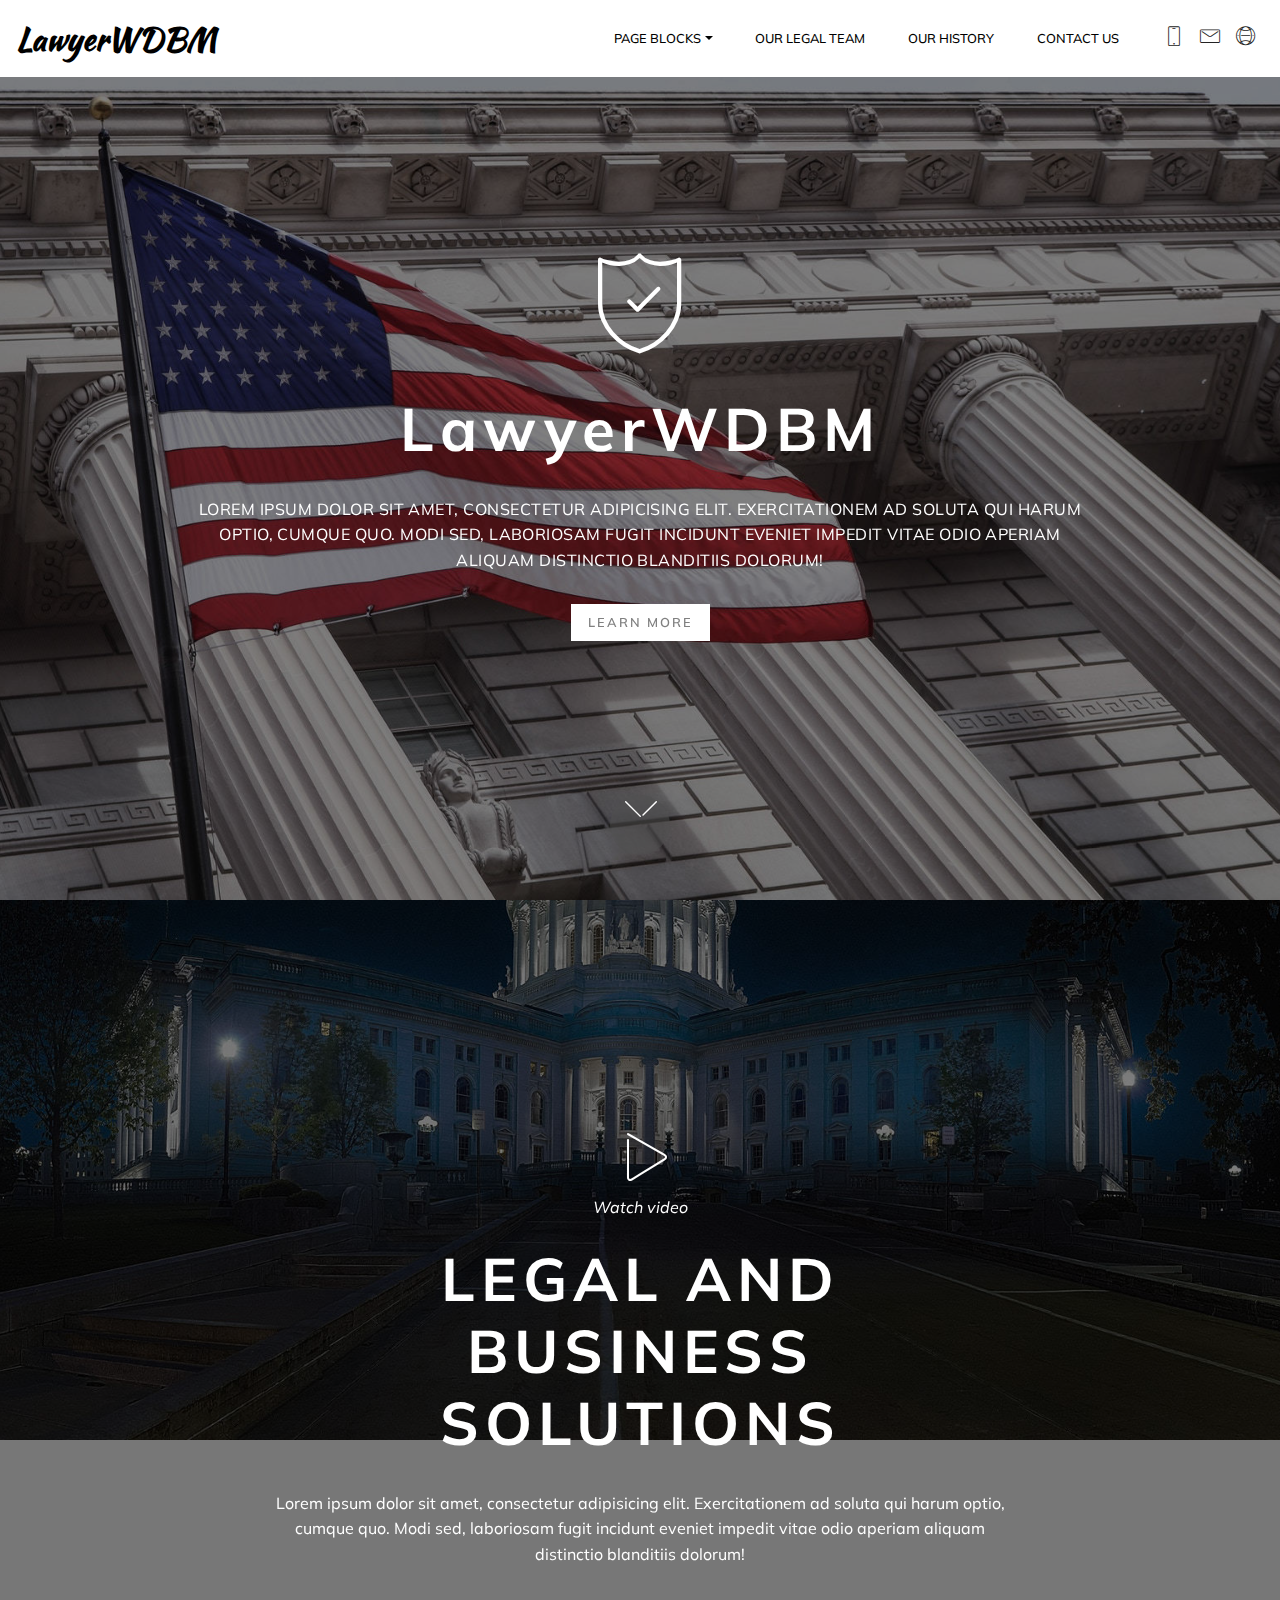
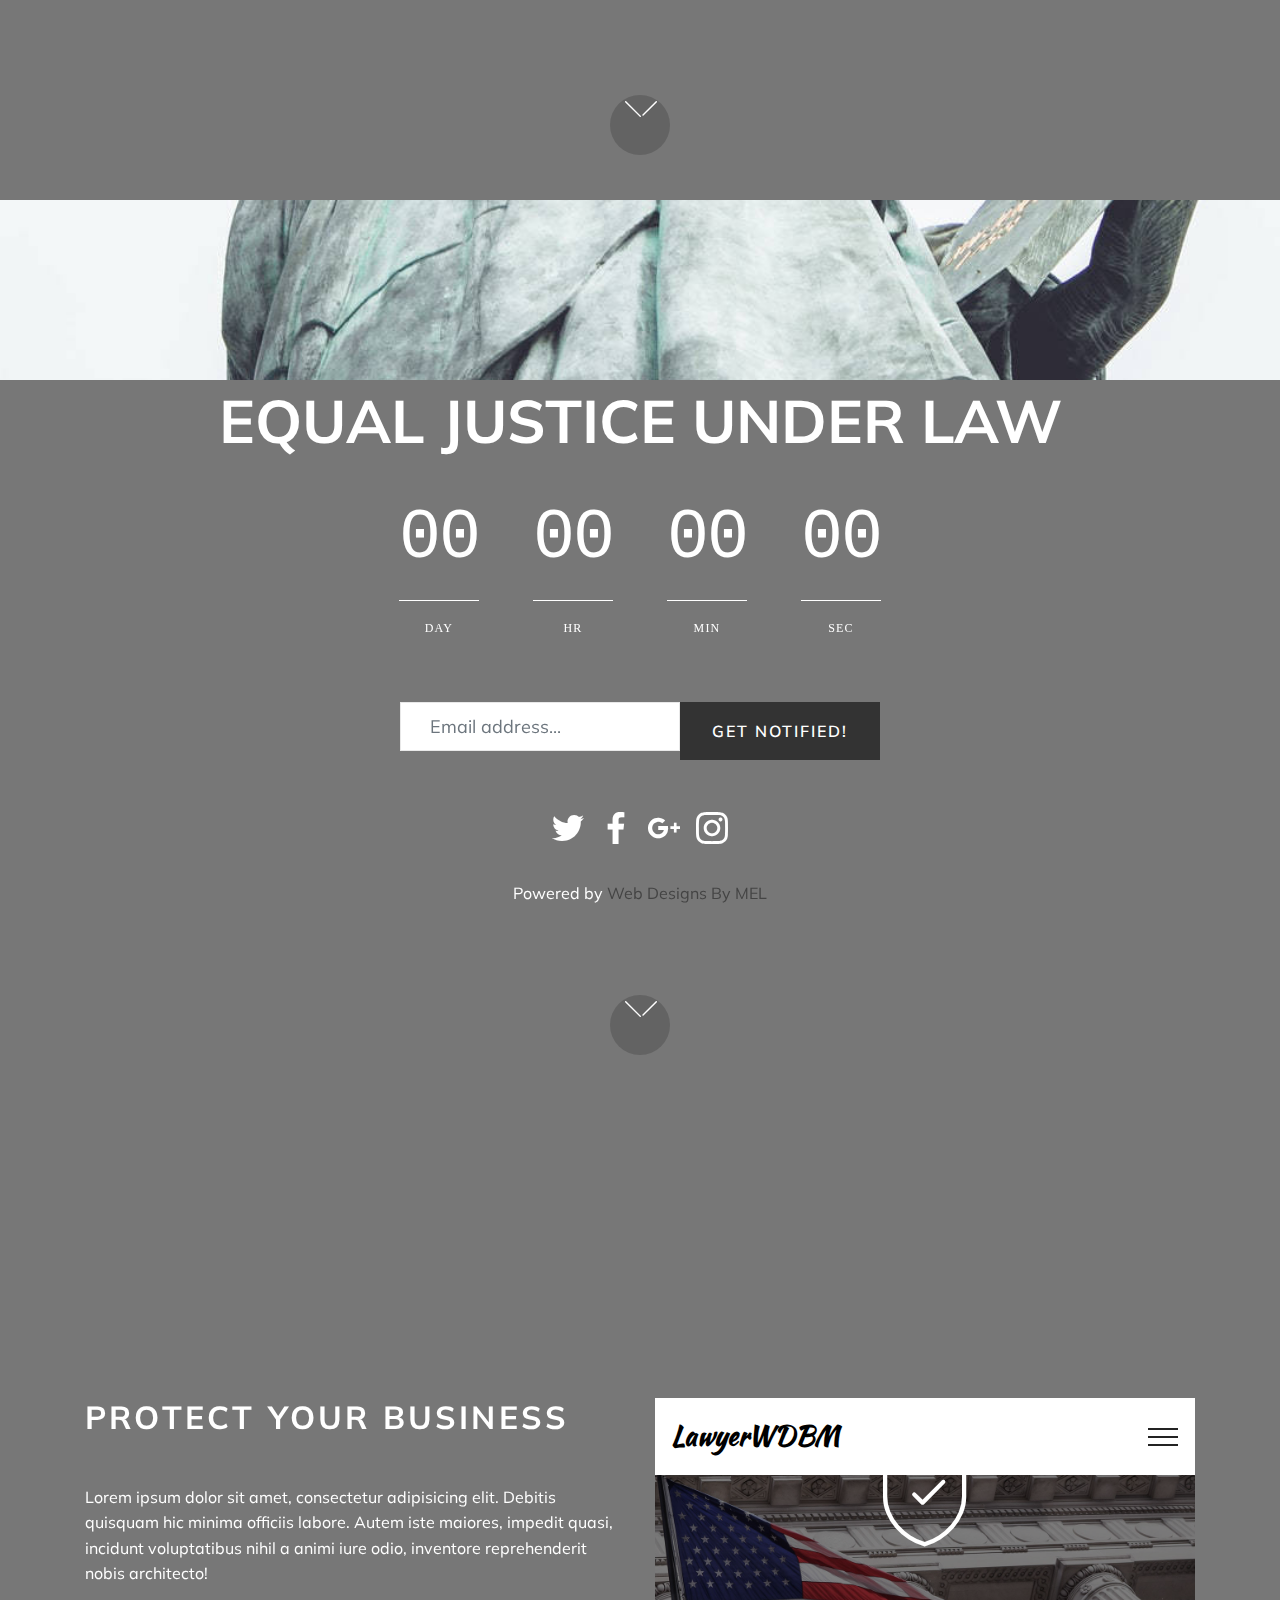
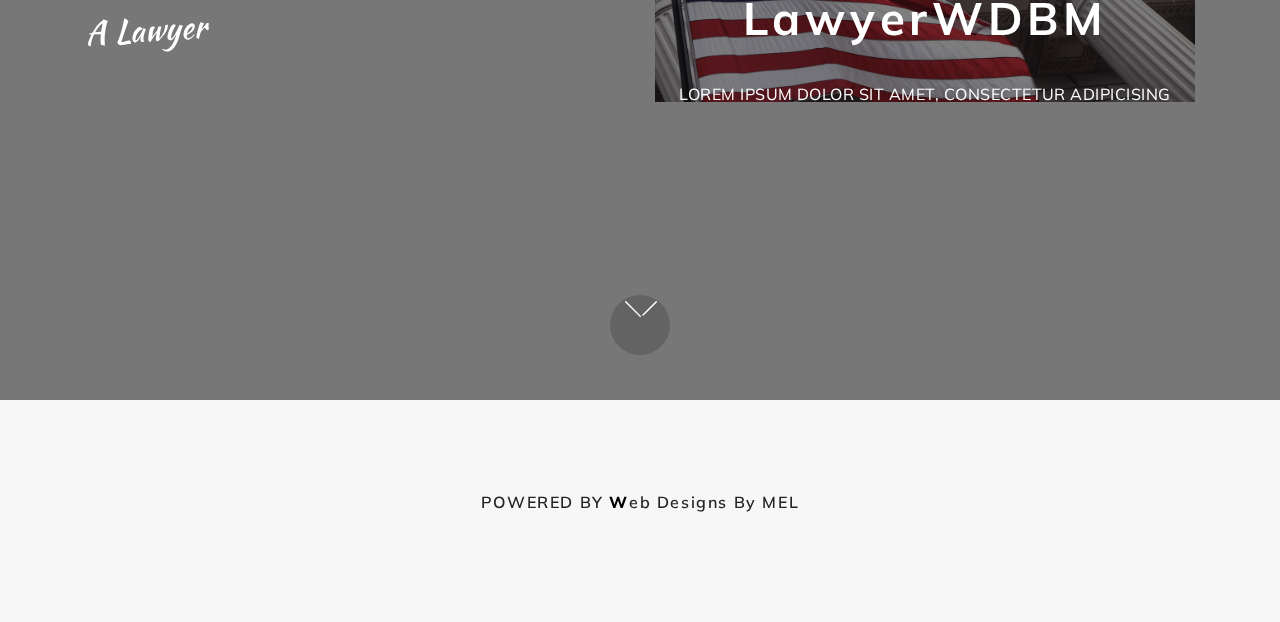
<file: index.html>
<!DOCTYPE html>
<html  >
<head>
  
  <meta charset="UTF-8">
  <meta http-equiv="X-UA-Compatible" content="IE=edge">
  
  <meta name="viewport" content="width=device-width, initial-scale=1, minimum-scale=1">
  <link rel="shortcut icon" href="assets/images/logo2.png" type="image/x-icon">
  <meta name="description" content="webdesignsbymel.com">
  
  <title>Home</title>
  <link rel="stylesheet" href="assets/web/assets/mobirise-icons/mobirise-icons.css">
  <link rel="stylesheet" href="assets/tether/tether.min.css">
  <link rel="stylesheet" href="assets/soundcloud-plugin/style.css">
  <link rel="stylesheet" href="assets/bootstrap/css/bootstrap.min.css">
  <link rel="stylesheet" href="assets/bootstrap/css/bootstrap-grid.min.css">
  <link rel="stylesheet" href="assets/bootstrap/css/bootstrap-reboot.min.css">
  <link rel="stylesheet" href="assets/dropdown/css/style.css">
  <link rel="stylesheet" href="assets/shopping-cart/minicart-theme.css">
  <link rel="stylesheet" href="assets/socicon/css/styles.css">
  <link rel="stylesheet" href="assets/theme/css/style.css">
  <link rel="stylesheet" href="assets/mobirise/css/mbr-additional.css" type="text/css">
  
  
  
</head>
<body>
  <section class="menu cid-qVTYwoxBY5" once="menu" id="menu2-0">

    
    

    <nav class="navbar navbar-dropdown navbar-fixed-top navbar-expand-lg">
        <div class="navbar-brand">
            
            <span class="navbar-caption-wrap"><a class="navbar-caption text-black display-5" href="index.html">LawyerWDBM</a></span>
        </div>
        <button class="navbar-toggler" type="button" data-toggle="collapse" data-target="#navbarSupportedContent" aria-controls="navbarNavAltMarkup" aria-expanded="false" aria-label="Toggle navigation">
            <div class="hamburger">
                <span></span>
                <span></span>
                <span></span>
                <span></span>
            </div>
        </button>
      <div class="collapse navbar-collapse" id="navbarSupportedContent">
            <ul class="navbar-nav nav-dropdown nav-right" data-app-modern-menu="true"><li class="nav-item dropdown">
                    <a class="nav-link link text-black dropdown-toggle display-4" href="#" data-toggle="dropdown-submenu" aria-expanded="false">PAGE BLOCKS</a><div class="dropdown-menu"><a class="text-black dropdown-item display-4" href="index.html">Header</a><a class="text-black dropdown-item display-4" href="page11.html" target="_blank">Features</a><a class="text-black dropdown-item display-4" href="page10.html" target="_blank">Articles</a><a class="text-black dropdown-item display-4" href="page13.html" target="_blank">Progress</a><a class="text-black dropdown-item display-4" href="page12.html" target="_blank">Images &amp; Videos</a><a class="text-black dropdown-item display-4" href="page8.html" target="_blank">FAQs</a><a class="text-black dropdown-item display-4" href="page6.html" target="_blank">Pricing</a><a class="text-black dropdown-item display-4" href="page5.html" target="_blank">Gallery</a></div>
                </li>
                <li class="nav-item">
                    <a class="nav-link link text-black display-4" href="page14.html#menu2-17" target="_blank">
                        OUR LEGAL TEAM
                    </a>
                </li>
                <li class="nav-item">
                    <a class="nav-link link text-black display-4" href="page15.html" target="_blank">
                        OUR HISTORY
                    </a>
                </li><li class="nav-item"><a class="nav-link link text-black display-4" href="page9.html" target="_blank">
                        CONTACT US</a></li></ul>
            <div class="icons-menu">
              <a href="tel:+1-901-4431844">
                <span class="p-2 mbr-iconfont mbri-mobile"></span>
              </a>
              <a href="mailto:webdesignsbymel@outlook.com">
                <span class="p-2 mbr-iconfont mbri-letter"></span>
              </a>
              <a href="http://webdesignsbymel.com" target="_blank">
                <span class="p-2 mbr-iconfont mbri-globe-2"></span>
              </a>
              
              
              
            </div>
            
      </div>
    </nav>
</section>

<section class="header4 cid-qVTYIKe7eK mbr-fullscreen mbr-parallax-background" id="header4-1">

    

    <div class="mbr-overlay" style="opacity: 0.5; background-color: rgb(0, 0, 0);">
    </div>

    <div class="container align-center">
        <div class="row justify-content-md-center">
            <div class="mbr-white col-md-10">
                <div class="card-img pb-3">
                    <span class="mbri-protect mbr-iconfont"></span>
                </div>
                
                <h1 class="mbr-section-title align-center mbr-white my-4 mbr-bold mbr-fonts-style display-1">LawyerWDBM</h1>
                <p class="mbr-text align-center py-2 mbr-fonts-style display-7">
                        LOREM IPSUM DOLOR SIT AMET, CONSECTETUR ADIPICISING ELIT. EXERCITATIONEM AD SOLUTA QUI HARUM OPTIO, CUMQUE QUO. MODI SED, LABORIOSAM FUGIT INCIDUNT EVENIET IMPEDIT VITAE ODIO APERIAM ALIQUAM DISTINCTIO BLANDITIIS DOLORUM!
                </p>
                <div class="mbr-section-btn text-center"><a class="btn btn-md btn-white display-4" href="https://fs29.formsite.com/mmwllm11/WebDesignsByMELPricing/index.html" target="_blank">LEARN MORE</a></div>
            </div>
        </div>
    </div>
    <div class="mbr-arrow hidden-sm-down" aria-hidden="true">
        <a href="#next">
            <i class="mbri-arrow-down mbr-iconfont"></i>
        </a>
    </div>
</section>

<section class="header3 cid-qVTYJPgqHq mbr-fullscreen mbr-parallax-background" id="header3-2">

    

    <div class="mbr-overlay" style="opacity: 0.5; background-color: rgb(0, 0, 0);">
    </div>

    <div class="container align-center">
        <div class="row justify-content-md-center">
            <div class="mbr-white col-md-8">
                <div class="mbr-media show-modal align-center " data-modal=".modalWindow">
                    <span class="mbri-play mbr-iconfont socicon"></span>
                </div>
                <div class="icon-description align-center font-italic  mbr-fonts-style display-7">
                    Watch video
                </div>
                
                <h1 class="mbr-section-title align-center mbr-white my-4 mbr-bold mbr-fonts-style display-1">LEGAL AND BUSINESS SOLUTIONS</h1>
                <p class="mbr-text align-center py-2 mbr-fonts-style display-7">
                        Lorem ipsum dolor sit amet, consectetur adipisicing elit. Exercitationem ad soluta qui harum optio, cumque quo. Modi sed, laboriosam fugit incidunt eveniet impedit vitae odio aperiam aliquam distinctio blanditiis dolorum!
                </p>
               
                
            </div>
        </div>
    </div>
    <div>
        <div class="modalWindow" style="display: none;">
            <div class="modalWindow-container">
                <div class="modalWindow-video-container">
                    <div class="modalWindow-video">
                        <iframe width="100%" height="100%" frameborder="0" allowfullscreen="1"></iframe>
                    </div>
                    <a class="close" role="button" data-dismiss="modal">
                        <span aria-hidden="true" class="mbri-close mbr-iconfont closeModal"></span>
                        <span class="sr-only">Close</span>
                    </a>
                </div>
            </div>
        </div>
    </div>
    <div class="mbr-arrow hidden-sm-down" aria-hidden="true">
        <a href="#next">
            <i class="mbri-arrow-down mbr-iconfont"></i>
        </a>
    </div>
</section>

<section class="Header2 cid-qVTYLS0YFE mbr-fullscreen mbr-parallax-background" id="header2-3">

    

    <div class="mbr-overlay" style="opacity: 0.5; background-color: rgb(0, 0, 0);">
    </div>

    <div class="main container">
        <div class="row pt-2 justify-content-center">
            <div class="col-sm-10">
                <h1 class="mbr-fonts-style mbr-section-title mbr-white mbr-bold align-center display-1">EQUAL JUSTICE UNDER LAW</h1>
            </div>
            
            <div class="countdown-row">            
                <div class="container countdown-cont align-center">
                    <div class="daysCountdown" title="DAY"></div>
                    <div class="hoursCountdown" title="HR"></div> 
                    <div class="minutesCountdown" title="MIN"></div> 
                    <div class="secondsCountdown" title="SEC"></div>
                    <div class="countdown pt-5 mt-2" data-due-date="2017/12/01"></div>
                </div>
                
                <div class="align-center input-form" data-form-type="formoid">
                    <div data-form-alert="" hidden="">Thank You! 
Someone will contact you soon.</div>
                    <form class="mbr-form" action="https://mobirise.com/" method="post" data-form-title="Mobirise Form"><input type="hidden" name="email" data-form-email="true" value="suxL5RDUlwSZBin4KFUwaHwX4wiH2DrTJ/yb1FMS90c9ZuuPiV6TlU7jY0KLItLpQrhz4m5Efivx0UQMB+sC82bPskPlxYaLkW0FE3hEcyB1mbnjTunbEhu+MSpO9vTJ">
                        <div class="mbr-subscribe input-group">
                            <input class="form-control" type="email" name="email" placeholder="Email address..." data-form-field="Email" required="" id="email-header2-3">
                            <span class="input-group-btn mbr-section-btn"><button href="" type="submit" class="btn  btn-black display-7">GET NOTIFIED!</button></span>
                        </div>
                    </form>
                </div>   
            </div>
        </div>     

        <div class="row justify-content-center">
            <div class="col-sm-8">
                <div class="social-list ">
                    <div class="soc-item">
                        
                            <span class="mbr-iconfont mbr-iconfont-social socicon-twitter socicon"></span>
                        
                    </div>
                    <div class="soc-item">
                        
                            <span class="mbr-iconfont mbr-iconfont-social socicon-facebook socicon"></span>
                        
                    </div>
                    <div class="soc-item">
                        
                            <span class="mbr-iconfont mbr-iconfont-social socicon-googleplus socicon"></span>
                        
                    </div>
                    <div class="soc-item">
                        
                            <span class="mbr-iconfont mbr-iconfont-social socicon-instagram socicon"></span>
                        
                    </div>
                   
                    
                </div>
            </div>
        </div>
        
        <div class="row justify-content-center">        
            <div class="col-sm-8">
                <p class="mbr-text links mbr-fonts-style lower-line mbr-white display-7"> Powered by <a href="http://webdesignsbymel.com" target="_blank">Web Designs By MEL</a></p>
            </div>
        </div>
    </div>
    <div class="mbr-arrow hidden-sm-down" aria-hidden="true">
        <a href="#next">
            <i class="mbri-arrow-down mbr-iconfont"></i>
        </a>
    </div>
</section>

<section class="header1 cid-qVTYNaaY47 mbr-fullscreen mbr-parallax-background" id="header1-4">
    
    

    <div class="mbr-overlay" style="opacity: 0.5; background-color: rgb(0, 0, 0);">
    </div> 
    <div class="container">
        <div class="row">
            <div class=" col-md-6 content">
                <h1 class="mbr-section-title mbr-bold pb-3 mbr-white mbr-fonts-style display-2">PROTECT YOUR BUSINESS</h1>
                <p class="mbr-text mbr-fonts-style mbr-white display-7">Lorem ipsum dolor sit amet, consectetur adipisicing elit. Debitis quisquam hic minima officiis labore. Autem iste maiores, impedit quasi, incidunt voluptatibus nihil a animi iure odio, inventore reprehenderit nobis architecto!</p>
                <h3 class="signature mbr-fonts-style mbr-white display-5">A Lawyer</h3>
            </div>
            <div class="video col-md-6">
               <div class="mbr-figure"><iframe class="mbr-embedded-video" src="?loop=0&amp;autoplay=0" width="1280" height="720" frameborder="0" allowfullscreen></iframe></div>      
            </div>
        </div>
    </div>
    <div class="mbr-arrow hidden-sm-down" aria-hidden="true">
        <a href="#next">
            <i class="mbri-arrow-down mbr-iconfont"></i>
        </a>
    </div>
</section>

<section class="cid-qVU0PmKNdR" id="footer2-g">

    

    

    <div class="container">
        <div class="row">
            
        </div>
        
        <div class="row">        
            <div class="col-sm-8">
                
                <p class="mbr-text links mbr-fonts-style display-7"> 
                    POWERED BY <a href="#" class="text-black">W</a>eb Designs By MEL</p>
            </div>
       </div>
    </div>
</section>


  <script src="assets/web/assets/jquery/jquery.min.js"></script>
  <script src="assets/popper/popper.min.js"></script>
  <script src="assets/tether/tether.min.js"></script>
  <script src="assets/bootstrap/js/bootstrap.min.js"></script>
  <script src="assets/dropdown/js/nav-dropdown.js"></script>
  <script src="assets/dropdown/js/navbar-dropdown.js"></script>
        <script src="assets/touchswipe/jquery.touch-swipe.min.js"></script>
  <script src="assets/playervimeo/vimeo_player.js"></script>
  <script src="assets/parallax/jarallax.min.js"></script>
  <script src="assets/countdown/jquery.countdown.min.js"></script>
  <script src="assets/smoothscroll/smooth-scroll.js"></script>
  <script src="assets/theme/js/script.js"></script>
  <script src="assets/formoid/formoid.min.js"></script>
  
  
</body>
</html>
</file>
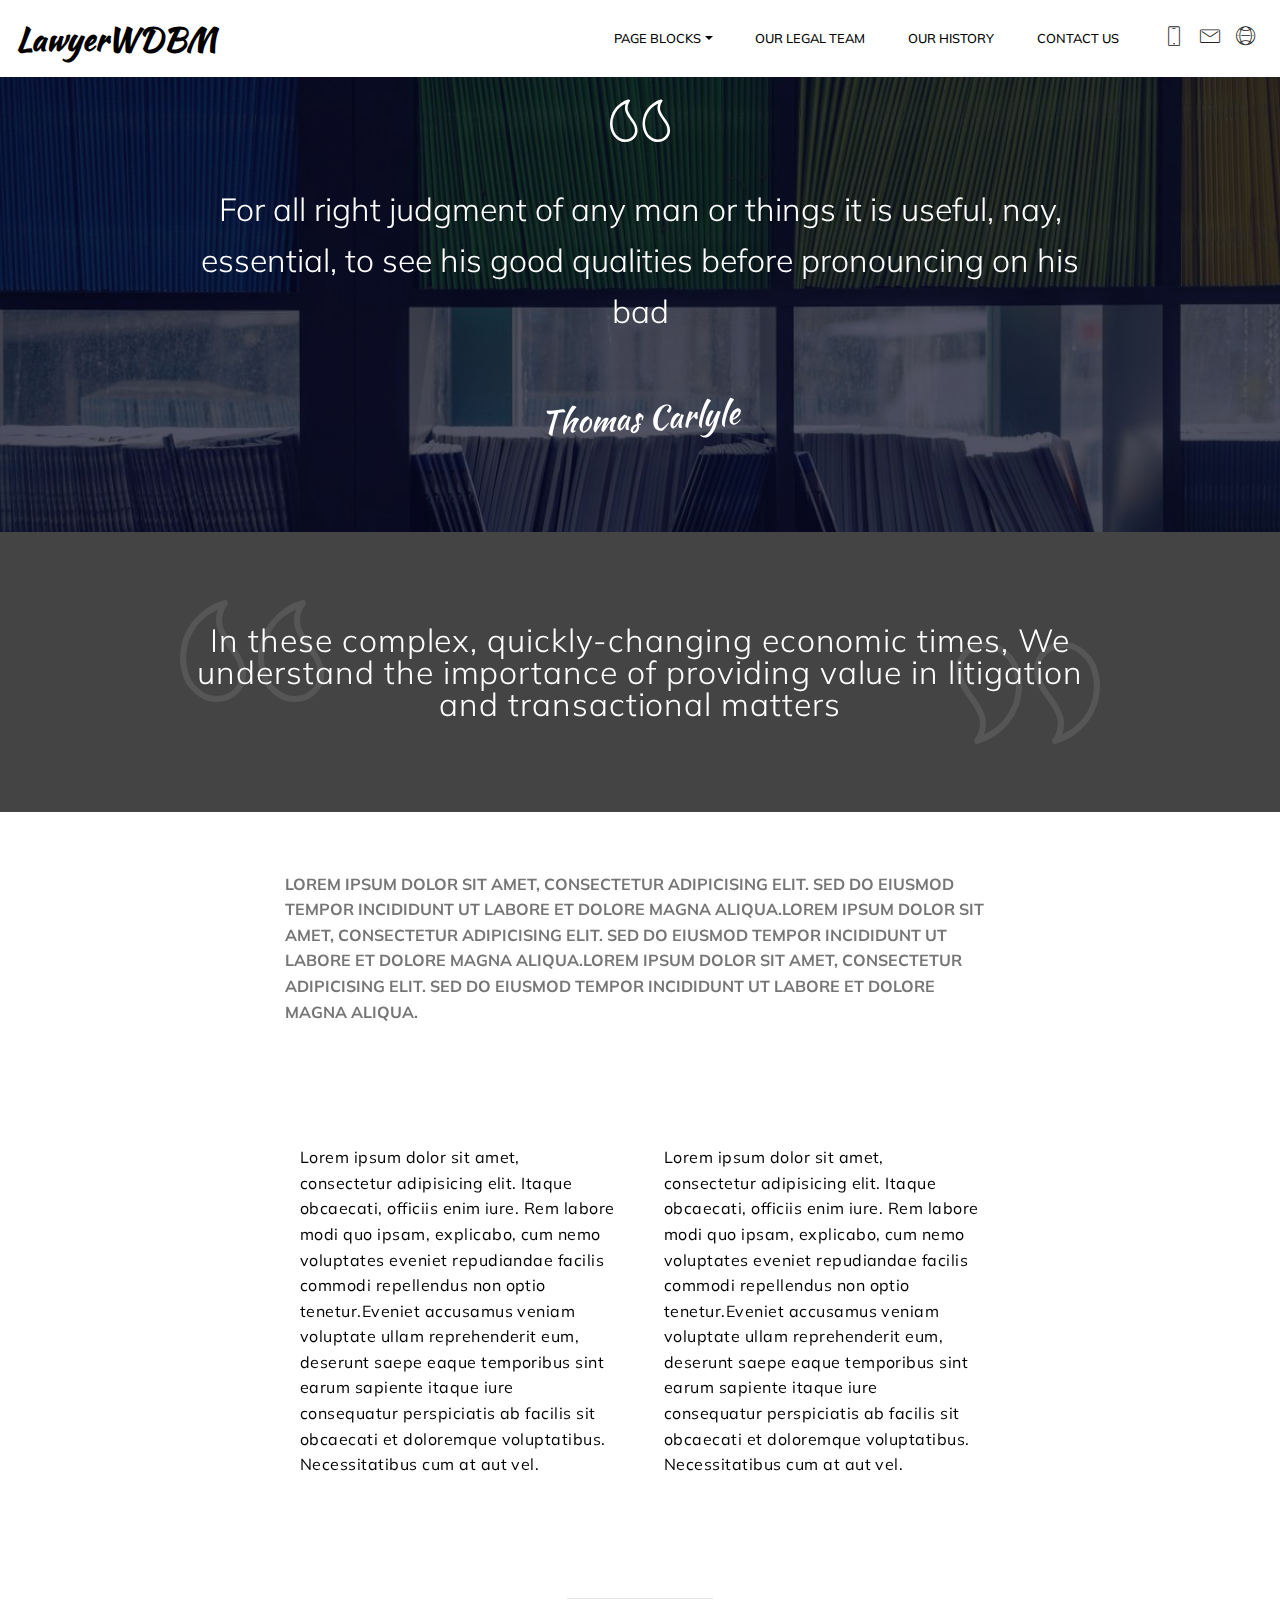
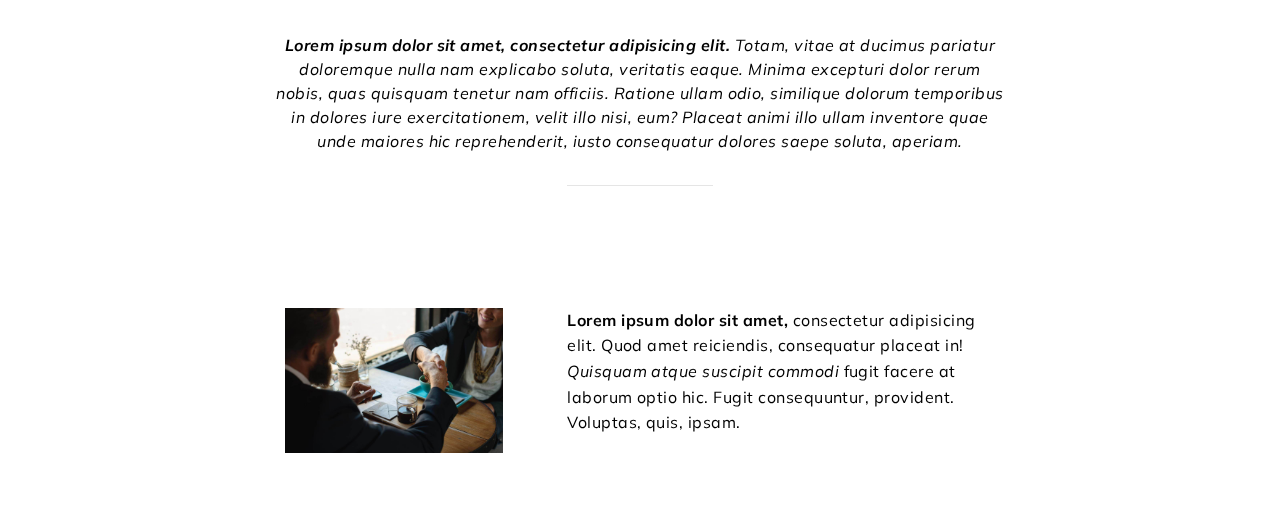
<file: page10.html>
<!DOCTYPE html>
<html  >
<head>
  
  <meta charset="UTF-8">
  <meta http-equiv="X-UA-Compatible" content="IE=edge">
  
  <meta name="viewport" content="width=device-width, initial-scale=1, minimum-scale=1">
  <link rel="shortcut icon" href="assets/images/logo2.png" type="image/x-icon">
  <meta name="description" content="webdesignsbymel.com">
  
  <title>Articles</title>
  <link rel="stylesheet" href="assets/web/assets/mobirise-icons/mobirise-icons.css">
  <link rel="stylesheet" href="assets/tether/tether.min.css">
  <link rel="stylesheet" href="assets/bootstrap/css/bootstrap.min.css">
  <link rel="stylesheet" href="assets/bootstrap/css/bootstrap-grid.min.css">
  <link rel="stylesheet" href="assets/bootstrap/css/bootstrap-reboot.min.css">
  <link rel="stylesheet" href="assets/soundcloud-plugin/style.css">
  <link rel="stylesheet" href="assets/shopping-cart/minicart-theme.css">
  <link rel="stylesheet" href="assets/dropdown/css/style.css">
  <link rel="stylesheet" href="assets/theme/css/style.css">
  <link rel="stylesheet" href="assets/mobirise/css/mbr-additional.css" type="text/css">
  
  
  
</head>
<body>
  <section class="menu cid-qVTYwoxBY5" once="menu" id="menu2-p">

    
    

    <nav class="navbar navbar-dropdown navbar-fixed-top navbar-expand-lg">
        <div class="navbar-brand">
            
            <span class="navbar-caption-wrap"><a class="navbar-caption text-black display-5" href="index.html">LawyerWDBM</a></span>
        </div>
        <button class="navbar-toggler" type="button" data-toggle="collapse" data-target="#navbarSupportedContent" aria-controls="navbarNavAltMarkup" aria-expanded="false" aria-label="Toggle navigation">
            <div class="hamburger">
                <span></span>
                <span></span>
                <span></span>
                <span></span>
            </div>
        </button>
      <div class="collapse navbar-collapse" id="navbarSupportedContent">
            <ul class="navbar-nav nav-dropdown nav-right" data-app-modern-menu="true"><li class="nav-item dropdown">
                    <a class="nav-link link text-black dropdown-toggle display-4" href="#" data-toggle="dropdown-submenu" aria-expanded="false">PAGE BLOCKS</a><div class="dropdown-menu"><a class="text-black dropdown-item display-4" href="index.html">Header</a><a class="text-black dropdown-item display-4" href="page11.html" target="_blank">Features</a><a class="text-black dropdown-item display-4" href="page10.html" target="_blank">Articles</a><a class="text-black dropdown-item display-4" href="page13.html" target="_blank">Progress</a><a class="text-black dropdown-item display-4" href="page12.html" target="_blank">Images &amp; Videos</a><a class="text-black dropdown-item display-4" href="page8.html" target="_blank">FAQs</a><a class="text-black dropdown-item display-4" href="page6.html" target="_blank">Pricing</a><a class="text-black dropdown-item display-4" href="page5.html" target="_blank">Gallery</a></div>
                </li>
                <li class="nav-item">
                    <a class="nav-link link text-black display-4" href="page14.html#menu2-17" target="_blank">
                        OUR LEGAL TEAM
                    </a>
                </li>
                <li class="nav-item">
                    <a class="nav-link link text-black display-4" href="page15.html" target="_blank">
                        OUR HISTORY
                    </a>
                </li><li class="nav-item"><a class="nav-link link text-black display-4" href="page9.html" target="_blank">
                        CONTACT US</a></li></ul>
            <div class="icons-menu">
              <a href="tel:+1-901-4431844">
                <span class="p-2 mbr-iconfont mbri-mobile"></span>
              </a>
              <a href="mailto:webdesignsbymel@outlook.com">
                <span class="p-2 mbr-iconfont mbri-letter"></span>
              </a>
              <a href="http://webdesignsbymel.com" target="_blank">
                <span class="p-2 mbr-iconfont mbri-globe-2"></span>
              </a>
              
              
              
            </div>
            
      </div>
    </nav>
</section>

<section class="cid-qVUaaOdCEe mbr-parallax-background" id="article1-q">

    

    <div class="mbr-overlay" style="opacity: 0.7; background-color: rgb(7, 9, 33);"></div>
    <div class="container align-center">
        <div class="row justify-content-center">
            <div class="media-container-column mbr-white col-md-10">
                <div class="card-img pb-3">
                    <span class="mbr-iconfont mbri-quote-left"></span>
                </div>
                
                <p class="mbr-text pb-5 mbr-fonts-style display-2">
                    For all right judgment of any man or things it is useful, nay, essential, to see his good qualities before pronouncing on his bad
                </p>
                <h3 class="signature mbr-fonts-style display-5">
                    Thomas Carlyle
                </h3>    
            </div>
        </div>
    </div>
</section>

<section class="mbr-section article content10 cid-qVUablgowr" id="article5-r">
    
     

    <div class="container">
        <div class="inner-container" style="width: 80%;">
            <!-- <hr class="line" mbr-style="{'width': lineLength + '%'}"> -->
            <span class="mbr-iconfont inactive mbri-quote-left left-top"></span>
            <div class="section-text align-center mbr-white mbr-fonts-style display-2">
                    In these complex, quickly-changing economic times, We understand the importance of providing value in litigation and transactional matters
            </div>
            <span class="mbr-iconfont inactive mbri-quote-right right-down"></span>
            <!-- <hr class="line" mbr-style="{'width': lineLength + '%'}"> -->
        </div>
    </div>
</section>

<section class="mbr-section article content1 cid-qVUabO7Xgq" id="article6-s">
    
     

    <div class="container">
        <div class="media-container-row">
            <div class="mbr-text col-12 col-md-8 mbr-fonts-style display-7"><strong>LOREM IPSUM DOLOR SIT AMET, CONSECTETUR ADIPICISING ELIT. SED DO EIUSMOD TEMPOR INCIDIDUNT UT LABORE ET DOLORE MAGNA ALIQUA.LOREM IPSUM DOLOR SIT AMET, CONSECTETUR ADIPICISING ELIT. SED DO EIUSMOD TEMPOR INCIDIDUNT UT LABORE ET DOLORE MAGNA ALIQUA.LOREM IPSUM DOLOR SIT AMET, CONSECTETUR ADIPICISING ELIT. SED DO EIUSMOD TEMPOR INCIDIDUNT UT LABORE ET DOLORE MAGNA ALIQUA.</strong></div>
        </div>
    </div>
</section>

<section class="mbr-section article content3 cid-qVUacHIVSo" id="article2-t">
      
     

    <div class="container">
        <div class="media-container-row">
            <div class="row col-12 col-md-8">
                <div class="col-12 col-md-6 pr-lg-4 mbr-text mbr-fonts-style display-7">
                     Lorem ipsum dolor sit amet, consectetur adipisicing elit. Itaque obcaecati, officiis enim iure. Rem labore modi quo ipsam, explicabo, cum nemo voluptates eveniet repudiandae facilis commodi repellendus non optio tenetur.Eveniet accusamus veniam voluptate ullam reprehenderit eum, deserunt saepe eaque temporibus sint earum sapiente itaque iure consequatur perspiciatis ab facilis sit obcaecati et doloremque voluptatibus. Necessitatibus cum at aut vel.
                </div>
                <div class="col-12 col-md-6 pl-lg-4 mbr-text mbr-fonts-style display-7">
                     Lorem ipsum dolor sit amet, consectetur adipisicing elit. Itaque obcaecati, officiis enim iure. Rem labore modi quo ipsam, explicabo, cum nemo voluptates eveniet repudiandae facilis commodi repellendus non optio tenetur.Eveniet accusamus veniam voluptate ullam reprehenderit eum, deserunt saepe eaque temporibus sint earum sapiente itaque iure consequatur perspiciatis ab facilis sit obcaecati et doloremque voluptatibus. Necessitatibus cum at aut vel.
                </div>
            </div>
        </div>
    </div>
</section>

<section class="mbr-section article article3 cid-qVUadtLrjl" id="article3-u">

     

    <div class="container">
        <div class="row justify-content-center">
            <div class="inner-container col-md-8">
                <hr class="line" style="width: 20%;">
                    <div class="section-text align-center mbr-white mbr-fonts-style display-7"><em>
                        <strong>Lorem ipsum dolor sit amet, consectetur adipisicing elit.</strong> Totam, vitae at ducimus pariatur doloremque nulla nam explicabo soluta, veritatis eaque. Minima excepturi dolor rerum nobis, quas quisquam tenetur nam officiis. Ratione ullam odio, similique dolorum temporibus in dolores iure exercitationem, velit illo nisi, eum? Placeat animi illo ullam inventore quae unde maiores hic reprehenderit, iusto consequatur dolores saepe soluta, aperiam.</em>
                    </div>
                <hr class="line" style="width: 20%;">
            </div>
        </div>
    </div>
</section>

<section class="mbr-section content6 cid-qVUae0LHuC" id="article4-v">
    
     
    
    <div class="container">
        <div class="media-container-row">
            <div class="col-12 col-md-8">
                <div class="media-container-row">
                    <div class="mbr-figure" style="width: 60%;">
                      <img src="assets/images/01.jpg" alt="">  
                    </div>
                    <div class="media-content">
                        <div class="mbr-section-text">
                            <p class="mbr-text mb-0 mbr-fonts-style display-7">
                               <strong>Lorem ipsum dolor sit amet,</strong> consectetur adipisicing elit. Quod amet reiciendis, consequatur placeat in! <em>Quisquam atque suscipit commodi</em> fugit facere at laborum optio hic. Fugit consequuntur, provident. Voluptas, quis, ipsam.
                            </p>
                        </div>
                    </div>
                </div>
            </div>
        </div>
    </div>
</section>


  <script src="assets/web/assets/jquery/jquery.min.js"></script>
  <script src="assets/popper/popper.min.js"></script>
  <script src="assets/tether/tether.min.js"></script>
  <script src="assets/bootstrap/js/bootstrap.min.js"></script>
  <script src="assets/smoothscroll/smooth-scroll.js"></script>
        <script src="assets/dropdown/js/nav-dropdown.js"></script>
  <script src="assets/dropdown/js/navbar-dropdown.js"></script>
  <script src="assets/touchswipe/jquery.touch-swipe.min.js"></script>
  <script src="assets/parallax/jarallax.min.js"></script>
  <script src="assets/theme/js/script.js"></script>
  
  
</body>
</html>
</file>
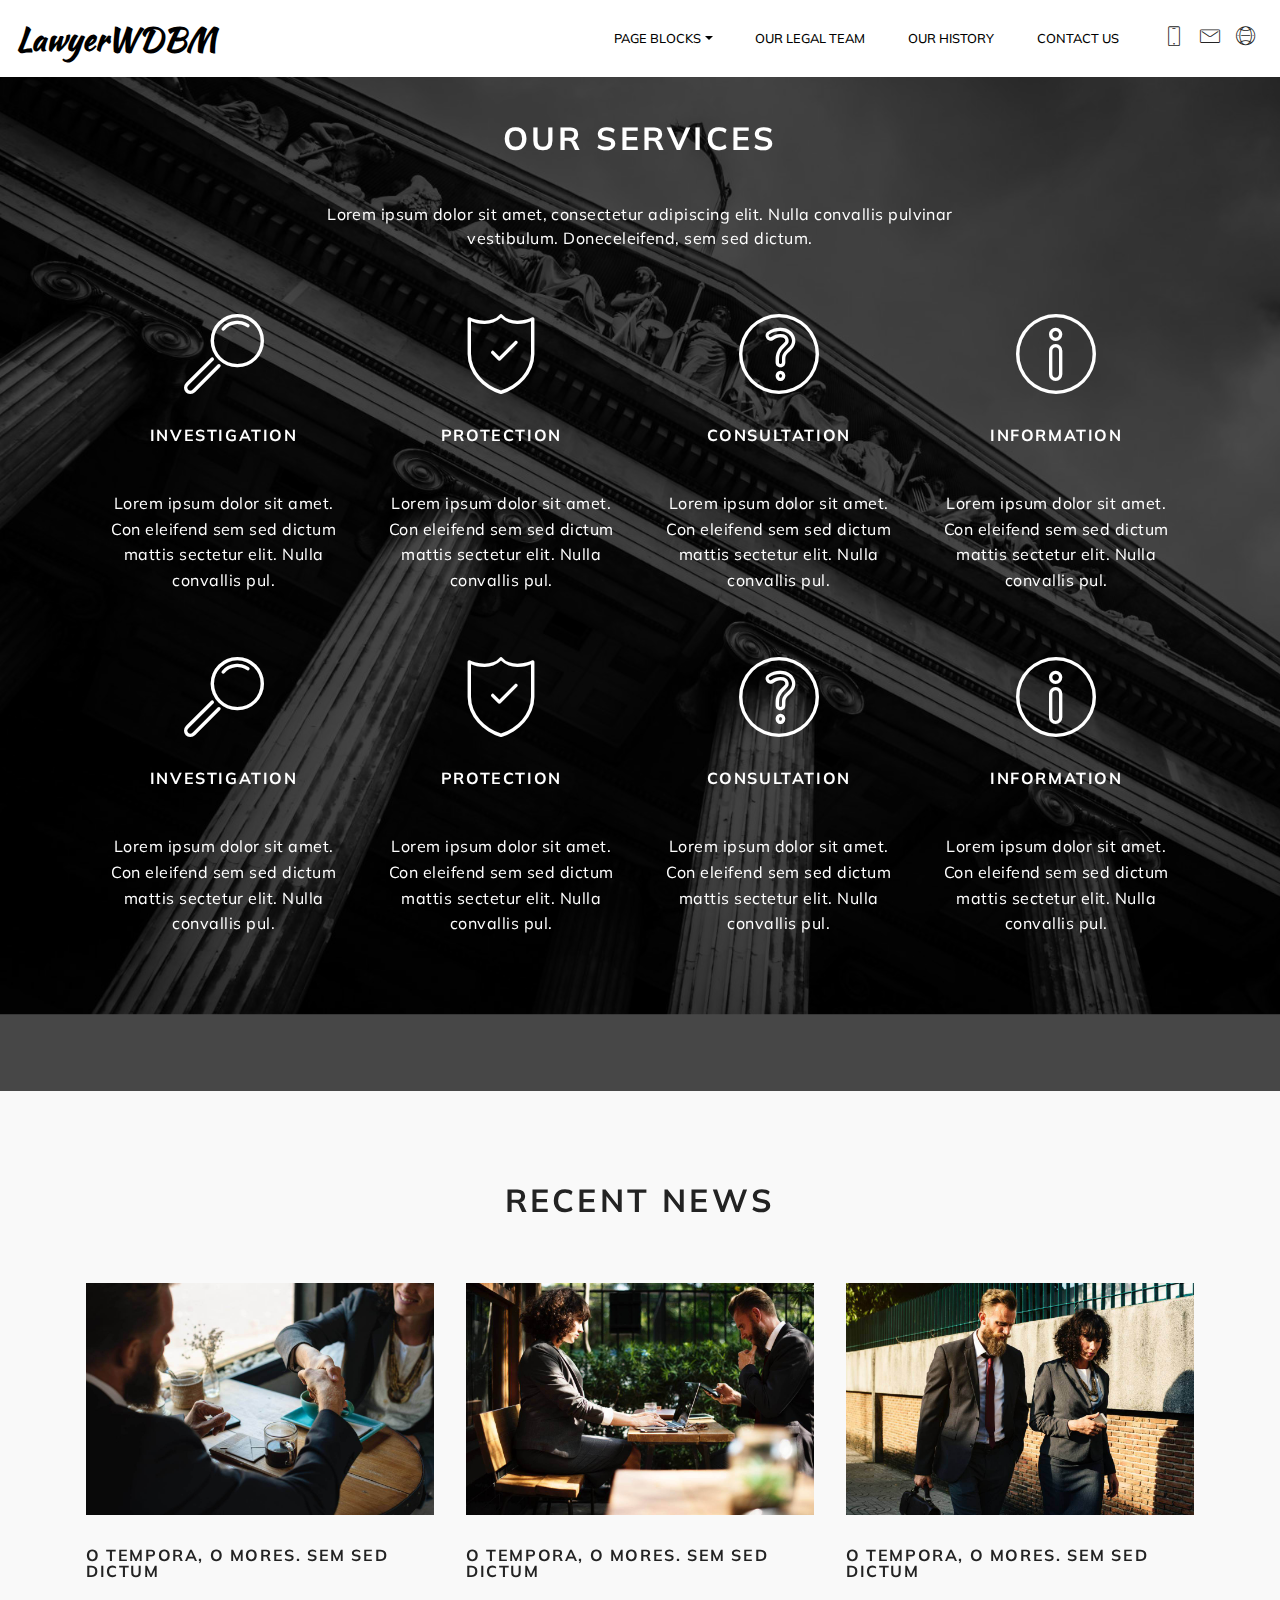
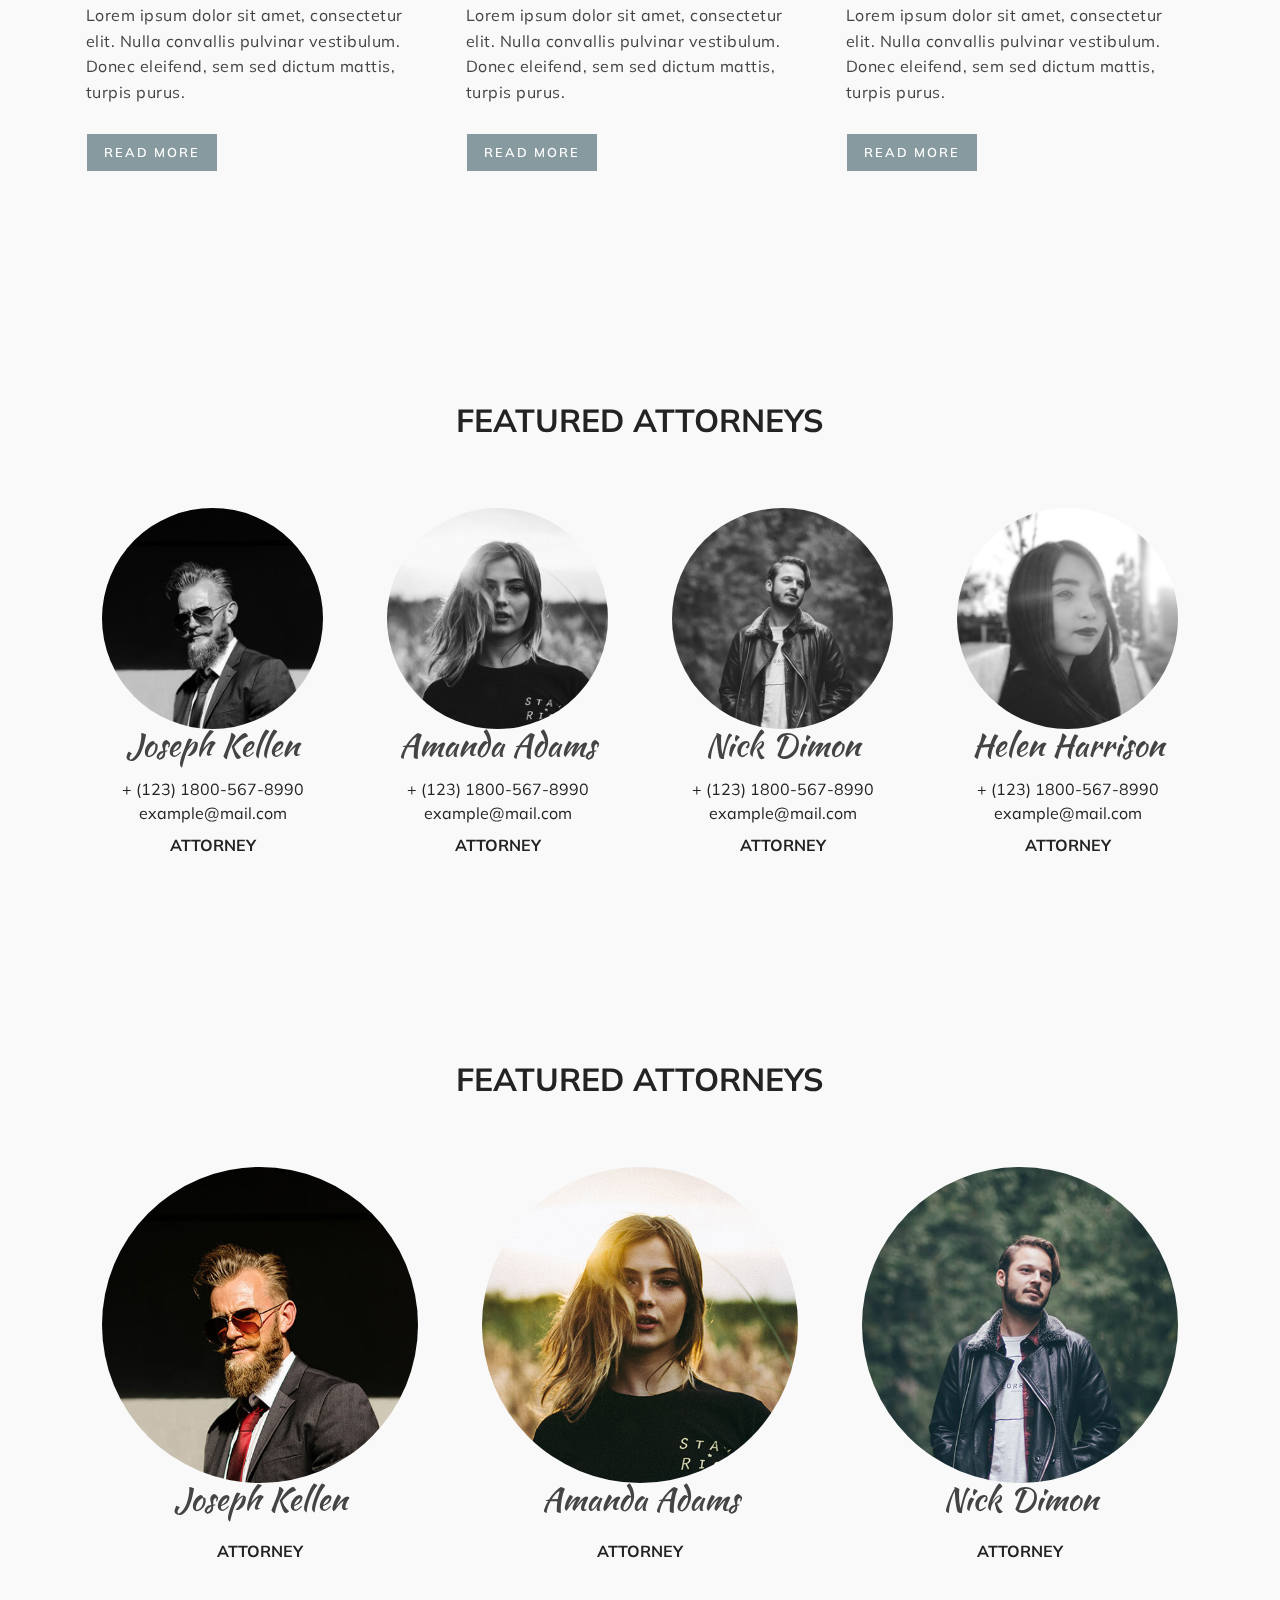
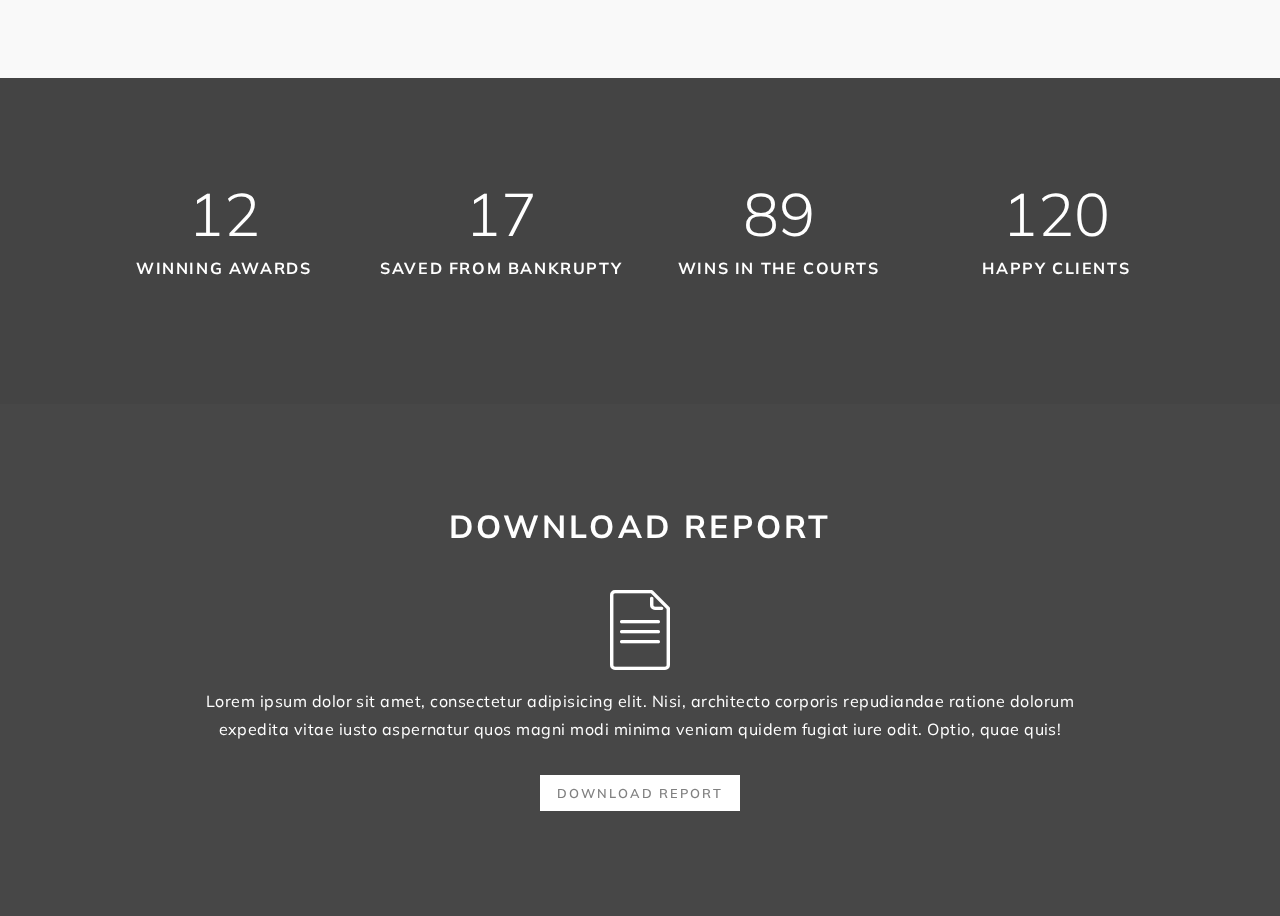
<file: page11.html>
<!DOCTYPE html>
<html  >
<head>
  
  <meta charset="UTF-8">
  <meta http-equiv="X-UA-Compatible" content="IE=edge">
  
  <meta name="viewport" content="width=device-width, initial-scale=1, minimum-scale=1">
  <link rel="shortcut icon" href="assets/images/logo2.png" type="image/x-icon">
  <meta name="description" content="webdesignsbymel.com">
  
  <title>Features</title>
  <link rel="stylesheet" href="assets/web/assets/mobirise-icons/mobirise-icons.css">
  <link rel="stylesheet" href="assets/tether/tether.min.css">
  <link rel="stylesheet" href="assets/soundcloud-plugin/style.css">
  <link rel="stylesheet" href="assets/bootstrap/css/bootstrap.min.css">
  <link rel="stylesheet" href="assets/bootstrap/css/bootstrap-grid.min.css">
  <link rel="stylesheet" href="assets/bootstrap/css/bootstrap-reboot.min.css">
  <link rel="stylesheet" href="assets/socicon/css/styles.css">
  <link rel="stylesheet" href="assets/dropdown/css/style.css">
  <link rel="stylesheet" href="assets/shopping-cart/minicart-theme.css">
  <link rel="stylesheet" href="assets/theme/css/style.css">
  <link rel="stylesheet" href="assets/mobirise/css/mbr-additional.css" type="text/css">
  
  
  
</head>
<body>
  <section class="menu cid-qVTYwoxBY5" once="menu" id="menu2-f">

    
    

    <nav class="navbar navbar-dropdown navbar-fixed-top navbar-expand-lg">
        <div class="navbar-brand">
            
            <span class="navbar-caption-wrap"><a class="navbar-caption text-black display-5" href="index.html">LawyerWDBM</a></span>
        </div>
        <button class="navbar-toggler" type="button" data-toggle="collapse" data-target="#navbarSupportedContent" aria-controls="navbarNavAltMarkup" aria-expanded="false" aria-label="Toggle navigation">
            <div class="hamburger">
                <span></span>
                <span></span>
                <span></span>
                <span></span>
            </div>
        </button>
      <div class="collapse navbar-collapse" id="navbarSupportedContent">
            <ul class="navbar-nav nav-dropdown nav-right" data-app-modern-menu="true"><li class="nav-item dropdown">
                    <a class="nav-link link text-black dropdown-toggle display-4" href="#" data-toggle="dropdown-submenu" aria-expanded="false">PAGE BLOCKS</a><div class="dropdown-menu"><a class="text-black dropdown-item display-4" href="index.html">Header</a><a class="text-black dropdown-item display-4" href="page11.html" target="_blank">Features</a><a class="text-black dropdown-item display-4" href="page10.html" target="_blank">Articles</a><a class="text-black dropdown-item display-4" href="page13.html" target="_blank">Progress</a><a class="text-black dropdown-item display-4" href="page12.html" target="_blank">Images &amp; Videos</a><a class="text-black dropdown-item display-4" href="page8.html" target="_blank">FAQs</a><a class="text-black dropdown-item display-4" href="page6.html" target="_blank">Pricing</a><a class="text-black dropdown-item display-4" href="page5.html" target="_blank">Gallery</a></div>
                </li>
                <li class="nav-item">
                    <a class="nav-link link text-black display-4" href="page14.html#menu2-17" target="_blank">
                        OUR LEGAL TEAM
                    </a>
                </li>
                <li class="nav-item">
                    <a class="nav-link link text-black display-4" href="page15.html" target="_blank">
                        OUR HISTORY
                    </a>
                </li><li class="nav-item"><a class="nav-link link text-black display-4" href="page9.html" target="_blank">
                        CONTACT US</a></li></ul>
            <div class="icons-menu">
              <a href="tel:+1-901-4431844">
                <span class="p-2 mbr-iconfont mbri-mobile"></span>
              </a>
              <a href="mailto:webdesignsbymel@outlook.com">
                <span class="p-2 mbr-iconfont mbri-letter"></span>
              </a>
              <a href="http://webdesignsbymel.com" target="_blank">
                <span class="p-2 mbr-iconfont mbri-globe-2"></span>
              </a>
              
              
              
            </div>
            
      </div>
    </nav>
</section>

<section class="features1 cid-qVU7XbGrbm mbr-parallax-background" id="features1-j">
    
    

    <div class="mbr-overlay" style="opacity: 0.7; background-color: rgb(0, 0, 0);">
    </div>
    <div class="container">
        <div class="media-container-row">
            <div class="header-box p-3 col-12 col-lg-8">
                <h4 class="header-title py-3 mbr-fonts-style mbr-bold display-2">
                        OUR SERVICES
                </h4>
                <p class="header-text mbr-fonts-style pb-3 display-7">
                    Lorem ipsum dolor sit amet, consectetur adipiscing elit. Nulla convallis pulvinar vestibulum. Doneceleifend, sem sed dictum.
                </p>
            </div>
        </div>
        
        <div class="media-container-row">
            <div class="card pl-3 pr-3 col-12 col-md-3 col-lg-3">
                <div class="card-img pb-3">
                    <span class="mbr-iconfont mbri-search"></span>
                </div>
                <div class="card-box">
                    <h4 class="card-title py-3 mbr-fonts-style display-7">
                        INVESTIGATION
                    </h4>
                    <p class="mbr-text mbr-fonts-style display-7">
                        Lorem ipsum dolor sit amet. Con eleifend sem sed dictum mattis sectetur elit. Nulla convallis pul.
                    </p>
                </div>
            </div>

            <div class="card pl-3 pr-3 col-12 col-md-3 col-lg-3">
                <div class="card-img pb-3">
                    <span class="mbri-protect mbr-iconfont"></span>
                </div>
                <div class="card-box">
                    <h4 class="card-title py-3 mbr-fonts-style display-7">
                        PROTECTION
                    </h4>
                    <p class="mbr-text mbr-fonts-style display-7">
                        Lorem ipsum dolor sit amet. Con eleifend sem sed dictum mattis sectetur elit. Nulla convallis pul.
                    </p>
                </div>
            </div>

            <div class="card pl-3 pr-3 col-12 col-md-3 col-lg-3">
                <div class="card-img pb-3">
                    <span class="mbri-question mbr-iconfont"></span>
                </div>
                <div class="card-box">
                    <h4 class="card-title py-3 mbr-fonts-style display-7">
                        CONSULTATION
                    </h4>
                    <p class="mbr-text mbr-fonts-style display-7">
                        Lorem ipsum dolor sit amet. Con eleifend sem sed dictum mattis sectetur elit. Nulla convallis pul.
                    </p>
                </div>
            </div>

            <div class="card pl-3 pr-3 col-12 col-md-3 col-lg-3">
                <div class="card-img pb-3">
                    <span class="mbr-iconfont mbri-info"></span>
                </div>
                <div class="card-box">
                    <h4 class="card-title py-3 mbr-fonts-style display-7">
                        INFORMATION
                    </h4>
                    <p class="mbr-text mbr-fonts-style display-7">
                       Lorem ipsum dolor sit amet. Con eleifend sem sed dictum mattis sectetur elit. Nulla convallis pul.
                    </p>
                </div>
            </div>
        </div>
        
        <div class="media-container-row">
            <div class="card pl-3 pr-3 col-12 col-md-3 col-lg-3">
                <div class="card-img pb-3">
                    <span class="mbri-search mbr-iconfont"></span>
                </div>
                <div class="card-box">
                    <h4 class="card-title py-3 mbr-fonts-style display-7">
                        INVESTIGATION
                    </h4>
                    <p class="mbr-text mbr-fonts-style display-7">
                        Lorem ipsum dolor sit amet. Con eleifend sem sed dictum mattis sectetur elit. Nulla convallis pul.
                    </p>
                </div>
            </div>

            <div class="card pl-3 pr-3 col-12 col-md-3 col-lg-3">
                <div class="card-img pb-3">
                    <span class="mbri-protect mbr-iconfont"></span>
                </div>
                <div class="card-box">
                    <h4 class="card-title py-3 mbr-fonts-style display-7">
                        PROTECTION
                    </h4>
                    <p class="mbr-text mbr-fonts-style display-7">
                        Lorem ipsum dolor sit amet. Con eleifend sem sed dictum mattis sectetur elit. Nulla convallis pul.
                    </p>
                </div>
            </div>

            <div class="card pl-3 pr-3 col-12 col-md-3 col-lg-3">
                <div class="card-img pb-3">
                    <span class="mbri-question mbr-iconfont"></span>
                </div>
                <div class="card-box">
                    <h4 class="card-title py-3 mbr-fonts-style display-7">
                        CONSULTATION
                    </h4>
                    <p class="mbr-text mbr-fonts-style display-7">
                        Lorem ipsum dolor sit amet. Con eleifend sem sed dictum mattis sectetur elit. Nulla convallis pul.
                    </p>
                </div>
            </div>

            <div class="card pl-3 pr-3 col-12 col-md-3 col-lg-3">
                <div class="card-img pb-3">
                    <span class="mbri-info mbr-iconfont"></span>
                </div>
                <div class="card-box">
                    <h4 class="card-title py-3 mbr-fonts-style display-7">
                        INFORMATION
                    </h4>
                    <p class="mbr-text mbr-fonts-style display-7">
                       Lorem ipsum dolor sit amet. Con eleifend sem sed dictum mattis sectetur elit. Nulla convallis pul.
                    </p>
                </div>
            </div>
        </div>
    </div>
</section>

<section class="features3 cid-qVU84fgHOa" id="features3-k">

    

    
    <div class="container">
        <h2 class="mbr-section-title pb-3 mbr-bold mbr-fonts-style align-center display-2">
            RECENT NEWS
        </h2>
        <div class="row row-content justify-content-center">
            <div class="card p-3 col-12 col-md-6 col-lg-4">
                <div class="card-wrapper">
                    <div class="card-img">
                        <img src="assets/images/01.jpg" title="">
                    </div>
                    <div class="card-box">
                        <h4 class="card-title mbr-fonts-style mbr-bold display-7">
                            O TEMPORA, O MORES. SEM SED DICTUM
                        </h4>
                        <p class="mbr-text mbr-fonts-style display-7">
                            Lorem ipsum dolor sit amet, consectetur elit. Nulla convallis pulvinar vestibulum. Donec eleifend, sem sed dictum mattis, turpis purus. 
                        </p>
                          
                    </div>
                    <div class="mbr-section-btn"><a href="https://fs29.formsite.com/mmwllm11/WebDesignsByMELPricing/index.html" class="btn btn-warning display-4" target="_blank">READ MORE</a></div>  
                </div>
            </div>
        
            <div class="card p-3 col-12 col-md-6 col-lg-4">
                <div class="card-wrapper">
                    <div class="card-img">
                        <img src="assets/images/02.jpg" title="">
                    </div>
                    <div class="card-box">
                        <h4 class="card-title mbr-fonts-style mbr-bold display-7">
                           O TEMPORA, O MORES. SEM SED DICTUM
                        </h4>
                        <p class="mbr-text mbr-fonts-style display-7">
                            Lorem ipsum dolor sit amet, consectetur elit. Nulla convallis pulvinar vestibulum. Donec eleifend, sem sed dictum mattis, turpis purus.
                        </p>
                    </div>
                    <div class="mbr-section-btn"><a href="https://fs29.formsite.com/mmwllm11/WebDesignsByMELPricing/index.html" class="btn btn-warning display-4" target="_blank">READ MORE</a></div>  
                </div>
            </div>
        
            <div class="card p-3 col-12 col-md-6 col-lg-4">
                <div class="card-wrapper">
                    <div class="card-img">
                        <img src="assets/images/03.jpg" title="">
                    </div>
                    <div class="card-box">
                        <h4 class="card-title mbr-fonts-style mbr-bold display-7">
                           O TEMPORA, O MORES. SEM SED DICTUM
                        </h4>
                        <p class="mbr-text mbr-fonts-style display-7">
                            Lorem ipsum dolor sit amet, consectetur elit. Nulla convallis pulvinar vestibulum. Donec eleifend, sem sed dictum mattis, turpis purus.
                        </p>
                          
                    </div>
                    <div class="mbr-section-btn"><a href="https://fs29.formsite.com/mmwllm11/WebDesignsByMELPricing/index.html" class="btn btn-warning display-4" target="_blank">READ MORE</a></div>  
                </div>
            </div>
        
            
            
        
            
        </div>
    </div>
</section>

<section class="features2 cid-qVU852kEQM" id="features2-l">
    
    

    
    <div class="container align-center">
        <h2 class="pb-5 mbr-fonts-style mbr-bold display-2">
            FEATURED ATTORNEYS
        </h2>
    </div>

    <div class="container">
        <div class="row justify-content-center">

            <div class="card col-12 col-md-6 col-lg-3">
                <div class="card-img">
                    <img src="assets/images/face1.jpg" alt="">
                </div>
                <div class="card-box align-center">
                    <h4 class="card-title mbr-fonts-style mbr-semibold display-5">
                        Joseph Kellen
                    </h4>
                    <p class="phone-num mbr-fonts-style display-7">                         
                        + (123) 1800-567-8990
                    </p>
                    <p class="e-mail mbr-fonts-style display-7">
                        example@mail.com
                    </p>
                    
                    <h3 class="mbr-text mbr-bold mbr-fonts-style specialty display-7">
                        ATTORNEY
                    </h3>
                </div>
            </div>

            <div class="card col-12 col-md-6 align-center col-lg-3">
                <div class="card-img">
                    <img src="assets/images/face2.jpg" alt="">
                </div>
                <div class="card-box">
                    <h4 class="card-title mbr-fonts-style mbr-semibold display-5">
                        Amanda Adams
                    </h4>
                    <p class="phone-num mbr-fonts-style display-7">                         
                        + (123) 1800-567-8990
                    </p>
                    <p class="e-mail mbr-fonts-style display-7">
                        example@mail.com
                    </p>
                    
                    <h3 class="mbr-text mbr-bold mbr-fonts-style specialty display-7">
                        ATTORNEY
                    </h3>
                </div>
            </div>

            <div class="card col-12 col-md-6 align-center col-lg-3">
                <div class="card-img">
                    <img src="assets/images/face3.jpg" alt="">
                </div>
                <div class="card-box">
                    <h4 class="card-title mbr-fonts-style mbr-semibold display-5">
                        Nick Dimon
                    </h4>
                    <p class="phone-num mbr-fonts-style display-7">                         
                        + (123) 1800-567-8990
                    </p>
                    <p class="e-mail mbr-fonts-style display-7">
                        example@mail.com
                    </p>
                    
                    <h3 class="mbr-text mbr-fonts-style mbr-bold specialty display-7">
                        ATTORNEY
                    </h3>
                </div>
            </div>

            <div class="card col-12 col-md-6 align-center col-lg-3">
                <div class="card-img ">
                    <img src="assets/images/face4.jpg" alt="">
                </div>
                <div class="card-box">
                    <h4 class="card-title mbr-fonts-style mbr-semibold display-5">
                        Helen Harrison
                    </h4>
                    <p class="phone-num mbr-fonts-style display-7">                         
                        + (123) 1800-567-8990
                    </p>
                    <p class="e-mail mbr-fonts-style display-7">
                        example@mail.com
                    </p>
                    
                    <h3 class="mbr-text mbr-fonts-style mbr-bold specialty display-7">
                        ATTORNEY
                    </h3>
                </div>
            </div>
        </div>
    </div>
</section>

<section class="features6 cid-qVU85ZYcyM" id="features6-m">
    
    

    
    <div class="container align-center">
        <h2 class="pb-5 mbr-fonts-style mbr-bold display-2">
            FEATURED ATTORNEYS
        </h2>
    </div>

        <div class="container">
        <div class="row justify-content-center">

            <div class="card col-12 col-md-6 col-lg-4">
                <div class="card-img">
                    <img src="assets/images/face1.jpg" alt="">
                </div>
                <div class="card-box align-center">
                    <h4 class="card-title mbr-fonts-style mbr-semibold display-5">
                        Joseph Kellen
                    </h4>
                    
                    
                    
                    <h3 class="mbr-text mbr-bold mbr-fonts-style specialty display-7">
                        ATTORNEY
                    </h3>
                </div>
            </div>

            <div class="card col-12 col-md-6 align-center col-lg-4">
                <div class="card-img">
                    <img src="assets/images/face2.jpg" alt="">
                </div>
                <div class="card-box">
                    <h4 class="card-title mbr-fonts-style mbr-semibold display-5">
                        Amanda Adams
                    </h4>
                    
                    
                    
                    <h3 class="mbr-text mbr-bold mbr-fonts-style specialty display-7">
                        ATTORNEY
                    </h3>
                </div>
            </div>

            <div class="card col-12 col-md-6 align-center col-lg-4">
                <div class="card-img">
                    <img src="assets/images/face3.jpg" alt="">
                </div>
                <div class="card-box">
                    <h4 class="card-title mbr-fonts-style mbr-semibold display-5">
                        Nick Dimon
                    </h4>
                    
                    
                    
                    <h3 class="mbr-text mbr-fonts-style mbr-bold specialty display-7">
                        ATTORNEY
                    </h3>
                </div>
            </div>

            
        </div>
    </div>
</section>

<section class="features4 counters cid-qVU87blxOD" id="features4-n">
    
    

    
    <div class="container">
        <div class="media-container-row">

            <div class="card p-3 col-12 col-md-6 col-lg-3">
                
                <div class="card-box">
                    <h4 class="count card-title mbr-fonts-style mbr-white align-center display-1">12</h4>
                    <p class="mbr-text mbr-fonts-style mbr-white mbr-bold align-center display-7">
                        WINNING AWARDS
                    </p>
                </div>
            </div>

            <div class="card p-3 col-12 col-md-6 col-lg-3">
                
                <div class="card-box">
                    <h4 class="count card-title mbr-fonts-style mbr-white align-center display-1">17</h4>
                    <p class="mbr-text mbr-fonts-style mbr-white mbr-bold align-center display-7">
                       SAVED FROM BANKRUPTY
                    </p>
                </div>
            </div>

            <div class="card p-3 col-12 col-md-6 col-lg-3">
                
                <div class="card-box">
                    <h4 class="count card-title mbr-fonts-style mbr-white align-center display-1">89</h4>
                    <p class="mbr-text mbr-fonts-style mbr-white mbr-bold align-center display-7">
                        WINS IN THE COURTS
                    </p>
                </div>
            </div>

            <div class="card p-3 col-12 col-md-6 col-lg-3">
                
                <div class="card-box">
                    <h4 class="count card-title  mbr-fonts-style mbr-white align-center display-1">120</h4>
                    <p class="mbr-text mbr-fonts-style mbr-white mbr-bold align-center display-7">HAPPY CLIENTS
                    </p>
                </div>
            </div>
        </div>
    </div>
</section>

<section class="features5 cid-qVU88hfat0 mbr-parallax-background" id="features5-o">
    
    

    <div class="mbr-overlay" style="opacity: 0.7; background-color: rgb(0, 0, 0);">
    </div>
    <div class="container">
        <div class="media-container-row">
            <div class="col-md-10">
                <h4 class="card-title py-3 mbr-fonts-style mbr-bold display-2">DOWNLOAD REPORT</h4>
                <div class="card-img pb-3">
                    <span class="mbr-iconfont mbri-file"></span>
                </div>
                <p class="mbr-text mbr-fonts-style align-center display-7">
                   Lorem ipsum dolor sit amet, consectetur adipisicing elit. Nisi, architecto corporis repudiandae ratione dolorum expedita vitae iusto aspernatur quos magni modi minima veniam quidem fugiat iure odit. Optio, quae quis!
               </p>
                <div class="mbr-section-btn align-center py-2"><a class="btn btn-md btn-white display-4" href="assets/files/TheConstitutionOfTheUnitedStates.pdf" target="_blank">DOWNLOAD REPORT</a></div>    
            </div>
        </div>
    </div>
</section>


  <script src="assets/web/assets/jquery/jquery.min.js"></script>
  <script src="assets/popper/popper.min.js"></script>
  <script src="assets/tether/tether.min.js"></script>
  <script src="assets/bootstrap/js/bootstrap.min.js"></script>
  <script src="assets/smoothscroll/smooth-scroll.js"></script>
  <script src="assets/dropdown/js/nav-dropdown.js"></script>
  <script src="assets/dropdown/js/navbar-dropdown.js"></script>
  <script src="assets/touchswipe/jquery.touch-swipe.min.js"></script>
  <script src="assets/parallax/jarallax.min.js"></script>
  <script src="assets/viewportchecker/jquery.viewportchecker.js"></script>
        <script src="assets/theme/js/script.js"></script>
  
  
</body>
</html>
</file>
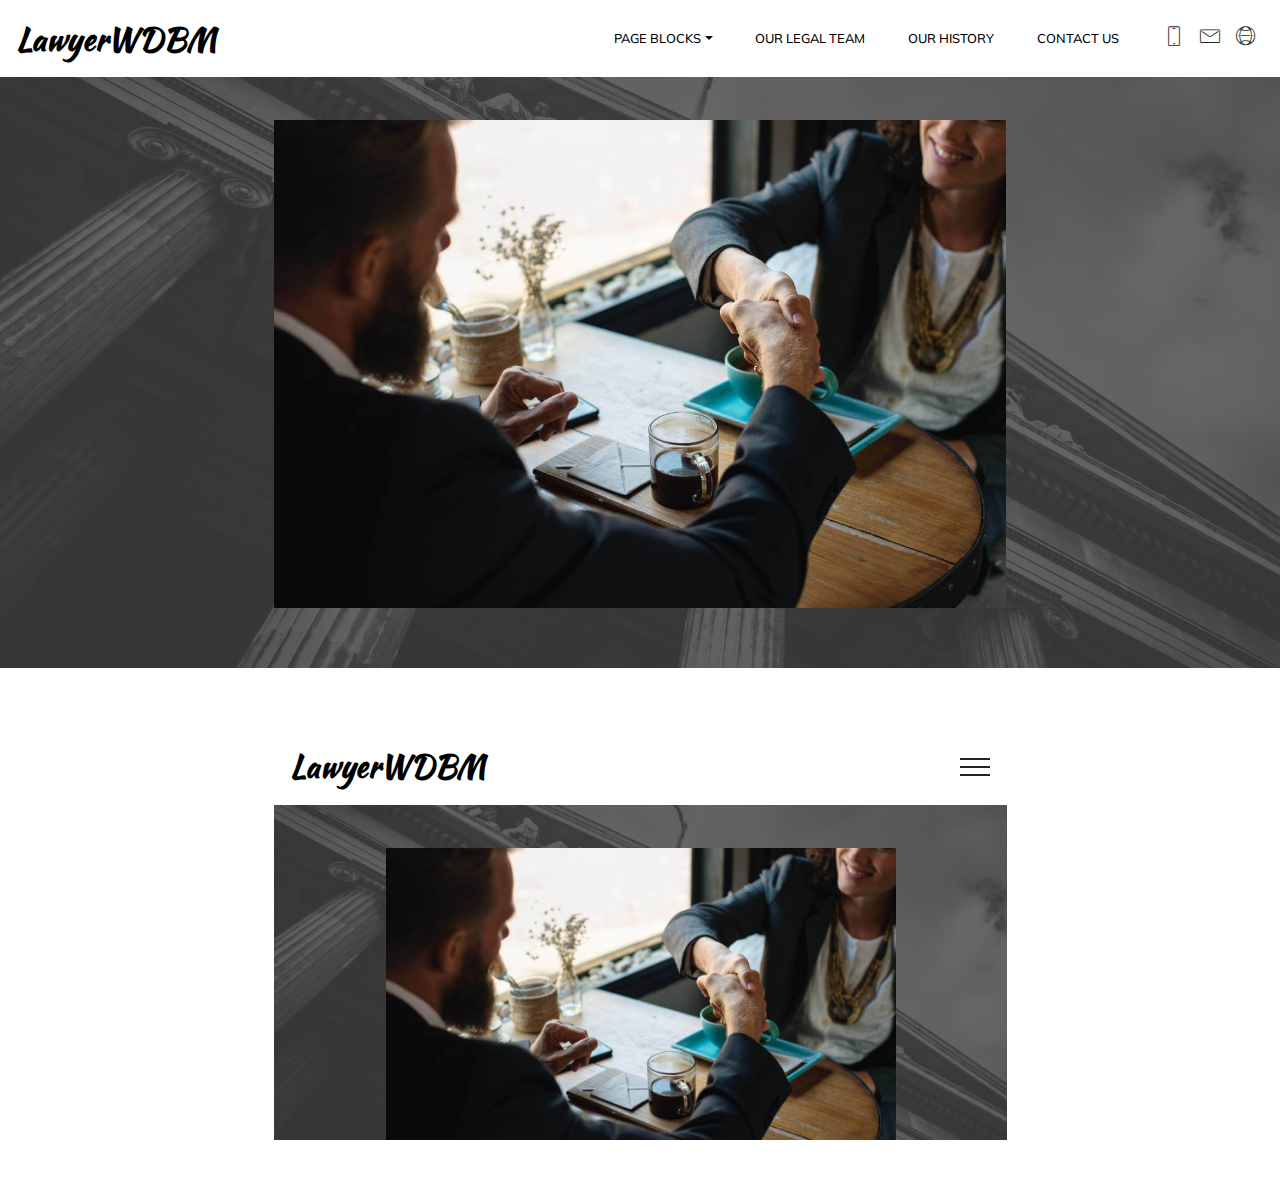
<file: page12.html>
<!DOCTYPE html>
<html  >
<head>
  
  <meta charset="UTF-8">
  <meta http-equiv="X-UA-Compatible" content="IE=edge">
  
  <meta name="viewport" content="width=device-width, initial-scale=1, minimum-scale=1">
  <link rel="shortcut icon" href="assets/images/logo2.png" type="image/x-icon">
  <meta name="description" content="webdesignsbymel.com">
  
  <title>Images Videos</title>
  <link rel="stylesheet" href="assets/web/assets/mobirise-icons/mobirise-icons.css">
  <link rel="stylesheet" href="assets/tether/tether.min.css">
  <link rel="stylesheet" href="assets/bootstrap/css/bootstrap.min.css">
  <link rel="stylesheet" href="assets/bootstrap/css/bootstrap-grid.min.css">
  <link rel="stylesheet" href="assets/bootstrap/css/bootstrap-reboot.min.css">
  <link rel="stylesheet" href="assets/soundcloud-plugin/style.css">
  <link rel="stylesheet" href="assets/shopping-cart/minicart-theme.css">
  <link rel="stylesheet" href="assets/dropdown/css/style.css">
  <link rel="stylesheet" href="assets/theme/css/style.css">
  <link rel="stylesheet" href="assets/mobirise/css/mbr-additional.css" type="text/css">
  
  
  
</head>
<body>
  <section class="menu cid-qVTYwoxBY5" once="menu" id="menu2-y">

    
    

    <nav class="navbar navbar-dropdown navbar-fixed-top navbar-expand-lg">
        <div class="navbar-brand">
            
            <span class="navbar-caption-wrap"><a class="navbar-caption text-black display-5" href="index.html">LawyerWDBM</a></span>
        </div>
        <button class="navbar-toggler" type="button" data-toggle="collapse" data-target="#navbarSupportedContent" aria-controls="navbarNavAltMarkup" aria-expanded="false" aria-label="Toggle navigation">
            <div class="hamburger">
                <span></span>
                <span></span>
                <span></span>
                <span></span>
            </div>
        </button>
      <div class="collapse navbar-collapse" id="navbarSupportedContent">
            <ul class="navbar-nav nav-dropdown nav-right" data-app-modern-menu="true"><li class="nav-item dropdown">
                    <a class="nav-link link text-black dropdown-toggle display-4" href="#" data-toggle="dropdown-submenu" aria-expanded="false">PAGE BLOCKS</a><div class="dropdown-menu"><a class="text-black dropdown-item display-4" href="index.html">Header</a><a class="text-black dropdown-item display-4" href="page11.html" target="_blank">Features</a><a class="text-black dropdown-item display-4" href="page10.html" target="_blank">Articles</a><a class="text-black dropdown-item display-4" href="page13.html" target="_blank">Progress</a><a class="text-black dropdown-item display-4" href="page12.html" target="_blank">Images &amp; Videos</a><a class="text-black dropdown-item display-4" href="page8.html" target="_blank">FAQs</a><a class="text-black dropdown-item display-4" href="page6.html" target="_blank">Pricing</a><a class="text-black dropdown-item display-4" href="page5.html" target="_blank">Gallery</a></div>
                </li>
                <li class="nav-item">
                    <a class="nav-link link text-black display-4" href="page14.html#menu2-17" target="_blank">
                        OUR LEGAL TEAM
                    </a>
                </li>
                <li class="nav-item">
                    <a class="nav-link link text-black display-4" href="page15.html" target="_blank">
                        OUR HISTORY
                    </a>
                </li><li class="nav-item"><a class="nav-link link text-black display-4" href="page9.html" target="_blank">
                        CONTACT US</a></li></ul>
            <div class="icons-menu">
              <a href="tel:+1-901-4431844">
                <span class="p-2 mbr-iconfont mbri-mobile"></span>
              </a>
              <a href="mailto:webdesignsbymel@outlook.com">
                <span class="p-2 mbr-iconfont mbri-letter"></span>
              </a>
              <a href="http://webdesignsbymel.com" target="_blank">
                <span class="p-2 mbr-iconfont mbri-globe-2"></span>
              </a>
              
              
              
            </div>
            
      </div>
    </nav>
</section>

<section class="cid-qVUbfseLy0" id="image1-z">

    

    <div class="mbr-overlay" style="opacity: 0.8; background-color: rgb(68, 68, 68);">
    </div>
    <figure class="mbr-figure container">
            <div class="image-block" style="width: 66%;">
                <img src="assets/images/01.jpg" width="1400" alt="">
            </div>
    </figure>
</section>

<section class="cid-qVUbfTrbNI" id="video1-10">

    

    
    <figure class="mbr-figure align-center container">
        <div class="video-block" style="width: 66%;">
            <div><iframe class="mbr-embedded-video" src="?loop=0&amp;autoplay=0" width="1280" height="720" frameborder="0" allowfullscreen></iframe></div>
        </div>
    </figure>
</section>


  <script src="assets/web/assets/jquery/jquery.min.js"></script>
  <script src="assets/popper/popper.min.js"></script>
  <script src="assets/tether/tether.min.js"></script>
  <script src="assets/bootstrap/js/bootstrap.min.js"></script>
  <script src="assets/smoothscroll/smooth-scroll.js"></script>
        <script src="assets/dropdown/js/nav-dropdown.js"></script>
  <script src="assets/dropdown/js/navbar-dropdown.js"></script>
  <script src="assets/touchswipe/jquery.touch-swipe.min.js"></script>
  <script src="assets/parallax/jarallax.min.js"></script>
  <script src="assets/theme/js/script.js"></script>
  
  
</body>
</html>
</file>
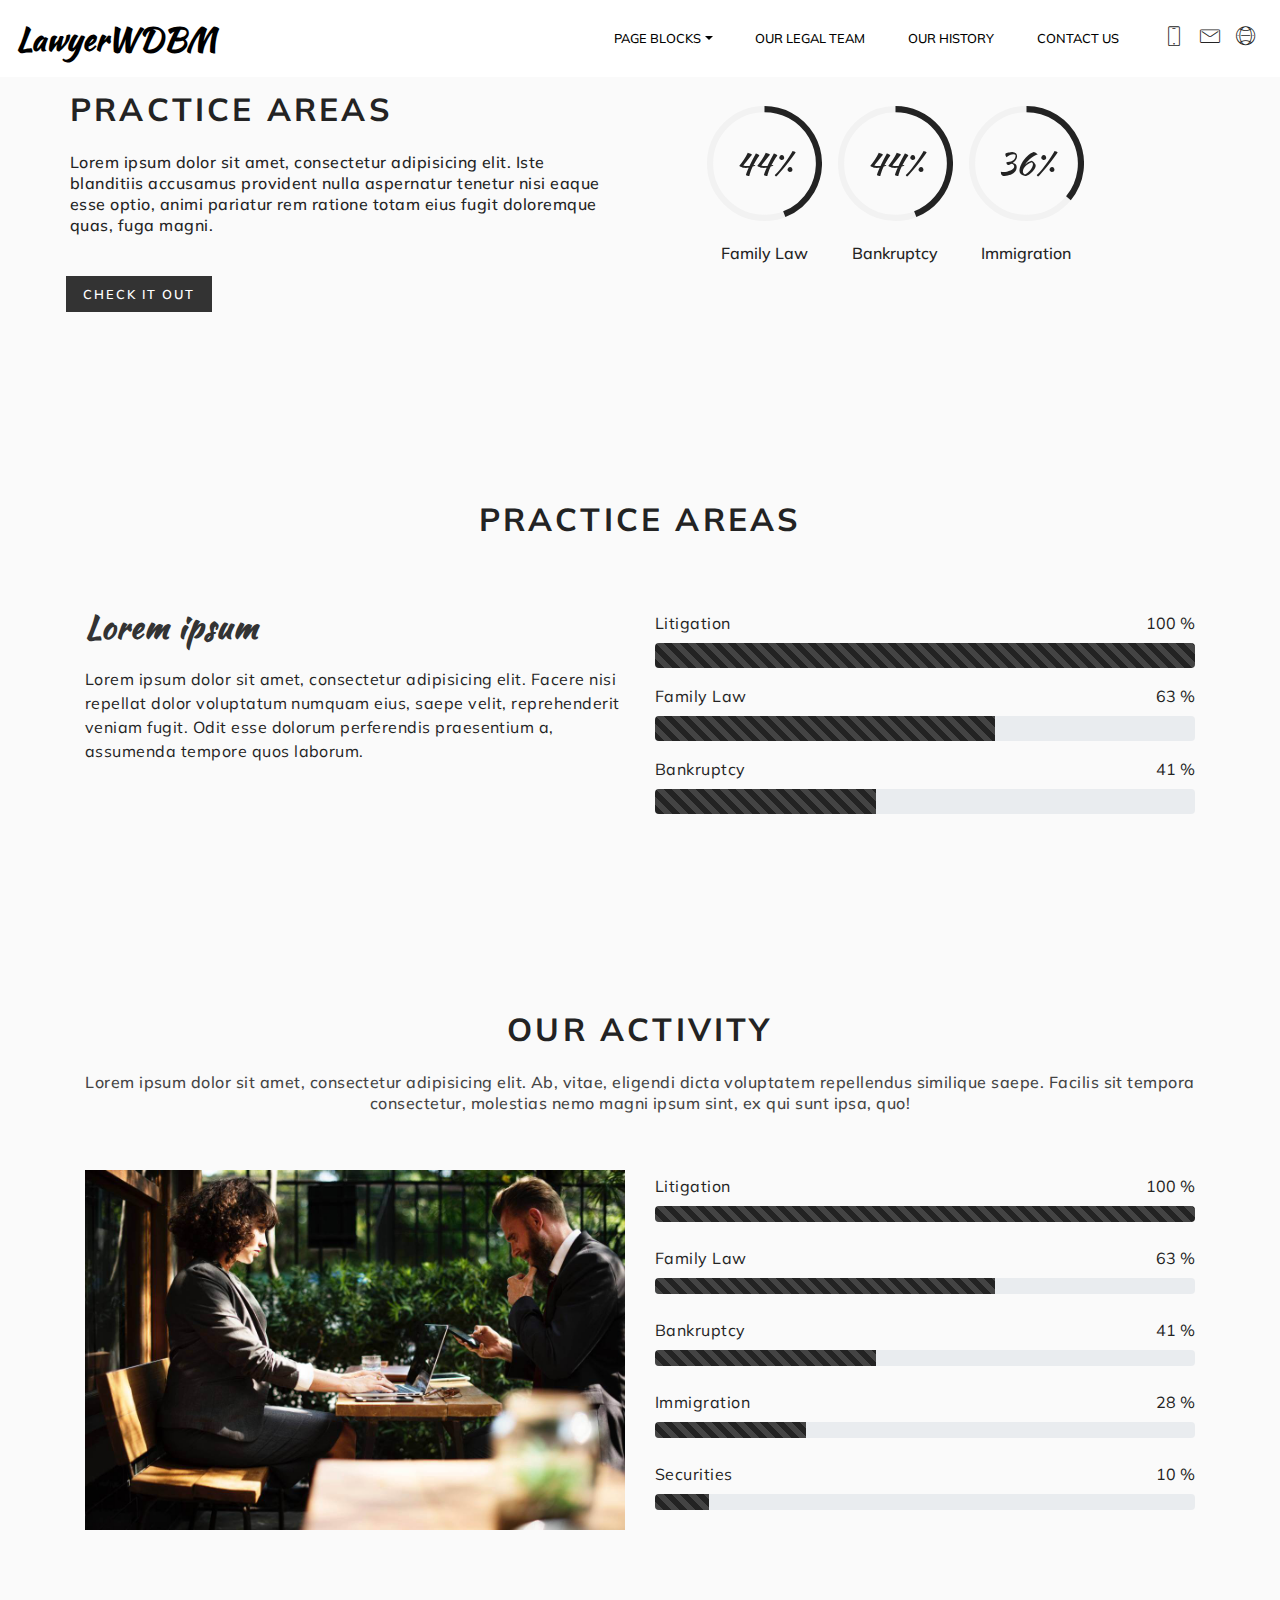
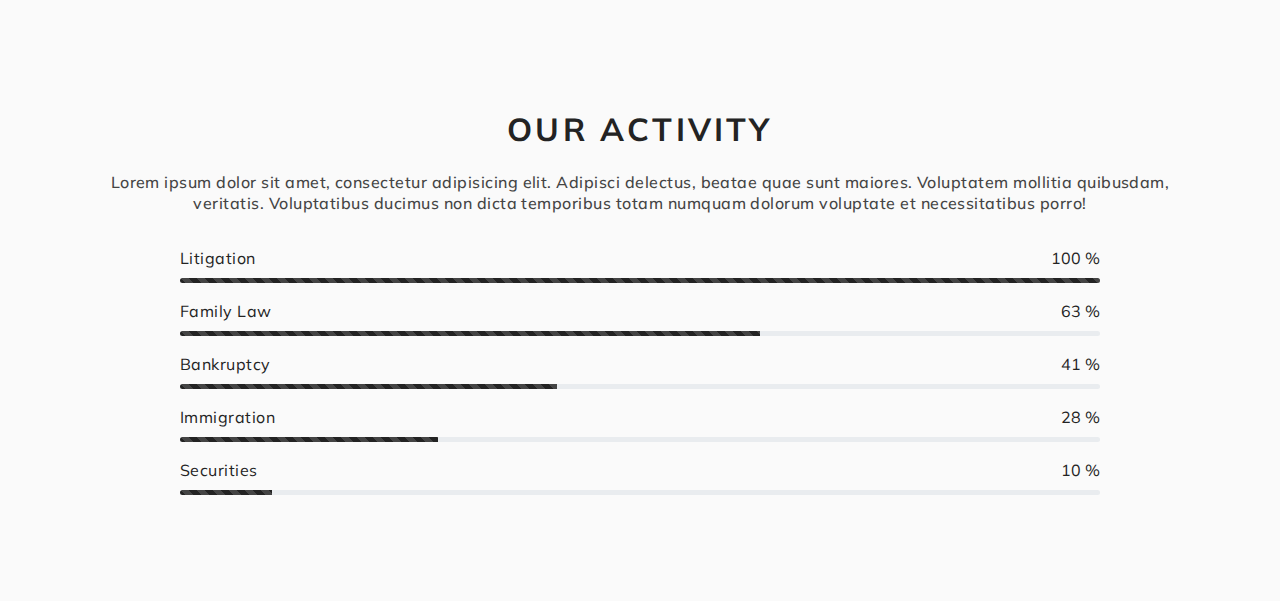
<file: page13.html>
<!DOCTYPE html>
<html  >
<head>
  
  <meta charset="UTF-8">
  <meta http-equiv="X-UA-Compatible" content="IE=edge">
  
  <meta name="viewport" content="width=device-width, initial-scale=1, minimum-scale=1">
  <link rel="shortcut icon" href="assets/images/logo2.png" type="image/x-icon">
  <meta name="description" content="webdesignsbymel.com">
  
  <title>Progress</title>
  <link rel="stylesheet" href="assets/web/assets/mobirise-icons/mobirise-icons.css">
  <link rel="stylesheet" href="assets/tether/tether.min.css">
  <link rel="stylesheet" href="assets/bootstrap/css/bootstrap.min.css">
  <link rel="stylesheet" href="assets/bootstrap/css/bootstrap-grid.min.css">
  <link rel="stylesheet" href="assets/bootstrap/css/bootstrap-reboot.min.css">
  <link rel="stylesheet" href="assets/soundcloud-plugin/style.css">
  <link rel="stylesheet" href="assets/shopping-cart/minicart-theme.css">
  <link rel="stylesheet" href="assets/dropdown/css/style.css">
  <link rel="stylesheet" href="assets/as-pie-progress/css/progress.min.css">
  <link rel="stylesheet" href="assets/theme/css/style.css">
  <link rel="stylesheet" href="assets/mobirise/css/mbr-additional.css" type="text/css">
  
  
  
</head>
<body>
  <section class="menu cid-qVTYwoxBY5" once="menu" id="menu2-12">

    
    

    <nav class="navbar navbar-dropdown navbar-fixed-top navbar-expand-lg">
        <div class="navbar-brand">
            
            <span class="navbar-caption-wrap"><a class="navbar-caption text-black display-5" href="index.html">LawyerWDBM</a></span>
        </div>
        <button class="navbar-toggler" type="button" data-toggle="collapse" data-target="#navbarSupportedContent" aria-controls="navbarNavAltMarkup" aria-expanded="false" aria-label="Toggle navigation">
            <div class="hamburger">
                <span></span>
                <span></span>
                <span></span>
                <span></span>
            </div>
        </button>
      <div class="collapse navbar-collapse" id="navbarSupportedContent">
            <ul class="navbar-nav nav-dropdown nav-right" data-app-modern-menu="true"><li class="nav-item dropdown">
                    <a class="nav-link link text-black dropdown-toggle display-4" href="#" data-toggle="dropdown-submenu" aria-expanded="false">PAGE BLOCKS</a><div class="dropdown-menu"><a class="text-black dropdown-item display-4" href="index.html">Header</a><a class="text-black dropdown-item display-4" href="page11.html" target="_blank">Features</a><a class="text-black dropdown-item display-4" href="page10.html" target="_blank">Articles</a><a class="text-black dropdown-item display-4" href="page13.html" target="_blank">Progress</a><a class="text-black dropdown-item display-4" href="page12.html" target="_blank">Images &amp; Videos</a><a class="text-black dropdown-item display-4" href="page8.html" target="_blank">FAQs</a><a class="text-black dropdown-item display-4" href="page6.html" target="_blank">Pricing</a><a class="text-black dropdown-item display-4" href="page5.html" target="_blank">Gallery</a></div>
                </li>
                <li class="nav-item">
                    <a class="nav-link link text-black display-4" href="page14.html#menu2-17" target="_blank">
                        OUR LEGAL TEAM
                    </a>
                </li>
                <li class="nav-item">
                    <a class="nav-link link text-black display-4" href="page15.html" target="_blank">
                        OUR HISTORY
                    </a>
                </li><li class="nav-item"><a class="nav-link link text-black display-4" href="page9.html" target="_blank">
                        CONTACT US</a></li></ul>
            <div class="icons-menu">
              <a href="tel:+1-901-4431844">
                <span class="p-2 mbr-iconfont mbri-mobile"></span>
              </a>
              <a href="mailto:webdesignsbymel@outlook.com">
                <span class="p-2 mbr-iconfont mbri-letter"></span>
              </a>
              <a href="http://webdesignsbymel.com" target="_blank">
                <span class="p-2 mbr-iconfont mbri-globe-2"></span>
              </a>
              
              
              
            </div>
            
      </div>
    </nav>
</section>

<section class="progress1 cid-qVUcHtioDt" id="progress1-13">
 
     

    
    
    <div class="main container">
        <div class="row">
            <div class="row content-row col-lg-6">
                <h2 class="mbr-section-title mbr-fonts-style mbr-bold align-left display-2">PRACTICE AREAS</h2>
                <h3 class="mbr-section-subtitle  mbr-fonts-style display-7">
                    Lorem ipsum dolor sit amet, consectetur adipisicing elit. Iste blanditiis accusamus provident nulla aspernatur tenetur nisi eaque esse optio, animi pariatur rem ratione totam eius fugit doloremque quas, fuga magni.
                </h3>
                <div class="mbr-section-btn align-left py-2">
                    <a class="btn btn-md btn-black display-4" href="#">CHECK IT OUT</a>
                </div>
            </div> 
            
            <div class="second-col col-lg-6">
             <!--  pt-5 mt-2 -->
                <div class="row justify-content-center"> 
                    <div class="card align-center">
                        <div class="wrap">
                            <div class="pie_progress progress1" role="progressbar" data-goal="100">
                                <p class="pie_progress__number mbr-fonts-style display-5">100%</p>
                            </div>
                        </div> 
                        <div class="mbr-crt-title pt-3">
                            <h4 class="card-title py-2 mbr-fonts-style display-7">Family Law</h4>
                        </div>                 
                    </div>

                    <div class="card align-center">
                        <div class="wrap">
                            <div class="pie_progress progress2" role="progressbar" data-goal="56">
                                <p class="pie_progress__number mbr-fonts-style display-5">56%</p>
                            </div>
                        </div> 
                        <div class="mbr-crt-title pt-3">
                            <h4 class="card-title py-2 mbr-fonts-style display-7">Bankruptcy</h4>
                        </div>                 
                    </div>

                    <div class="card align-center">
                        <div class="wrap">
                            <div class="pie_progress progress3" role="progressbar" data-goal="36">
                                <p class="pie_progress__number mbr-fonts-style display-5">53%</p>
                            </div>
                        </div> 
                        <div class="mbr-crt-title pt-3">
                            <h4 class="card-title py-2 mbr-fonts-style display-7">Immigration</h4>
                        </div>                 
                    </div>
                    
                    
                    
                </div>
            </div>         
        </div>
    </div>    
</section>

<section class="progress-bars2 cid-qVUcHWv0Cg" id="progress2-14">
    
     

    

    <div class="container">
        <h2 class="mbr-section-title pb-3 align-center mbr-fonts-style display-2">
            PRACTICE AREAS</h2>

        <div class="row pt-5 ">
            <div class="col-md-6 text-elements">
                <h4 class="section-content-title pb-3 align-left mbr-fonts-style display-5">
                    Lorem ipsum  
                </h4>
                <p class="section-content-text align-left mbr-fonts-style display-7">
                    Lorem ipsum dolor sit amet, consectetur adipisicing elit. Facere nisi repellat dolor voluptatum numquam eius, saepe velit, reprehenderit veniam fugit. Odit esse dolorum perferendis praesentium a, assumenda tempore quos laborum.
                </p>
            </div>
        
            <div class="progress_elements col-md-6">
                <div class="progress1 pb-3">
                    <div class="title-wrap">
                        <div class="progressbar-title mbr-fonts-style display-7">
                            <p>
                                Litigation
                            </p>
                        </div>
                        <div class="progress_value mbr-fonts-style display-7">
                            <div class="progressbar-number">
                            </div>
                            <span>%</span>
                        </div>
                    </div>
                     <div class="progress">
                          <div class="progress-bar progress-bar-1 progress-bar-striped progress-bar-animated" role="progressbar" aria-valuenow="100" aria-valuemin="0" aria-valuemax="100"></div>
                    </div>
                </div>
                    
                <div class="progress2 pb-3">
                    <div class="title-wrap">
                        <div class="progressbar-title mbr-fonts-style display-7">
                            <p>
                                Family Law
                            </p>
                        </div>
                        <div class="progress_value mbr-fonts-style display-7">
                            <div class="progressbar-number"></div>
                            <span>%</span>
                        </div>
                    </div>
                    <div class="progress">
                        <div class="progress-bar progress-bar-2 progress-bar-striped progress-bar-animated" role="progressbar" aria-valuenow="100" aria-valuemin="0" aria-valuemax="100"></div>
                    </div>
                </div>
                
                <div class="progress3 pb-3">
                    <div class="title-wrap">
                        <div class="progressbar-title mbr-fonts-style display-7">
                            <p>
                                Bankruptcy
                            </p>
                        </div>
                        <div class="progress_value mbr-fonts-style display-7">
                            <div class="progressbar-number"></div>
                            <span>%</span>
                        </div>
                    </div>
                    <div class="progress">
                        <div class="progress-bar progress-bar-3 progress-bar-striped progress-bar-animated" role="progressbar" aria-valuenow="100" aria-valuemin="0" aria-valuemax="100"></div>
                    </div>
                </div>
                
                
             
                
            </div>    
        </div>
    </div>
</section>

<section class="progress3 cid-qVUcICdJNZ" id="progress3-15">
    
     

    
    <div class="container">
        <h2 class="mbr-section-title pb-3 align-center mbr-fonts-style mbr-bold align-center display-2">OUR ACTIVITY</h2>

        <h3 class="mbr-section-subtitle mbr-fonts-style align-center display-7">
            Lorem ipsum dolor sit amet, consectetur adipisicing elit. Ab, vitae, eligendi dicta voluptatem repellendus similique saepe. Facilis sit tempora consectetur, molestias nemo magni ipsum sint, ex qui sunt ipsa, quo!
        </h3>

        <div class="row pt-5  content-row">
            <div class="col-md-6 text-elements">
                <div class="card-img">
                    <img src="assets/images/02.jpg" title="" alt="">
                </div>
            </div>
        
            <div class="progress_elements col-md-6">
                <div class="progress1 pb-3">
                    <div class="title-wrap">
                        <div class="progressbar-title mbr-fonts-style display-7">
                            <p>
                                Litigation
                            </p>
                        </div>
                        <div class="progress_value mbr-fonts-style display-7">
                            <div class="progressbar-number"></div>
                            <span>%</span>
                        </div>
                    </div>
                     <div class="progress">
                        <div class="progress-bar progress-bar-1 progress-bar-striped progress-bar-animated" role="progressbar" aria-valuenow="100" aria-valuemin="0" aria-valuemax="100"></div>
                    </div>
                </div>
                    
                <div class="progress2 pb-3">
                    <div class="title-wrap">
                        <div class="progressbar-title mbr-fonts-style display-7">
                            <p>
                                Family Law
                            </p>
                        </div>
                    <div class="progress_value mbr-fonts-style display-7">
                        <div class="progressbar-number"></div>
                        <span>%</span>
                    </div>
                    </div>
                    <div class="progress">
                        <div class="progress-bar progress-bar-2 progress-bar-striped progress-bar-animated" role="progressbar" aria-valuenow="100" aria-valuemin="0" aria-valuemax="100"></div>
                    </div>
                </div>
                
                <div class="progress3 pb-3">
                    <div class="title-wrap">
                        <div class="progressbar-title mbr-fonts-style display-7">
                            <p>
                                Bankruptcy
                            </p>
                        </div>
                        <div class="progress_value mbr-fonts-style display-7">
                            <div class="progressbar-number"></div>
                            <span>%</span>
                        </div>
                    </div>
                    <div class="progress">
                        <div class="progress-bar progress-bar-3 progress-bar-striped progress-bar-animated" role="progressbar" aria-valuenow="100" aria-valuemin="0" aria-valuemax="100"></div>
                    </div>
                </div>
                
                <div class="progress4 pb-3">
                    <div class="title-wrap">
                        <div class="progressbar-title mbr-fonts-style display-7">
                            <p>
                                Immigration
                            </p>
                        </div>
                        <div class="progress_value mbr-fonts-style display-7">
                            <div class="progressbar-number"></div>
                            <span>%</span>
                        </div>
                    </div>
                    <div class="progress">
                        <div class="progress-bar progress-bar-4 progress-bar-striped progress-bar-animated" role="progressbar" aria-valuenow="100" aria-valuemin="0" aria-valuemax="100"></div>
                    </div>
                </div>
             
                <div class="progress5 pb-3">
                    <div class="title-wrap">
                        <div class="progressbar-title mbr-fonts-style display-7">
                            <p>
                                Securities
                            </p>
                        </div>
                        <div class="progress_value mbr-fonts-style display-7">
                            <div class="progressbar-number"></div>
                            <span>%</span>
                        </div>
                    </div>        
                    <div class="progress">    
                        <div class="progress-bar progress-bar-5 progress-bar-striped progress-bar-animated" role="progressbar" aria-valuenow="100" aria-valuemin="0" aria-valuemax="100"></div>
                    </div>
                </div>
            </div>    
        </div>
    </div>
</section>

<section class="progress-bars4 cid-qVUcJllYbP" id="progress4-16">
    
     

    

    <div class="container">
        <h2 class="mbr-section-title pb-3 align-center mbr-bold mbr-fonts-style display-2">
            OUR ACTIVITY
        </h2>
        <h3 class="mbr-section-subtitle mbr-fonts-style align-center display-7">
            Lorem ipsum dolor sit amet, consectetur adipisicing elit. Adipisci delectus, beatae quae sunt maiores. Voluptatem mollitia quibusdam, veritatis. Voluptatibus ducimus non dicta temporibus totam numquam dolorum voluptate et necessitatibus porro!
        </h3>
        <div class="row pt-4 justify-content-center">
            <div class="progress_elements col-md-10">
                <div class="progress1 pb-3">
                    <div class="title-wrap">
                        <div class="progressbar-title mbr-fonts-style display-7">
                            <p>
                                Litigation
                            </p>
                        </div>
                        <div class="progress_value mbr-fonts-style display-7">
                            <div class="progressbar-number"></div>
                            <span>%</span>
                        </div>
                    </div>
                    <div class="progress">
                        <div class="progress-bar progress-bar-1 progress-bar-striped progress-bar-animated" role="progressbar" aria-valuenow="100" aria-valuemin="0" aria-valuemax="100"></div>
                    </div>
                </div>
                    
                <div class="progress2 pb-3">
                    <div class="title-wrap">
                        <div class="progressbar-title mbr-fonts-style display-7">
                            <p>
                                Family Law
                            </p>
                        </div>
                        <div class="progress_value mbr-fonts-style display-7">
                            <div class="progressbar-number"></div>
                            <span>%</span>
                        </div>
                    </div>
                    <div class="progress">
                        <div class="progress-bar progress-bar-2 progress-bar-striped progress-bar-animated" role="progressbar" aria-valuenow="100" aria-valuemin="0" aria-valuemax="100"></div>
                    </div>
                </div>
                
                <div class="progress3 pb-3">
                    <div class="title-wrap">
                        <div class="progressbar-title mbr-fonts-style display-7">
                            <p>
                                Bankruptcy
                            </p>
                        </div>
                        <div class="progress_value mbr-fonts-style display-7">
                            <div class="progressbar-number"></div>
                            <span>%</span>
                        </div>
                    </div>
                    <div class="progress">
                        <div class="progress-bar progress-bar-3 progress-bar-striped progress-bar-animated" role="progressbar" aria-valuenow="100" aria-valuemin="0" aria-valuemax="100"></div>
                    </div>
                </div>
                
                <div class="progress4 pb-3">
                    <div class="title-wrap">
                        <div class="progressbar-title mbr-fonts-style display-7">
                            <p>
                                Immigration
                            </p>
                        </div>
                        <div class="progress_value mbr-fonts-style display-7">
                            <div class="progressbar-number"></div>
                            <span>%</span>
                        </div>
                    </div>
                    <div class="progress">
                        <div class="progress-bar progress-bar-4 progress-bar-striped progress-bar-animated" role="progressbar" aria-valuenow="100" aria-valuemin="0" aria-valuemax="100"></div>
                    </div>
                </div>
             
                <div class="progress5 pb-3">
                    <div class="title-wrap">
                        <div class="progressbar-title mbr-fonts-style display-7">
                            <p>
                                Securities
                            </p>
                        </div>
                        <div class="progress_value mbr-fonts-style display-7">
                            <div class="progressbar-number"></div>
                            <span>%</span>
                        </div>
                    </div>        
                    <div class="progress">    
                        <div class="progress-bar progress-bar-5 progress-bar-striped progress-bar-animated" role="progressbar" aria-valuenow="100" aria-valuemin="0" aria-valuemax="100"></div>
                    </div>
                </div>
            </div>    
        </div>
    </div>
</section>


  <script src="assets/web/assets/jquery/jquery.min.js"></script>
  <script src="assets/popper/popper.min.js"></script>
  <script src="assets/tether/tether.min.js"></script>
  <script src="assets/bootstrap/js/bootstrap.min.js"></script>
  <script src="assets/smoothscroll/smooth-scroll.js"></script>
        <script src="assets/dropdown/js/nav-dropdown.js"></script>
  <script src="assets/dropdown/js/navbar-dropdown.js"></script>
  <script src="assets/touchswipe/jquery.touch-swipe.min.js"></script>
  <script src="assets/as-pie-progress/jquery-as-pie-progress.min.js"></script>
  <script src="assets/theme/js/script.js"></script>
  
  
</body>
</html>
</file>
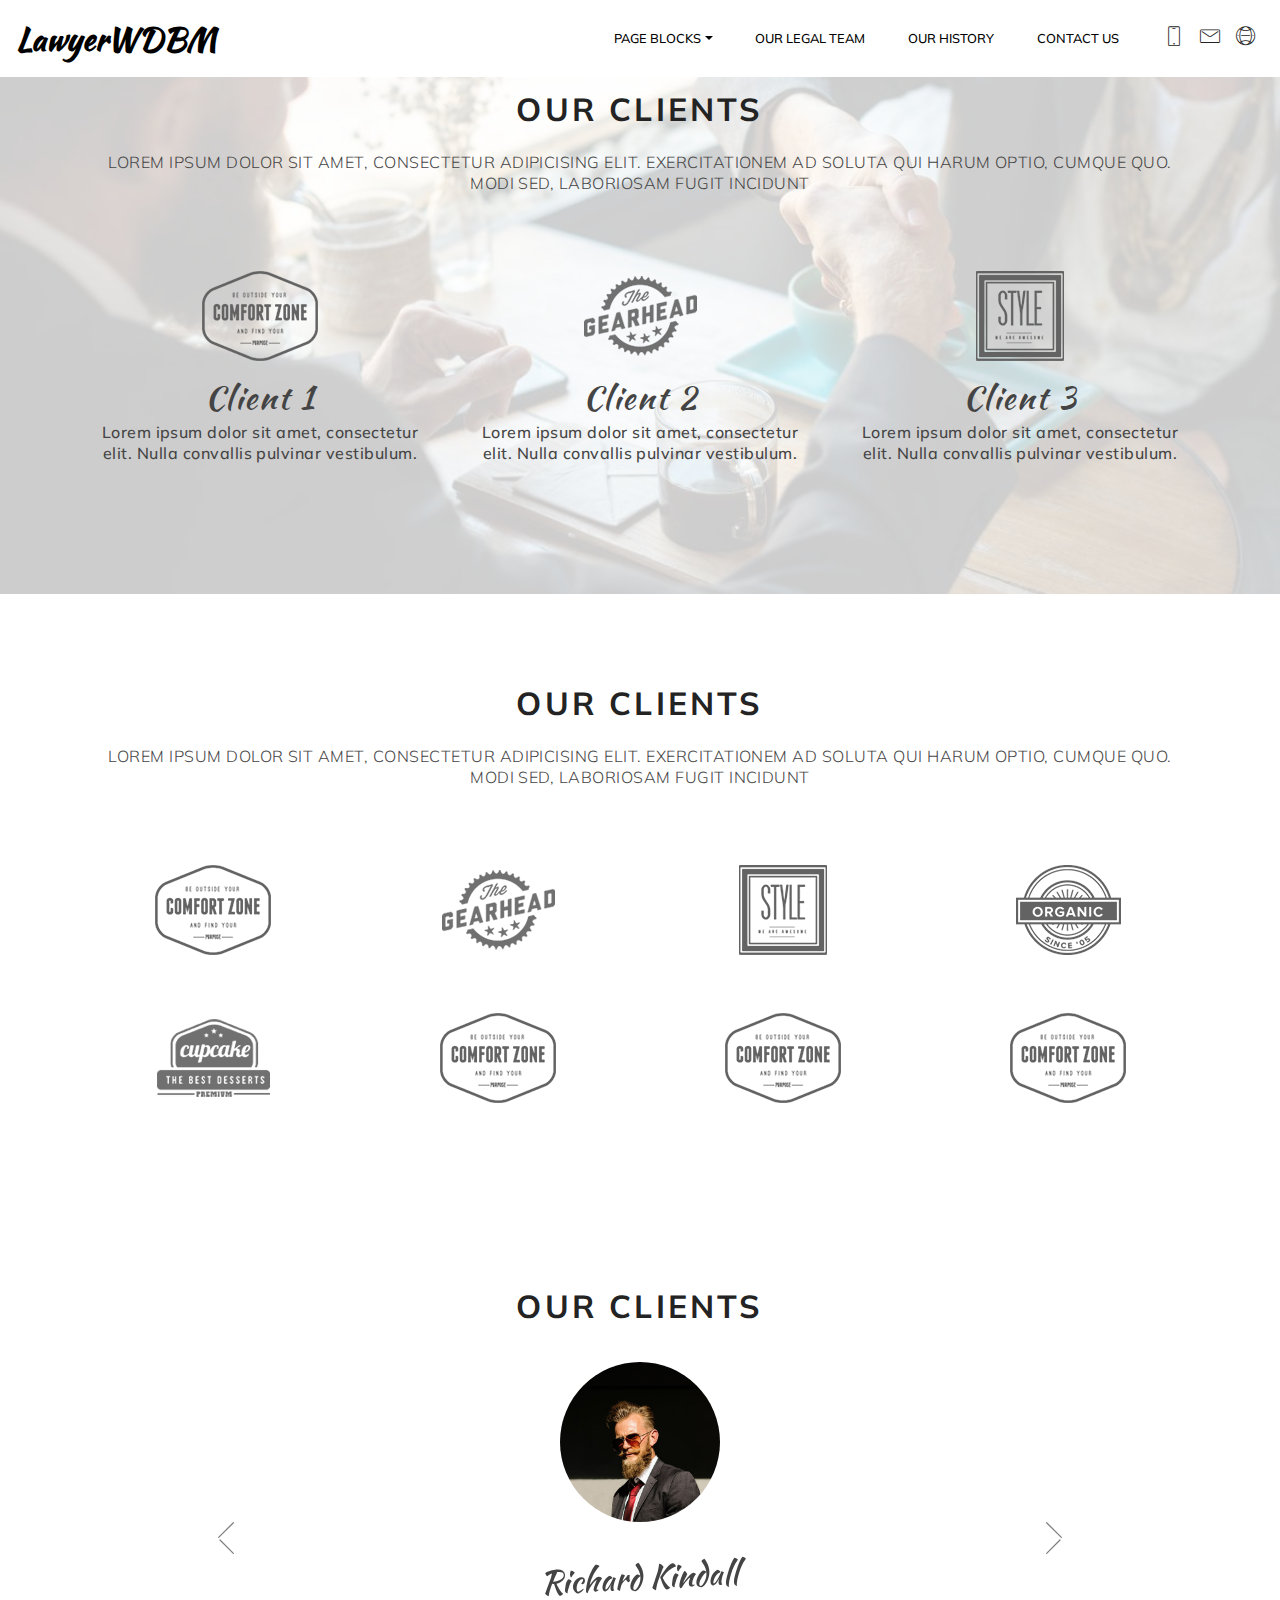
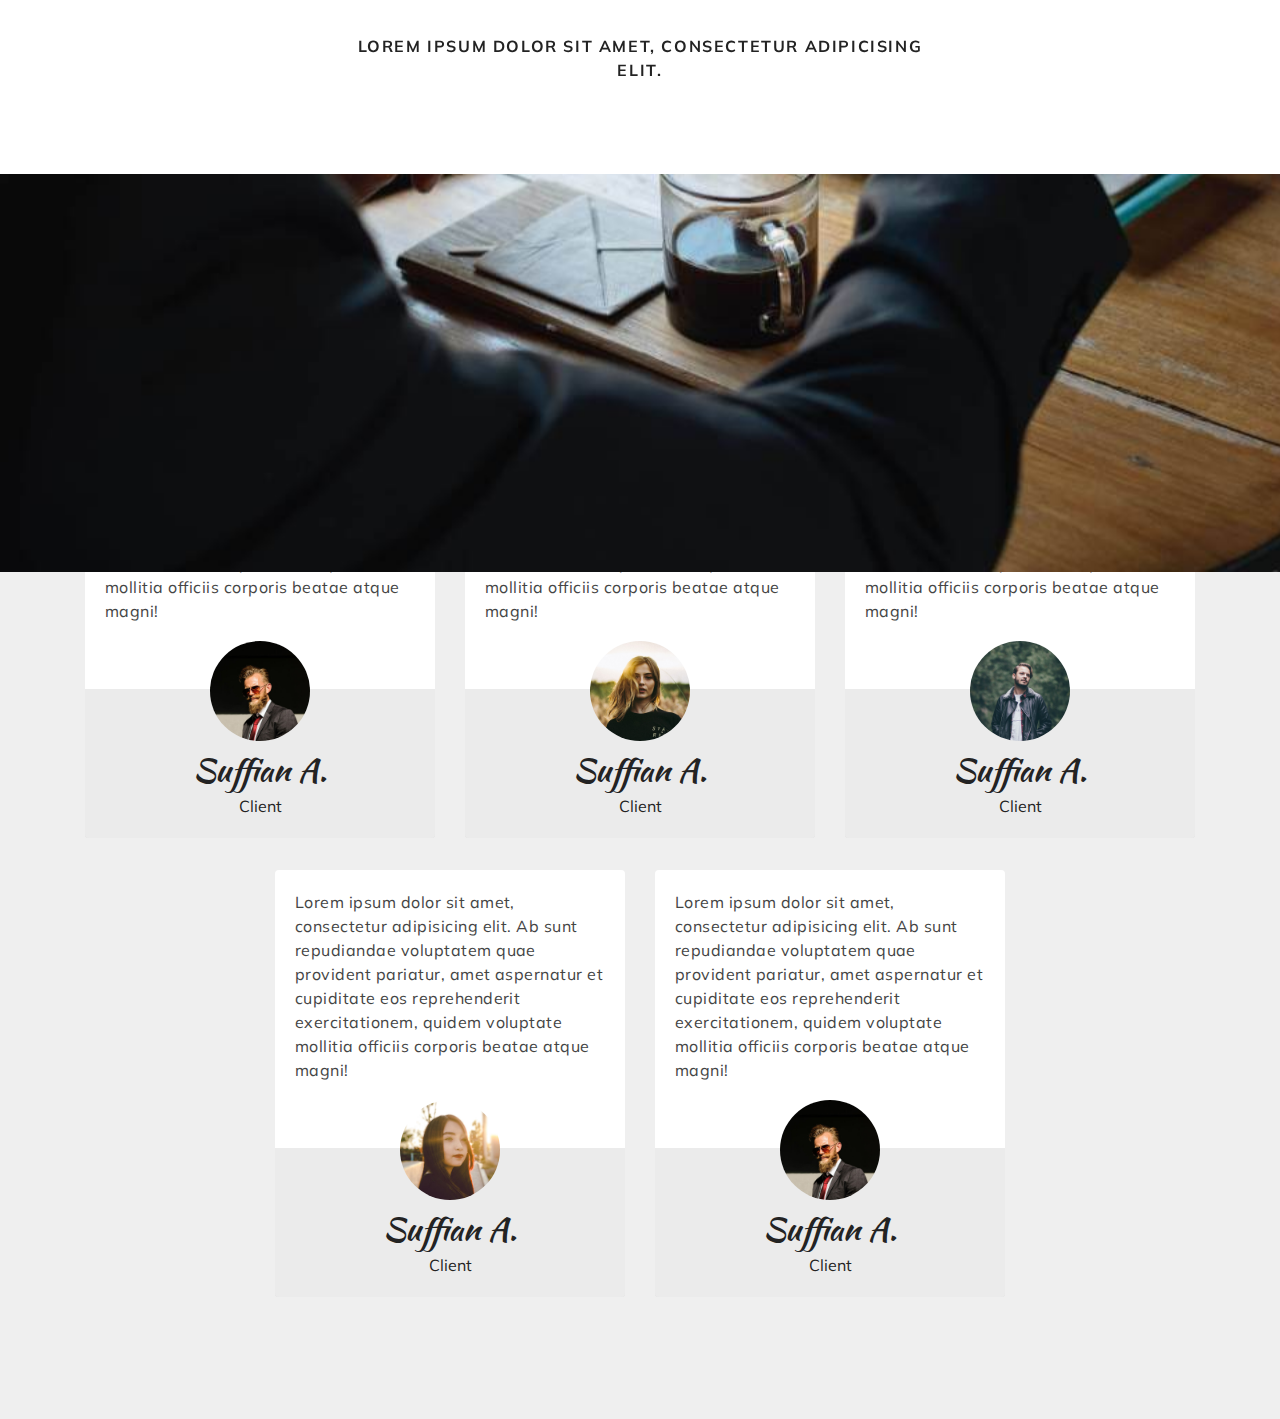
<file: page14.html>
<!DOCTYPE html>
<html  >
<head>
  
  <meta charset="UTF-8">
  <meta http-equiv="X-UA-Compatible" content="IE=edge">
  
  <meta name="viewport" content="width=device-width, initial-scale=1, minimum-scale=1">
  <link rel="shortcut icon" href="assets/images/logo2.png" type="image/x-icon">
  <meta name="description" content="webdesignsbymel.com">
  
  <title>Our Clients</title>
  <link rel="stylesheet" href="assets/web/assets/mobirise-icons/mobirise-icons.css">
  <link rel="stylesheet" href="assets/tether/tether.min.css">
  <link rel="stylesheet" href="assets/soundcloud-plugin/style.css">
  <link rel="stylesheet" href="assets/bootstrap/css/bootstrap.min.css">
  <link rel="stylesheet" href="assets/bootstrap/css/bootstrap-grid.min.css">
  <link rel="stylesheet" href="assets/bootstrap/css/bootstrap-reboot.min.css">
  <link rel="stylesheet" href="assets/shopping-cart/minicart-theme.css">
  <link rel="stylesheet" href="assets/dropdown/css/style.css">
  <link rel="stylesheet" href="assets/theme/css/style.css">
  <link rel="stylesheet" href="assets/mobirise/css/mbr-additional.css" type="text/css">
  
  
  
</head>
<body>
  <section class="menu cid-qVTYwoxBY5" once="menu" id="menu2-17">

    
    

    <nav class="navbar navbar-dropdown navbar-fixed-top navbar-expand-lg">
        <div class="navbar-brand">
            
            <span class="navbar-caption-wrap"><a class="navbar-caption text-black display-5" href="index.html">LawyerWDBM</a></span>
        </div>
        <button class="navbar-toggler" type="button" data-toggle="collapse" data-target="#navbarSupportedContent" aria-controls="navbarNavAltMarkup" aria-expanded="false" aria-label="Toggle navigation">
            <div class="hamburger">
                <span></span>
                <span></span>
                <span></span>
                <span></span>
            </div>
        </button>
      <div class="collapse navbar-collapse" id="navbarSupportedContent">
            <ul class="navbar-nav nav-dropdown nav-right" data-app-modern-menu="true"><li class="nav-item dropdown">
                    <a class="nav-link link text-black dropdown-toggle display-4" href="#" data-toggle="dropdown-submenu" aria-expanded="false">PAGE BLOCKS</a><div class="dropdown-menu"><a class="text-black dropdown-item display-4" href="index.html">Header</a><a class="text-black dropdown-item display-4" href="page11.html" target="_blank">Features</a><a class="text-black dropdown-item display-4" href="page10.html" target="_blank">Articles</a><a class="text-black dropdown-item display-4" href="page13.html" target="_blank">Progress</a><a class="text-black dropdown-item display-4" href="page12.html" target="_blank">Images &amp; Videos</a><a class="text-black dropdown-item display-4" href="page8.html" target="_blank">FAQs</a><a class="text-black dropdown-item display-4" href="page6.html" target="_blank">Pricing</a><a class="text-black dropdown-item display-4" href="page5.html" target="_blank">Gallery</a></div>
                </li>
                <li class="nav-item">
                    <a class="nav-link link text-black display-4" href="page14.html#menu2-17" target="_blank">
                        OUR LEGAL TEAM
                    </a>
                </li>
                <li class="nav-item">
                    <a class="nav-link link text-black display-4" href="page15.html" target="_blank">
                        OUR HISTORY
                    </a>
                </li><li class="nav-item"><a class="nav-link link text-black display-4" href="page9.html" target="_blank">
                        CONTACT US</a></li></ul>
            <div class="icons-menu">
              <a href="tel:+1-901-4431844">
                <span class="p-2 mbr-iconfont mbri-mobile"></span>
              </a>
              <a href="mailto:webdesignsbymel@outlook.com">
                <span class="p-2 mbr-iconfont mbri-letter"></span>
              </a>
              <a href="http://webdesignsbymel.com" target="_blank">
                <span class="p-2 mbr-iconfont mbri-globe-2"></span>
              </a>
              
              
              
            </div>
            
      </div>
    </nav>
</section>

<section class="features3 cid-qVUcV4aDhN" id="clients1-18">

     

    <div class="mbr-overlay" style="opacity: 0.8; background-color: rgb(255, 255, 255);">
    </div>
    <div class="container mb-5">
        <div class="media-container-row">
            <div class="col-12 align-center">
                <h2 class="mbr-section-title pb-3 mbr-fonts-style mbr-bold display-2">
                    OUR CLIENTS
                </h2>
                <h3 class="mbr-section-subtitle mbr-light mbr-fonts-style display-7">
                    LOREM IPSUM DOLOR SIT AMET, CONSECTETUR ADIPICISING ELIT. EXERCITATIONEM AD SOLUTA QUI HARUM OPTIO, CUMQUE QUO. MODI SED, LABORIOSAM FUGIT INCIDUNT
                </h3>
            </div>
        </div>
    </div>
    <div class="container">
        <div class="row align-center justify-content-center">
            <div class="p-3 col-12 col-md-6 col-lg-4">
                <div class="client-wrapper">
                    <div class="wrap-img">
                        <img src="assets/images/1.png" class="img-responsive clients-img">
                    </div>
                    <div class="card-box">
                        <h3 class="client-name mbr-fonts-style display-5">
                            Client 1
                        </h3>
                        <p class="mbr-section-subtitle mbr-fonts-style display-7">
                            Lorem ipsum dolor sit amet, consectetur elit. Nulla convallis pulvinar vestibulum. 
                        </p>  
                    </div> 
                </div>
            </div>
            <div class="p-3 col-12 col-md-6 col-lg-4">
                <div class="client-wrapper">
                    <div class="wrap-img">
                        <img src="assets/images/2.png" class="img-responsive clients-img">
                    </div>
                    <div class="card-box">
                        <h3 class="client-name mbr-fonts-style display-5">
                            Client 2
                        </h3>
                        <p class="mbr-section-subtitle mbr-fonts-style display-7">
                            Lorem ipsum dolor sit amet, consectetur elit. Nulla convallis pulvinar vestibulum.
                        </p>  
                    </div> 
                </div>
            </div>
            <div class="p-3 col-12 col-md-6 col-lg-4">
                <div class="client-wrapper">
                    <div class="wrap-img">
                        <img src="assets/images/3.png" class="img-responsive clients-img">
                    </div>
                    <div class="card-box">
                        <h3 class="client-name mbr-fonts-style display-5">
                            Client 3
                        </h3>
                        <p class="mbr-section-subtitle mbr-fonts-style display-7">
                            Lorem ipsum dolor sit amet, consectetur elit. Nulla convallis pulvinar vestibulum.
                        </p>
                    </div> 
                </div>
            </div>
            
            
            

            

            
        </div>
    </div>
</section>

<section class="features3 cid-qVUcVIcKaS" id="clients2-19">

     

    
    <div class="container mb-5">
        <div class="media-container-row">
            <div class="col-12 align-center">
                <h2 class="mbr-section-title pb-3 mbr-fonts-style mbr-bold display-2">
                    OUR CLIENTS
                </h2>
                <h3 class="mbr-section-subtitle mbr-light mbr-fonts-style display-7">
                    LOREM IPSUM DOLOR SIT AMET, CONSECTETUR ADIPICISING ELIT. EXERCITATIONEM AD SOLUTA QUI HARUM OPTIO, CUMQUE QUO. MODI SED, LABORIOSAM FUGIT INCIDUNT
                </h3>
            </div>
        </div>
    </div>
    <div class="container">
        <div class="row align-center justify-content-center">
            <div class="p-3 col-12 col-md-6 col-lg-3">
                <div class="client-wrapper">
                    <div class="wrap-img">
                        <img src="assets/images/1.png" class="img-responsive clients-img">
                    </div>
                    <div class="card-box">
                        
                          
                    </div> 
                </div>
            </div>
            <div class="p-3 col-12 col-md-6 col-lg-3">
                <div class="client-wrapper">
                    <div class="wrap-img">
                        <img src="assets/images/2.png" class="img-responsive clients-img">
                    </div>
                    <div class="card-box">
                        
                          
                    </div> 
                </div>
            </div>
            <div class="p-3 col-12 col-md-6 col-lg-3">
                <div class="client-wrapper">
                    <div class="wrap-img">
                        <img src="assets/images/3.png" class="img-responsive clients-img">
                    </div>
                    <div class="card-box">
                        
                        
                    </div> 
                </div>
            </div>
            <div class="p-3 col-12 col-md-6 col-lg-3">
                <div class="client-wrapper">
                    <div class="wrap-img">
                        <img src="assets/images/4.png" class="img-responsive clients-img">
                    </div>
                    <div class="card-box">
                        
                        
                    </div> 
                </div>
            </div>
            <div class="p-3 col-12 col-md-6 col-lg-3">
                <div class="client-wrapper">
                    <div class="wrap-img">
                        <img src="assets/images/5.png" class="img-responsive clients-img">
                    </div>
                    <div class="card-box">
                        
                        
                    </div> 
                </div>
            </div>
            <div class="p-3 col-12 col-md-6 col-lg-3">
                <div class="client-wrapper">
                    <div class="wrap-img">
                        <img src="assets/images/1.png" class="img-responsive clients-img">
                    </div>
                    <div class="card-box">
                        
                        
                    </div> 
                </div>
            </div>

            <div class="p-3 col-12 col-md-6 col-lg-3">
                <div class="client-wrapper">
                    <div class="wrap-img">
                        <img src="assets/images/1.png" class="img-responsive clients-img">
                    </div>
                    <div class="card-box">
                        
                          
                    </div> 
                </div>
            </div>

            <div class="p-3 col-12 col-md-6 col-lg-3">
                <div class="client-wrapper">
                    <div class="wrap-img">
                        <img src="assets/images/1.png" class="img-responsive clients-img">
                    </div>
                    <div class="card-box">
                        
                          
                    </div> 
                </div>
            </div>
        </div>
    </div>
</section>

<section class="carousel slide testimonials-slider cid-qVUcWkEDY9" id="testimonials1-1a">
    
    

    
    <div class="container text-center">
        <div class="row justify-content-center">
            <div class="col-md-10">
                <h2 class="mbr-fonts-style mbr-bold display-2">
                    OUR CLIENTS
                </h2>
                <div id="testimonialsslider" class="carousel slide" data-ride="carousel">
                    <div class="carousel-inner" role="listbox">
                        
                        
                    <div class="carousel-item">
                            <div class="user col-md-8">
                                <div class="user_image">
                                    <img src="assets/images/face1.jpg">
                                </div>
                                <div class="user_name pb-2 mbr-fonts-style display-5">Richard Kindall</div>
                                <div class="user_text mbr-bold pb-3">
                                    <p class="mbr-fonts-style display-7">LOREM IPSUM DOLOR SIT AMET, CONSECTETUR ADIPICISING ELIT.</p>
                                </div>
                            </div>
                        </div><div class="carousel-item">
                            <div class="user col-md-8">
                                <div class="user_image">
                                    <img src="assets/images/face2.jpg">
                                </div>
                                <div class="user_name pb-2 mbr-fonts-style display-5">Amanda Adams</div>
                                <div class="user_text mbr-bold pb-3">
                                    <p class="mbr-fonts-style display-7">LOREM IPSUM DOLOR SIT AMET, CONSECTETUR ADIPICISING ELIT.</p>
                                </div>
                            </div>
                        </div></div>

                    <div class="carousel-controls">
                        <a class="carousel-control-prev" role="button" data-slide="prev" href="#testimonialsslider">
                            <span aria-hidden="true" class="mbri-arrow-prev mbr-iconfont"></span>
                            <span class="sr-only">Previous</span>
                        </a>
                        <a class="carousel-control-next" role="button" data-slide="next" href="#testimonialsslider">
                            <span aria-hidden="true" class="mbri-arrow-next mbr-iconfont"></span>
                            <span class="sr-only">Next</span>
                        </a>
                    </div>
                </div>
            </div>
        </div>
    </div>     
</section>

<section class="testimonials2 cid-qVUcWZiYSp mbr-parallax-background" id="testimonials2-1b">

    

    <div class="mbr-overlay" style="opacity: 0.8; background-color: rgb(239, 239, 239);">
    </div>
    
    <div class="container justify-content-center">
        <div class="row justify-content-center">
            <div class="col-sm-10  align-center">
                <h3 class="mbr-section-title mbr-fonts-style mb-3 align-center mbr-bold display-2">WHAT OUR CLIENTS SAY</h3>
                <h4 class="mbr-section-subtitle mbr-fonts-style mb-4 align-center mbr-bold display-7">LOREM IPSUM DOLOR SIT AMET, CONSECTETUR ADIPICISING ELIT.</h4>
            </div>
        </div>
        <div class="row justify-content-center pt-5">
             <div class="col-xs-12 col-lg-4">
                <div class="mbr-testimonial card mbr-testimonial-lg">
                     <div class="card-block mbr-fonts-style display-7"><p>Lorem ipsum dolor sit amet, consectetur adipisicing elit. Ab sunt repudiandae voluptatem quae provident pariatur, amet aspernatur et cupiditate eos reprehenderit exercitationem, quidem voluptate mollitia officiis corporis beatae atque magni!</p>
                         <div class="space"> </div>
                    </div>
                    <div class="mbr-author card-footer">
                        <div class="mbr-author-img">
                            <img src="assets/images/face1.jpg">
                        </div>
                        <div class="space"></div>
                        <div class="mbr-author-name mbr-fonts-style display-5">
                             <p>Suffian A.</p>
                        </div>
                        <small class="mbr-author-desc mbr-fonts-style display-7">
                               <p>Client</p>
                        </small>
                    </div>
                </div>
            </div>

            <div class="col-xs-12 col-lg-4">
                <div class="mbr-testimonial card mbr-testimonial-lg">
                     <div class="card-block mbr-fonts-style display-7"><p>Lorem ipsum dolor sit amet, consectetur adipisicing elit. Ab sunt repudiandae voluptatem quae provident pariatur, amet aspernatur et cupiditate eos reprehenderit exercitationem, quidem voluptate mollitia officiis corporis beatae atque magni!</p>
                         <div class="space"> </div>
                    </div>
                    <div class="mbr-author card-footer">
                        <div class="mbr-author-img">
                            <img src="assets/images/face2.jpg">
                        </div>
                        <div class="space"></div>
                        <div class="mbr-author-name mbr-fonts-style display-5">
                             <p>Suffian A.</p>
                        </div>
                        <small class="mbr-author-desc mbr-fonts-style display-7">
                               <p>Client</p>
                        </small>
                    </div>
                </div>
            </div>

            <div class="col-xs-12 col-lg-4">
                <div class="mbr-testimonial card mbr-testimonial-lg">
                     <div class="card-block mbr-fonts-style display-7"><p>Lorem ipsum dolor sit amet, consectetur adipisicing elit. Ab sunt repudiandae voluptatem quae provident pariatur, amet aspernatur et cupiditate eos reprehenderit exercitationem, quidem voluptate mollitia officiis corporis beatae atque magni!</p>
                         <div class="space"> </div>
                    </div>
                    <div class="mbr-author card-footer">
                        <div class="mbr-author-img">
                            <img src="assets/images/face3.jpg">
                        </div>
                        <div class="space"></div>
                        <div class="mbr-author-name mbr-fonts-style display-5">
                             <p>Suffian A.</p>
                        </div>
                        <small class="mbr-author-desc mbr-fonts-style display-7">
                               <p>Client</p>
                        </small>
                    </div>
                </div>
            </div>

            <div class="col-xs-12 col-lg-4">
                <div class="mbr-testimonial card mbr-testimonial-lg">
                     <div class="card-block mbr-fonts-style display-7"><p>Lorem ipsum dolor sit amet, consectetur adipisicing elit. Ab sunt repudiandae voluptatem quae provident pariatur, amet aspernatur et cupiditate eos reprehenderit exercitationem, quidem voluptate mollitia officiis corporis beatae atque magni!</p>
                         <div class="space"> </div>
                    </div>
                    <div class="mbr-author card-footer">
                        <div class="mbr-author-img">
                            <img src="assets/images/face4.jpg">
                        </div>
                        <div class="space"></div>
                        <div class="mbr-author-name mbr-fonts-style display-5">
                             <p>Suffian A.</p>
                        </div>
                        <small class="mbr-author-desc mbr-fonts-style display-7">
                               <p>Client</p>
                        </small>
                    </div>
                </div>
            </div>

            <div class="col-xs-12 col-lg-4">
                <div class="mbr-testimonial card mbr-testimonial-lg">
                     <div class="card-block mbr-fonts-style display-7"><p>Lorem ipsum dolor sit amet, consectetur adipisicing elit. Ab sunt repudiandae voluptatem quae provident pariatur, amet aspernatur et cupiditate eos reprehenderit exercitationem, quidem voluptate mollitia officiis corporis beatae atque magni!</p>
                         <div class="space"> </div>
                    </div>
                    <div class="mbr-author card-footer">
                        <div class="mbr-author-img">
                            <img src="assets/images/face1.jpg">
                        </div>
                        <div class="space"></div>
                        <div class="mbr-author-name mbr-fonts-style display-5">
                             <p>Suffian A.</p>
                        </div>
                        <small class="mbr-author-desc mbr-fonts-style display-7">
                               <p>Client</p>
                        </small>
                    </div>
                </div>
            </div>

                
        </div>
    </div>
</section>


  <script src="assets/web/assets/jquery/jquery.min.js"></script>
  <script src="assets/popper/popper.min.js"></script>
  <script src="assets/tether/tether.min.js"></script>
  <script src="assets/bootstrap/js/bootstrap.min.js"></script>
        <script src="assets/parallax/jarallax.min.js"></script>
  <script src="assets/smoothscroll/smooth-scroll.js"></script>
  <script src="assets/touchswipe/jquery.touch-swipe.min.js"></script>
  <script src="assets/bootstrapcarouselswipe/bootstrap-carousel-swipe.js"></script>
  <script src="assets/mbr-testimonials-slider/mbr-testimonials-slider.js"></script>
  <script src="assets/dropdown/js/nav-dropdown.js"></script>
  <script src="assets/dropdown/js/navbar-dropdown.js"></script>
  <script src="assets/theme/js/script.js"></script>
  
  
</body>
</html>
</file>
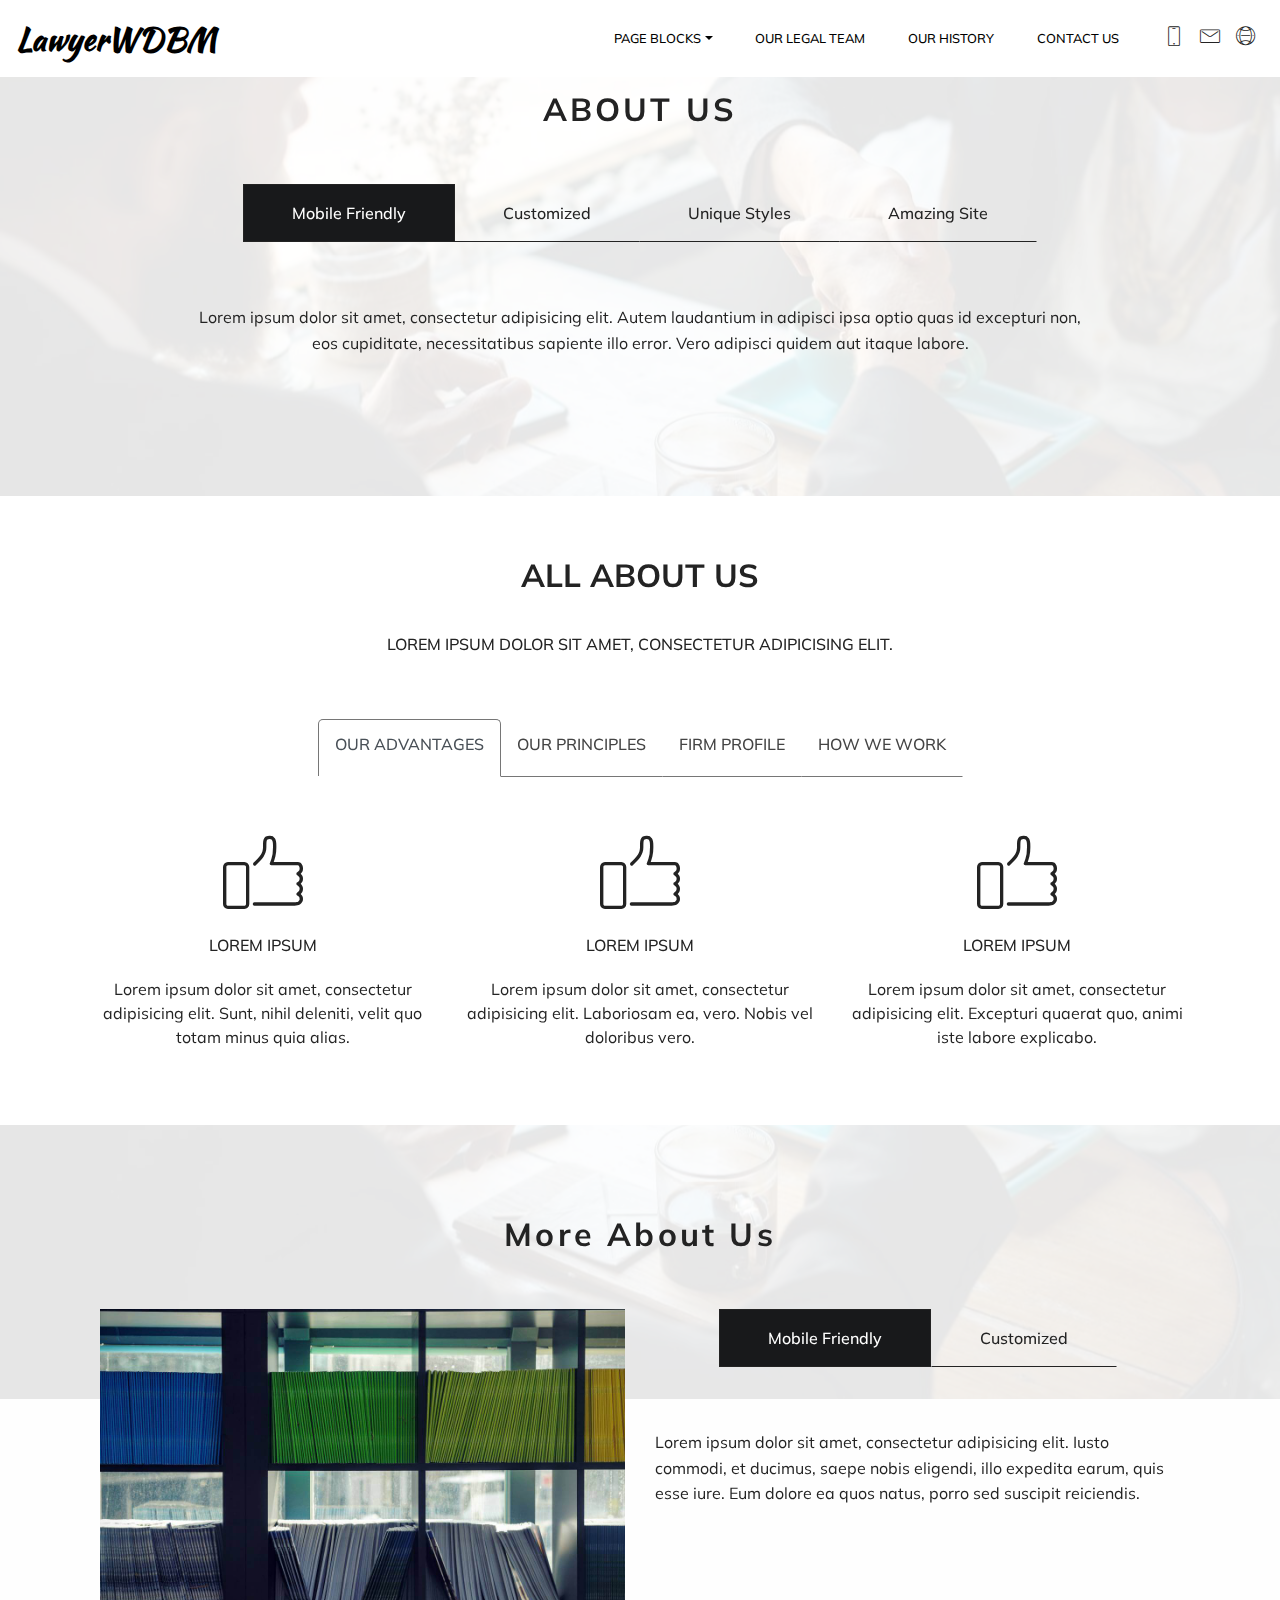
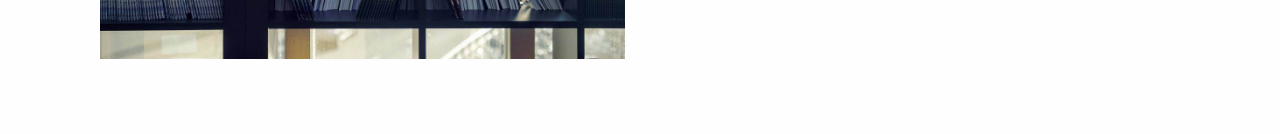
<file: page15.html>
<!DOCTYPE html>
<html  >
<head>
  
  <meta charset="UTF-8">
  <meta http-equiv="X-UA-Compatible" content="IE=edge">
  
  <meta name="viewport" content="width=device-width, initial-scale=1, minimum-scale=1">
  <link rel="shortcut icon" href="assets/images/logo2.png" type="image/x-icon">
  <meta name="description" content="webdesignsbymel.com">
  
  <title>About Us</title>
  <link rel="stylesheet" href="assets/web/assets/mobirise-icons/mobirise-icons.css">
  <link rel="stylesheet" href="assets/tether/tether.min.css">
  <link rel="stylesheet" href="assets/soundcloud-plugin/style.css">
  <link rel="stylesheet" href="assets/bootstrap/css/bootstrap.min.css">
  <link rel="stylesheet" href="assets/bootstrap/css/bootstrap-grid.min.css">
  <link rel="stylesheet" href="assets/bootstrap/css/bootstrap-reboot.min.css">
  <link rel="stylesheet" href="assets/dropdown/css/style.css">
  <link rel="stylesheet" href="assets/shopping-cart/minicart-theme.css">
  <link rel="stylesheet" href="assets/theme/css/style.css">
  <link rel="stylesheet" href="assets/mobirise/css/mbr-additional.css" type="text/css">
  
  
  
</head>
<body>
  <section class="menu cid-qVTYwoxBY5" once="menu" id="menu2-1l">

    
    

    <nav class="navbar navbar-dropdown navbar-fixed-top navbar-expand-lg">
        <div class="navbar-brand">
            
            <span class="navbar-caption-wrap"><a class="navbar-caption text-black display-5" href="index.html">LawyerWDBM</a></span>
        </div>
        <button class="navbar-toggler" type="button" data-toggle="collapse" data-target="#navbarSupportedContent" aria-controls="navbarNavAltMarkup" aria-expanded="false" aria-label="Toggle navigation">
            <div class="hamburger">
                <span></span>
                <span></span>
                <span></span>
                <span></span>
            </div>
        </button>
      <div class="collapse navbar-collapse" id="navbarSupportedContent">
            <ul class="navbar-nav nav-dropdown nav-right" data-app-modern-menu="true"><li class="nav-item dropdown">
                    <a class="nav-link link text-black dropdown-toggle display-4" href="#" data-toggle="dropdown-submenu" aria-expanded="false">PAGE BLOCKS</a><div class="dropdown-menu"><a class="text-black dropdown-item display-4" href="index.html">Header</a><a class="text-black dropdown-item display-4" href="page11.html" target="_blank">Features</a><a class="text-black dropdown-item display-4" href="page10.html" target="_blank">Articles</a><a class="text-black dropdown-item display-4" href="page13.html" target="_blank">Progress</a><a class="text-black dropdown-item display-4" href="page12.html" target="_blank">Images &amp; Videos</a><a class="text-black dropdown-item display-4" href="page8.html" target="_blank">FAQs</a><a class="text-black dropdown-item display-4" href="page6.html" target="_blank">Pricing</a><a class="text-black dropdown-item display-4" href="page5.html" target="_blank">Gallery</a></div>
                </li>
                <li class="nav-item">
                    <a class="nav-link link text-black display-4" href="page14.html#menu2-17" target="_blank">
                        OUR LEGAL TEAM
                    </a>
                </li>
                <li class="nav-item">
                    <a class="nav-link link text-black display-4" href="page15.html" target="_blank">
                        OUR HISTORY
                    </a>
                </li><li class="nav-item"><a class="nav-link link text-black display-4" href="page9.html" target="_blank">
                        CONTACT US</a></li></ul>
            <div class="icons-menu">
              <a href="tel:+1-901-4431844">
                <span class="p-2 mbr-iconfont mbri-mobile"></span>
              </a>
              <a href="mailto:webdesignsbymel@outlook.com">
                <span class="p-2 mbr-iconfont mbri-letter"></span>
              </a>
              <a href="http://webdesignsbymel.com" target="_blank">
                <span class="p-2 mbr-iconfont mbri-globe-2"></span>
              </a>
              
              
              
            </div>
            
      </div>
    </nav>
</section>

<section class="tabs2 cid-qVUgB9IAzf mbr-parallax-background" id="tabs1-1m">

    

    <div class="mbr-overlay" style="opacity: 0.9; background-color: rgb(255, 255, 255);">
    </div>
    <div class="container">
        <h2 class="mbr-section-title align-center pb-5 mbr-fonts-style display-2">ABOUT US</h2>
        <div class="media-container-row">
            <div class="col-12 col-md-10">
                <ul class="nav nav-tabs" role="tablist">
                    <li class="nav-item">
                        <a class="nav-link mbr-fonts-style active display-7" role="tab" data-toggle="tab" href="#tab1" aria-expanded="true">
                            Mobile Friendly
                        </a>
                    </li>
                    <li class="nav-item"><a class="nav-link mbr-fonts-style display-7" role="tab" data-toggle="tab" href="#tabs1-1m_tab1" aria-selected="false">
                            Customized</a></li>
                    <li class="nav-item">
                        <a class="nav-link mbr-fonts-style active display-7" role="tab" data-toggle="tab" href="#tab3" aria-expanded="true">
                            Unique Styles
                        </a>
                    </li>
                    <li class="nav-item"><a class="nav-link mbr-fonts-style active show display-7" role="tab" data-toggle="tab" href="#tabs1-1m_tab3" aria-selected="true">
                            Amazing Site</a></li>
                    
                    
                </ul>
                <div class="tab-content">
                    <div id="tab1" class="tab-pane in active" role="tabpanel">
                        <div class="row">
                            <div class="col-md-12">
                                <p class="mbr-text py-5 mbr-fonts-style display-7">
                                    Lorem ipsum dolor sit amet, consectetur adipisicing elit. Autem laudantium in adipisci ipsa optio quas id excepturi non, eos cupiditate, necessitatibus sapiente illo error. Vero adipisci quidem aut itaque labore.
                                </p>
                            </div>
                        </div>
                    </div>
                    <div id="tab2" class="tab-pane" role="tabpanel">
                        <div class="row">
                            <div class="col-md-12">
                                <p class="mbr-text py-5 mbr-fonts-style display-7">
                                    Lorem ipsum dolor sit amet, consectetur adipisicing elit. Aliquid error distinctio maiores aliquam nesciunt quae libero porro sequi fugit a, veritatis, illo ut. Vel harum, praesentium consequuntur eum voluptatem ullam.
                                </p>
                            </div>
                        </div>
                    </div>
                    <div id="tab3" class="tab-pane" role="tabpanel">
                        <div class="row">
                            <div class="col-md-12">
                                <p class="mbr-text py-5 mbr-fonts-style display-7">
                                    Lorem ipsum dolor sit amet, consectetur adipisicing elit. Soluta consequatur animi fugit iste distinctio eaque officia ducimus sit accusantium aliquid itaque delectus, numquam dolorum corrupti, laborum ratione est, harum repellendus.
                                </p>
                            </div>
                        </div>
                    </div>
                    <div id="tab4" class="tab-pane" role="tabpanel">
                        <div class="row">
                            <div class="col-md-12">
                                <p class="mbr-text py-5 mbr-fonts-style display-7">
                                    Lorem ipsum dolor sit amet, consectetur adipisicing elit. Non atque temporibus accusantium tempora quas unde, voluptates adipisci provident? Accusantium eligendi similique distinctio est vel magnam tempora, maiores ipsum odio ducimus.
                                </p>
                            </div>
                        </div>
                    </div>
                    <div id="tab5" class="tab-pane" role="tabpanel">
                        <div class="row">
                            <div class="col-md-12">
                                <p class="mbr-text py-5 mbr-fonts-style display-7">
                                    Lorem ipsum dolor sit amet, consectetur adipisicing elit. Cum, id qui excepturi quidem cumque ipsum mollitia. Repellendus ab, aliquid molestias minus dolores reiciendis porro voluptatibus dolore, qui quod repellat ea?
                                </p>
                            </div>
                        </div>
                    </div>
                    <div id="tab6" class="tab-pane" role="tabpanel">
                        <div class="row">
                            <div class="col-md-12">
                                <p class="mbr-text py-5 mbr-fonts-style display-7">
                                    Lorem ipsum dolor sit amet, consectetur adipisicing elit. Earum id provident ea quae explicabo aperiam praesentium distinctio veritatis natus maiores dicta numquam error nemo, corrupti dolore molestias quia esse adipisci!
                                </p>
                            </div>
                        </div>
                    </div>
                </div>
            </div>
        </div>
    </div>
</section>

<section class="tabs2 cid-qVUgBIZenw" id="tabs2-1n">

    

    

    <div class="container">
        <h2 class="mbr-section-title align-center mbr-fonts-style display-2">
            ALL ABOUT US
        </h2>
        <h3 class="mbr-section-subtitle  display-5 align-center mbr-light mbr-fonts-style display-7">
            LOREM IPSUM DOLOR SIT AMET, CONSECTETUR ADIPICISING ELIT.<br>
        </h3>
    </div>
    <div class="media-container-row">    
        <div class="row tabcont">
                <ul class="nav nav-tabs" role="tablist">
                    <li class="nav-item">
                        <a class="nav-link mbr-fonts-style active" role="tab" data-toggle="tab" href="#tab1" aria-expanded="true">
                            <h4 class="mbr-fonts-style tab-header display-7">OUR ADVANTAGES</h4>
                        </a>
                    </li>
                    <li class="nav-item">
                        <a class="nav-link mbr-fonts-style active" role="tab" data-toggle="tab" href="#tab2" aria-expanded="false">
                            <h4 class="mbr-fonts-style tab-header display-7">OUR PRINCIPLES</h4>
                        </a>
                    </li>
                    <li class="nav-item">
                        <a class="nav-link mbr-fonts-style active" role="tab" data-toggle="tab" href="#tab3" aria-expanded="false">
                            <h4 class="mbr-fonts-style tab-header display-7">FIRM PROFILE</h4>
                        </a>
                    </li>
                    <li class="nav-item">
                        <a class="nav-link mbr-fonts-style active" role="tab" data-toggle="tab" href="#tab4" aria-expanded="false">
                            <h4 class="mbr-fonts-style tab-header display-7">HOW WE WORK</h4>
                        </a>
                    </li>
                    
                    
                </ul>
        </div>
    </div>

    <div class="container">
        <div class="row px-1 justify-content-center">
            <div class="tab-content">
                <div id="tab1" class="tab-pane in active mbr-table" role="tabpanel">
                    <div class="row tab-content-row">
                        <div class="col-xs-12 col-md-6 tab-elem col-lg-4">
                            <div class="card-img ">
                                <span class="mbri-like mbr-iconfont"></span>
                            </div>
                            <h4 class="mbr-element-title  align-center mbr-fonts-style pb-2 display-7">
                                LOREM IPSUM
                            </h4>
                            <p class="mbr-section-text  align-center mbr-fonts-style display-7">
                                Lorem ipsum dolor sit amet, consectetur adipisicing elit. Sunt, nihil deleniti, velit quo totam minus quia alias.
                            </p>
                        </div>

                        <div class="col-xs-12 col-md-6 tab-elem col-lg-4">
                            <div class="card-img ">
                                <span class="mbri-like mbr-iconfont"></span>
                            </div>
                            <h4 class="mbr-element-title  align-center mbr-fonts-style pb-2 display-7">
                                LOREM IPSUM
                            </h4>
                            <p class="mbr-section-text  align-center mbr-fonts-style display-7">
                                Lorem ipsum dolor sit amet, consectetur adipisicing elit. Laboriosam ea, vero. Nobis vel doloribus vero.
                            </p>
                        </div>

                        <div class="col-xs-12 col-md-6 tab-elem col-lg-4">
                            <div class="card-img ">
                                <span class="mbri-like mbr-iconfont"></span>
                            </div>
                            <h4 class="mbr-element-title  align-center mbr-fonts-style pb-2 display-7">
                                LOREM IPSUM
                            </h4>
                            <p class="mbr-section-text  align-center mbr-fonts-style display-7">
                                Lorem ipsum dolor sit amet, consectetur adipisicing elit. Excepturi quaerat quo, animi iste labore explicabo.
                            </p>
                        </div>

                        
                    </div>
                </div>

                <div id="tab2" class="tab-pane  mbr-table" role="tabpanel">
                    <div class="row tab-content-row">
                        <div class="col-xs-12 col-md-6 tab-elem col-lg-4">
                            <div class="card-img ">
                                <span class="mbri-change-style mbr-iconfont"></span>
                            </div>
                            <h4 class="mbr-element-title  align-center mbr-fonts-style pb-2 display-7">
                                LOREM IPSUM
                            </h4>
                            <p class="mbr-section-text  align-center mbr-fonts-style display-7">
                                Lorem ipsum dolor sit amet, consectetur adipisicing elit. Cupiditate ut repellendus eius alias pariatur.
                            </p>
                        </div>

                        <div class="col-xs-12 col-md-6 tab-elem col-lg-4">
                            <div class="card-img ">
                                <span class="mbri-change-style mbr-iconfont"></span>
                            </div>
                            <h4 class="mbr-element-title  align-center mbr-fonts-style pb-2 display-7">
                                LOREM IPSUM
                            </h4>
                            <p class="mbr-section-text  align-center mbr-fonts-style display-7">
                                Lorem ipsum dolor sit amet, consectetur adipisicing elit. Adipisci esse odio quidem, eius omnis vel alias.
                            </p>
                        </div>

                        <div class="col-xs-12 col-md-6 tab-elem col-lg-4">
                            <div class="card-img ">
                                <span class="mbri-change-style mbr-iconfont"></span>
                            </div>
                            <h4 class="mbr-element-title  align-center mbr-fonts-style pb-2 display-7">
                                LOREM IPSUM
                            </h4>
                            <p class="mbr-section-text  align-center mbr-fonts-style display-7">
                                Lorem ipsum dolor sit amet, consectetur adipisicing elit. Quam eius perferendis est similique. Sit sapiente.
                            </p>
                        </div>

                        
                    </div>
                </div>

                <div id="tab3" class="tab-pane  mbr-table" role="tabpanel">
                    <div class="row tab-content-row">
                        <div class="col-xs-12 col-md-6 tab-elem col-lg-4">
                            <div class="card-img ">
                                <span class="mbri-clock mbr-iconfont"></span>
                            </div>
                            <h4 class="mbr-element-title  align-center mbr-fonts-style pb-2 display-7">
                                LOREM IPSUM
                            </h4>
                            <p class="mbr-section-text  align-center mbr-fonts-style display-7">
                                Lorem ipsum dolor sit amet, consectetur adipisicing elit. Nesciunt ad adipisci amet nam delectus, eveniet nemo.
                            </p>
                        </div>

                        <div class="col-xs-12 col-md-6 tab-elem col-lg-4">
                            <div class="card-img ">
                                <span class="mbri-clock mbr-iconfont"></span>
                            </div>
                            <h4 class="mbr-element-title  align-center mbr-fonts-style pb-2 display-7">
                                LOREM IPSUM
                            </h4>
                            <p class="mbr-section-text  align-center mbr-fonts-style display-7">
                                Lorem ipsum dolor sit amet, consectetur adipisicing elit. Magnam expedita fugiat numquam placeat sint doloribus.
                            </p>
                        </div>

                        <div class="col-xs-12 col-md-6 tab-elem col-lg-4">
                            <div class="card-img ">
                                <span class="mbri-clock mbr-iconfont"></span>
                            </div>
                            <h4 class="mbr-element-title  align-center mbr-fonts-style pb-2 display-7">
                                LOREM IPSUM
                            </h4>
                            <p class="mbr-section-text  align-center mbr-fonts-style display-7">
                                Lorem ipsum dolor sit amet, consectetur adipisicing elit. Quo mollitia consectetur quae natus cum, earum eligendi.
                            </p>
                        </div>

                        
                    </div>
                </div>

                <div id="tab4" class="tab-pane  mbr-table" role="tabpanel">
                    <div class="row tab-content-row">
                        <div class="col-xs-12 col-md-6 tab-elem col-lg-4">
                            <div class="card-img ">
                                <span class="mbri-file mbr-iconfont"></span>
                            </div>
                            <h4 class="mbr-element-title  align-center mbr-fonts-style pb-2 display-7">
                                LOREM IPSUM
                            </h4>
                            <p class="mbr-section-text  align-center mbr-fonts-style display-7">
                                Lorem ipsum dolor sit amet, consectetur adipisicing elit. Mollitia nesciunt deserunt earum quidem omnis.
                            </p>
                        </div>

                        <div class="col-xs-12 col-md-6 tab-elem col-lg-4">
                            <div class="card-img ">
                                <span class="mbri-file mbr-iconfont"></span>
                            </div>
                            <h4 class="mbr-element-title  align-center mbr-fonts-style pb-2 display-7">
                                LOREM IPSUM
                            </h4>
                            <p class="mbr-section-text  align-center mbr-fonts-style display-7">
                                Lorem ipsum dolor sit amet, consectetur adipisicing elit. Officia commodi architecto alias perferendis porro.
                            </p>
                        </div>

                        <div class="col-xs-12 col-md-6 tab-elem col-lg-4">
                            <div class="card-img ">
                                <span class="mbri-file mbr-iconfont"></span>
                            </div>
                            <h4 class="mbr-element-title  align-center mbr-fonts-style pb-2 display-7">
                                LOREM IPSUM
                            </h4>
                            <p class="mbr-section-text  align-center mbr-fonts-style display-7">
                                Lorem ipsum dolor sit amet, consectetur adipisicing elit. Reprehenderit tempora a, possimus magnam, numquam.
                            </p>
                        </div>

                        
                    </div>
                </div>

                <div id="tab5" class="tab-pane  mbr-table" role="tabpanel">
                    <div class="row tab-content-row">
                        <div class="col-xs-12 col-md-6 tab-elem col-lg-4">
                            <div class="card-img ">
                                <span class="mbri-cash mbr-iconfont"></span>
                            </div>
                            <h4 class="mbr-element-title  align-center mbr-fonts-style pb-2 display-7">
                                LOREM IPSUM
                            </h4>
                            <p class="mbr-section-text  align-center mbr-fonts-style display-7">
                                Lorem ipsum dolor sit amet, consectetur adipisicing elit. Laboriosam earum perferendis quidem asperiores neque.
                            </p>
                        </div>

                        <div class="col-xs-12 col-md-6 tab-elem col-lg-4">
                            <div class="card-img ">
                                <span class="mbri-cash mbr-iconfont"></span>
                            </div>
                            <h4 class="mbr-element-title  align-center mbr-fonts-style pb-2 display-7">
                                LOREM IPSUM
                            </h4>
                            <p class="mbr-section-text  align-center mbr-fonts-style display-7">
                                Lorem ipsum dolor sit amet, consectetur adipisicing elit. Laborum, cum. Quo culpa reprehenderit distinctio, ipsum.
                            </p>
                        </div>

                        <div class="col-xs-12 col-md-6 tab-elem col-lg-4">
                            <div class="card-img ">
                                <span class="mbri-cash mbr-iconfont"></span>
                            </div>
                            <h4 class="mbr-element-title  align-center mbr-fonts-style pb-2 display-7">
                                LOREM IPSUM
                            </h4>
                            <p class="mbr-section-text  align-center mbr-fonts-style display-7">
                                Lorem ipsum dolor sit amet, consectetur adipisicing elit. Sunt quam vero eligendi, vitae, blanditiis, aliquam.
                            </p>
                        </div>

                        
                    </div>
                </div>

                <div id="tab6" class="tab-pane  mbr-table" role="tabpanel">
                    <div class="row tab-content-row">
                        <div class="col-xs-12 col-md-6 tab-elem col-lg-4">
                            <div class="card-img ">
                                <span class="mbri-lock mbr-iconfont"></span>
                            </div>
                            <h4 class="mbr-element-title  align-center mbr-fonts-style pb-2 display-7">
                                LOREM IPSUM
                            </h4>
                            <p class="mbr-section-text  align-center mbr-fonts-style display-7">
                                Lorem ipsum dolor sit amet, consectetur adipisicing elit. Dolore ea, eos, atque labore odit reiciendis sunt.
                            </p>
                        </div>

                        <div class="col-xs-12 col-md-6 tab-elem col-lg-4">
                            <div class="card-img ">
                                <span class="mbri-lock mbr-iconfont"></span>
                            </div>
                            <h4 class="mbr-element-title  align-center mbr-fonts-style pb-2 display-7">
                                LOREM IPSUM
                            </h4>
                            <p class="mbr-section-text  align-center mbr-fonts-style display-7">
                                Lorem ipsum dolor sit amet, consectetur adipisicing elit. Voluptatem nobis sequi ratione quibusdam, laudantium.
                            </p>
                        </div>

                        <div class="col-xs-12 col-md-6 tab-elem col-lg-4">
                            <div class="card-img ">
                                <span class="mbri-lock mbr-iconfont"></span>
                            </div>
                            <h4 class="mbr-element-title  align-center mbr-fonts-style pb-2 display-7">
                                LOREM IPSUM
                            </h4>
                            <p class="mbr-section-text  align-center mbr-fonts-style display-7">
                                Lorem ipsum dolor sit amet, consectetur adipisicing elit. Harum eaque non, illo quas natus mollitia. Sint sunt.
                            </p>
                        </div>

                        
                    </div>
                </div>
            </div>
        </div>
    </div>
</section>

<section class="tabs3 cid-qVUgDjoSAc mbr-parallax-background" id="tabs3-1o">

    

    <div class="mbr-overlay" style="opacity: 0.9; background-color: rgb(255, 255, 255);">
    </div>
    <div class="container">
        <h2 class="mbr-section-title pb-5 mbr-fonts-style display-2">
            More About Us</h2>
        <div class="media-container-row">
            <div class="col-md-6">
                 <div class="mbr-figure">
                    <img src="assets/images/05.jpg" alt="" title="">
                </div>
            </div>
            <div class="col-md-6">
                <ul class="nav nav-tabs" role="tablist">
                    <li class="nav-item"><a class="nav-link mbr-fonts-style active show display-7" role="tab" data-toggle="tab" href="#tabs3-1o_tab0" aria-selected="true">
                            Mobile Friendly
                        </a></li>
                    <li class="nav-item"><a class="nav-link mbr-fonts-style active show display-7" role="tab" data-toggle="tab" href="#tabs3-1o_tab1" aria-selected="true">
                            Customized</a></li>
                    
                    
                    
                    
                </ul>
                <div class="tab-content">
                    <div id="tab1" class="tab-pane in active" role="tabpanel">
                        <div class="row">
                            <div class="col-md-12">
                                <p class="mbr-text py-5 mbr-fonts-style display-7">
                                    Lorem ipsum dolor sit amet, consectetur adipisicing elit. Iusto commodi, et ducimus, saepe nobis eligendi, illo expedita earum, quis esse iure. Eum dolore ea quos natus, porro sed suscipit reiciendis.
                                </p>
                            </div>
                        </div>
                    </div>
                    <div id="tab2" class="tab-pane" role="tabpanel">
                        <div class="row">
                            <div class="col-md-12">
                                <p class="mbr-text py-5 mbr-fonts-style display-7">
                                    Lorem ipsum dolor sit amet, consectetur adipisicing elit. Ducimus, eius, quo. Ex blanditiis ullam corporis culpa non. Deserunt doloribus sed ipsam qui ex, expedita, architecto cumque ullam quod quia officia.
                                </p>
                            </div>
                        </div>
                    </div>
                    <div id="tab3" class="tab-pane" role="tabpanel">
                        <div class="row">
                            <div class="col-md-12">
                                <p class="mbr-text py-5 mbr-fonts-style display-7">
                                    Lorem ipsum dolor sit amet, consectetur adipisicing elit. Modi eaque quos, nulla maxime quaerat ab non maiores, temporibus earum adipisci expedita nesciunt similique sunt omnis quisquam odit voluptatem quis culpa.
                                </p>
                            </div>
                        </div>
                    </div>
                    <div id="tab4" class="tab-pane" role="tabpanel">
                        <div class="row">
                            <div class="col-md-12">
                                <p class="mbr-text py-5 mbr-fonts-style display-7">
                                    Lorem ipsum dolor sit amet, consectetur adipisicing elit. Nulla corrupti assumenda delectus blanditiis odio optio modi reprehenderit, sint excepturi, vero debitis non odit eaque deleniti, tempora nobis ut soluta inventore!
                                </p>
                            </div>
                        </div>
                    </div>
                    <div id="tab5" class="tab-pane" role="tabpanel">
                        <div class="row">
                            <div class="col-md-12">
                                <p class="mbr-text py-5 mbr-fonts-style display-7">
                                    Lorem ipsum dolor sit amet, consectetur adipisicing elit. Magni repudiandae sequi placeat ea minus excepturi, minima quam. Quod enim sed nisi itaque error optio nostrum ducimus, sunt, illo, repellendus rerum.
                                </p>
                            </div>
                        </div>
                    </div>
                    <div id="tab6" class="tab-pane" role="tabpanel">
                        <div class="row">
                            <div class="col-md-12">
                                <p class="mbr-text py-5 mbr-fonts-style display-7">
                                    Lorem ipsum dolor sit amet, consectetur adipisicing elit. Atque quidem eaque autem quisquam et, modi in soluta debitis iste dicta ex ab consequuntur non quas placeat! Itaque a ad, eius.
                                </p>
                            </div>
                        </div>
                    </div>
                </div>
            </div>
        </div>
    </div>
</section>


  <script src="assets/web/assets/jquery/jquery.min.js"></script>
  <script src="assets/popper/popper.min.js"></script>
  <script src="assets/tether/tether.min.js"></script>
  <script src="assets/bootstrap/js/bootstrap.min.js"></script>
  <script src="assets/smoothscroll/smooth-scroll.js"></script>
  <script src="assets/dropdown/js/nav-dropdown.js"></script>
  <script src="assets/dropdown/js/navbar-dropdown.js"></script>
  <script src="assets/touchswipe/jquery.touch-swipe.min.js"></script>
  <script src="assets/mbr-tabs/mbr-tabs.js"></script>
  <script src="assets/parallax/jarallax.min.js"></script>
        <script src="assets/theme/js/script.js"></script>
  
  
</body>
</html>
</file>
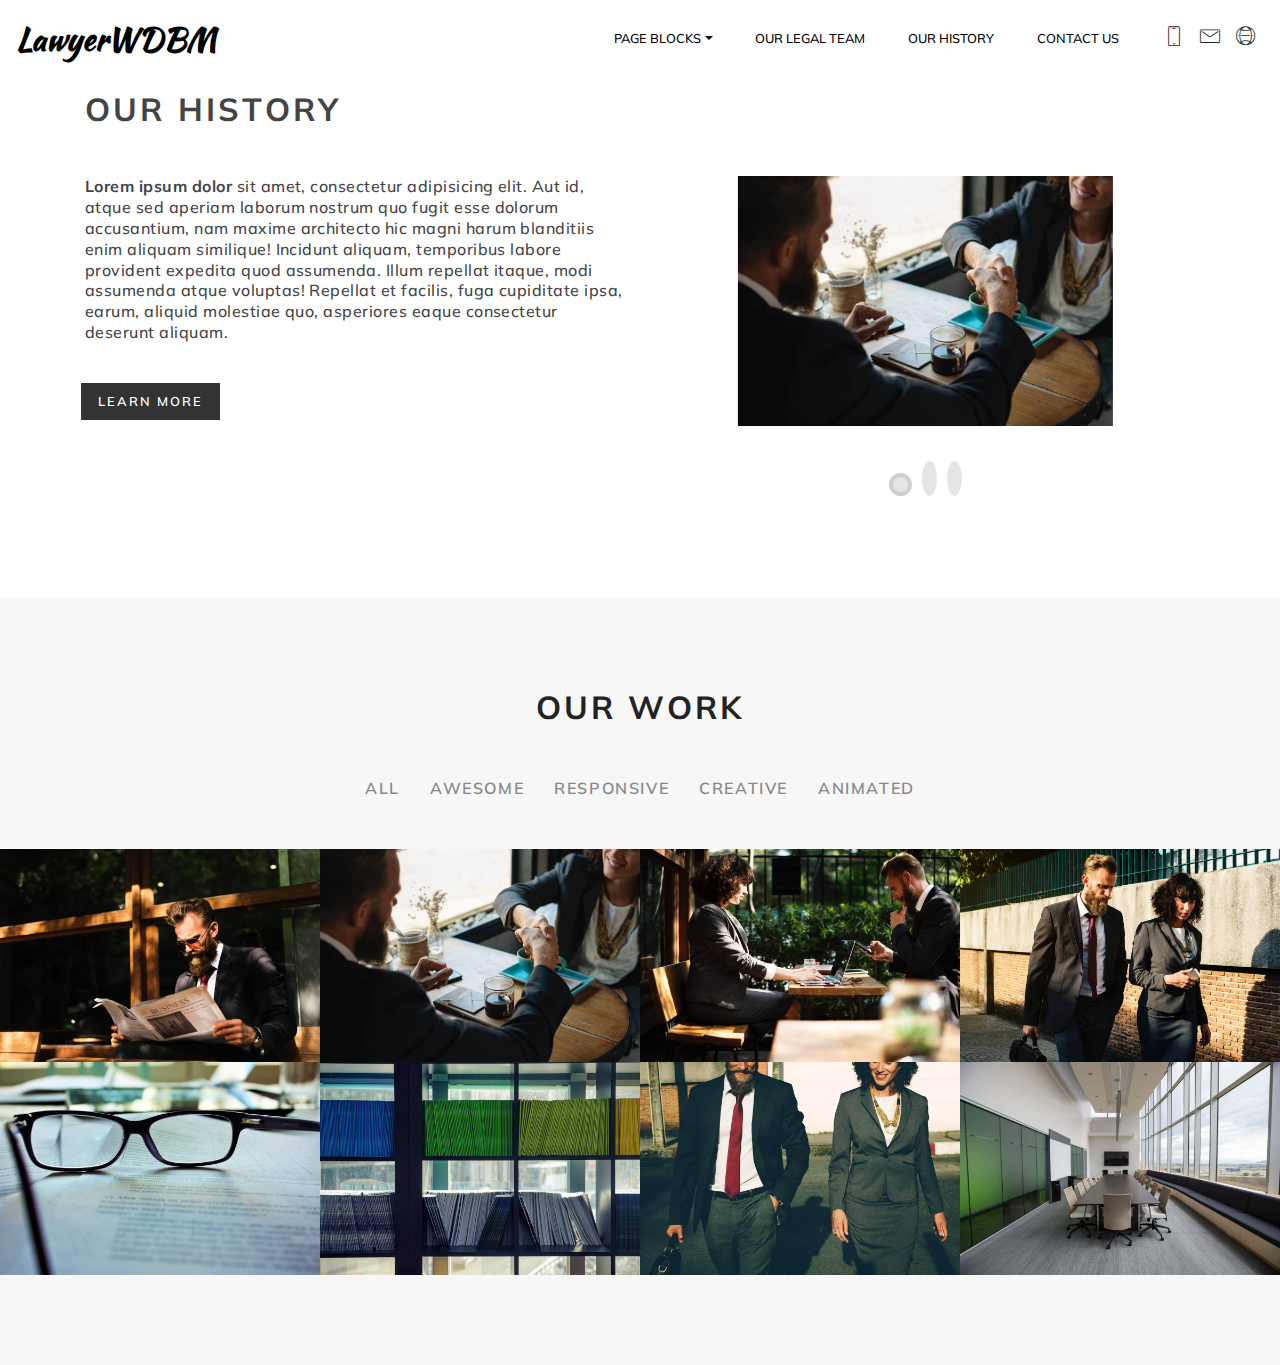
<file: page5.html>
<!DOCTYPE html>
<html  >
<head>
  
  <meta charset="UTF-8">
  <meta http-equiv="X-UA-Compatible" content="IE=edge">
  
  <meta name="viewport" content="width=device-width, initial-scale=1, minimum-scale=1">
  <link rel="shortcut icon" href="assets/images/logo2.png" type="image/x-icon">
  <meta name="description" content="webdesignsbymel.com">
  
  <title>Gallery</title>
  <link rel="stylesheet" href="assets/web/assets/mobirise-icons/mobirise-icons.css">
  <link rel="stylesheet" href="assets/tether/tether.min.css">
  <link rel="stylesheet" href="assets/soundcloud-plugin/style.css">
  <link rel="stylesheet" href="assets/bootstrap/css/bootstrap.min.css">
  <link rel="stylesheet" href="assets/bootstrap/css/bootstrap-grid.min.css">
  <link rel="stylesheet" href="assets/bootstrap/css/bootstrap-reboot.min.css">
  <link rel="stylesheet" href="assets/shopping-cart/minicart-theme.css">
  <link rel="stylesheet" href="assets/dropdown/css/style.css">
  <link rel="stylesheet" href="assets/theme/css/style.css">
  <link rel="stylesheet" href="assets/gallery/style.css">
  <link rel="stylesheet" href="assets/mobirise/css/mbr-additional.css" type="text/css">
  
  
  
</head>
<body>
  <section class="menu cid-qVTYwoxBY5" once="menu" id="menu2-9">

    
    

    <nav class="navbar navbar-dropdown navbar-fixed-top navbar-expand-lg">
        <div class="navbar-brand">
            
            <span class="navbar-caption-wrap"><a class="navbar-caption text-black display-5" href="index.html">LawyerWDBM</a></span>
        </div>
        <button class="navbar-toggler" type="button" data-toggle="collapse" data-target="#navbarSupportedContent" aria-controls="navbarNavAltMarkup" aria-expanded="false" aria-label="Toggle navigation">
            <div class="hamburger">
                <span></span>
                <span></span>
                <span></span>
                <span></span>
            </div>
        </button>
      <div class="collapse navbar-collapse" id="navbarSupportedContent">
            <ul class="navbar-nav nav-dropdown nav-right" data-app-modern-menu="true"><li class="nav-item dropdown">
                    <a class="nav-link link text-black dropdown-toggle display-4" href="#" data-toggle="dropdown-submenu" aria-expanded="false">PAGE BLOCKS</a><div class="dropdown-menu"><a class="text-black dropdown-item display-4" href="index.html">Header</a><a class="text-black dropdown-item display-4" href="page11.html" target="_blank">Features</a><a class="text-black dropdown-item display-4" href="page10.html" target="_blank">Articles</a><a class="text-black dropdown-item display-4" href="page13.html" target="_blank">Progress</a><a class="text-black dropdown-item display-4" href="page12.html" target="_blank">Images &amp; Videos</a><a class="text-black dropdown-item display-4" href="page8.html" target="_blank">FAQs</a><a class="text-black dropdown-item display-4" href="page6.html" target="_blank">Pricing</a><a class="text-black dropdown-item display-4" href="page5.html" target="_blank">Gallery</a></div>
                </li>
                <li class="nav-item">
                    <a class="nav-link link text-black display-4" href="page14.html#menu2-17" target="_blank">
                        OUR LEGAL TEAM
                    </a>
                </li>
                <li class="nav-item">
                    <a class="nav-link link text-black display-4" href="page15.html" target="_blank">
                        OUR HISTORY
                    </a>
                </li><li class="nav-item"><a class="nav-link link text-black display-4" href="page9.html" target="_blank">
                        CONTACT US</a></li></ul>
            <div class="icons-menu">
              <a href="tel:+1-901-4431844">
                <span class="p-2 mbr-iconfont mbri-mobile"></span>
              </a>
              <a href="mailto:webdesignsbymel@outlook.com">
                <span class="p-2 mbr-iconfont mbri-letter"></span>
              </a>
              <a href="http://webdesignsbymel.com" target="_blank">
                <span class="p-2 mbr-iconfont mbri-globe-2"></span>
              </a>
              
              
              
            </div>
            
      </div>
    </nav>
</section>

<section class="slider1 testimonials-slider cid-qVUaPwh7MR" id="slider1-w">
      

    
    <div class="main container">
        <h2 class="mbr-section-title pb-3 mbr-fonts-style mbr-bold align-left display-2">OUR HISTORY
        </h2>
        <div class="row">
            <div class="first-col col-md-6">
                <h3 class="mbr-section-subtitle  mbr-fonts-style align-left display-7"><strong>Lorem ipsum dolor</strong> sit amet, consectetur adipisicing elit. Aut id, atque sed aperiam laborum nostrum quo fugit esse dolorum accusantium, nam maxime architecto hic magni harum blanditiis enim aliquam similique! Incidunt aliquam, temporibus labore provident expedita quod assumenda. Illum repellat itaque, modi assumenda atque voluptas! Repellat et facilis, fuga cupiditate ipsa, earum, aliquid molestiae quo, asperiores eaque consectetur deserunt aliquam.
                </h3>
                <div class="mbr-section-btn align-left py-2">
                    <a class="btn btn-md btn-black display-4" href="#">LEARN MORE</a>
                </div>
            </div> 
            
            <div class="second-col col-md-6">
                <div class="carousel slide slides" data-ride="carousel" role="listbox">
                    <ol class="carousel-indicators">
                        <li data-slide-to="0" class="active"></li>
                        <li data-slide-to="1"></li>
                        <li data-slide-to="2"></li>
                        
                        
                        
                        
                        
                        
                        
                    </ol>
                    <div class="carousel-inner">

                        
                    
                        

                        
                    <div class="carousel-item ">
                            <div class="media-container-row">
                                <div class="col-md-12">
                                    <div class="wrap-img ">
                                        <img src="assets/images/01.jpg" class="img-responsive clients-img" alt="" title="">
                                    </div>
                                </div>
                            </div>
                        </div><div class="carousel-item ">
                            <div class="media-container-row">
                                <div class="col-md-12">
                                    <div class="wrap-img ">
                                        <img src="assets/images/02.jpg" class="img-responsive clients-img" alt="" title="">
                                    </div>
                                </div>
                            </div>
                        </div><div class="carousel-item ">
                            <div class="media-container-row">
                                <div class="col-md-12">
                                    <div class="wrap-img ">
                                        <img src="assets/images/03.jpg" class="img-responsive clients-img" alt="" title="">
                                    </div>
                                </div>
                            </div>
                        </div></div>   
                </div>
            </div>
        </div>
    </div>
</section>

<section class="mbr-gallery mbr-slider-carousel cid-qVUaQ3FmJO" id="slider2-x">

    
    <div class="container">
        <div class="row justify-content-center">
            <div class="col-sm-10">
                <h2 class="mbr-section-title mbr-fonts-style align-center mbr-bold display-2"><p>OUR WORK</p></h2>
            </div>
        </div>
    </div>
    
    <div>
        <div><!-- Filter --><div class="mbr-gallery-filter container gallery-filter-active"><ul buttons="0"><li class="mbr-gallery-filter-all"><a class="btn btn-md btn-primary-outline active display-7" href="">All</a></li></ul></div><!-- Gallery --><div class="mbr-gallery-row"><div class="mbr-gallery-layout-default"><div><div><div class="mbr-gallery-item mbr-gallery-item--p0" data-video-url="false" data-tags="Awesome"><div href="#lb-slider2-x" data-slide-to="0" data-toggle="modal"><img src="assets/images/gallery00.jpg" alt="" title=""><span class="icon-focus"></span></div></div><div class="mbr-gallery-item mbr-gallery-item--p0" data-video-url="false" data-tags="Responsive"><div href="#lb-slider2-x" data-slide-to="1" data-toggle="modal"><img src="assets/images/gallery01.jpg" alt="" title=""><span class="icon-focus"></span></div></div><div class="mbr-gallery-item mbr-gallery-item--p0" data-video-url="false" data-tags="Creative"><div href="#lb-slider2-x" data-slide-to="2" data-toggle="modal"><img src="assets/images/gallery02.jpg" alt="" title=""><span class="icon-focus"></span></div></div><div class="mbr-gallery-item mbr-gallery-item--p0" data-video-url="false" data-tags="Animated"><div href="#lb-slider2-x" data-slide-to="3" data-toggle="modal"><img src="assets/images/gallery03.jpg" alt="" title=""><span class="icon-focus"></span></div></div><div class="mbr-gallery-item mbr-gallery-item--p0" data-video-url="false" data-tags="Awesome"><div href="#lb-slider2-x" data-slide-to="4" data-toggle="modal"><img src="assets/images/gallery04.jpg" alt="" title=""><span class="icon-focus"></span></div></div><div class="mbr-gallery-item mbr-gallery-item--p0" data-video-url="false" data-tags="Awesome"><div href="#lb-slider2-x" data-slide-to="5" data-toggle="modal"><img src="assets/images/gallery05.jpg" alt="" title=""><span class="icon-focus"></span></div></div><div class="mbr-gallery-item mbr-gallery-item--p0" data-video-url="false" data-tags="Responsive"><div href="#lb-slider2-x" data-slide-to="6" data-toggle="modal"><img src="assets/images/gallery06.jpg" alt="" title=""><span class="icon-focus"></span></div></div><div class="mbr-gallery-item mbr-gallery-item--p0" data-video-url="false" data-tags="Animated"><div href="#lb-slider2-x" data-slide-to="7" data-toggle="modal"><img src="assets/images/gallery07.jpg" alt="" title=""><span class="icon-focus"></span></div></div></div></div><div class="clearfix"></div></div></div><!-- Lightbox --><div data-app-prevent-settings="" class="mbr-slider modal fade carousel slide" tabindex="-1" data-keyboard="true" data-interval="false" id="lb-slider2-x"><div class="modal-dialog"><div class="modal-content"><div class="modal-body"><div class="carousel-inner"><div class="carousel-item active"><img src="assets/images/gallery00.jpg" alt="" title=""></div><div class="carousel-item"><img src="assets/images/gallery01.jpg" alt="" title=""></div><div class="carousel-item"><img src="assets/images/gallery02.jpg" alt="" title=""></div><div class="carousel-item"><img src="assets/images/gallery03.jpg" alt="" title=""></div><div class="carousel-item"><img src="assets/images/gallery04.jpg" alt="" title=""></div><div class="carousel-item"><img src="assets/images/gallery05.jpg" alt="" title=""></div><div class="carousel-item"><img src="assets/images/gallery06.jpg" alt="" title=""></div><div class="carousel-item"><img src="assets/images/gallery07.jpg" alt="" title=""></div></div><a class="carousel-control carousel-control-prev" role="button" data-slide="prev" href="#lb-slider2-x"><span class="mbri-left mbr-iconfont" aria-hidden="true"></span><span class="sr-only">Previous</span></a><a class="carousel-control carousel-control-next" role="button" data-slide="next" href="#lb-slider2-x"><span class="mbri-right mbr-iconfont" aria-hidden="true"></span><span class="sr-only">Next</span></a><a class="close" href="#" role="button" data-dismiss="modal"><span class="sr-only">Close</span></a></div></div></div></div></div>
    </div>

</section>


  <script src="assets/web/assets/jquery/jquery.min.js"></script>
  <script src="assets/popper/popper.min.js"></script>
  <script src="assets/tether/tether.min.js"></script>
  <script src="assets/bootstrap/js/bootstrap.min.js"></script>
        <script src="assets/masonry/masonry.pkgd.min.js"></script>
  <script src="assets/imagesloaded/imagesloaded.pkgd.min.js"></script>
  <script src="assets/smoothscroll/smooth-scroll.js"></script>
  <script src="assets/touchswipe/jquery.touch-swipe.min.js"></script>
  <script src="assets/bootstrapcarouselswipe/bootstrap-carousel-swipe.js"></script>
  <script src="assets/mbr-testimonials-slider/mbr-testimonials-slider.js"></script>
  <script src="assets/dropdown/js/nav-dropdown.js"></script>
  <script src="assets/dropdown/js/navbar-dropdown.js"></script>
  <script src="assets/theme/js/script.js"></script>
  <script src="assets/gallery/player.min.js"></script>
  <script src="assets/gallery/script.js"></script>
  
  
</body>
</html>
</file>
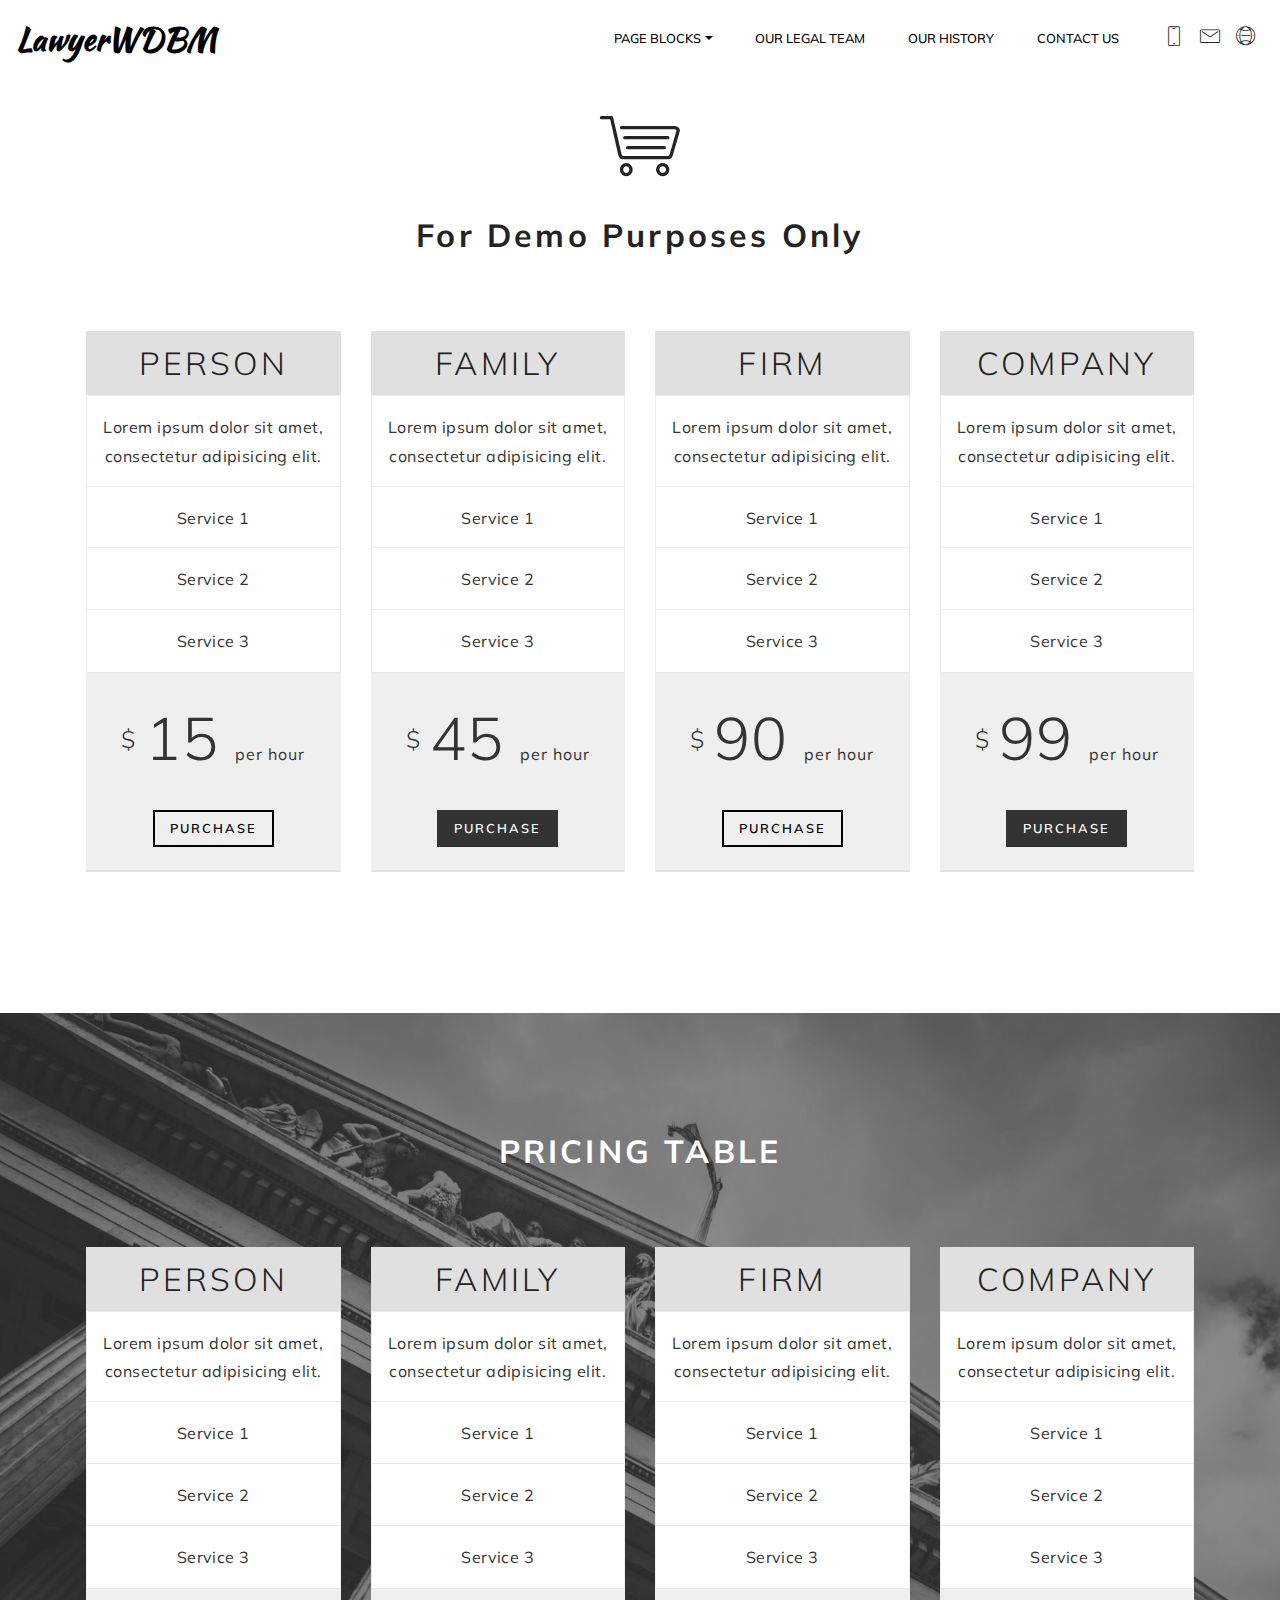
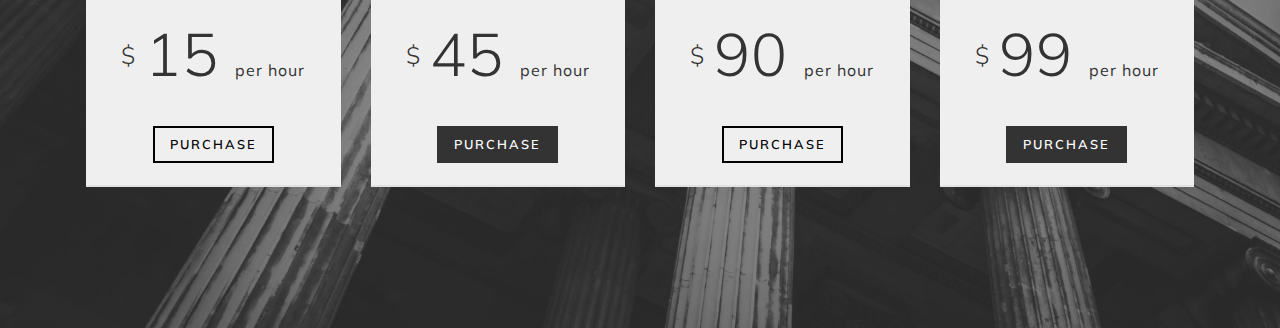
<file: page6.html>
<!DOCTYPE html>
<html  >
<head>
  
  <meta charset="UTF-8">
  <meta http-equiv="X-UA-Compatible" content="IE=edge">
  
  <meta name="viewport" content="width=device-width, initial-scale=1, minimum-scale=1">
  <link rel="shortcut icon" href="assets/images/logo2.png" type="image/x-icon">
  <meta name="description" content="webdesignsbymel.com">
  
  <title>Pricing</title>
  <link rel="stylesheet" href="assets/web/assets/mobirise-icons/mobirise-icons.css">
  <link rel="stylesheet" href="assets/tether/tether.min.css">
  <link rel="stylesheet" href="assets/bootstrap/css/bootstrap.min.css">
  <link rel="stylesheet" href="assets/bootstrap/css/bootstrap-grid.min.css">
  <link rel="stylesheet" href="assets/bootstrap/css/bootstrap-reboot.min.css">
  <link rel="stylesheet" href="assets/soundcloud-plugin/style.css">
  <link rel="stylesheet" href="assets/shopping-cart/minicart-theme.css">
  <link rel="stylesheet" href="assets/dropdown/css/style.css">
  <link rel="stylesheet" href="assets/theme/css/style.css">
  <link rel="stylesheet" href="assets/mobirise/css/mbr-additional.css" type="text/css">
  
  
  
</head>
<body>
<script>var shopcartSettings = {"shopcart_top_offset":120,"side_offset":20,"site_width":1150,"shopcart_icon_color":"#FFFFFF","shopcart_back_color":"#000000","shopcart_icon_size":30,"sc_count_color":"#FFFFFF","sc_count_back_color":"#F97352","sc_count_size":12,"checkout_button":"Check out with"};</script>
  <section class="menu cid-qVTYwoxBY5" once="menu" id="menu2-a">

    
    

    <nav class="navbar navbar-dropdown navbar-fixed-top navbar-expand-lg">
        <div class="navbar-brand">
            
            <span class="navbar-caption-wrap"><a class="navbar-caption text-black display-5" href="index.html">LawyerWDBM</a></span>
        </div>
        <button class="navbar-toggler" type="button" data-toggle="collapse" data-target="#navbarSupportedContent" aria-controls="navbarNavAltMarkup" aria-expanded="false" aria-label="Toggle navigation">
            <div class="hamburger">
                <span></span>
                <span></span>
                <span></span>
                <span></span>
            </div>
        </button>
      <div class="collapse navbar-collapse" id="navbarSupportedContent">
            <ul class="navbar-nav nav-dropdown nav-right" data-app-modern-menu="true"><li class="nav-item dropdown">
                    <a class="nav-link link text-black dropdown-toggle display-4" href="#" data-toggle="dropdown-submenu" aria-expanded="false">PAGE BLOCKS</a><div class="dropdown-menu"><a class="text-black dropdown-item display-4" href="index.html">Header</a><a class="text-black dropdown-item display-4" href="page11.html" target="_blank">Features</a><a class="text-black dropdown-item display-4" href="page10.html" target="_blank">Articles</a><a class="text-black dropdown-item display-4" href="page13.html" target="_blank">Progress</a><a class="text-black dropdown-item display-4" href="page12.html" target="_blank">Images &amp; Videos</a><a class="text-black dropdown-item display-4" href="page8.html" target="_blank">FAQs</a><a class="text-black dropdown-item display-4" href="page6.html" target="_blank">Pricing</a><a class="text-black dropdown-item display-4" href="page5.html" target="_blank">Gallery</a></div>
                </li>
                <li class="nav-item">
                    <a class="nav-link link text-black display-4" href="page14.html#menu2-17" target="_blank">
                        OUR LEGAL TEAM
                    </a>
                </li>
                <li class="nav-item">
                    <a class="nav-link link text-black display-4" href="page15.html" target="_blank">
                        OUR HISTORY
                    </a>
                </li><li class="nav-item"><a class="nav-link link text-black display-4" href="page9.html" target="_blank">
                        CONTACT US</a></li></ul>
            <div class="icons-menu">
              <a href="tel:+1-901-4431844">
                <span class="p-2 mbr-iconfont mbri-mobile"></span>
              </a>
              <a href="mailto:webdesignsbymel@outlook.com">
                <span class="p-2 mbr-iconfont mbri-letter"></span>
              </a>
              <a href="http://webdesignsbymel.com" target="_blank">
                <span class="p-2 mbr-iconfont mbri-globe-2"></span>
              </a>
              
              
              
            </div>
            
      </div>
    </nav>
</section>

<section class="cid-qVUdxwg47R" id="pricing-tables1-1d">

    

    
    <div class="container">
        <div class="row content-row justify-content-center">       
            <div class="row justify-content-center pricing-row">
                <div class="plan col-md-6 justify-content-center col-lg-3">
                    <div class="plan-header text-center ">
                        <h3 class="plan-title mbr-fonts-style display-2">PERSON</h3>
                    </div>
                    <div class="plan-body">
                        <div class="plan-list align-center">
                            <ul class="list-group list-group-flush mbr-fonts-style display-7">
                                <li class="list-group-item">
                                    Lorem ipsum dolor sit amet, consectetur adipisicing elit.
                                </li>
                                <li class="list-group-item">
                                    Service 1
                                </li>
                                <li class="list-group-item">
                                    Service 2
                                </li>
                                <li class="list-group-item">
                                    Service 3
                                </li>
                            </ul>
                        </div>
                        <div class="price mbr-fonts-style display-2">
                            <span class="price-value mbr-fonts-style display-2">
                                <sup>$</sup>
                            </span>      
                            <span class="price-figure mbr-fonts-style display-1">
                                  15
                            </span>
                            <small class="price-term mbr-fonts-style display-7">
                                   per hour
                            </small>
                        </div>
                        <div class="mbr-section-btn text-center"><a href="https://www.paypal.com/cgi-bin/webscr?business=mmwllm11%40gmail.com&cmd=_cart&amount=.00&item_name=Custom+Item&currency_code=USD" class="btn  btn-black-outline display-4">PURCHASE</a></div>
                    </div>
                </div>

                <div class="plan col-md-6 justify-content-center col-lg-3">
                    <div class="plan-header text-center ">
                        <h3 class="plan-title mbr-fonts-style display-2">
                            FAMILY
                        </h3>   
                    </div>
                    <div class="plan-body">
                        <div class="plan-list align-center">
                            <ul class="list-group list-group-flush mbr-fonts-style display-7">
                                <li class="list-group-item">
                                    Lorem ipsum dolor sit amet, consectetur adipisicing elit.
                                </li>
                                <li class="list-group-item">
                                    Service 1
                                </li>
                                <li class="list-group-item">
                                    Service 2
                                </li>
                                <li class="list-group-item">
                                    Service 3
                                </li>
                            </ul>
                        </div>
                        <div class="price mbr-fonts-style display-5">
                            <span class="price-value mbr-fonts-style display-2">
                                <sup>$</sup>
                            </span>
                            <span class="price-figure mbr-fonts-style display-1">
                                  45
                            </span>
                            <small class="price-term mbr-fonts-style display-7">
                                   per hour
                            </small>
                        </div>
                        <div class="mbr-section-btn text-center"><a href="https://www.paypal.com/cgi-bin/webscr?business=mmwllm11%40gmail.com&cmd=_cart&amount=0&item_name=Custom+Item&currency_code=USD" class="btn  btn-black display-4">PURCHASE</a></div>
                    </div>
                </div>

                <div class="plan col-md-6 justify-content-center col-lg-3">
                    <div class="plan-header text-center ">
                        <h3 class="plan-title mbr-fonts-style display-2">
                            FIRM
                        </h3>
                    </div>
                    <div class="plan-body">
                        <div class="plan-list align-center">
                            <ul class="list-group list-group-flush mbr-fonts-style display-7">
                                <li class="list-group-item">
                                    Lorem ipsum dolor sit amet, consectetur adipisicing elit.
                                </li>
                                <li class="list-group-item">
                                    Service 1
                                </li>
                                <li class="list-group-item">
                                    Service 2
                                </li>
                                <li class="list-group-item">
                                    Service 3
                                </li>
                            </ul>
                        </div>
                        <div class="price mbr-fonts-style display-5">
                            <span class="price-value mbr-fonts-style display-2">
                                <sup>$</sup>
                            </span>
                            <span class="price-figure mbr-fonts-style display-1">
                                  90
                            </span>
                            <small class="price-term mbr-fonts-style display-7">
                                   per hour
                            </small>
                        </div>
                        <div class="mbr-section-btn text-center"><a href="https://www.paypal.com/cgi-bin/webscr?business=mmwllm11%40gmail.com&cmd=_cart&amount=0&item_name=Custom+Item&currency_code=USD" class="btn  btn-black-outline display-4">PURCHASE</a></div>
                    </div>
                </div>

                <div class="plan col-md-6 justify-content-center col-lg-3">
                    <div class="plan-header text-center ">
                        <h3 class="plan-title mbr-fonts-style display-2">
                            COMPANY
                        </h3>
                    </div>
                    <div class="plan-body">
                        <div class="plan-list align-center">
                            <ul class="list-group list-group-flush mbr-fonts-style display-7">
                                <li class="list-group-item">
                                    Lorem ipsum dolor sit amet, consectetur adipisicing elit.
                                </li>
                                <li class="list-group-item">
                                    Service 1
                                </li>
                                <li class="list-group-item">
                                    Service 2
                                </li>
                                <li class="list-group-item">
                                    Service 3
                                </li>
                            </ul>
                        </div>
                        <div class="price mbr-fonts-style display-5">
                            <span class="price-value mbr-fonts-style display-2">
                                <sup>$</sup>
                            </span>
                            <span class="price-figure mbr-fonts-style display-1">
                                    99
                            </span>
                            <small class="price-term mbr-fonts-style display-7">
                                per hour
                            </small>
                        </div>
                        <div class="mbr-section-btn text-center"><a href="https://www.paypal.com/cgi-bin/webscr?business=mmwllm11%40gmail.com&cmd=_cart&amount=0&item_name=Custom+Item&currency_code=USD" class="btn  btn-black display-4">PURCHASE</a></div>
                    </div>
                </div>
            </div>
            <div class="row justify-content-center">
                <div class="col-sm-10">
                    <div class="card-img pb-3 ">
                        <span class="mbr-iconfont mbri-shopping-cart"></span>
                    </div>
                    <h4 class="title py-3  mbr-fonts-style mbr-bold display-2">For Demo Purposes Only</h4>
                </div>
            </div>
        </div>
    </div>
</section>

<section class="cid-qVUdyJHeV7" id="pricing-tables2-1e">

    

    <div class="mbr-overlay" style="opacity: 0.6; background-color: rgb(68, 68, 68);">
    </div>
    <div class="container">
        <div class="row content-row justify-content-center">       
            <div class="row justify-content-center pricing-row">
                <div class="plan col-md-6 justify-content-center col-lg-3">
                    <div class="plan-header text-center ">
                        <h3 class="plan-title mbr-fonts-style display-2">PERSON</h3>
                    </div>
                    <div class="plan-body">
                        <div class="plan-list align-center">
                            <ul class="list-group list-group-flush mbr-fonts-style display-7">
                                <li class="list-group-item">
                                    Lorem ipsum dolor sit amet, consectetur adipisicing elit.
                                </li>
                                <li class="list-group-item">
                                    Service 1
                                </li>
                                <li class="list-group-item">
                                    Service 2
                                </li>
                                <li class="list-group-item">
                                    Service 3
                                </li>
                            </ul>
                        </div>
                        <div class="price mbr-fonts-style display-2">
                            <span class="price-value mbr-fonts-style display-2">
                                <sup>$</sup>
                            </span>      
                            <span class="price-figure mbr-fonts-style display-1">
                                  15
                            </span>
                            <small class="price-term mbr-fonts-style display-7">
                                   per hour
                            </small>
                        </div>
                        <div class="mbr-section-btn text-center"><a href="https://www.paypal.com/cgi-bin/webscr?business=mmwllm11%40gmail.com&cmd=_cart&amount=0&item_name=Custom+Item&currency_code=USD" class="btn  btn-black-outline display-4">PURCHASE</a></div>
                    </div>
                </div>

                <div class="plan col-md-6 justify-content-center col-lg-3">
                    <div class="plan-header text-center ">
                        <h3 class="plan-title mbr-fonts-style display-2">
                            FAMILY
                        </h3>   
                    </div>
                    <div class="plan-body">
                        <div class="plan-list align-center">
                            <ul class="list-group list-group-flush mbr-fonts-style display-7">
                                <li class="list-group-item">
                                    Lorem ipsum dolor sit amet, consectetur adipisicing elit.
                                </li>
                                <li class="list-group-item">
                                    Service 1
                                </li>
                                <li class="list-group-item">
                                    Service 2
                                </li>
                                <li class="list-group-item">
                                    Service 3
                                </li>
                            </ul>
                        </div>
                        <div class="price mbr-fonts-style display-5">
                            <span class="price-value mbr-fonts-style display-2">
                                <sup>$</sup>
                            </span>
                            <span class="price-figure mbr-fonts-style display-1">
                                  45
                            </span>
                            <small class="price-term mbr-fonts-style display-7">
                                   per hour
                            </small>
                        </div>
                        <div class="mbr-section-btn text-center"><a href="https://www.paypal.com/cgi-bin/webscr?business=mmwllm11%40gmail.com&cmd=_cart&amount=0&item_name=Custom+Item&currency_code=USD" class="btn  btn-black display-4">PURCHASE</a></div>
                    </div>
                </div>

                <div class="plan col-md-6 justify-content-center col-lg-3">
                    <div class="plan-header text-center ">
                        <h3 class="plan-title mbr-fonts-style display-2">
                            FIRM
                        </h3>
                    </div>
                    <div class="plan-body">
                        <div class="plan-list align-center">
                            <ul class="list-group list-group-flush mbr-fonts-style display-7">
                                <li class="list-group-item">
                                   Lorem ipsum dolor sit amet, consectetur adipisicing elit.
                                </li>
                                <li class="list-group-item">
                                    Service 1
                                </li>
                                <li class="list-group-item">
                                    Service 2
                                </li>
                                <li class="list-group-item">
                                    Service 3
                                </li>
                            </ul>
                        </div>
                        <div class="price mbr-fonts-style display-5">
                            <span class="price-value mbr-fonts-style display-2">
                                <sup>$</sup>
                            </span>
                            <span class="price-figure mbr-fonts-style display-1">
                                  90
                            </span>
                            <small class="price-term mbr-fonts-style display-7">
                                   per hour
                            </small>
                        </div>
                        <div class="mbr-section-btn text-center"><a href="https://www.paypal.com/cgi-bin/webscr?business=mmwllm11%40gmail.com&cmd=_cart&amount=0&item_name=Custom+Item&currency_code=USD" class="btn  btn-black-outline display-4">PURCHASE</a></div>
                    </div>
                </div>

                <div class="plan col-md-6 justify-content-center col-lg-3">
                    <div class="plan-header text-center ">
                        <h3 class="plan-title mbr-fonts-style display-2">
                            COMPANY
                        </h3>
                    </div>
                    <div class="plan-body">
                        <div class="plan-list align-center">
                            <ul class="list-group list-group-flush mbr-fonts-style display-7">
                                <li class="list-group-item">
                                    Lorem ipsum dolor sit amet, consectetur adipisicing elit.
                                </li>
                                <li class="list-group-item">
                                    Service 1
                                </li>
                                <li class="list-group-item">
                                    Service 2
                                </li>
                                <li class="list-group-item">
                                    Service 3
                                </li>
                            </ul>
                        </div>
                        <div class="price mbr-fonts-style display-5">
                            <span class="price-value mbr-fonts-style display-2">
                                <sup>$</sup>
                            </span>
                            <span class="price-figure mbr-fonts-style display-1">
                                    99
                            </span>
                            <small class="price-term mbr-fonts-style display-7">
                                per hour
                            </small>
                        </div>
                        <div class="mbr-section-btn text-center"><a href="https://www.paypal.com/cgi-bin/webscr?business=mmwllm11%40gmail.com&cmd=_cart&amount=0&item_name=Custom+Item&currency_code=USD" class="btn  btn-black display-4">PURCHASE</a></div>
                    </div>
                </div>
            </div>
            <div class="row justify-content-center">
                <div class="col-sm-10">
                    
                    <h4 class="title py-3 mbr-fonts-style mbr-bold mbr-white display-2">PRICING TABLE</h4>
                </div>
            </div>
        </div>
    </div>
</section>


  <script src="assets/web/assets/jquery/jquery.min.js"></script>
  <script src="assets/popper/popper.min.js"></script>
  <script src="assets/tether/tether.min.js"></script>
  <script src="assets/bootstrap/js/bootstrap.min.js"></script>
  <script src="assets/shopping-cart/minicart.js"></script>
  <script src="assets/shopping-cart/jquery.easing.min.js"></script>
  <script src="assets/shopping-cart/minicart-customizer.js"></script>
  <script src="assets/dropdown/js/nav-dropdown.js"></script>
  <script src="assets/dropdown/js/navbar-dropdown.js"></script>
  <script src="assets/touchswipe/jquery.touch-swipe.min.js"></script>
  <script src="assets/smoothscroll/smooth-scroll.js"></script>
  <script src="assets/theme/js/script.js"></script>
  
  
</body>
</html>
</file>
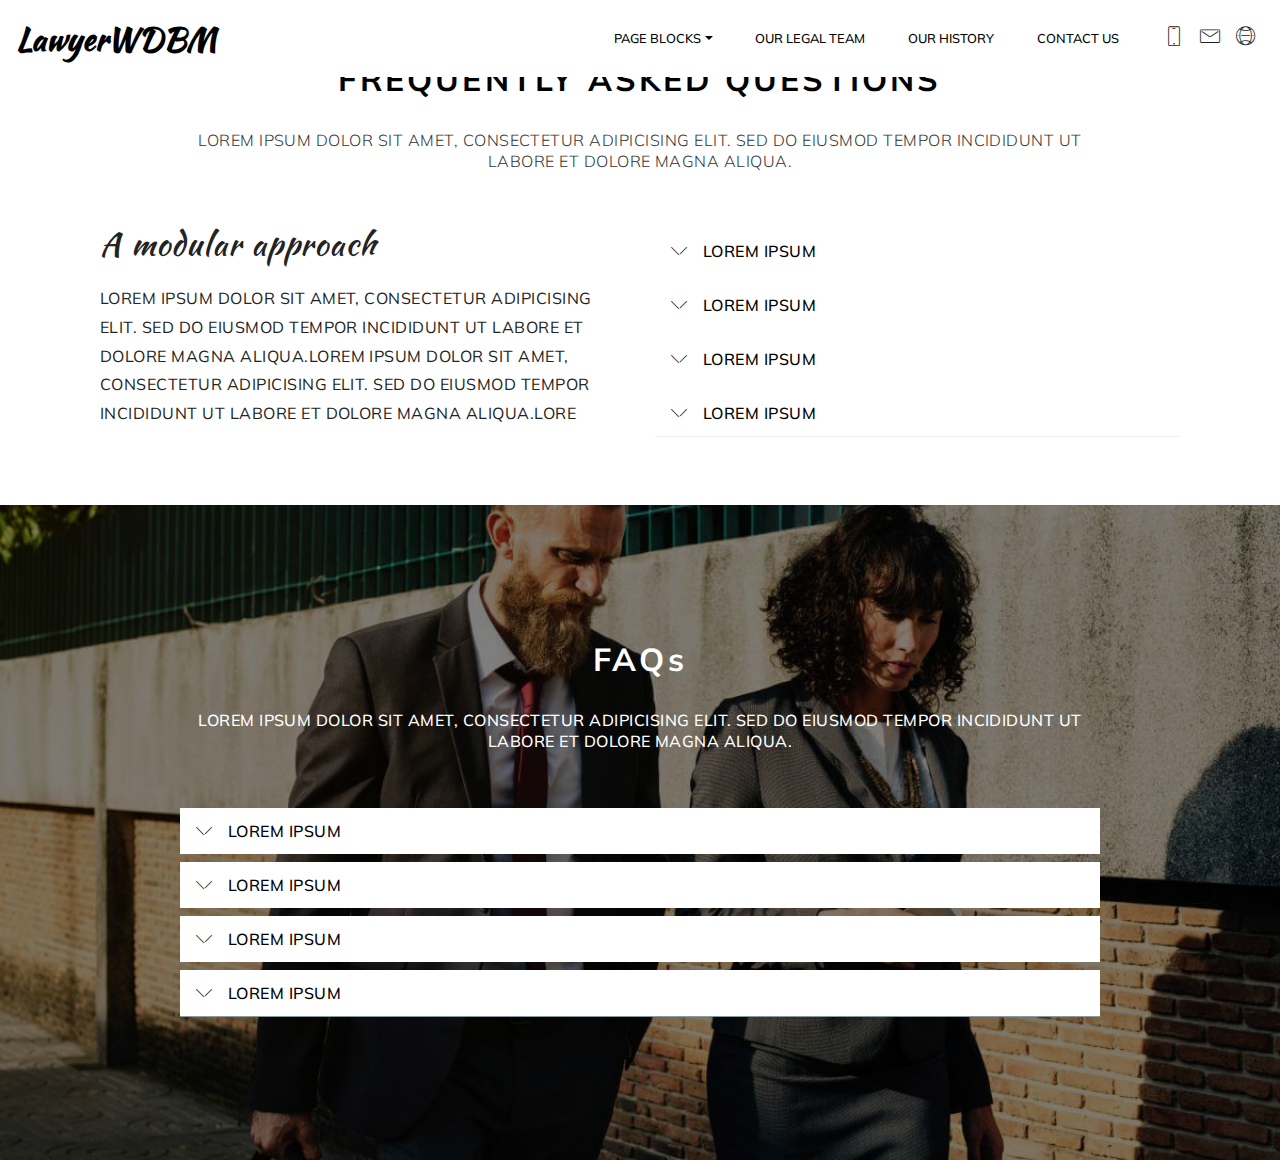
<file: page8.html>
<!DOCTYPE html>
<html  >
<head>
  
  <meta charset="UTF-8">
  <meta http-equiv="X-UA-Compatible" content="IE=edge">
  
  <meta name="viewport" content="width=device-width, initial-scale=1, minimum-scale=1">
  <link rel="shortcut icon" href="assets/images/logo2.png" type="image/x-icon">
  <meta name="description" content="webdesignsbymel.com">
  
  <title>FAQs</title>
  <link rel="stylesheet" href="assets/web/assets/mobirise-icons/mobirise-icons.css">
  <link rel="stylesheet" href="assets/tether/tether.min.css">
  <link rel="stylesheet" href="assets/bootstrap/css/bootstrap.min.css">
  <link rel="stylesheet" href="assets/bootstrap/css/bootstrap-grid.min.css">
  <link rel="stylesheet" href="assets/bootstrap/css/bootstrap-reboot.min.css">
  <link rel="stylesheet" href="assets/soundcloud-plugin/style.css">
  <link rel="stylesheet" href="assets/shopping-cart/minicart-theme.css">
  <link rel="stylesheet" href="assets/dropdown/css/style.css">
  <link rel="stylesheet" href="assets/theme/css/style.css">
  <link rel="stylesheet" href="assets/mobirise/css/mbr-additional.css" type="text/css">
  
  
  
</head>
<body>
  <section class="menu cid-qVTYwoxBY5" once="menu" id="menu2-c">

    
    

    <nav class="navbar navbar-dropdown navbar-fixed-top navbar-expand-lg">
        <div class="navbar-brand">
            
            <span class="navbar-caption-wrap"><a class="navbar-caption text-black display-5" href="index.html">LawyerWDBM</a></span>
        </div>
        <button class="navbar-toggler" type="button" data-toggle="collapse" data-target="#navbarSupportedContent" aria-controls="navbarNavAltMarkup" aria-expanded="false" aria-label="Toggle navigation">
            <div class="hamburger">
                <span></span>
                <span></span>
                <span></span>
                <span></span>
            </div>
        </button>
      <div class="collapse navbar-collapse" id="navbarSupportedContent">
            <ul class="navbar-nav nav-dropdown nav-right" data-app-modern-menu="true"><li class="nav-item dropdown">
                    <a class="nav-link link text-black dropdown-toggle display-4" href="#" data-toggle="dropdown-submenu" aria-expanded="false">PAGE BLOCKS</a><div class="dropdown-menu"><a class="text-black dropdown-item display-4" href="index.html">Header</a><a class="text-black dropdown-item display-4" href="page11.html" target="_blank">Features</a><a class="text-black dropdown-item display-4" href="page10.html" target="_blank">Articles</a><a class="text-black dropdown-item display-4" href="page13.html" target="_blank">Progress</a><a class="text-black dropdown-item display-4" href="page12.html" target="_blank">Images &amp; Videos</a><a class="text-black dropdown-item display-4" href="page8.html" target="_blank">FAQs</a><a class="text-black dropdown-item display-4" href="page6.html" target="_blank">Pricing</a><a class="text-black dropdown-item display-4" href="page5.html" target="_blank">Gallery</a></div>
                </li>
                <li class="nav-item">
                    <a class="nav-link link text-black display-4" href="page14.html#menu2-17" target="_blank">
                        OUR LEGAL TEAM
                    </a>
                </li>
                <li class="nav-item">
                    <a class="nav-link link text-black display-4" href="page15.html" target="_blank">
                        OUR HISTORY
                    </a>
                </li><li class="nav-item"><a class="nav-link link text-black display-4" href="page9.html" target="_blank">
                        CONTACT US</a></li></ul>
            <div class="icons-menu">
              <a href="tel:+1-901-4431844">
                <span class="p-2 mbr-iconfont mbri-mobile"></span>
              </a>
              <a href="mailto:webdesignsbymel@outlook.com">
                <span class="p-2 mbr-iconfont mbri-letter"></span>
              </a>
              <a href="http://webdesignsbymel.com" target="_blank">
                <span class="p-2 mbr-iconfont mbri-globe-2"></span>
              </a>
              
              
              
            </div>
            
      </div>
    </nav>
</section>

<section class="accordion2 cid-qVUfzc3fEW" id="accordion2-1j">

    


    
    <div class="container">
        <div class="row justify-content-center">
            <div class="col-md-10">
                <h2 class="mbr-section-title align-center pb-3 mbr-fonts-style mbr-bold display-2">
                    FREQUENTLY ASKED QUESTIONS
                </h2>
                <h3 class="mbr-section-subtitle pt-2 align-center mbr-light mbr-fonts-style display-7">
                    LOREM IPSUM DOLOR SIT AMET, CONSECTETUR ADIPICISING ELIT. SED DO EIUSMOD
                    TEMPOR INCIDIDUNT UT LABORE ET DOLORE MAGNA ALIQUA.
                </h3>
            </div>
        </div>
        <div class="media-container-row pt-5">
            <div class="col-md-6 content-block">
            <div class="accordion-content">
                <div id="bootstrap-accordion_7" class="panel-group accordionStyles accordion " role="tablist" aria-multiselectable="true">
                        <div class="card">
                            <div class="card-header" role="tab" id="headingOne">
                                <a role="button" class="collapsed panel-title text-black" data-toggle="collapse" data-core="" href="#collapse1_7" aria-expanded="false" aria-controls="collapse1">
                                    <span class="sign mbr-iconfont mbri-arrow-down inactive"></span>
                                    <h4 class="mbr-fonts-style header-text display-7">
                                        LOREM IPSUM
                                    </h4>
                                </a>
                            </div>
                            <div id="collapse1_7" class="panel-collapse noScroll collapse" role="tabpanel" aria-labelledby="headingOne" data-parent="#bootstrap-accordion_7">
                                <div class="panel-body p-4">
                                    <p class="mbr-fonts-style panel-text display-7">
                                       Lorem ipsum dolor sit amet, consectetur adipisicing elit. Voluptatibus, voluptas explicabo molestiae tempore natus velit sed aliquam ut! Culpa asperiores, error ullam qui! Commodi nobis distinctio aperiam totam perferendis quas.</p>
                                </div>
                            </div>
                        </div>
                
                        <div class="card">
                            <div class="card-header" role="tab" id="headingTwo">
                                <a role="button" class="collapsed panel-title text-black" data-toggle="collapse" data-core="" href="#collapse2_7" aria-expanded="false" aria-controls="collapse2">
                                    <span class="sign mbr-iconfont mbri-arrow-down inactive"></span>
                                    <h4 class="mbr-fonts-style header-text display-7">
                                        LOREM IPSUM
                                    </h4>
                                </a>
                                
                            </div>
                            <div id="collapse2_7" class="panel-collapse noScroll collapse" role="tabpanel" aria-labelledby="headingTwo" data-parent="#bootstrap-accordion_7">
                                <div class="panel-body p-4">
                                    <p class="mbr-fonts-style panel-text display-7">
                                       Lorem ipsum dolor sit amet, consectetur adipisicing elit. Id ullam sint repellat! Aliquid, odio magni ab rem eos odit, deleniti laboriosam voluptas inventore, iste suscipit sed ipsa! Ut aliquam, alias.</p>
                                </div>
                            </div>
                        </div>
                
                        <div class="card">
                            <div class="card-header" role="tab" id="headingThree">
                                <a role="button" class="collapsed panel-title text-black" data-toggle="collapse" data-core="" href="#collapse3_7" aria-expanded="false" aria-controls="collapse3">
                                    <span class="sign mbr-iconfont mbri-arrow-down inactive"></span>
                                    <h4 class="mbr-fonts-style header-text display-7">
                                        LOREM IPSUM
                                    </h4>
                                </a>
                            </div>
                            <div id="collapse3_7" class="panel-collapse noScroll collapse" role="tabpanel" aria-labelledby="headingThree" data-parent="#bootstrap-accordion_7">
                                <div class="panel-body p-4">
                                    <p class="mbr-fonts-style panel-text display-7">
                                       Lorem ipsum dolor sit amet, consectetur adipisicing elit. Illum sed exercitationem reiciendis suscipit sunt enim, tempore ex debitis fuga dolorum aliquid ea libero atque optio. Molestiae ullam at, quasi alias.</p>
                                </div>
                            </div>
                        </div>
                
                        <div class="card">
                            <div class="card-header" role="tab" id="headingFour">
                                <a role="button" class="collapsed panel-title text-black" data-toggle="collapse" data-core="" href="#collapse4_7" aria-expanded="false" aria-controls="collapse4">
                                    <span class="sign mbr-iconfont mbri-arrow-down inactive"></span>
                                    <h4 class="mbr-fonts-style header-text display-7">
                                        LOREM IPSUM
                                    </h4>
                                </a>
                            </div>
                            <div id="collapse4_7" class="panel-collapse noScroll collapse" role="tabpanel" aria-labelledby="headingFour" data-parent="#bootstrap-accordion_7">
                                <div class="panel-body p-4">
                                    <p class="mbr-fonts-style panel-text display-7">
                                       Lorem ipsum dolor sit amet, consectetur adipisicing elit. Voluptate veniam accusamus eaque recusandae modi velit a praesentium ipsa animi facilis repellendus magnam aliquam, numquam debitis fuga laboriosam, quos aut adipisci.</p>
                                </div>
                            </div>
                        </div>
                
                        
                
                        
                </div>
            </div>
            </div>
            <div class="col-md-6 content-block">
                <h5 class="text-section-title pb-3 align-left mbr-fonts-style display-5">
                    A modular approach  
                </h5>
                <p class="text-section-text align-left mbr-fonts-style display-7">
                    LOREM IPSUM DOLOR SIT AMET, CONSECTETUR ADIPICISING ELIT. SED DO EIUSMOD TEMPOR INCIDIDUNT UT LABORE ET DOLORE MAGNA ALIQUA.LOREM IPSUM DOLOR SIT AMET, CONSECTETUR ADIPICISING ELIT. SED DO EIUSMOD TEMPOR INCIDIDUNT UT LABORE ET DOLORE MAGNA ALIQUA.LORE</p>
        </div>
    </div>
    </div>         
</section>

<section class="accordion2 cid-qVUfA0EAYh" id="accordion3-1k">

    


    <div class="mbr-overlay" style="opacity: 0.5; background-color: rgb(0, 0, 0);">
    </div>
    <div class="container">
        <div class="row justify-content-center">
            <div class="col-md-10">
                <h2 class="mbr-section-title align-center pb-3 mbr-fonts-style mbr-bold display-2">
                        FAQs</h2>
                <h3 class="mbr-section-subtitle pt-2 align-center mbr-light mbr-fonts-style display-7">
                    LOREM IPSUM DOLOR SIT AMET, CONSECTETUR ADIPICISING ELIT. SED DO EIUSMOD
                    TEMPOR INCIDIDUNT UT LABORE ET DOLORE MAGNA ALIQUA.
                </h3>
            </div>
        </div>
        <div class="row pt-5 justify-content-center">
            <div class="col-md-10 accordion-section">
            <div class="accordion-content">
                
                <div id="bootstrap-accordion_8" class="panel-group accordionStyles accordion " role="tablist" aria-multiselectable="true">
                        <div class="card">
                            <div class="card-header" role="tab" id="headingOne">
                                <a role="button" class="collapsed panel-title text-black" data-toggle="collapse" data-core="" href="#collapse1_8" aria-expanded="false" aria-controls="collapse1">
                                    <span class="sign mbr-iconfont mbri-arrow-down inactive"></span>
                                    <h4 class="mbr-fonts-style header-text display-7">LOREM IPSUM</h4>
                                </a>
                            </div>
                            <div id="collapse1_8" class="panel-collapse noScroll collapse" role="tabpanel" aria-labelledby="headingOne" data-parent="#bootstrap-accordion_8">
                                <div class="panel-body p-4">
                                    <p class="mbr-fonts-style panel-text display-7">
                                       Lorem ipsum dolor sit amet, consectetur adipisicing elit. Voluptatibus, voluptas explicabo molestiae tempore natus velit sed aliquam ut! Culpa asperiores, error ullam qui! Commodi nobis distinctio aperiam totam perferendis quas.</p>
                                </div>
                            </div>
                        </div>
                
                        <div class="card">
                            <div class="card-header" role="tab" id="headingTwo">
                                <a role="button" class="collapsed panel-title text-black" data-toggle="collapse" data-core="" href="#collapse2_8" aria-expanded="false" aria-controls="collapse2">
                                    <span class="sign mbr-iconfont mbri-arrow-down inactive"></span>
                                    <h4 class="mbr-fonts-style header-text display-7">LOREM IPSUM</h4>
                                </a>
                                
                            </div>
                            <div id="collapse2_8" class="panel-collapse noScroll collapse" role="tabpanel" aria-labelledby="headingTwo" data-parent="#bootstrap-accordion_8">
                                <div class="panel-body p-4">
                                    <p class="mbr-fonts-style panel-text display-7">
                                       Lorem ipsum dolor sit amet, consectetur adipisicing elit. Id ullam sint repellat! Aliquid, odio magni ab rem eos odit, deleniti laboriosam voluptas inventore, iste suscipit sed ipsa! Ut aliquam, alias.</p>
                                </div>
                            </div>
                        </div>
                
                        <div class="card">
                            <div class="card-header" role="tab" id="headingThree">
                                <a role="button" class="collapsed panel-title text-black" data-toggle="collapse" data-core="" href="#collapse3_8" aria-expanded="false" aria-controls="collapse3">
                                    <span class="sign mbr-iconfont mbri-arrow-down inactive"></span>
                                    <h4 class="mbr-fonts-style header-text display-7">LOREM IPSUM</h4>
                                </a>
                            </div>
                            <div id="collapse3_8" class="panel-collapse noScroll collapse" role="tabpanel" aria-labelledby="headingThree" data-parent="#bootstrap-accordion_8">
                                <div class="panel-body p-4">
                                    <p class="mbr-fonts-style panel-text display-7">
                                       Lorem ipsum dolor sit amet, consectetur adipisicing elit. Illum sed exercitationem reiciendis suscipit sunt enim, tempore ex debitis fuga dolorum aliquid ea libero atque optio. Molestiae ullam at, quasi alias.</p>
                                </div>
                            </div>
                        </div>
                
                        <div class="card">
                            <div class="card-header" role="tab" id="headingFour">
                                <a role="button" class="collapsed panel-title text-black" data-toggle="collapse" data-core="" href="#collapse4_8" aria-expanded="false" aria-controls="collapse4">
                                    <span class="sign mbr-iconfont mbri-arrow-down inactive"></span>
                                    <h4 class="mbr-fonts-style header-text display-7">LOREM IPSUM</h4>
                                </a>
                            </div>
                            <div id="collapse4_8" class="panel-collapse noScroll collapse" role="tabpanel" aria-labelledby="headingFour" data-parent="#bootstrap-accordion_8">
                                <div class="panel-body p-4">
                                    <p class="mbr-fonts-style panel-text display-7">
                                       Lorem ipsum dolor sit amet, consectetur adipisicing elit. Voluptate veniam accusamus eaque recusandae modi velit a praesentium ipsa animi facilis repellendus magnam aliquam, numquam debitis fuga laboriosam, quos aut adipisci.</p>
                                </div>
                            </div>
                        </div>
                
                        
                
                        
                </div>
            </div>
            </div>
            
    </div>
    </div>         
</section>


  <script src="assets/web/assets/jquery/jquery.min.js"></script>
  <script src="assets/popper/popper.min.js"></script>
  <script src="assets/tether/tether.min.js"></script>
  <script src="assets/bootstrap/js/bootstrap.min.js"></script>
  <script src="assets/smoothscroll/smooth-scroll.js"></script>
        <script src="assets/dropdown/js/nav-dropdown.js"></script>
  <script src="assets/dropdown/js/navbar-dropdown.js"></script>
  <script src="assets/touchswipe/jquery.touch-swipe.min.js"></script>
  <script src="assets/mbr-switch-arrow/mbr-switch-arrow.js"></script>
  <script src="assets/theme/js/script.js"></script>
  
  
</body>
</html>
</file>
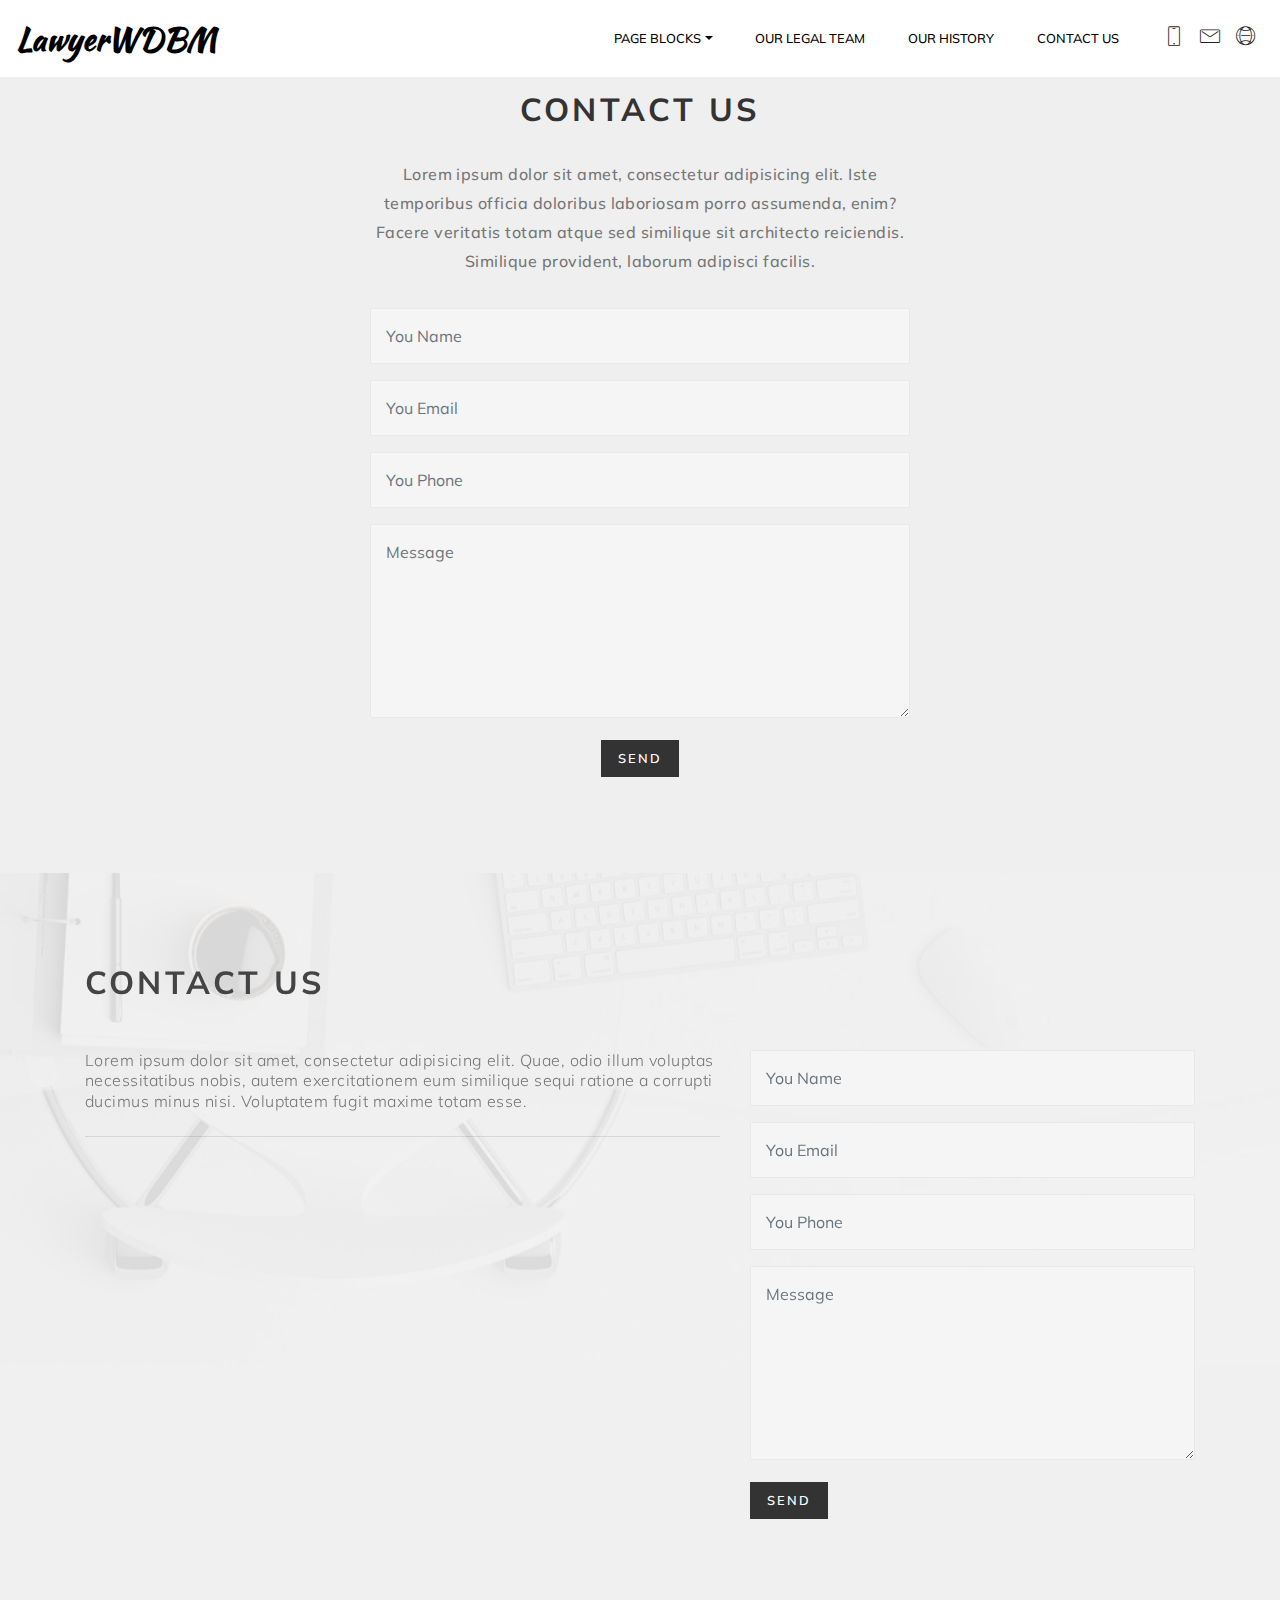
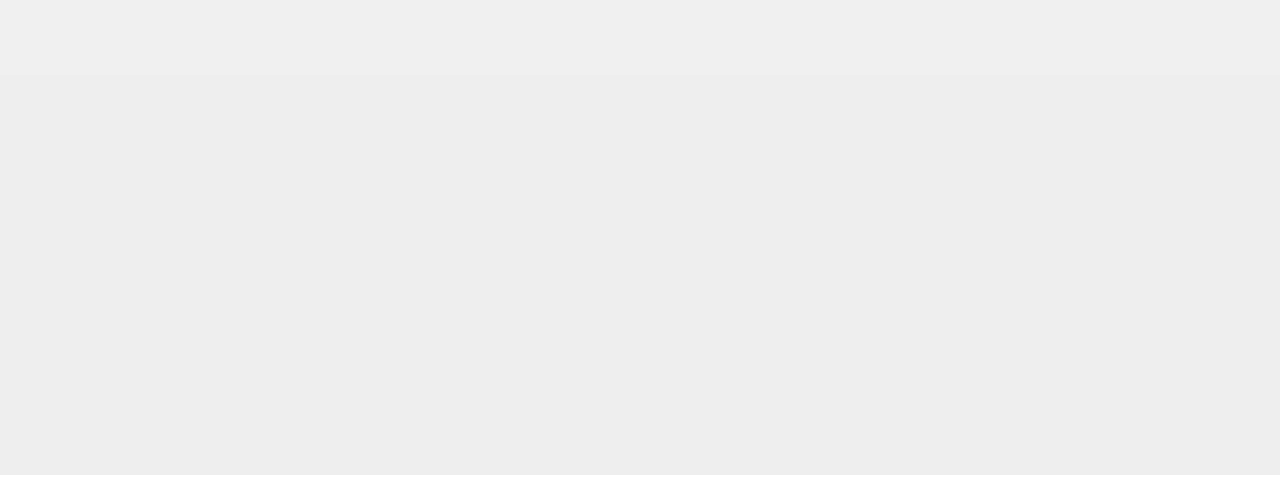
<file: page9.html>
<!DOCTYPE html>
<html  >
<head>
  
  <meta charset="UTF-8">
  <meta http-equiv="X-UA-Compatible" content="IE=edge">
  
  <meta name="viewport" content="width=device-width, initial-scale=1, minimum-scale=1">
  <link rel="shortcut icon" href="assets/images/logo2.png" type="image/x-icon">
  <meta name="description" content="webdesignsbymel.com">
  
  <title>Contact Us</title>
  <link rel="stylesheet" href="assets/web/assets/mobirise-icons/mobirise-icons.css">
  <link rel="stylesheet" href="assets/tether/tether.min.css">
  <link rel="stylesheet" href="assets/soundcloud-plugin/style.css">
  <link rel="stylesheet" href="assets/bootstrap/css/bootstrap.min.css">
  <link rel="stylesheet" href="assets/bootstrap/css/bootstrap-grid.min.css">
  <link rel="stylesheet" href="assets/bootstrap/css/bootstrap-reboot.min.css">
  <link rel="stylesheet" href="assets/shopping-cart/minicart-theme.css">
  <link rel="stylesheet" href="assets/dropdown/css/style.css">
  <link rel="stylesheet" href="assets/theme/css/style.css">
  <link rel="stylesheet" href="assets/mobirise/css/mbr-additional.css" type="text/css">
  
  
  
</head>
<body>
  <section class="menu cid-qVTYwoxBY5" once="menu" id="menu2-d">

    
    

    <nav class="navbar navbar-dropdown navbar-fixed-top navbar-expand-lg">
        <div class="navbar-brand">
            
            <span class="navbar-caption-wrap"><a class="navbar-caption text-black display-5" href="index.html">LawyerWDBM</a></span>
        </div>
        <button class="navbar-toggler" type="button" data-toggle="collapse" data-target="#navbarSupportedContent" aria-controls="navbarNavAltMarkup" aria-expanded="false" aria-label="Toggle navigation">
            <div class="hamburger">
                <span></span>
                <span></span>
                <span></span>
                <span></span>
            </div>
        </button>
      <div class="collapse navbar-collapse" id="navbarSupportedContent">
            <ul class="navbar-nav nav-dropdown nav-right" data-app-modern-menu="true"><li class="nav-item dropdown">
                    <a class="nav-link link text-black dropdown-toggle display-4" href="#" data-toggle="dropdown-submenu" aria-expanded="false">PAGE BLOCKS</a><div class="dropdown-menu"><a class="text-black dropdown-item display-4" href="index.html">Header</a><a class="text-black dropdown-item display-4" href="page11.html" target="_blank">Features</a><a class="text-black dropdown-item display-4" href="page10.html" target="_blank">Articles</a><a class="text-black dropdown-item display-4" href="page13.html" target="_blank">Progress</a><a class="text-black dropdown-item display-4" href="page12.html" target="_blank">Images &amp; Videos</a><a class="text-black dropdown-item display-4" href="page8.html" target="_blank">FAQs</a><a class="text-black dropdown-item display-4" href="page6.html" target="_blank">Pricing</a><a class="text-black dropdown-item display-4" href="page5.html" target="_blank">Gallery</a></div>
                </li>
                <li class="nav-item">
                    <a class="nav-link link text-black display-4" href="page14.html#menu2-17" target="_blank">
                        OUR LEGAL TEAM
                    </a>
                </li>
                <li class="nav-item">
                    <a class="nav-link link text-black display-4" href="page15.html" target="_blank">
                        OUR HISTORY
                    </a>
                </li><li class="nav-item"><a class="nav-link link text-black display-4" href="page9.html" target="_blank">
                        CONTACT US</a></li></ul>
            <div class="icons-menu">
              <a href="tel:+1-901-4431844">
                <span class="p-2 mbr-iconfont mbri-mobile"></span>
              </a>
              <a href="mailto:webdesignsbymel@outlook.com">
                <span class="p-2 mbr-iconfont mbri-letter"></span>
              </a>
              <a href="http://webdesignsbymel.com" target="_blank">
                <span class="p-2 mbr-iconfont mbri-globe-2"></span>
              </a>
              
              
              
            </div>
            
      </div>
    </nav>
</section>

<section class="mbr-section form3 cid-qVUf8WrUDA" id="form3-1g">

    

    
    <div class="container">
        <div class="row justify-content-center">
         
        <div class="media-container-column col-lg-6 col-md-10 col-sm-12 align-center" data-form-type="formoid">
            <h2 class="mbr-section-title mbr-fonts-style mbr-bold display-2">
                CONTACT US
            </h2>    
            <h3 class="mbr-section-subtitle mbr-fonts-style display-7">
                Lorem ipsum dolor sit amet, consectetur adipisicing elit. Iste temporibus officia doloribus laboriosam porro assumenda, enim? Facere veritatis totam atque sed similique sit architecto reiciendis. Similique provident, laborum adipisci facilis.
            </h3>
            <div data-form-alert="" hidden="">
                    Thanks for filling out the form!
            </div>    
            <form class="mbr-form" action="https://mobirise.com/" method="post" data-form-title="Mobirise Form"><input type="hidden" name="email" data-form-email="true" value="iNMxrbO9RZAoQvU5uUgiUkpVOSEptUXBwqctOoMbOYJYj1jeZpgEX8E5q0onPt432Dk5lEXK+eMKMq0FKXw/Tb8qtbb3udXcbtVDEwBuKplcRmmg9pL1ESdeCQwLXoO9">
                <div class="row row-sm-offset">
                    <div class="col-md-12 multi-horizontal" data-for="name">
                        <div class="form-group">        
                            <input type="text" class="form-control" name="name" placeholder="You Name" data-form-field="Name" required="" id="name-form3-1g">
                        </div>
                    </div>
                    <div class="col-md-12 multi-horizontal" data-for="email">
                        <div class="form-group">       
                            <input type="email" class="form-control" name="email" placeholder="You Email" data-form-field="Email" required="" id="email-form3-1g">
                        </div>
                    </div>
                    <div class="col-md-12 multi-horizontal" data-for="phone">
                        <div class="form-group">       
                            <input type="tel" class="form-control" name="phone" placeholder="You Phone" data-form-field="Phone" id="phone-form3-1g">
                        </div>
                    </div>
                </div>
                <div class="form-group" data-for="message">        
                    <textarea type="text" class="form-control" name="message" rows="7" placeholder="Message" data-form-field="Message" id="message-form3-1g"></textarea>
                </div>
                <span class="input-group-btn"><button href="" type="submit" class="btn btn-form btn-black display-4">SEND</button></span>
            </form>
        </div>
    </div>
  </div>      
</section>

<section class="mbr-section form2 cid-qVUf9IpmJv mbr-parallax-background" id="form2-1h">

    

    <div class="mbr-overlay" style="opacity: 0.9; background-color: rgb(239, 239, 239);">
    </div>
    <div class="container">
        <h2 class="mbr-section-title pb-3 mbr-fonts-style align-left mbr-bold display-2">
            CONTACT US
        </h2>
        <div class="row align-items-start">
            <div class=" title col-12 col-lg-7 col-md-12">
                <h3 class="mbr-section-subtitle  mbr-light pb-2 mbr-fonts-style align-left display-7">Lorem ipsum dolor sit amet, consectetur adipisicing elit. Quae, odio illum voluptas necessitatibus nobis, autem exercitationem eum similique sequi ratione a corrupti ducimus minus nisi. Voluptatem fugit maxime totam esse.</h3>
                <hr>     
                
                <div class="google-map"><iframe frameborder="0" style="border:0" src="https://www.google.com/maps/embed/v1/place?key=AIzaSyCy9r70T3NYf3PhvVflTo0_zdif2_IoIYs&amp;q=place_id:ChIJn6wOs6lZwokRLKy1iqRcoKw" allowfullscreen=""></iframe></div>
            </div>
            <div class="media-container-column col-lg-5 ml-auto col-md-12" data-form-type="formoid">            
                <div data-form-alert="" hidden="">
                    Thanks for filling out the form!
                </div>
                <form class="mbr-form" action="https://mobirise.com/" method="post" data-form-title="Mobirise Form"><input type="hidden" name="email" data-form-email="true" value="agB3AS/GlspknAbgK8xzMZdJHlc+57jrhoPSZ2UVBzcqC3DJnH/yYiGaxckqX2oI4X0UvlrD+fuh6z7WPzwc28mETyl0i/ejH+J756fW4zfbuTDz+0fHBDA6HvGR7cZ3">
                    <div class="row row-sm-offset">
                        <div class="col-md-12 multi-horizontal" data-for="name">
                            <div class="form-group">
                                <input type="text" class="form-control" name="name" placeholder="You Name" data-form-field="Name" required="" id="name-form2-1h">
                            </div>
                        </div>
                        <div class="col-md-12 multi-horizontal" data-for="email">
                            <div class="form-group">
                                <input type="email" class="form-control" name="email" placeholder="You Email" data-form-field="Email" required="" id="email-form2-1h">
                            </div>
                        </div>
                        <div class="col-md-12 multi-horizontal" data-for="phone">
                            <div class="form-group">
                                <input type="tel" class="form-control" name="phone" placeholder="You Phone" data-form-field="Phone" id="phone-form2-1h">
                            </div>
                        </div>
                    </div>
                    <div class="form-group" data-for="message">
                        <textarea type="text" class="form-control" name="message" rows="7" placeholder="Message" data-form-field="Message" id="message-form2-1h"></textarea>
                    </div>
                    <span class="input-group-btn"><button href="" type="submit" class="btn btn-form btn-black display-4">SEND</button></span>
                </form>
            </div>
    </div>
  </div>      
</section>

<section class="map1 cid-qVUfaInQxd" id="map1-1i">
     
    <div class="google-map"><iframe frameborder="0" style="border:0" src="https://www.google.com/maps/embed/v1/place?key=AIzaSyCy9r70T3NYf3PhvVflTo0_zdif2_IoIYs&amp;q=place_id:ChIJn6wOs6lZwokRLKy1iqRcoKw" allowfullscreen=""></iframe></div>
</section>


  <script src="assets/web/assets/jquery/jquery.min.js"></script>
  <script src="assets/popper/popper.min.js"></script>
  <script src="assets/tether/tether.min.js"></script>
  <script src="assets/bootstrap/js/bootstrap.min.js"></script>
  <script src="assets/smoothscroll/smooth-scroll.js"></script>
        <script src="assets/dropdown/js/nav-dropdown.js"></script>
  <script src="assets/dropdown/js/navbar-dropdown.js"></script>
  <script src="assets/touchswipe/jquery.touch-swipe.min.js"></script>
  <script src="assets/parallax/jarallax.min.js"></script>
  <script src="assets/theme/js/script.js"></script>
  <script src="assets/formoid/formoid.min.js"></script>
  
  
</body>
</html>
</file>
<file: assets/web/assets/mobirise-icons/mobirise-icons.css>
@font-face {
  font-family: 'MobiriseIcons';
  src:  url('mobirise-icons.eot?spat4u');
  src:  url('mobirise-icons.eot?spat4u#iefix') format('embedded-opentype'),
    url('mobirise-icons.ttf?spat4u') format('truetype'),
    url('mobirise-icons.woff?spat4u') format('woff'),
    url('mobirise-icons.svg?spat4u#MobiriseIcons') format('svg');
  font-weight: normal;
  font-style: normal;
}

[class^="mbri-"], [class*=" mbri-"] {
  /* use !important to prevent issues with browser extensions that change fonts */
  font-family: MobiriseIcons !important;
  speak: none;
  font-style: normal;
  font-weight: normal;
  font-variant: normal;
  text-transform: none;
  line-height: 1;

  /* Better Font Rendering =========== */
  -webkit-font-smoothing: antialiased;
  -moz-osx-font-smoothing: grayscale;
}

.mbri-add-submenu:before {
  content: "\e900";
}
.mbri-alert:before {
  content: "\e901";
}
.mbri-align-center:before {
  content: "\e902";
}
.mbri-align-justify:before {
  content: "\e903";
}
.mbri-align-left:before {
  content: "\e904";
}
.mbri-align-right:before {
  content: "\e905";
}
.mbri-android:before {
  content: "\e906";
}
.mbri-apple:before {
  content: "\e907";
}
.mbri-arrow-down:before {
  content: "\e908";
}
.mbri-arrow-next:before {
  content: "\e909";
}
.mbri-arrow-prev:before {
  content: "\e90a";
}
.mbri-arrow-up:before {
  content: "\e90b";
}
.mbri-bold:before {
  content: "\e90c";
}
.mbri-bookmark:before {
  content: "\e90d";
}
.mbri-bootstrap:before {
  content: "\e90e";
}
.mbri-briefcase:before {
  content: "\e90f";
}
.mbri-browse:before {
  content: "\e910";
}
.mbri-bulleted-list:before {
  content: "\e911";
}
.mbri-calendar:before {
  content: "\e912";
}
.mbri-camera:before {
  content: "\e913";
}
.mbri-cart-add:before {
  content: "\e914";
}
.mbri-cart-full:before {
  content: "\e915";
}
.mbri-cash:before {
  content: "\e916";
}
.mbri-change-style:before {
  content: "\e917";
}
.mbri-chat:before {
  content: "\e918";
}
.mbri-clock:before {
  content: "\e919";
}
.mbri-close:before {
  content: "\e91a";
}
.mbri-cloud:before {
  content: "\e91b";
}
.mbri-code:before {
  content: "\e91c";
}
.mbri-contact-form:before {
  content: "\e91d";
}
.mbri-credit-card:before {
  content: "\e91e";
}
.mbri-cursor-click:before {
  content: "\e91f";
}
.mbri-cust-feedback:before {
  content: "\e920";
}
.mbri-database:before {
  content: "\e921";
}
.mbri-delivery:before {
  content: "\e922";
}
.mbri-desktop:before {
  content: "\e923";
}
.mbri-devices:before {
  content: "\e924";
}
.mbri-down:before {
  content: "\e925";
}
.mbri-download:before {
  content: "\e989";
}
.mbri-drag-n-drop:before {
  content: "\e927";
}
.mbri-drag-n-drop2:before {
  content: "\e928";
}
.mbri-edit:before {
  content: "\e929";
}
.mbri-edit2:before {
  content: "\e92a";
}
.mbri-error:before {
  content: "\e92b";
}
.mbri-extension:before {
  content: "\e92c";
}
.mbri-features:before {
  content: "\e92d";
}
.mbri-file:before {
  content: "\e92e";
}
.mbri-flag:before {
  content: "\e92f";
}
.mbri-folder:before {
  content: "\e930";
}
.mbri-gift:before {
  content: "\e931";
}
.mbri-github:before {
  content: "\e932";
}
.mbri-globe:before {
  content: "\e933";
}
.mbri-globe-2:before {
  content: "\e934";
}
.mbri-growing-chart:before {
  content: "\e935";
}
.mbri-hearth:before {
  content: "\e936";
}
.mbri-help:before {
  content: "\e937";
}
.mbri-home:before {
  content: "\e938";
}
.mbri-hot-cup:before {
  content: "\e939";
}
.mbri-idea:before {
  content: "\e93a";
}
.mbri-image-gallery:before {
  content: "\e93b";
}
.mbri-image-slider:before {
  content: "\e93c";
}
.mbri-info:before {
  content: "\e93d";
}
.mbri-italic:before {
  content: "\e93e";
}
.mbri-key:before {
  content: "\e93f";
}
.mbri-laptop:before {
  content: "\e940";
}
.mbri-layers:before {
  content: "\e941";
}
.mbri-left-right:before {
  content: "\e942";
}
.mbri-left:before {
  content: "\e943";
}
.mbri-letter:before {
  content: "\e944";
}
.mbri-like:before {
  content: "\e945";
}
.mbri-link:before {
  content: "\e946";
}
.mbri-lock:before {
  content: "\e947";
}
.mbri-login:before {
  content: "\e948";
}
.mbri-logout:before {
  content: "\e949";
}
.mbri-magic-stick:before {
  content: "\e94a";
}
.mbri-map-pin:before {
  content: "\e94b";
}
.mbri-menu:before {
  content: "\e94c";
}
.mbri-mobile:before {
  content: "\e94d";
}
.mbri-mobile2:before {
  content: "\e94e";
}
.mbri-mobirise:before {
  content: "\e94f";
}
.mbri-more-horizontal:before {
  content: "\e950";
}
.mbri-more-vertical:before {
  content: "\e951";
}
.mbri-music:before {
  content: "\e952";
}
.mbri-new-file:before {
  content: "\e953";
}
.mbri-numbered-list:before {
  content: "\e954";
}
.mbri-opened-folder:before {
  content: "\e955";
}
.mbri-pages:before {
  content: "\e956";
}
.mbri-paper-plane:before {
  content: "\e957";
}
.mbri-paperclip:before {
  content: "\e958";
}
.mbri-photo:before {
  content: "\e959";
}
.mbri-photos:before {
  content: "\e95a";
}
.mbri-pin:before {
  content: "\e95b";
}
.mbri-play:before {
  content: "\e95c";
}
.mbri-plus:before {
  content: "\e95d";
}
.mbri-preview:before {
  content: "\e95e";
}
.mbri-print:before {
  content: "\e95f";
}
.mbri-protect:before {
  content: "\e960";
}
.mbri-question:before {
  content: "\e961";
}
.mbri-quote-left:before {
  content: "\e962";
}
.mbri-quote-right:before {
  content: "\e963";
}
.mbri-refresh:before {
  content: "\e964";
}
.mbri-responsive:before {
  content: "\e965";
}
.mbri-right:before {
  content: "\e966";
}
.mbri-rocket:before {
  content: "\e967";
}
.mbri-sad-face:before {
  content: "\e968";
}
.mbri-sale:before {
  content: "\e969";
}
.mbri-save:before {
  content: "\e96a";
}
.mbri-search:before {
  content: "\e96b";
}
.mbri-setting:before {
  content: "\e96c";
}
.mbri-setting2:before {
  content: "\e96d";
}
.mbri-setting3:before {
  content: "\e96e";
}
.mbri-share:before {
  content: "\e96f";
}
.mbri-shopping-bag:before {
  content: "\e970";
}
.mbri-shopping-basket:before {
  content: "\e971";
}
.mbri-shopping-cart:before {
  content: "\e972";
}
.mbri-sites:before {
  content: "\e973";
}
.mbri-smile-face:before {
  content: "\e974";
}
.mbri-speed:before {
  content: "\e975";
}
.mbri-star:before {
  content: "\e976";
}
.mbri-success:before {
  content: "\e977";
}
.mbri-sun:before {
  content: "\e978";
}
.mbri-sun2:before {
  content: "\e979";
}
.mbri-tablet:before {
  content: "\e97a";
}
.mbri-tablet-vertical:before {
  content: "\e97b";
}
.mbri-target:before {
  content: "\e97c";
}
.mbri-timer:before {
  content: "\e97d";
}
.mbri-to-ftp:before {
  content: "\e97e";
}
.mbri-to-local-drive:before {
  content: "\e97f";
}
.mbri-touch-swipe:before {
  content: "\e980";
}
.mbri-touch:before {
  content: "\e981";
}
.mbri-trash:before {
  content: "\e982";
}
.mbri-underline:before {
  content: "\e983";
}
.mbri-unlink:before {
  content: "\e984";
}
.mbri-unlock:before {
  content: "\e985";
}
.mbri-up-down:before {
  content: "\e986";
}
.mbri-up:before {
  content: "\e987";
}
.mbri-update:before {
  content: "\e988";
}
.mbri-upload:before {
 content: "\e926"; 
}
.mbri-user:before {
  content: "\e98a";
}
.mbri-user2:before {
  content: "\e98b";
}
.mbri-users:before {
  content: "\e98c";
}
.mbri-video:before {
  content: "\e98d";
}
.mbri-video-play:before {
  content: "\e98e";
}
.mbri-watch:before {
  content: "\e98f";
}
.mbri-website-theme:before {
  content: "\e990";
}
.mbri-wifi:before {
  content: "\e991";
}
.mbri-windows:before {
  content: "\e992";
}
.mbri-zoom-out:before {
  content: "\e993";
}
.mbri-redo:before {
  content: "\e994";
}
.mbri-undo:before {
  content: "\e995";
}
</file>
<file: assets/soundcloud-plugin/style.css>
.addons-container {
  position: relative;
  margin-left: auto;
  margin-right: auto;
  padding-right: 15px;
  padding-left: 15px; }
  @media (min-width: 576px) {
    .addons-container {
      padding-right: 15px;
      padding-left: 15px; } }
  @media (min-width: 768px) {
    .addons-container {
      padding-right: 15px;
      padding-left: 15px; } }
  @media (min-width: 992px) {
    .addons-container {
      padding-right: 15px;
      padding-left: 15px; } }
  @media (min-width: 1200px) {
    .addons-container {
      padding-right: 15px;
      padding-left: 15px; } }
  @media (min-width: 576px) {
    .addons-container {
      width: 540px;
      max-width: 100%; } }
  @media (min-width: 768px) {
    .addons-container {
      width: 720px;
      max-width: 100%; } }
  @media (min-width: 992px) {
    .addons-container {
      width: 960px;
      max-width: 100%; } }
  @media (min-width: 1200px) {
    .addons-container {
      width: 1140px;
      max-width: 100%; } }

.addons-container-inner{
    position: relative;
    width: 100%;
    min-height: 1px;
    padding-right: 15px;
    padding-left: 15px;
}
@media (min-width: 567px) {
    .addons-container-inner{
        -ms-flex: 0 0 66.666667%;
        flex: 0 0 66.666667%;
        max-width: 66.666667%;
    }
}
.addons-row{
    display: flex;
    justify-content:center;
}
</file>
<file: assets/dropdown/css/style.css>
.navbar-dropdown {
  left: 0;
  padding: 0;
  position: absolute;
  right: 0;
  top: 0;
  transition: all 0.45s ease;
  z-index: 1030;
  background: #282828; }
  .navbar-dropdown .navbar-logo {
    margin-right: 0.8rem;
    transition: margin 0.3s ease-in-out;
    vertical-align: middle; }
    .navbar-dropdown .navbar-logo img {
      height: 3.125rem;
      transition: all 0.3s ease-in-out; }
    .navbar-dropdown .navbar-logo.mbr-iconfont {
      font-size: 3.125rem;
      line-height: 3.125rem; }
  .navbar-dropdown .navbar-caption {
    font-weight: 700;
    white-space: normal;
    vertical-align: -4px;
    line-height: 3.125rem !important; }
    .navbar-dropdown .navbar-caption, .navbar-dropdown .navbar-caption:hover {
      color: inherit;
      text-decoration: none; }
  .navbar-dropdown .mbr-iconfont + .navbar-caption {
    vertical-align: -1px; }
  .navbar-dropdown.navbar-fixed-top {
    position: fixed; }
  .navbar-dropdown .navbar-brand span {
    vertical-align: -4px; }
  .navbar-dropdown.bg-color.transparent {
    background: none; }
  .navbar-dropdown.navbar-short .navbar-brand {
    padding: 0.625rem 0; }
    .navbar-dropdown.navbar-short .navbar-brand span {
      vertical-align: -1px; }
  .navbar-dropdown.navbar-short .navbar-caption {
    line-height: 2.375rem !important;
    vertical-align: -2px; }
  .navbar-dropdown.navbar-short .navbar-logo {
    margin-right: 0.5rem; }
    .navbar-dropdown.navbar-short .navbar-logo img {
      height: 2.375rem; }
    .navbar-dropdown.navbar-short .navbar-logo.mbr-iconfont {
      font-size: 2.375rem;
      line-height: 2.375rem; }
  .navbar-dropdown.navbar-short .mbr-table-cell {
    height: 3.625rem; }
  .navbar-dropdown .navbar-close {
    left: 0.6875rem;
    position: fixed;
    top: 0.75rem;
    z-index: 1000; }
  .navbar-dropdown .hamburger-icon {
    content: "";
    display: inline-block;
    vertical-align: middle;
    width: 16px;
    -webkit-box-shadow: 0 -6px 0 1px #282828,0 0 0 1px #282828,0 6px 0 1px #282828;
    -moz-box-shadow: 0 -6px 0 1px #282828,0 0 0 1px #282828,0 6px 0 1px #282828;
    box-shadow: 0 -6px 0 1px #282828,0 0 0 1px #282828,0 6px 0 1px #282828; }

.dropdown-menu .dropdown-toggle[data-toggle="dropdown-submenu"]::after {
  border-bottom: 0.35em solid transparent;
  border-left: 0.35em solid;
  border-right: 0;
  border-top: 0.35em solid transparent;
  margin-left: 0.3rem; }

.dropdown-menu .dropdown-item:focus {
  outline: 0; }

.nav-dropdown {
  font-size: 0.75rem;
  font-weight: 500;
  height: auto !important; }
  .nav-dropdown .nav-btn {
    padding-left: 1rem; }
  .nav-dropdown .link {
    margin: .667em 1.667em;
    font-weight: 500;
    padding: 0;
    transition: color .2s ease-in-out; }
    .nav-dropdown .link.dropdown-toggle {
      margin-right: 2.583em; }
      .nav-dropdown .link.dropdown-toggle::after {
        margin-left: .25rem;
        border-top: 0.35em solid;
        border-right: 0.35em solid transparent;
        border-left: 0.35em solid transparent;
        border-bottom: 0; }
      .nav-dropdown .link.dropdown-toggle[aria-expanded="true"] {
        margin: 0;
        padding: 0.667em 3.263em  0.667em 1.667em; }
  .nav-dropdown .link::after,
  .nav-dropdown .dropdown-item::after {
    color: inherit; }
  .nav-dropdown .btn {
    font-size: 0.75rem;
    font-weight: 700;
    letter-spacing: 0;
    margin-bottom: 0;
    padding-left: 1.25rem;
    padding-right: 1.25rem; }
  .nav-dropdown .dropdown-menu {
    border-radius: 0;
    border: 0;
    left: 0;
    margin: 0;
    padding-bottom: 1.25rem;
    padding-top: 1.25rem;
    position: relative; }
  .nav-dropdown .dropdown-submenu {
    margin-left: 0.125rem;
    top: 0; }
  .nav-dropdown .dropdown-item {
    font-weight: 500;
    line-height: 2;
    padding: 0.3846em 4.615em 0.3846em 1.5385em;
    position: relative;
    transition: color .2s ease-in-out, background-color .2s ease-in-out; }
    .nav-dropdown .dropdown-item::after {
      margin-top: -0.3077em;
      position: absolute;
      right: 1.1538em;
      top: 50%; }
    .nav-dropdown .dropdown-item:focus, .nav-dropdown .dropdown-item:hover {
      background: none; }

@media (max-width: 767px) {
  .nav-dropdown.navbar-toggleable-sm {
    bottom: 0;
    display: none;
    left: 0;
    overflow-x: hidden;
    position: fixed;
    top: 0;
    transform: translateX(-100%);
    -ms-transform: translateX(-100%);
    -webkit-transform: translateX(-100%);
    width: 18.75rem;
    z-index: 999; } }
.nav-dropdown.navbar-toggleable-xl {
  bottom: 0;
  display: none;
  left: 0;
  overflow-x: hidden;
  position: fixed;
  top: 0;
  transform: translateX(-100%);
  -ms-transform: translateX(-100%);
  -webkit-transform: translateX(-100%);
  width: 18.75rem;
  z-index: 999; }

.nav-dropdown-sm {
  display: block !important;
  overflow-x: hidden;
  overflow: auto;
  padding-top: 3.875rem; }
  .nav-dropdown-sm::after {
    content: "";
    display: block;
    height: 3rem;
    width: 100%; }
  .nav-dropdown-sm.collapse.in ~ .navbar-close {
    display: block !important; }
  .nav-dropdown-sm.collapsing, .nav-dropdown-sm.collapse.in {
    transform: translateX(0);
    -ms-transform: translateX(0);
    -webkit-transform: translateX(0);
    transition: all 0.25s ease-out;
    -webkit-transition: all 0.25s ease-out;
    background: #282828; }
  .nav-dropdown-sm.collapsing[aria-expanded="false"] {
    transform: translateX(-100%);
    -ms-transform: translateX(-100%);
    -webkit-transform: translateX(-100%); }
  .nav-dropdown-sm .nav-item {
    display: block;
    margin-left: 0 !important;
    padding-left: 0; }
  .nav-dropdown-sm .link,
  .nav-dropdown-sm .dropdown-item {
    border-top: 1px dotted rgba(255, 255, 255, 0.1);
    font-size: 0.8125rem;
    line-height: 1.6;
    margin: 0 !important;
    padding: 0.875rem 2.4rem 0.875rem 1.5625rem !important;
    position: relative;
    white-space: normal; }
    .nav-dropdown-sm .link:focus, .nav-dropdown-sm .link:hover,
    .nav-dropdown-sm .dropdown-item:focus,
    .nav-dropdown-sm .dropdown-item:hover {
      background: rgba(0, 0, 0, 0.2) !important;
      color: #c0a375; }
  .nav-dropdown-sm .nav-btn {
    position: relative;
    padding: 1.5625rem 1.5625rem 0 1.5625rem; }
    .nav-dropdown-sm .nav-btn::before {
      border-top: 1px dotted rgba(255, 255, 255, 0.1);
      content: "";
      left: 0;
      position: absolute;
      top: 0;
      width: 100%; }
    .nav-dropdown-sm .nav-btn + .nav-btn {
      padding-top: 0.625rem; }
      .nav-dropdown-sm .nav-btn + .nav-btn::before {
        display: none; }
  .nav-dropdown-sm .btn {
    padding: 0.625rem 0; }
  .nav-dropdown-sm .dropdown-toggle[data-toggle="dropdown-submenu"]::after {
    margin-left: .25rem;
    border-top: 0.35em solid;
    border-right: 0.35em solid transparent;
    border-left: 0.35em solid transparent;
    border-bottom: 0; }
  .nav-dropdown-sm .dropdown-toggle[data-toggle="dropdown-submenu"][aria-expanded="true"]::after {
    border-top: 0;
    border-right: 0.35em solid transparent;
    border-left: 0.35em solid transparent;
    border-bottom: 0.35em solid; }
  .nav-dropdown-sm .dropdown-menu {
    margin: 0;
    padding: 0;
    position: relative;
    top: 0;
    left: 0;
    width: 100%;
    border: 0;
    float: none;
    border-radius: 0;
    background: none; }
  .nav-dropdown-sm .dropdown-submenu {
    left: 100%;
    margin-left: 0.125rem;
    margin-top: -1.25rem;
    top: 0; }

.navbar-toggleable-sm .nav-dropdown .dropdown-menu {
  position: absolute; }

.navbar-toggleable-sm .nav-dropdown .dropdown-submenu {
  left: 100%;
  margin-left: 0.125rem;
  margin-top: -1.25rem;
  top: 0; }

.navbar-toggleable-sm.opened .nav-dropdown .dropdown-menu {
  position: relative; }

.navbar-toggleable-sm.opened .nav-dropdown .dropdown-submenu {
  left: 0;
  margin-left: 00rem;
  margin-top: 0rem;
  top: 0; }

.is-builder .nav-dropdown.collapsing {
  transition: none !important; }

/*# sourceMappingURL=style.css.map */
</file>
<file: assets/shopping-cart/minicart-theme.css>
@font-face {
   font-family: 'ShoppingCart';
    src:  url('shoppingcart.eot');
    src:  url('shoppingcart.eot#iefix') format('embedded-opentype'),
          url('shoppingcart.ttf') format('truetype'),
          url('shoppingcart.woff') format('woff'),
          url('shoppingcart.svg#icomoon') format('svg');
    font-weight: normal;
    font-style: normal;
}
/* 
  font was generated with iconmoon
*/

.shoppingcart-icons.icon-local_grocery_store:before {
    content: "\e1df";
}
.shoppingcart-icons.icon-card_giftcard:before {
    content: "\e308";
}

#PPMiniCart {
  z-index: 3000; }

#PPMiniCart .minicart-subtotal{
      right: 10px;
      left: auto !important;
}
.shoppingcart-icons {
  font-family: 'ShoppingCart';
  font-weight: normal;
  font-style: normal;
  font-size: 24px;
  line-height: 1;
  letter-spacing: normal;
  text-transform: none;
  display: inline-block;
  white-space: nowrap;
  word-wrap: normal;
  direction: ltr;
  -webkit-font-feature-settings: 'liga';
  -webkit-font-smoothing: antialiased; }

#mc-shopcart {
  position: fixed;
  z-index: 105;
  display: block;
  font-size: 50px;
  padding: 10px;
  color: black;
  border-radius: 50%;
  background-color: rgba(250, 250, 250, 0.95); }
  #mc-shopcart span#mc-shopcart-qty {
    font: 300 12px sans-serif;
    position: absolute;
    top: 2px;
    right: -5px;
    padding: 3px 7px;
    white-space: nowrap;
    color: #fff;
    border-radius: 10px;
    background-color: #05a; }
    #mc-shopcart span#mc-shopcart-qty:empty {
      display: none; }

#giftcard-to-shopcart {
  border-radius: 50%;
  padding: 3px;
  position: absolute;
  z-index: 1000; }
#mc-shopcart {
  cursor: pointer;
}
</file>
<file: assets/socicon/css/styles.css>
@charset "UTF-8";

@font-face {
  font-family: "socicon";
  src:url("../fonts/socicon.eot");
  src:url("../fonts/socicon.eot?#iefix") format("embedded-opentype"),
    url("../fonts/socicon.woff") format("woff"),
    url("../fonts/socicon.ttf") format("truetype"),
    url("../fonts/socicon.svg#socicon") format("svg");
  font-weight: normal;
  font-style: normal;

}

[data-icon]:before {
  font-family: "socicon" !important;
  content: attr(data-icon);
  font-style: normal !important;
  font-weight: normal !important;
  font-variant: normal !important;
  text-transform: none !important;
  speak: none;
  line-height: 1;
  -webkit-font-smoothing: antialiased;
  -moz-osx-font-smoothing: grayscale;
}

[class^="socicon-"]:before,
[class*=" socicon-"]:before {
  font-family: "socicon" !important;
  font-style: normal !important;
  font-weight: normal !important;
  font-variant: normal !important;
  text-transform: none !important;
  speak: none;
  line-height: 1;
  -webkit-font-smoothing: antialiased;
  -moz-osx-font-smoothing: grayscale;
}

.socicon-modelmayhem:before {
  content: "\e000";
}
.socicon-mixcloud:before {
  content: "\e001";
}
.socicon-drupal:before {
  content: "\e002";
}
.socicon-swarm:before {
  content: "\e003";
}
.socicon-istock:before {
  content: "\e004";
}
.socicon-yammer:before {
  content: "\e005";
}
.socicon-ello:before {
  content: "\e006";
}
.socicon-stackoverflow:before {
  content: "\e007";
}
.socicon-persona:before {
  content: "\e008";
}
.socicon-triplej:before {
  content: "\e009";
}
.socicon-houzz:before {
  content: "\e00a";
}
.socicon-rss:before {
  content: "\e00b";
}
.socicon-paypal:before {
  content: "\e00c";
}
.socicon-odnoklassniki:before {
  content: "\e00d";
}
.socicon-airbnb:before {
  content: "\e00e";
}
.socicon-periscope:before {
  content: "\e00f";
}
.socicon-outlook:before {
  content: "\e010";
}
.socicon-coderwall:before {
  content: "\e011";
}
.socicon-tripadvisor:before {
  content: "\e012";
}
.socicon-appnet:before {
  content: "\e013";
}
.socicon-goodreads:before {
  content: "\e014";
}
.socicon-tripit:before {
  content: "\e015";
}
.socicon-lanyrd:before {
  content: "\e016";
}
.socicon-slideshare:before {
  content: "\e017";
}
.socicon-buffer:before {
  content: "\e018";
}
.socicon-disqus:before {
  content: "\e019";
}
.socicon-vkontakte:before {
  content: "\e01a";
}
.socicon-whatsapp:before {
  content: "\e01b";
}
.socicon-patreon:before {
  content: "\e01c";
}
.socicon-storehouse:before {
  content: "\e01d";
}
.socicon-pocket:before {
  content: "\e01e";
}
.socicon-mail:before {
  content: "\e01f";
}
.socicon-blogger:before {
  content: "\e020";
}
.socicon-technorati:before {
  content: "\e021";
}
.socicon-reddit:before {
  content: "\e022";
}
.socicon-dribbble:before {
  content: "\e023";
}
.socicon-stumbleupon:before {
  content: "\e024";
}
.socicon-digg:before {
  content: "\e025";
}
.socicon-envato:before {
  content: "\e026";
}
.socicon-behance:before {
  content: "\e027";
}
.socicon-delicious:before {
  content: "\e028";
}
.socicon-deviantart:before {
  content: "\e029";
}
.socicon-forrst:before {
  content: "\e02a";
}
.socicon-play:before {
  content: "\e02b";
}
.socicon-zerply:before {
  content: "\e02c";
}
.socicon-wikipedia:before {
  content: "\e02d";
}
.socicon-apple:before {
  content: "\e02e";
}
.socicon-flattr:before {
  content: "\e02f";
}
.socicon-github:before {
  content: "\e030";
}
.socicon-renren:before {
  content: "\e031";
}
.socicon-friendfeed:before {
  content: "\e032";
}
.socicon-newsvine:before {
  content: "\e033";
}
.socicon-identica:before {
  content: "\e034";
}
.socicon-bebo:before {
  content: "\e035";
}
.socicon-zynga:before {
  content: "\e036";
}
.socicon-steam:before {
  content: "\e037";
}
.socicon-xbox:before {
  content: "\e038";
}
.socicon-windows:before {
  content: "\e039";
}
.socicon-qq:before {
  content: "\e03a";
}
.socicon-douban:before {
  content: "\e03b";
}
.socicon-meetup:before {
  content: "\e03c";
}
.socicon-playstation:before {
  content: "\e03d";
}
.socicon-android:before {
  content: "\e03e";
}
.socicon-snapchat:before {
  content: "\e03f";
}
.socicon-twitter:before {
  content: "\e040";
}
.socicon-facebook:before {
  content: "\e041";
}
.socicon-googleplus:before {
  content: "\e042";
}
.socicon-pinterest:before {
  content: "\e043";
}
.socicon-foursquare:before {
  content: "\e044";
}
.socicon-yahoo:before {
  content: "\e045";
}
.socicon-skype:before {
  content: "\e046";
}
.socicon-yelp:before {
  content: "\e047";
}
.socicon-feedburner:before {
  content: "\e048";
}
.socicon-linkedin:before {
  content: "\e049";
}
.socicon-viadeo:before {
  content: "\e04a";
}
.socicon-xing:before {
  content: "\e04b";
}
.socicon-myspace:before {
  content: "\e04c";
}
.socicon-soundcloud:before {
  content: "\e04d";
}
.socicon-spotify:before {
  content: "\e04e";
}
.socicon-grooveshark:before {
  content: "\e04f";
}
.socicon-lastfm:before {
  content: "\e050";
}
.socicon-youtube:before {
  content: "\e051";
}
.socicon-vimeo:before {
  content: "\e052";
}
.socicon-dailymotion:before {
  content: "\e053";
}
.socicon-vine:before {
  content: "\e054";
}
.socicon-flickr:before {
  content: "\e055";
}
.socicon-500px:before {
  content: "\e056";
}
.socicon-wordpress:before {
  content: "\e058";
}
.socicon-tumblr:before {
  content: "\e059";
}
.socicon-twitch:before {
  content: "\e05a";
}
.socicon-8tracks:before {
  content: "\e05b";
}
.socicon-amazon:before {
  content: "\e05c";
}
.socicon-icq:before {
  content: "\e05d";
}
.socicon-smugmug:before {
  content: "\e05e";
}
.socicon-ravelry:before {
  content: "\e05f";
}
.socicon-weibo:before {
  content: "\e060";
}
.socicon-baidu:before {
  content: "\e061";
}
.socicon-angellist:before {
  content: "\e062";
}
.socicon-ebay:before {
  content: "\e063";
}
.socicon-imdb:before {
  content: "\e064";
}
.socicon-stayfriends:before {
  content: "\e065";
}
.socicon-residentadvisor:before {
  content: "\e066";
}
.socicon-google:before {
  content: "\e067";
}
.socicon-yandex:before {
  content: "\e068";
}
.socicon-sharethis:before {
  content: "\e069";
}
.socicon-bandcamp:before {
  content: "\e06a";
}
.socicon-itunes:before {
  content: "\e06b";
}
.socicon-deezer:before {
  content: "\e06c";
}
.socicon-telegram:before {
  content: "\e06e";
}
.socicon-openid:before {
  content: "\e06f";
}
.socicon-amplement:before {
  content: "\e070";
}
.socicon-viber:before {
  content: "\e071";
}
.socicon-zomato:before {
  content: "\e072";
}
.socicon-draugiem:before {
  content: "\e074";
}
.socicon-endomodo:before {
  content: "\e075";
}
.socicon-filmweb:before {
  content: "\e076";
}
.socicon-stackexchange:before {
  content: "\e077";
}
.socicon-wykop:before {
  content: "\e078";
}
.socicon-teamspeak:before {
  content: "\e079";
}
.socicon-teamviewer:before {
  content: "\e07a";
}
.socicon-ventrilo:before {
  content: "\e07b";
}
.socicon-younow:before {
  content: "\e07c";
}
.socicon-raidcall:before {
  content: "\e07d";
}
.socicon-mumble:before {
  content: "\e07e";
}
.socicon-medium:before {
  content: "\e06d";
}
.socicon-bebee:before {
  content: "\e07f";
}
.socicon-hitbox:before {
  content: "\e080";
}
.socicon-reverbnation:before {
  content: "\e081";
}
.socicon-formulr:before {
  content: "\e082";
}
.socicon-instagram:before {
  content: "\e057";
}
.socicon-battlenet:before {
  content: "\e083";
}
.socicon-chrome:before {
  content: "\e084";
}
.socicon-discord:before {
  content: "\e086";
}
.socicon-issuu:before {
  content: "\e087";
}
.socicon-macos:before {
  content: "\e088";
}
.socicon-firefox:before {
  content: "\e089";
}
.socicon-opera:before {
  content: "\e08d";
}
.socicon-keybase:before {
  content: "\e090";
}
.socicon-alliance:before {
  content: "\e091";
}
.socicon-livejournal:before {
  content: "\e092";
}
.socicon-googlephotos:before {
  content: "\e093";
}
.socicon-horde:before {
  content: "\e094";
}
.socicon-etsy:before {
  content: "\e095";
}
.socicon-zapier:before {
  content: "\e096";
}
.socicon-google-scholar:before {
  content: "\e097";
}
.socicon-researchgate:before {
  content: "\e098";
}
.socicon-wechat:before {
  content: "\e099";
}
.socicon-strava:before {
  content: "\e09a";
}
.socicon-line:before {
  content: "\e09b";
}
.socicon-lyft:before {
  content: "\e09c";
}
.socicon-uber:before {
  content: "\e09d";
}
.socicon-songkick:before {
  content: "\e09e";
}
.socicon-viewbug:before {
  content: "\e09f";
}
.socicon-googlegroups:before {
  content: "\e0a0";
}
.socicon-quora:before {
  content: "\e073";
}
.socicon-diablo:before {
  content: "\e085";
}
.socicon-blizzard:before {
  content: "\e0a1";
}
.socicon-hearthstone:before {
  content: "\e08b";
}
.socicon-heroes:before {
  content: "\e08a";
}
.socicon-overwatch:before {
  content: "\e08c";
}
.socicon-warcraft:before {
  content: "\e08e";
}
.socicon-starcraft:before {
  content: "\e08f";
}
.socicon-beam:before {
  content: "\e0a2";
}
.socicon-curse:before {
  content: "\e0a3";
}
.socicon-player:before {
  content: "\e0a4";
}
.socicon-streamjar:before {
  content: "\e0a5";
}
.socicon-nintendo:before {
  content: "\e0a6";
}
.socicon-hellocoton:before {
  content: "\e0a7";
}
</file>
<file: assets/theme/css/style.css>
/*!
 * Mobirise v4 theme (https://mobirise.com/)
 * Copyright 2017 Mobirise
 */
section {
  background-color: #eeeeee; }

section,
.container,
.container-fluid {
  position: relative;
  word-wrap: break-word; }

a.mbr-iconfont:hover {
  text-decoration: none; }

.article .lead p, .article .lead ul, .article .lead ol, .article .lead pre, .article .lead blockquote {
  margin-bottom: 0; }

a {
  font-style: normal;
  font-weight: 400;
  cursor: pointer; }
  a, a:hover {
    text-decoration: none; }

figure {
  margin-bottom: 0; }

body {
  color: #232323; }

h1, h2, h3, h4, h5, h6,
.h1, .h2, .h3, .h4, .h5, .h6,
.display-1, .display-2, .display-3, .display-4 {
  line-height: 1;
  word-break: break-word;
  word-wrap: break-word; }

b, strong {
  font-weight: bold; }

blockquote {
  padding: 10px 0 10px 20px;
  position: relative;
  border-left: 2px solid;
  border-color: #ff3366; }

input:-webkit-autofill, input:-webkit-autofill:hover, input:-webkit-autofill:focus, input:-webkit-autofill:active {
  -webkit-transition-delay: 9999s;
  transition-delay: 9999s;
  -webkit-transition-property: background-color, color;
  -o-transition-property: background-color, color;
  transition-property: background-color, color; }

textarea[type="hidden"] {
  display: none; }

body {
  position: relative; }

section {
  background-position: 50% 50%;
  background-repeat: no-repeat;
  background-size: cover; }
  section .mbr-background-video,
  section .mbr-background-video-preview {
    position: absolute;
    bottom: 0;
    left: 0;
    right: 0;
    top: 0; }

.hidden {
  visibility: hidden; }

.mbr-z-index20 {
  z-index: 20; }

/*! Base colors */
.mbr-white {
  color: #ffffff; }

.mbr-black {
  color: #000000; }

.mbr-bg-white {
  background-color: #ffffff; }

.mbr-bg-black {
  background-color: #000000; }

/*! Text-aligns */
.align-left {
  text-align: left; }

.align-center {
  text-align: center; }

.align-right {
  text-align: right; }

@media (max-width: 767px) {
  .align-left, .align-center, .align-right, .mbr-section-btn, .mbr-section-title {
    text-align: center; } }
/*! Font-weight  */
.mbr-light {
  font-weight: 300; }

.mbr-regular {
  font-weight: 400; }

.mbr-semibold {
  font-weight: 500; }

.mbr-bold {
  font-weight: 700; }

/*! Media  */
.media-size-item {
  -moz-flex: 1 1 auto;
  -ms-flex: 1 1 auto;
  -o-flex: 1 1 auto;
  -webkit-box-flex: 1;
  flex: 1 1 auto; }

.media-content {
  -ms-flex-preferred-size: 100%;
  flex-basis: 100%; }

.media-container-row {
  display: -ms-flexbox;
  display: -webkit-box;
  display: flex;
  -ms-flex-direction: row;
  -webkit-box-orient: horizontal;
  -webkit-box-direction: normal;
  flex-direction: row;
  -ms-flex-wrap: wrap;
  flex-wrap: wrap;
  -ms-flex-pack: center;
  -webkit-box-pack: center;
  justify-content: center;
  -ms-flex-line-pack: center;
  align-content: center;
  -ms-flex-align: start;
  -webkit-box-align: start;
  align-items: start; }
  .media-container-row .media-size-item {
    width: 400px; }

.media-container-column {
  display: -ms-flexbox;
  display: -webkit-box;
  display: flex;
  -ms-flex-direction: column;
  -webkit-box-orient: vertical;
  -webkit-box-direction: normal;
  flex-direction: column;
  -ms-flex-wrap: wrap;
  flex-wrap: wrap;
  -ms-flex-pack: center;
  -webkit-box-pack: center;
  justify-content: center;
  -ms-flex-line-pack: center;
  align-content: center;
  -ms-flex-align: stretch;
  -webkit-box-align: stretch;
  align-items: stretch; }
  .media-container-column > * {
    width: 100%; }

@media (min-width: 992px) {
  .media-container-row {
    -ms-flex-wrap: nowrap;
    flex-wrap: nowrap; } }
figure {
  overflow: hidden; }

figure[mbr-media-size] {
  -webkit-transition: width 0.1s;
  -o-transition: width 0.1s;
  transition: width 0.1s; }

.mbr-figure img, .mbr-figure iframe {
  display: block;
  width: 100%; }

.card {
  background-color: transparent;
  border: none; }

.card-img {
  text-align: center;
  -ms-flex-negative: 0;
  flex-shrink: 0;
  -webkit-flex-shrink: 0; }

.media {
  max-width: 100%;
  margin: 0 auto; }

.mbr-figure {
  -ms-flex-item-align: center;
  -ms-grid-row-align: center;
  -webkit-align-self: center;
  align-self: center; }

.media-container > div {
  max-width: 100%; }

.mbr-figure img, .card-img img {
  width: 100%; }

@media (max-width: 991px) {
  .media-size-item {
    width: auto !important; }

  .media {
    width: auto; }

  .mbr-figure {
    width: 100% !important; } }
/*! Buttons */
.mbr-section-btn {
  margin-left: -.25rem;
  margin-right: -.25rem;
  font-size: 0; }

nav .mbr-section-btn {
  margin-left: 0rem;
  margin-right: 0rem; }

/*! Btn icon margin */
.btn .mbr-iconfont, .btn.btn-sm .mbr-iconfont {
  cursor: pointer;
  margin-right: 0.5rem; }

.btn.btn-md .mbr-iconfont, .btn.btn-md .mbr-iconfont {
  margin-right: 0.8rem; }

.mbr-regular {
  font-weight: 400; }

.mbr-semibold {
  font-weight: 500; }

.mbr-bold {
  font-weight: 700; }

[type="submit"] {
  -webkit-appearance: none; }

/*! Full-screen */
.mbr-fullscreen .mbr-overlay {
  min-height: 100vh; }

.mbr-fullscreen {
  display: -webkit-box;
  display: -ms-flexbox;
  display: flex;
  display: -moz-flex;
  display: -ms-flex;
  display: -o-flex;
  -webkit-box-align: center;
  -ms-flex-align: center;
  align-items: center;
  -webkit-align-items: center;
  min-height: 100vh;
  padding-top: 3rem;
  padding-bottom: 3rem; }

/*! Map */
.map {
  height: 25rem;
  position: relative; }
  .map iframe {
    width: 100%;
    height: 100%; }

/* Form */
.form-asterisk {
  font-family: initial;
  position: absolute;
  top: -2px;
  font-weight: normal; }

/*! Scroll to top arrow */
.mbr-arrow-up {
  bottom: 25px;
  right: 90px;
  position: fixed;
  text-align: right;
  z-index: 5000;
  color: #ffffff;
  font-size: 32px;
  -ms-transform: rotate(180deg);
  transform: rotate(180deg);
  -webkit-transform: rotate(180deg); }

.mbr-arrow-up a {
  background: rgba(0, 0, 0, 0.2);
  border-radius: 3px;
  color: #fff;
  display: inline-block;
  height: 60px;
  width: 60px;
  outline-style: none !important;
  position: relative;
  text-decoration: none;
  -webkit-transition: all .3s ease-in-out;
  -o-transition: all .3s ease-in-out;
  transition: all .3s ease-in-out;
  cursor: pointer;
  text-align: center; }
  .mbr-arrow-up a:hover {
    background-color: rgba(0, 0, 0, 0.4); }
  .mbr-arrow-up a i {
    line-height: 60px; }

.mbr-arrow-up-icon {
  display: block;
  color: #fff; }

.mbr-arrow-up-icon::before {
  content: "\203a";
  display: inline-block;
  font-family: serif;
  font-size: 32px;
  line-height: 1;
  font-style: normal;
  position: relative;
  top: 6px;
  left: -4px;
  -webkit-transform: rotate(-90deg);
  -ms-transform: rotate(-90deg);
  transform: rotate(-90deg); }

/*! Arrow Down */
.mbr-arrow {
  position: absolute;
  bottom: 45px;
  left: 50%;
  width: 60px;
  height: 60px;
  cursor: pointer;
  background-color: rgba(80, 80, 80, 0.5);
  border-radius: 50%;
  -webkit-transform: translateX(-50%);
  -ms-transform: translateX(-50%);
  transform: translateX(-50%); }
  .mbr-arrow > a {
    display: inline-block;
    text-decoration: none;
    outline-style: none;
    -webkit-animation: arrowdown 1.7s ease-in-out infinite;
    animation: arrowdown 1.7s ease-in-out infinite; }
    .mbr-arrow > a > i {
      position: absolute;
      top: -2px;
      left: 15px;
      font-size: 2rem; }

@keyframes arrowdown {
  0% {
    transform: translateY(0px);
    -webkit-transform: translateY(0px); }
  50% {
    transform: translateY(-5px);
    -webkit-transform: translateY(-5px); }
  100% {
    transform: translateY(0px);
    -webkit-transform: translateY(0px); } }
@-webkit-keyframes arrowdown {
  0% {
    transform: translateY(0px);
    -webkit-transform: translateY(0px); }
  50% {
    transform: translateY(-5px);
    -webkit-transform: translateY(-5px); }
  100% {
    transform: translateY(0px);
    -webkit-transform: translateY(0px); } }
@media (max-width: 500px) {
  .mbr-arrow-up {
    left: 50%;
    right: auto;
    -ms-transform: translateX(-50%) rotate(180deg);
    transform: translateX(-50%) rotate(180deg);
    -webkit-transform: translateX(-50%) rotate(180deg); } }
/*Gradients animation

use with:

background: linear-gradient(0deg, #2e3192, #1bffff);
background-size: 200% 200%;
animation: gradient-animation 4s infinite alternate;
-webkit-animation: gradient-animation 4s infinite alternate;
    */
@keyframes gradient-animation {
  from {
    background-position: 0% 100%;
    -webkit-animation-timing-function: ease-in-out;
    animation-timing-function: ease-in-out; }
  to {
    background-position: 100% 0%;
    -webkit-animation-timing-function: ease-in-out;
    animation-timing-function: ease-in-out; } }
@-webkit-keyframes gradient-animation {
  from {
    background-position: 0% 100%;
    -webkit-animation-timing-function: ease-in-out;
    animation-timing-function: ease-in-out; }
  to {
    background-position: 100% 0%;
    -webkit-animation-timing-function: ease-in-out;
    animation-timing-function: ease-in-out; } }
.bg-gradient {
  background-size: 200% 200%;
  animation: gradient-animation 5s infinite alternate;
  -webkit-animation: gradient-animation 5s infinite alternate; }

.menu .navbar-brand {
  display: -webkit-flex; }
  .menu .navbar-brand span {
    display: -webkit-box;
    display: -ms-flexbox;
    display: flex;
    display: -webkit-flex; }
  .menu .navbar-brand .navbar-caption-wrap {
    display: -webkit-flex; }
  .menu .navbar-brand .navbar-logo img {
    display: -webkit-flex; }
@media (max-width: 991px) {
  .menu .navbar-collapse {
    max-height: 94vh; }
    .menu .navbar-collapse.show {
      overflow: auto; } }
@media (max-width: 767px) {
  .menu .navbar-collapse {
    max-height: 60vh; } }
@media (min-width: 768px) and (max-width: 991px) {
  .menu .navbar-toggleable-sm .navbar-nav {
    display: -webkit-box;
    display: -ms-flexbox; } }
@media (min-width: 992px) {
  .menu .navbar-nav.nav-dropdown {
    display: -webkit-flex; }
  .menu .navbar-toggleable-sm .navbar-collapse {
    display: -webkit-flex !important; }
  .menu .collapsed .navbar-collapse {
    max-height: 94vh; }
    .menu .collapsed .navbar-collapse.show {
      overflow: auto; } }

.navbar {
  display: -webkit-flex;
  -webkit-flex-wrap: wrap;
  -webkit-align-items: center;
  -webkit-justify-content: space-between; }

.navbar-collapse {
  -webkit-flex-basis: 100%;
  -webkit-flex-grow: 1;
  -webkit-align-items: center; }

.nav-dropdown .link {
  padding: .667em 1.667em !important;
  margin: 0 !important; }

.nav {
  display: -webkit-flex;
  -webkit-flex-wrap: wrap; }

.row {
  display: -webkit-flex;
  -webkit-flex-wrap: wrap; }

.justify-content-center {
  -webkit-justify-content: center; }

.card-wrapper {
  -webkit-box-flex: 1;
  -ms-flex: 1;
  flex: 1;
  -webkit-flex: 1; }

.form-group:focus {
  outline: none; }

.jq-selectbox__select {
  padding: 1rem;
  position: absolute;
  display: flex;
  align-items: center;
  height: 100%;
  top: 0;
  left: 0;
  width: 100%; }

.jq-selectbox__dropdown {
  position: absolute;
  top: 100% !important;
  left: 0 !important;
  width: 100% !important; }

.jq-selectbox__trigger-arrow {
  transform: translateY(-50%); }

.jq-selectbox li {
  padding: 1rem; }

input[type="range"] {
  padding-left: 0 !important;
  padding-right: 0 !important; }

.modal-dialog, .modal-content {
  height: 100%; }

.modal-dialog .carousel-inner {
  height: 100%;
  height: -webkit-fill-available;
  height: fill-available; }

.carousel-item {
  text-align: center; }

.carousel-item img {
  margin: auto; }

/*# sourceMappingURL=style.css.map */
</file>
<file: assets/mobirise/css/mbr-additional.css>
@import url(https://fonts.googleapis.com/css?family=Muli:200,200i,300,300i,400,400i,600,600i,700,700i,800,800i,900,900i);
@import url(https://fonts.googleapis.com/css?family=Kaushan+Script);





body {
  font-family: Muli;
  font-style: normal;
  line-height: 1.5;
}
.mbr-section-title {
  font-style: normal;
  line-height: 1.2;
}
.mbr-section-subtitle {
  line-height: 1.3;
}
.mbr-text {
  font-style: normal;
  line-height: 1.6;
}
.display-1 {
  font-family: 'Muli', sans-serif;
  font-size: 3.75rem;
}
.display-1 > .mbr-iconfont {
  font-size: 6rem;
}
.display-2 {
  font-family: 'Muli', sans-serif;
  font-size: 2rem;
}
.display-2 > .mbr-iconfont {
  font-size: 3.2rem;
}
.display-4 {
  font-family: 'Muli', sans-serif;
  font-size: 0.8rem;
}
.display-4 > .mbr-iconfont {
  font-size: 1.28rem;
}
.display-5 {
  font-family: 'Kaushan Script', cursive;
  font-size: 2rem;
}
.display-5 > .mbr-iconfont {
  font-size: 3.2rem;
}
.display-7 {
  font-family: 'Muli', sans-serif;
  font-size: 1rem;
}
.display-7 > .mbr-iconfont {
  font-size: 1.6rem;
}
/* ---- Fluid typography for mobile devices ---- */
/* 1.4 - font scale ratio ( bootstrap == 1.42857 ) */
/* 100vw - current viewport width */
/* (48 - 20)  48 == 48rem == 768px, 20 == 20rem == 320px(minimal supported viewport) */
/* 0.65 - min scale variable, may vary */
@media (max-width: 768px) {
  .display-1 {
    font-size: 3rem;
    font-size: calc( 1.9625rem + (3.75 - 1.9625) * ((100vw - 20rem) / (48 - 20)));
    line-height: calc( 1.4 * (1.9625rem + (3.75 - 1.9625) * ((100vw - 20rem) / (48 - 20))));
  }
  .display-2 {
    font-size: 1.6rem;
    font-size: calc( 1.35rem + (2 - 1.35) * ((100vw - 20rem) / (48 - 20)));
    line-height: calc( 1.4 * (1.35rem + (2 - 1.35) * ((100vw - 20rem) / (48 - 20))));
  }
  .display-4 {
    font-size: 0.64rem;
    font-size: calc( 0.93rem + (0.8 - 0.93) * ((100vw - 20rem) / (48 - 20)));
    line-height: calc( 1.4 * (0.93rem + (0.8 - 0.93) * ((100vw - 20rem) / (48 - 20))));
  }
  .display-5 {
    font-size: 1.6rem;
    font-size: calc( 1.35rem + (2 - 1.35) * ((100vw - 20rem) / (48 - 20)));
    line-height: calc( 1.4 * (1.35rem + (2 - 1.35) * ((100vw - 20rem) / (48 - 20))));
  }
}
/* Buttons */
.btn {
  border-radius: 0;
  font-weight: 600;
  border-width: 2px;
  font-style: normal;
  letter-spacing: 2px;
  margin: .4rem .8rem;
  white-space: normal;
  -webkit-transition: all 0.3s ease-in-out;
  -moz-transition: all 0.3s ease-in-out;
  transition: all 0.3s ease-in-out;
  display: -webkit-inline-flex;
  display: inline-flex;
  -webkit-align-items: center;
  align-items: center;
  -webkit-justify-content: center;
  justify-content: center;
  word-break: break-word;
  padding: 10px 15px;
  border-radius: 0px;
}
.btn-sm {
  font-weight: 600;
  letter-spacing: 2px;
  -webkit-transition: all 0.3s ease-in-out;
  -moz-transition: all 0.3s ease-in-out;
  transition: all 0.3s ease-in-out;
  padding: 5px 10px;
  border-radius: 0px;
}
.btn-md {
  font-weight: 600;
  letter-spacing: 2px;
  margin: .4rem .8rem !important;
  -webkit-transition: all 0.3s ease-in-out;
  -moz-transition: all 0.3s ease-in-out;
  transition: all 0.3s ease-in-out;
  padding: 10px 15px;
  border-radius: 0px;
}
.btn-lg {
  font-weight: 600;
  letter-spacing: 2px;
  margin: .4rem .8rem !important;
  -webkit-transition: all 0.3s ease-in-out;
  -moz-transition: all 0.3s ease-in-out;
  transition: all 0.3s ease-in-out;
  padding: 10px 15px;
  border-radius: 0px;
}
.bg-primary {
  background-color: #444444 !important;
}
.bg-success {
  background-color: #0f7699 !important;
}
.bg-info {
  background-color: #82786e !important;
}
.bg-warning {
  background-color: #879a9f !important;
}
.bg-danger {
  background-color: #767676 !important;
}
.btn-primary,
.btn-primary:active,
.btn-primary.active {
  background-color: #444444 !important;
  border-color: #444444 !important;
  color: #ffffff !important;
}
.btn-primary:hover,
.btn-primary:focus,
.btn-primary.focus {
  color: #ffffff !important;
  background-color: #1e1e1e !important;
  border-color: #1e1e1e !important;
}
.btn-primary.disabled,
.btn-primary:disabled {
  color: #ffffff !important;
  background-color: #1e1e1e !important;
  border-color: #1e1e1e !important;
}
.btn-secondary,
.btn-secondary:active,
.btn-secondary.active {
  background-color: #ffa200 !important;
  border-color: #ffa200 !important;
  color: #ffffff !important;
}
.btn-secondary:hover,
.btn-secondary:focus,
.btn-secondary.focus {
  color: #ffffff !important;
  background-color: #b37100 !important;
  border-color: #b37100 !important;
}
.btn-secondary.disabled,
.btn-secondary:disabled {
  color: #ffffff !important;
  background-color: #b37100 !important;
  border-color: #b37100 !important;
}
.btn-info,
.btn-info:active,
.btn-info.active {
  background-color: #82786e !important;
  border-color: #82786e !important;
  color: #ffffff !important;
}
.btn-info:hover,
.btn-info:focus,
.btn-info.focus {
  color: #ffffff !important;
  background-color: #59524b !important;
  border-color: #59524b !important;
}
.btn-info.disabled,
.btn-info:disabled {
  color: #ffffff !important;
  background-color: #59524b !important;
  border-color: #59524b !important;
}
.btn-success,
.btn-success:active,
.btn-success.active {
  background-color: #0f7699 !important;
  border-color: #0f7699 !important;
  color: #ffffff !important;
}
.btn-success:hover,
.btn-success:focus,
.btn-success.focus {
  color: #ffffff !important;
  background-color: #084053 !important;
  border-color: #084053 !important;
}
.btn-success.disabled,
.btn-success:disabled {
  color: #ffffff !important;
  background-color: #084053 !important;
  border-color: #084053 !important;
}
.btn-warning,
.btn-warning:active,
.btn-warning.active {
  background-color: #879a9f !important;
  border-color: #879a9f !important;
  color: #ffffff !important;
}
.btn-warning:hover,
.btn-warning:focus,
.btn-warning.focus {
  color: #ffffff !important;
  background-color: #617479 !important;
  border-color: #617479 !important;
}
.btn-warning.disabled,
.btn-warning:disabled {
  color: #ffffff !important;
  background-color: #617479 !important;
  border-color: #617479 !important;
}
.btn-danger,
.btn-danger:active,
.btn-danger.active {
  background-color: #767676 !important;
  border-color: #767676 !important;
  color: #ffffff !important;
}
.btn-danger:hover,
.btn-danger:focus,
.btn-danger.focus {
  color: #ffffff !important;
  background-color: #505050 !important;
  border-color: #505050 !important;
}
.btn-danger.disabled,
.btn-danger:disabled {
  color: #ffffff !important;
  background-color: #505050 !important;
  border-color: #505050 !important;
}
.btn-white {
  color: #333333 !important;
}
.btn-white,
.btn-white:active,
.btn-white.active {
  background-color: #ffffff !important;
  border-color: #ffffff !important;
  color: #808080 !important;
}
.btn-white:hover,
.btn-white:focus,
.btn-white.focus {
  color: #808080 !important;
  background-color: #d9d9d9 !important;
  border-color: #d9d9d9 !important;
}
.btn-white.disabled,
.btn-white:disabled {
  color: #808080 !important;
  background-color: #d9d9d9 !important;
  border-color: #d9d9d9 !important;
}
.btn-black,
.btn-black:active,
.btn-black.active {
  background-color: #333333 !important;
  border-color: #333333 !important;
  color: #ffffff !important;
}
.btn-black:hover,
.btn-black:focus,
.btn-black.focus {
  color: #ffffff !important;
  background-color: #0d0d0d !important;
  border-color: #0d0d0d !important;
}
.btn-black.disabled,
.btn-black:disabled {
  color: #ffffff !important;
  background-color: #0d0d0d !important;
  border-color: #0d0d0d !important;
}
.btn-primary-outline,
.btn-primary-outline:active,
.btn-primary-outline.active {
  background: none;
  border-color: #111111;
  color: #111111;
}
.btn-primary-outline:hover,
.btn-primary-outline:focus,
.btn-primary-outline.focus {
  color: #ffffff;
  background-color: #444444;
  border-color: #444444;
}
.btn-primary-outline.disabled,
.btn-primary-outline:disabled {
  color: #ffffff !important;
  background-color: #444444 !important;
  border-color: #444444 !important;
}
.btn-secondary-outline,
.btn-secondary-outline:active,
.btn-secondary-outline.active {
  background: none;
  border-color: #996100;
  color: #996100;
}
.btn-secondary-outline:hover,
.btn-secondary-outline:focus,
.btn-secondary-outline.focus {
  color: #ffffff;
  background-color: #ffa200;
  border-color: #ffa200;
}
.btn-secondary-outline.disabled,
.btn-secondary-outline:disabled {
  color: #ffffff !important;
  background-color: #ffa200 !important;
  border-color: #ffa200 !important;
}
.btn-info-outline,
.btn-info-outline:active,
.btn-info-outline.active {
  background: none;
  border-color: #4b453f;
  color: #4b453f;
}
.btn-info-outline:hover,
.btn-info-outline:focus,
.btn-info-outline.focus {
  color: #ffffff;
  background-color: #82786e;
  border-color: #82786e;
}
.btn-info-outline.disabled,
.btn-info-outline:disabled {
  color: #ffffff !important;
  background-color: #82786e !important;
  border-color: #82786e !important;
}
.btn-success-outline,
.btn-success-outline:active,
.btn-success-outline.active {
  background: none;
  border-color: #062e3c;
  color: #062e3c;
}
.btn-success-outline:hover,
.btn-success-outline:focus,
.btn-success-outline.focus {
  color: #ffffff;
  background-color: #0f7699;
  border-color: #0f7699;
}
.btn-success-outline.disabled,
.btn-success-outline:disabled {
  color: #ffffff !important;
  background-color: #0f7699 !important;
  border-color: #0f7699 !important;
}
.btn-warning-outline,
.btn-warning-outline:active,
.btn-warning-outline.active {
  background: none;
  border-color: #55666b;
  color: #55666b;
}
.btn-warning-outline:hover,
.btn-warning-outline:focus,
.btn-warning-outline.focus {
  color: #ffffff;
  background-color: #879a9f;
  border-color: #879a9f;
}
.btn-warning-outline.disabled,
.btn-warning-outline:disabled {
  color: #ffffff !important;
  background-color: #879a9f !important;
  border-color: #879a9f !important;
}
.btn-danger-outline,
.btn-danger-outline:active,
.btn-danger-outline.active {
  background: none;
  border-color: #434343;
  color: #434343;
}
.btn-danger-outline:hover,
.btn-danger-outline:focus,
.btn-danger-outline.focus {
  color: #ffffff;
  background-color: #767676;
  border-color: #767676;
}
.btn-danger-outline.disabled,
.btn-danger-outline:disabled {
  color: #ffffff !important;
  background-color: #767676 !important;
  border-color: #767676 !important;
}
.btn-black-outline,
.btn-black-outline:active,
.btn-black-outline.active {
  background: none;
  border-color: #000000;
  color: #000000;
}
.btn-black-outline:hover,
.btn-black-outline:focus,
.btn-black-outline.focus {
  color: #ffffff;
  background-color: #333333;
  border-color: #333333;
}
.btn-black-outline.disabled,
.btn-black-outline:disabled {
  color: #ffffff !important;
  background-color: #333333 !important;
  border-color: #333333 !important;
}
.btn-white-outline,
.btn-white-outline:active,
.btn-white-outline.active {
  background: none;
  border-color: #ffffff;
  color: #ffffff;
}
.btn-white-outline:hover,
.btn-white-outline:focus,
.btn-white-outline.focus {
  color: #333333;
  background-color: #ffffff;
  border-color: #ffffff;
}
.text-primary {
  color: #444444 !important;
}
.text-secondary {
  color: #ffa200 !important;
}
.text-success {
  color: #0f7699 !important;
}
.text-info {
  color: #82786e !important;
}
.text-warning {
  color: #879a9f !important;
}
.text-danger {
  color: #767676 !important;
}
.text-white {
  color: #ffffff !important;
}
.text-black {
  color: #000000 !important;
}
a.text-primary:hover,
a.text-primary:focus {
  color: #111111 !important;
}
a.text-secondary:hover,
a.text-secondary:focus {
  color: #996100 !important;
}
a.text-success:hover,
a.text-success:focus {
  color: #062e3c !important;
}
a.text-info:hover,
a.text-info:focus {
  color: #4b453f !important;
}
a.text-warning:hover,
a.text-warning:focus {
  color: #55666b !important;
}
a.text-danger:hover,
a.text-danger:focus {
  color: #434343 !important;
}
a.text-white:hover,
a.text-white:focus {
  color: #b3b3b3 !important;
}
a.text-black:hover,
a.text-black:focus {
  color: #4d4d4d !important;
}
.alert-success {
  background-color: #70c770;
}
.alert-info {
  background-color: #82786e;
}
.alert-warning {
  background-color: #879a9f;
}
.alert-danger {
  background-color: #767676;
}
.mbr-section-btn a.btn:not(.btn-form):hover,
.mbr-section-btn a.btn:not(.btn-form):focus {
  box-shadow: none !important;
}
.mbr-gallery-filter li.active .btn {
  background-color: #444444;
  border-color: #444444;
  color: #ffffff;
}
.mbr-gallery-filter li.active .btn:focus {
  box-shadow: none;
}
.btn-form {
  border-radius: 0;
}
.btn-form:hover {
  cursor: pointer;
}
a,
a:hover {
  color: #444444;
}
.mbr-plan-header.bg-primary .mbr-plan-subtitle,
.mbr-plan-header.bg-primary .mbr-plan-price-desc {
  color: #b7b7b7;
}
.mbr-plan-header.bg-success .mbr-plan-subtitle,
.mbr-plan-header.bg-success .mbr-plan-price-desc {
  color: #3cbfec;
}
.mbr-plan-header.bg-info .mbr-plan-subtitle,
.mbr-plan-header.bg-info .mbr-plan-price-desc {
  color: #beb8b2;
}
.mbr-plan-header.bg-warning .mbr-plan-subtitle,
.mbr-plan-header.bg-warning .mbr-plan-price-desc {
  color: #ced6d8;
}
.mbr-plan-header.bg-danger .mbr-plan-subtitle,
.mbr-plan-header.bg-danger .mbr-plan-price-desc {
  color: #b6b6b6;
}
/* Scroll to top button*/
.scrollToTop_wraper {
  display: none;
}
#scrollToTop a i:before {
  content: '';
  position: absolute;
  height: 40%;
  top: 25%;
  background: #fff;
  width: 2px;
  left: calc(50% - 1px);
}
#scrollToTop a i:after {
  content: '';
  position: absolute;
  display: block;
  border-top: 2px solid #fff;
  border-right: 2px solid #fff;
  width: 40%;
  height: 40%;
  left: 30%;
  bottom: 30%;
  -webkit-transform: rotate(135deg);
  transform: rotate(135deg);
}
/* Others*/
.note-check a[data-value=Rubik] {
  font-style: normal;
}
.mbr-arrow a {
  color: #ffffff;
}
@media (max-width: 767px) {
  .mbr-arrow {
    display: none;
  }
}
.form-control-label {
  position: relative;
  cursor: pointer;
  margin-bottom: .357em;
  padding: 0;
}
.alert {
  color: #ffffff;
  border-radius: 0;
  border: 0;
  font-size: .875rem;
  line-height: 1.5;
  margin-bottom: 1.875rem;
  padding: 1.25rem;
  position: relative;
}
.alert.alert-form::after {
  background-color: inherit;
  bottom: -7px;
  content: "";
  display: block;
  height: 14px;
  left: 50%;
  margin-left: -7px;
  position: absolute;
  -webkit-transform: rotate(45deg);
  transform: rotate(45deg);
  width: 14px;
}
.form-control {
  background-color: #f5f5f5;
  box-shadow: none;
  color: #565656;
  font-family: 'Muli', sans-serif;
  font-size: 1rem;
  line-height: 1.43;
  min-height: 3.5em;
  padding: 1rem;
}
.form-control > .mbr-iconfont {
  font-size: 1.6rem;
}
.form-control,
.form-control:focus {
  border: 1px solid #e8e8e8;
}
.form-active .form-control:invalid {
  border-color: red;
}
.mbr-overlay {
  background-color: #000;
  bottom: 0;
  left: 0;
  opacity: .5;
  position: absolute;
  right: 0;
  top: 0;
  z-index: 0;
}
blockquote {
  font-style: italic;
  padding: 10px 0 10px 20px;
  font-size: 1.09rem;
  position: relative;
  border-color: #444444;
  border-width: 3px;
}
ul,
ol,
pre,
blockquote {
  margin-bottom: 2.3125rem;
}
pre {
  background: #f4f4f4;
  padding: 10px 24px;
  white-space: pre-wrap;
}
.inactive {
  -webkit-user-select: none;
  -moz-user-select: none;
  -ms-user-select: none;
  user-select: none;
  pointer-events: none;
  -webkit-user-drag: none;
  user-drag: none;
}
.mbr-section__comments .row {
  -webkit-justify-content: center;
  justify-content: center;
}
/* Forms */
.mbr-form .btn {
  margin: .4rem 0;
}
@media (max-width: 767px) {
  .btn {
    font-size: .75rem !important;
  }
  .btn .mbr-iconfont {
    font-size: 1rem !important;
  }
}
/* Social block */
.btn-social {
  font-size: 20px;
  border-radius: 50%;
  padding: 0;
  width: 44px;
  height: 44px;
  line-height: 44px;
  text-align: center;
  position: relative;
  border: 2px solid #c0a375;
  border-color: #444444;
  color: #232323;
  cursor: pointer;
}
.btn-social i {
  top: 0;
  line-height: 44px;
  width: 44px;
}
.btn-social:hover {
  color: #fff;
  background: #444444;
}
.btn-social + .btn {
  margin-left: .1rem;
}
/* Footer */
.mbr-footer-content li::before,
.mbr-footer .mbr-contacts li::before {
  background: #444444;
}
.mbr-footer-content li a:hover,
.mbr-footer .mbr-contacts li a:hover {
  color: #444444;
}
/* Headers*/
.carousel-item.active,
.carousel-item-next,
.carousel-item-prev {
  display: -webkit-box;
  display: -webkit-flex;
  display: -ms-flexbox;
  display: flex;
}
.note-air-layout .dropup .dropdown-menu,
.note-air-layout .navbar-fixed-bottom .dropdown .dropdown-menu {
  bottom: initial !important;
}
html,
body {
  height: auto;
  min-height: 100vh;
}
.dropup .dropdown-toggle::after {
  display: none;
}
.jq-selectbox li:hover,
.jq-selectbox li.selected {
  background-color: #444444;
  color: #ffffff;
}
.jq-selectbox .jq-selectbox__trigger-arrow,
.jq-number__spin.minus:after,
.jq-number__spin.plus:after {
  transition: 0.4s;
  border-top-color: currentColor;
  border-bottom-color: currentColor;
}
.jq-selectbox:hover .jq-selectbox__trigger-arrow,
.jq-number__spin.minus:hover:after,
.jq-number__spin.plus:hover:after {
  border-top-color: #444444;
  border-bottom-color: #444444;
}
.xdsoft_datetimepicker .xdsoft_calendar td.xdsoft_default,
.xdsoft_datetimepicker .xdsoft_calendar td.xdsoft_current,
.xdsoft_datetimepicker .xdsoft_timepicker .xdsoft_time_box > div > div.xdsoft_current {
  color: #ffffff !important;
  background-color: #444444 !important;
  box-shadow: none!important;
}
.xdsoft_datetimepicker .xdsoft_calendar td:hover,
.xdsoft_datetimepicker .xdsoft_timepicker .xdsoft_time_box > div > div:hover {
  color: #000000 !important;
  background: #ffa200 !important;
  box-shadow: none !important;
}
.cid-qVTYwoxBY5 .nav-item:focus,
.cid-qVTYwoxBY5 .nav-link:focus {
  outline: none;
}
.cid-qVTYwoxBY5 .navbar {
  min-height: 77px;
  transition: all .3s;
  background: #ffffff;
}
.cid-qVTYwoxBY5 .navbar.opened {
  transition: all .3s;
  background: #ffffff !important;
}
.cid-qVTYwoxBY5 .navbar .dropdown-item {
  padding: .25rem 1.5rem;
}
.cid-qVTYwoxBY5 .navbar .navbar-collapse {
  justify-content: flex-end;
  z-index: 1;
}
.cid-qVTYwoxBY5 .navbar.collapsed.opened .dropdown-menu {
  top: 0;
}
.cid-qVTYwoxBY5 .navbar.collapsed .dropdown-menu {
  background: transparent !important;
}
.cid-qVTYwoxBY5 .navbar.collapsed .dropdown-menu .dropdown-submenu {
  left: 0 !important;
}
.cid-qVTYwoxBY5 .navbar.collapsed .dropdown-menu .dropdown-item:after {
  right: auto;
}
.cid-qVTYwoxBY5 .navbar.collapsed .dropdown-menu .dropdown-toggle[data-toggle="dropdown-submenu"]:after {
  margin-left: .25rem;
  border-top: 0.35em solid;
  border-right: 0.35em solid transparent;
  border-left: 0.35em solid transparent;
  border-bottom: 0;
  top: 55%;
}
.cid-qVTYwoxBY5 .navbar.collapsed ul.navbar-nav li {
  margin: auto;
}
.cid-qVTYwoxBY5 .navbar.collapsed .dropdown-menu .dropdown-item {
  padding: .25rem 1.5rem;
  text-align: center;
}
.cid-qVTYwoxBY5 .navbar.collapsed .icons-menu {
  padding-left: 0;
  padding-top: .5rem;
  padding-bottom: .5rem;
}
@media (max-width: 991px) {
  .cid-qVTYwoxBY5 .navbar.opened .dropdown-menu {
    top: 0;
  }
  .cid-qVTYwoxBY5 .navbar .dropdown-menu {
    background: transparent !important;
  }
  .cid-qVTYwoxBY5 .navbar .dropdown-menu .dropdown-submenu {
    left: 0 !important;
  }
  .cid-qVTYwoxBY5 .navbar .dropdown-menu .dropdown-item:after {
    right: auto;
  }
  .cid-qVTYwoxBY5 .navbar .dropdown-menu .dropdown-toggle[data-toggle="dropdown-submenu"]:after {
    margin-left: .25rem;
    border-top: 0.35em solid;
    border-right: 0.35em solid transparent;
    border-left: 0.35em solid transparent;
    border-bottom: 0;
    top: 55%;
  }
  .cid-qVTYwoxBY5 .navbar .navbar-logo img {
    height: 3.8rem !important;
  }
  .cid-qVTYwoxBY5 .navbar ul.navbar-nav li {
    margin: auto;
  }
  .cid-qVTYwoxBY5 .navbar .dropdown-menu .dropdown-item {
    padding: .25rem 1.5rem;
    text-align: center;
  }
  .cid-qVTYwoxBY5 .navbar .navbar-brand {
    flex-shrink: initial;
    word-break: break-word;
  }
  .cid-qVTYwoxBY5 .navbar .icons-menu {
    padding-left: 0;
    padding-top: .5rem;
    padding-bottom: .5rem;
  }
}
.cid-qVTYwoxBY5 .navbar.navbar-short {
  background: #ffffff !important;
  min-height: 60px;
}
.cid-qVTYwoxBY5 .navbar.navbar-short .navbar-logo img {
  height: 3rem !important;
}
.cid-qVTYwoxBY5 .navbar.navbar-short .navbar-brand {
  padding: 0;
}
.cid-qVTYwoxBY5 .navbar-brand {
  display: flex;
  flex-shrink: 0;
  align-items: center;
  margin-right: 0;
  padding: 0;
  transition: all .3s;
  word-break: break-word;
  z-index: 1;
}
.cid-qVTYwoxBY5 .navbar-brand .navbar-caption {
  line-height: inherit !important;
}
.cid-qVTYwoxBY5 .navbar-brand .navbar-logo a {
  outline: none;
}
.cid-qVTYwoxBY5 .dropdown-item.active,
.cid-qVTYwoxBY5 .dropdown-item:active {
  background-color: transparent;
}
.cid-qVTYwoxBY5 .navbar-expand-lg .navbar-nav .nav-link {
  padding: 0;
}
.cid-qVTYwoxBY5 .nav-dropdown .link.dropdown-toggle {
  margin-right: 1.667em;
}
.cid-qVTYwoxBY5 .nav-dropdown .link.dropdown-toggle[aria-expanded="true"] {
  margin-right: 0;
  padding: 0.667em 1.667em;
}
.cid-qVTYwoxBY5 .navbar.navbar-expand-lg .dropdown .dropdown-menu {
  background: #ffffff;
}
.cid-qVTYwoxBY5 .navbar.navbar-expand-lg .dropdown .dropdown-menu .dropdown-submenu {
  margin: 0;
  left: 100%;
}
.cid-qVTYwoxBY5 .navbar .dropdown.open > .dropdown-menu {
  display: block;
}
.cid-qVTYwoxBY5 ul.navbar-nav {
  flex-wrap: wrap;
}
.cid-qVTYwoxBY5 .navbar-buttons {
  text-align: center;
}
.cid-qVTYwoxBY5 button.navbar-toggler {
  outline: none;
  width: 31px;
  height: 20px;
  cursor: pointer;
  transition: all .2s;
  position: relative;
  align-self: center;
}
.cid-qVTYwoxBY5 button.navbar-toggler .hamburger span {
  position: absolute;
  right: 0;
  width: 30px;
  height: 2px;
  border-right: 5px;
  background-color: #232323;
}
.cid-qVTYwoxBY5 button.navbar-toggler .hamburger span:nth-child(1) {
  top: 0;
  transition: all .2s;
}
.cid-qVTYwoxBY5 button.navbar-toggler .hamburger span:nth-child(2) {
  top: 8px;
  transition: all .15s;
}
.cid-qVTYwoxBY5 button.navbar-toggler .hamburger span:nth-child(3) {
  top: 8px;
  transition: all .15s;
}
.cid-qVTYwoxBY5 button.navbar-toggler .hamburger span:nth-child(4) {
  top: 16px;
  transition: all .2s;
}
.cid-qVTYwoxBY5 nav.opened .hamburger span:nth-child(1) {
  top: 8px;
  width: 0;
  opacity: 0;
  right: 50%;
  transition: all .2s;
}
.cid-qVTYwoxBY5 nav.opened .hamburger span:nth-child(2) {
  -webkit-transform: rotate(45deg);
  transform: rotate(45deg);
  transition: all .25s;
}
.cid-qVTYwoxBY5 nav.opened .hamburger span:nth-child(3) {
  -webkit-transform: rotate(-45deg);
  transform: rotate(-45deg);
  transition: all .25s;
}
.cid-qVTYwoxBY5 nav.opened .hamburger span:nth-child(4) {
  top: 8px;
  width: 0;
  opacity: 0;
  right: 50%;
  transition: all .2s;
}
.cid-qVTYwoxBY5 .navbar-dropdown {
  padding: .5rem 1rem;
  position: fixed;
}
.cid-qVTYwoxBY5 a.nav-link {
  display: flex;
  align-items: center;
  justify-content: center;
}
.cid-qVTYwoxBY5 .mbr-iconfont {
  font-size: 1.5rem;
  padding-right: .5rem;
}
.cid-qVTYwoxBY5 .icons-menu {
  flex-wrap: wrap;
  display: flex;
  justify-content: center;
  padding-left: 1rem;
  text-align: center;
}
.cid-qVTYwoxBY5 .icons-menu span {
  font-size: 20px;
  color: #232323;
}
.cid-qVTYwoxBY5 .nav-link:hover,
.cid-qVTYwoxBY5 .dropdown-item:hover,
.cid-qVTYwoxBY5 .icons-menu .mbr-iconfont:hover {
  color: #c1c1c1 !important;
}
.cid-qVTYIKe7eK {
  background-image: url("../../../assets/images/mbr-1620x1080.jpg");
}
.cid-qVTYIKe7eK .mbr-section-title {
  letter-spacing: .1em;
}
.cid-qVTYIKe7eK .mbr-text {
  letter-spacing: 0.03rem;
}
.cid-qVTYIKe7eK .card-img span {
  font-size: 100px;
}
.cid-qVTYJPgqHq {
  background-image: url("../../../assets/images/mbr-1667x1080.jpg");
}
.cid-qVTYJPgqHq .btn {
  padding: 10px 15px 10px 15px;
  font-weight: bold;
}
.cid-qVTYJPgqHq .mbr-section-title {
  letter-spacing: .1em;
}
.cid-qVTYJPgqHq .icon-description {
  padding-top: 1rem;
  color: #ffffff;
}
.cid-qVTYJPgqHq .mbr-media {
  height: 70px;
}
.cid-qVTYJPgqHq .mbr-media span {
  font-size: 48px;
  cursor: pointer;
  border-radius: 50%;
  width: 6rem;
  height: 6rem;
  line-height: 6rem;
  position: relative;
  display: inline-block;
  transition: all 0.25s;
  color: white;
}
.cid-qVTYJPgqHq .mbr-media span:hover {
  opacity: 0.7;
}
.cid-qVTYJPgqHq .mbr-media span.mbri-play:before {
  position: absolute;
  left: 50%;
  -webkit-transform: translateX(-35%);
  -moz-transform: translateX(-35%);
  -ms-transform: translateX(-35%);
  -o-transform: translateX(-35%);
  transform: translateX(-35%);
}
.cid-qVTYJPgqHq .modalWindow {
  position: fixed;
  z-index: 5000;
  left: 0;
  top: 0;
  background-color: rgba(61, 61, 61, 0.65);
  width: 100%;
  height: 100%;
}
.cid-qVTYJPgqHq .modalWindow .modalWindow-container {
  display: table-cell;
  vertical-align: middle;
}
.cid-qVTYJPgqHq .modalWindow .modalWindow-video {
  height: calc(44.9943757vw);
  width: 80vw;
  margin: 0 auto;
}
.cid-qVTYJPgqHq a.close {
  position: absolute;
  right: 4vw;
  top: 4vh;
  color: #ffffff;
  z-index: 5000000;
  font-size: 37px;
  background: #000;
  padding: 20px;
  border-radius: 50%;
}
.cid-qVTYJPgqHq a.close:hover {
  color: #ffffff;
}
.cid-qVTYLS0YFE {
  padding-top: 90px;
  padding-bottom: 90px;
  background-image: url("../../../assets/images/mbr-1085x1080.jpg");
}
.cid-qVTYLS0YFE h2 {
  text-align: center;
  letter-spacing: 0.1em;
}
.cid-qVTYLS0YFE .countdown-row {
  width: 100%;
  text-align: center;
}
.cid-qVTYLS0YFE .lower-line {
  text-align: center;
}
.cid-qVTYLS0YFE .mbr-form {
  margin-bottom: 3rem;
}
.cid-qVTYLS0YFE .form-control {
  min-height: 2.7em;
  padding-top: 0rem;
  padding-bottom: 0rem;
  padding-left: 1.8rem;
  padding-right: 1.8rem;
  background-color: white;
  border-radius: 0px;
  font-size: 18px;
}
.cid-qVTYLS0YFE .input-form {
  width: 480px;
  margin: 0 auto;
}
.cid-qVTYLS0YFE a.btn {
  flex: 0 0 auto;
  -webkit-flex: 0 0 auto;
  letter-spacing: 0.1em;
}
.cid-qVTYLS0YFE .input-group-btn {
  align-self: center;
  -webkit-align-self: center;
  z-index: 3;
}
.cid-qVTYLS0YFE .input-group-btn .btn {
  padding-top: 15px;
  padding-bottom: 15px;
  padding-left: 30px;
  padding-right: 30px;
  margin: 0px;
  border-radius: 0px;
}
.cid-qVTYLS0YFE .btn-black {
  background-color: black;
  border-color: black;
}
.cid-qVTYLS0YFE .btn-black:hover {
  opacity: 0.6;
}
.cid-qVTYLS0YFE a:not([href]):not([tabindex]) {
  color: #fff;
}
.cid-qVTYLS0YFE a.btn-white:not([href]):not([tabindex]) {
  color: #333;
}
.cid-qVTYLS0YFE .mbr-subscribe .input-group-btn {
  display: inline-block;
}
.cid-qVTYLS0YFE .mbr-subscribe .input-group-btn button,
.cid-qVTYLS0YFE .mbr-subscribe .input-group-btn a {
  margin-top: 0 !important;
  margin-bottom: 0 !important;
}
@media (max-width: 350px) {
  .cid-qVTYLS0YFE .mbr-subscribe {
    flex-direction: column;
    -webkit-flex-direction: column;
  }
  .cid-qVTYLS0YFE input[type="email"] {
    width: 100%;
    margin-bottom: 2px;
  }
  .cid-qVTYLS0YFE .input-group-btn {
    width: 100%;
  }
  .cid-qVTYLS0YFE .input-group-btn .btn {
    border-radius: 3px;
  }
}
@media (max-width: 768px) {
  .cid-qVTYLS0YFE .input-form {
    width: 80%;
    margin: 0 auto;
  }
  .cid-qVTYLS0YFE .input-group-btn a.btn {
    width: 100%;
  }
  .cid-qVTYLS0YFE .input-group-btn {
    width: calc(92%);
  }
  .cid-qVTYLS0YFE .input-group-btn button[type="submit"] {
    width: 100%;
  }
  .cid-qVTYLS0YFE .input-group {
    display: flex;
    flex-direction: column;
    flex-wrap: wrap;
    margin: auto;
    max-width: 300px;
  }
  .cid-qVTYLS0YFE .input-group input[type="email"] {
    width: 100%;
    margin-bottom: 3px;
  }
  .cid-qVTYLS0YFE .input-group span {
    display: inline;
    padding-left: 0;
    padding-right: 0;
  }
  .cid-qVTYLS0YFE .input-group-btn button,
  .cid-qVTYLS0YFE .input-group-btn a {
    margin-left: 0 !important;
    margin-right: 0 !important;
  }
  .cid-qVTYLS0YFE .dot {
    display: none;
  }
}
@media (min-width: 769px) {
  .cid-qVTYLS0YFE .mbr-subscribe > * {
    margin: 0 0rem;
  }
}
.cid-qVTYLS0YFE .mbr-section-subtitle B {
  color: #232323;
}
.cid-qVTYLS0YFE .social-list {
  justify-content: center;
  display: flex;
  padding-left: 0;
  margin-bottom: 25px;
  list-style: none;
  flex-wrap: nowrap;
}
.cid-qVTYLS0YFE .social-list .mbr-iconfont-social {
  font-size: 2rem;
  color: white;
}
.cid-qVTYLS0YFE .social-list .soc-item {
  margin: 0 .5rem;
}
.cid-qVTYLS0YFE .social-list a {
  margin: 0;
  opacity: .7;
  -webkit-transition: .2s linear;
  transition: .2s linear;
}
.cid-qVTYLS0YFE .social-list a:hover {
  opacity: .4;
}
@media (max-width: 767px) {
  .cid-qVTYLS0YFE .social-list {
    justify-content: center;
    -webkit-justify-content: center;
  }
}
.cid-qVTYLS0YFE .number-wrap {
  color: #ffffff;
  border-color: rgba(255, 255, 255, 0.15);
  position: relative;
  display: inline-block;
  padding: 0;
  text-align: center;
  margin: 0;
  border-radius: 2px;
  max-width: 100%;
}
.cid-qVTYLS0YFE .number {
  font-family: 'Roboto Mono', monospace;
  font-style: normal;
  font-weight: 100;
  font-size: 70px;
  text-transform: none;
  letter-spacing: -2px;
  word-spacing: 0;
  line-height: 1.3;
  color: #ffffff;
}
@media (max-width: 769px) {
  .cid-qVTYLS0YFE .number {
    font-size: 55px;
  }
}
.cid-qVTYLS0YFE .period {
  margin-top: 16px;
  display: block;
  padding-top: 18px;
  border-top: 1px solid white;
  margin-bottom: 25px;
  font-family: raleway;
  font-size: 12px;
  font-weight: 500;
  letter-spacing: 0.1em;
}
.cid-qVTYLS0YFE .dot {
  position: absolute;
  top: -10px;
  right: -1em;
  width: 1em;
  display: none;
  height: 5%;
  overflow: hidden;
  font-style: normal;
  font-weight: 700;
  font-size: 55px;
  line-height: 89.65px;
  text-transform: none;
  letter-spacing: 0;
  word-spacing: 0;
  color: #ffffff;
}
.cid-qVTYLS0YFE .countdown-cont {
  max-width: 700px;
  margin: 0 auto;
  margin-bottom: 40px;
}
@media (max-width: 575px) {
  .cid-qVTYLS0YFE .main > div {
    text-align: center;
  }
  .cid-qVTYLS0YFE .countdown-cont {
    width: 100%;
  }
}
@media (max-width: 543px) {
  .cid-qVTYLS0YFE .number-wrap {
    margin-bottom: 15px;
  }
}
@media (max-width: 550px) {
  .cid-qVTYLS0YFE .col-xs-3 {
    padding-left: 0;
    padding-right: 0;
  }
  .cid-qVTYLS0YFE .number-wrap {
    min-width: auto;
  }
}
@media (max-width: 440px) {
  .cid-qVTYLS0YFE .number,
  .cid-qVTYLS0YFE .dot {
    font-size: 40px;
  }
}
@media (max-width: 380px) {
  .cid-qVTYLS0YFE .period {
    font-size: 0.8rem;
  }
}
.cid-qVTYLS0YFE .countdown {
  padding-top: 20px !important;
}
.cid-qVTYLS0YFE .countdown > div {
  flex: 0 0 80% !important;
  max-width: 80% !important;
  margin: 0 auto;
  justify-content: space-between;
}
.cid-qVTYLS0YFE .countdown > div > div {
  flex: 0 0 25%;
  max-width: 25%;
  padding: 0px;
}
@media (max-width: 320px) {
  .cid-qVTYLS0YFE .countdown > div > div {
    flex: 0 0 50%;
    max-width: 50%;
  }
}
.cid-qVTYLS0YFE .input-group-btn a.btn {
  border-radius: 0px !important;
}
.cid-qVTYNaaY47 {
  padding-top: 90px;
  padding-bottom: 90px;
  background-image: url("../../../assets/images/mbr-1920x1080.jpg");
}
.cid-qVTYNaaY47 .intro-body {
  vertical-align: middle;
}
.cid-qVTYNaaY47 .mbr-section-title {
  letter-spacing: 0.1em;
  margin-bottom: 2rem;
}
.cid-qVTYNaaY47 .text {
  color: white;
  letter-spacing: 0.03em;
  margin-bottom: 2rem;
  line-height: 1.7;
}
.cid-qVTYNaaY47 .signature {
  transform: rotate(-3deg);
}
.cid-qVTYNaaY47 .mbr-text {
  width: 100%;
  height: auto;
}
.cid-qVTYNaaY47 .video {
  text-align: center;
  vertical-align: middle;
  margin-top: 0;
}
.cid-qVTYNaaY47 .content,
.cid-qVTYNaaY47 .video {
  flex-basis: auto !important;
}
@media (max-width: 1199px) {
  .cid-qVTYNaaY47 .video {
    margin-top: 3rem;
    margin-bottom: 3rem;
  }
}
@media (max-width: 991px) {
  .cid-qVTYNaaY47 .row {
    display: flex;
    flex-direction: column;
    align-items: center;
  }
  .cid-qVTYNaaY47 .content,
  .cid-qVTYNaaY47 .video {
    flex: 0 0 100%;
    max-width: 100%;
    margin-left: 0;
  }
}
.cid-qVU0PmKNdR {
  padding-top: 90px;
  padding-bottom: 90px;
  background-color: #f7f7f7;
}
.cid-qVU0PmKNdR .row {
  justify-content: center;
}
.cid-qVU0PmKNdR .text-black {
  font-weight: 800;
  letter-spacing: 0.1em;
}
.cid-qVU0PmKNdR .btn {
  margin-bottom: 2rem;
}
.cid-qVU0PmKNdR .mbr-text {
  color: #444;
  font-weight: 600;
  letter-spacing: 0.1em;
}
.cid-qVU0PmKNdR .social-list {
  justify-content: center;
  display: flex;
  padding-left: 0;
  margin-bottom: 25px;
  list-style: none;
  flex-wrap: wrap;
}
.cid-qVU0PmKNdR .social-list .mbr-iconfont-social {
  font-size: 2rem;
  color: black;
}
.cid-qVU0PmKNdR .social-list .soc-item {
  margin: 0 .5rem;
}
.cid-qVU0PmKNdR .social-list a {
  margin: 0;
  -webkit-transition: .2s linear;
  transition: .2s linear;
}
.cid-qVU0PmKNdR .social-list a:hover {
  opacity: .4;
}
@media (max-width: 767px) {
  .cid-qVU0PmKNdR .social-list {
    justify-content: center;
    -webkit-justify-content: center;
  }
}
@media (max-width: 575px) {
  .cid-qVU0PmKNdR .mbr-text {
    text-align: center;
    margin-bottom: 2rem;
  }
}
.cid-qVU0PmKNdR .links {
  color: #232323;
  text-align: center;
}
.cid-qVTYwoxBY5 .nav-item:focus,
.cid-qVTYwoxBY5 .nav-link:focus {
  outline: none;
}
.cid-qVTYwoxBY5 .navbar {
  min-height: 77px;
  transition: all .3s;
  background: #ffffff;
}
.cid-qVTYwoxBY5 .navbar.opened {
  transition: all .3s;
  background: #ffffff !important;
}
.cid-qVTYwoxBY5 .navbar .dropdown-item {
  padding: .25rem 1.5rem;
}
.cid-qVTYwoxBY5 .navbar .navbar-collapse {
  justify-content: flex-end;
  z-index: 1;
}
.cid-qVTYwoxBY5 .navbar.collapsed.opened .dropdown-menu {
  top: 0;
}
.cid-qVTYwoxBY5 .navbar.collapsed .dropdown-menu {
  background: transparent !important;
}
.cid-qVTYwoxBY5 .navbar.collapsed .dropdown-menu .dropdown-submenu {
  left: 0 !important;
}
.cid-qVTYwoxBY5 .navbar.collapsed .dropdown-menu .dropdown-item:after {
  right: auto;
}
.cid-qVTYwoxBY5 .navbar.collapsed .dropdown-menu .dropdown-toggle[data-toggle="dropdown-submenu"]:after {
  margin-left: .25rem;
  border-top: 0.35em solid;
  border-right: 0.35em solid transparent;
  border-left: 0.35em solid transparent;
  border-bottom: 0;
  top: 55%;
}
.cid-qVTYwoxBY5 .navbar.collapsed ul.navbar-nav li {
  margin: auto;
}
.cid-qVTYwoxBY5 .navbar.collapsed .dropdown-menu .dropdown-item {
  padding: .25rem 1.5rem;
  text-align: center;
}
.cid-qVTYwoxBY5 .navbar.collapsed .icons-menu {
  padding-left: 0;
  padding-top: .5rem;
  padding-bottom: .5rem;
}
@media (max-width: 991px) {
  .cid-qVTYwoxBY5 .navbar.opened .dropdown-menu {
    top: 0;
  }
  .cid-qVTYwoxBY5 .navbar .dropdown-menu {
    background: transparent !important;
  }
  .cid-qVTYwoxBY5 .navbar .dropdown-menu .dropdown-submenu {
    left: 0 !important;
  }
  .cid-qVTYwoxBY5 .navbar .dropdown-menu .dropdown-item:after {
    right: auto;
  }
  .cid-qVTYwoxBY5 .navbar .dropdown-menu .dropdown-toggle[data-toggle="dropdown-submenu"]:after {
    margin-left: .25rem;
    border-top: 0.35em solid;
    border-right: 0.35em solid transparent;
    border-left: 0.35em solid transparent;
    border-bottom: 0;
    top: 55%;
  }
  .cid-qVTYwoxBY5 .navbar .navbar-logo img {
    height: 3.8rem !important;
  }
  .cid-qVTYwoxBY5 .navbar ul.navbar-nav li {
    margin: auto;
  }
  .cid-qVTYwoxBY5 .navbar .dropdown-menu .dropdown-item {
    padding: .25rem 1.5rem;
    text-align: center;
  }
  .cid-qVTYwoxBY5 .navbar .navbar-brand {
    flex-shrink: initial;
    word-break: break-word;
  }
  .cid-qVTYwoxBY5 .navbar .icons-menu {
    padding-left: 0;
    padding-top: .5rem;
    padding-bottom: .5rem;
  }
}
.cid-qVTYwoxBY5 .navbar.navbar-short {
  background: #ffffff !important;
  min-height: 60px;
}
.cid-qVTYwoxBY5 .navbar.navbar-short .navbar-logo img {
  height: 3rem !important;
}
.cid-qVTYwoxBY5 .navbar.navbar-short .navbar-brand {
  padding: 0;
}
.cid-qVTYwoxBY5 .navbar-brand {
  display: flex;
  flex-shrink: 0;
  align-items: center;
  margin-right: 0;
  padding: 0;
  transition: all .3s;
  word-break: break-word;
  z-index: 1;
}
.cid-qVTYwoxBY5 .navbar-brand .navbar-caption {
  line-height: inherit !important;
}
.cid-qVTYwoxBY5 .navbar-brand .navbar-logo a {
  outline: none;
}
.cid-qVTYwoxBY5 .dropdown-item.active,
.cid-qVTYwoxBY5 .dropdown-item:active {
  background-color: transparent;
}
.cid-qVTYwoxBY5 .navbar-expand-lg .navbar-nav .nav-link {
  padding: 0;
}
.cid-qVTYwoxBY5 .nav-dropdown .link.dropdown-toggle {
  margin-right: 1.667em;
}
.cid-qVTYwoxBY5 .nav-dropdown .link.dropdown-toggle[aria-expanded="true"] {
  margin-right: 0;
  padding: 0.667em 1.667em;
}
.cid-qVTYwoxBY5 .navbar.navbar-expand-lg .dropdown .dropdown-menu {
  background: #ffffff;
}
.cid-qVTYwoxBY5 .navbar.navbar-expand-lg .dropdown .dropdown-menu .dropdown-submenu {
  margin: 0;
  left: 100%;
}
.cid-qVTYwoxBY5 .navbar .dropdown.open > .dropdown-menu {
  display: block;
}
.cid-qVTYwoxBY5 ul.navbar-nav {
  flex-wrap: wrap;
}
.cid-qVTYwoxBY5 .navbar-buttons {
  text-align: center;
}
.cid-qVTYwoxBY5 button.navbar-toggler {
  outline: none;
  width: 31px;
  height: 20px;
  cursor: pointer;
  transition: all .2s;
  position: relative;
  align-self: center;
}
.cid-qVTYwoxBY5 button.navbar-toggler .hamburger span {
  position: absolute;
  right: 0;
  width: 30px;
  height: 2px;
  border-right: 5px;
  background-color: #232323;
}
.cid-qVTYwoxBY5 button.navbar-toggler .hamburger span:nth-child(1) {
  top: 0;
  transition: all .2s;
}
.cid-qVTYwoxBY5 button.navbar-toggler .hamburger span:nth-child(2) {
  top: 8px;
  transition: all .15s;
}
.cid-qVTYwoxBY5 button.navbar-toggler .hamburger span:nth-child(3) {
  top: 8px;
  transition: all .15s;
}
.cid-qVTYwoxBY5 button.navbar-toggler .hamburger span:nth-child(4) {
  top: 16px;
  transition: all .2s;
}
.cid-qVTYwoxBY5 nav.opened .hamburger span:nth-child(1) {
  top: 8px;
  width: 0;
  opacity: 0;
  right: 50%;
  transition: all .2s;
}
.cid-qVTYwoxBY5 nav.opened .hamburger span:nth-child(2) {
  -webkit-transform: rotate(45deg);
  transform: rotate(45deg);
  transition: all .25s;
}
.cid-qVTYwoxBY5 nav.opened .hamburger span:nth-child(3) {
  -webkit-transform: rotate(-45deg);
  transform: rotate(-45deg);
  transition: all .25s;
}
.cid-qVTYwoxBY5 nav.opened .hamburger span:nth-child(4) {
  top: 8px;
  width: 0;
  opacity: 0;
  right: 50%;
  transition: all .2s;
}
.cid-qVTYwoxBY5 .navbar-dropdown {
  padding: .5rem 1rem;
  position: fixed;
}
.cid-qVTYwoxBY5 a.nav-link {
  display: flex;
  align-items: center;
  justify-content: center;
}
.cid-qVTYwoxBY5 .mbr-iconfont {
  font-size: 1.5rem;
  padding-right: .5rem;
}
.cid-qVTYwoxBY5 .icons-menu {
  flex-wrap: wrap;
  display: flex;
  justify-content: center;
  padding-left: 1rem;
  text-align: center;
}
.cid-qVTYwoxBY5 .icons-menu span {
  font-size: 20px;
  color: #232323;
}
.cid-qVTYwoxBY5 .nav-link:hover,
.cid-qVTYwoxBY5 .dropdown-item:hover,
.cid-qVTYwoxBY5 .icons-menu .mbr-iconfont:hover {
  color: #c1c1c1 !important;
}
.cid-qVUaPwh7MR {
  padding-top: 90px;
  padding-bottom: 90px;
  background-color: #ffffff;
}
.cid-qVUaPwh7MR .mbr-section-title {
  letter-spacing: 0.1em;
  color: #444444;
  margin-bottom: 2rem;
}
.cid-qVUaPwh7MR .mbr-section-subtitle {
  color: #444444;
  margin-bottom: 2rem;
  letter-spacing: 0.03em;
}
.cid-qVUaPwh7MR .btn {
  margin: 0px !important;
}
.cid-qVUaPwh7MR .second-col {
  display: flex;
  align-items: center;
  justify-content: center;
}
.cid-qVUaPwh7MR .carousel-item {
  -webkit-justify-content: center;
  justify-content: center;
}
.cid-qVUaPwh7MR .carousel-item .media-container-row {
  -webkit-flex-grow: 1;
  flex-grow: 1;
}
.cid-qVUaPwh7MR .carousel-item .wrap-img {
  text-align: center;
}
.cid-qVUaPwh7MR .carousel-item .wrap-img img {
  max-height: 250px;
  width: auto;
  max-width: 100%;
}
.cid-qVUaPwh7MR .carousel {
  display: flex;
  flex-direction: column-reverse;
  width: 100%;
}
.cid-qVUaPwh7MR .carousel-indicators {
  display: block;
  position: relative;
  margin-top: 2rem;
  text-align: center;
}
.cid-qVUaPwh7MR .carousel-indicators li {
  width: 15px;
  height: 15px;
  border-radius: 50%;
  background-color: #cccccc;
  display: inline-block;
}
.cid-qVUaPwh7MR .carousel-indicators li.active {
  border: 4px solid #8d8d8d;
  border-color: #a3a3a3;
}
@media (max-width: 768px) {
  .cid-qVUaPwh7MR .second-col {
    padding-top: 2rem;
  }
}
.cid-qVUaQ3FmJO {
  padding-top: 90px;
  padding-bottom: 90px;
  background-color: #f7f7f7;
}
.cid-qVUaQ3FmJO h2 {
  letter-spacing: 0.1em;
  -webkit-font-smoothing: antialiased;
  margin-bottom: 2rem;
}
.cid-qVUaQ3FmJO .mbr-slider .carousel-control {
  background: #1b1b1b;
}
.cid-qVUaQ3FmJO .mbr-slider .carousel-control-prev {
  left: 0;
  margin-left: 2.5rem;
}
.cid-qVUaQ3FmJO .mbr-slider .carousel-control-next {
  right: 0;
  margin-right: 2.5rem;
}
.cid-qVUaQ3FmJO .mbr-slider .modal-body .close {
  background: #1b1b1b;
}
.cid-qVUaQ3FmJO .mbr-gallery-item > div::before {
  content: '';
  position: absolute;
  left: 0;
  top: 0;
  width: 100%;
  height: 100%;
  background: #554346;
  background: linear-gradient(to left, #554346, #45505b) !important;
  opacity: 0;
  -webkit-transition: 0.2s opacity ease-in-out;
  transition: 0.2s opacity ease-in-out;
}
.cid-qVUaQ3FmJO .mbr-gallery-item > div:hover .mbr-gallery-title::before {
  background: transparent !important;
}
.cid-qVUaQ3FmJO .mbr-gallery-item > div:hover:before {
  opacity: 0.7 !important;
}
.cid-qVUaQ3FmJO .mbr-gallery-filter-all > a {
  padding: 30px;
  background-color: transparent !important;
  color: #888888;
}
.cid-qVUaQ3FmJO .mbr-section-title {
  padding-bottom: 2rem;
  margin: 0;
}
.cid-qVUaQ3FmJO .mbr-section-title p {
  margin: 0;
}
.cid-qVUaQ3FmJO .mbr-gallery-filter {
  padding-top: 0;
  padding-bottom: 2rem;
}
.cid-qVUaQ3FmJO .mbr-gallery-filter .btn {
  text-transform: uppercase;
  color: #888888;
  font-weight: 600;
  letter-spacing: 0.1em;
  margin: 0px !important;
  border: none;
  padding: 12px 15px 12px 15px;
}
.cid-qVUaQ3FmJO .mbr-gallery-filter .btn:hover {
  background-color: transparent;
}
.cid-qVUaQ3FmJO .mbr-gallery-filter li.active .btn {
  background-color: transparent;
  color: #000000;
}
.cid-qVUaQ3FmJO .mbr-gallery-title {
  position: absolute;
  display: block;
  width: 100%;
  bottom: 0;
  padding: 1rem;
  color: #fff;
  z-index: 2;
}
.cid-qVUaQ3FmJO .mbr-gallery-title:before {
  content: " ";
  width: 100%;
  height: 100%;
  top: 0;
  left: 0;
  z-index: -1;
  position: absolute;
  background: #554346 !important;
  background: linear-gradient(to left, #554346, #45505b) !important;
  opacity: 0.7;
  -webkit-transition: 0.2s background ease-in-out;
  transition: 0.2s background ease-in-out;
}
.cid-qVTYwoxBY5 .nav-item:focus,
.cid-qVTYwoxBY5 .nav-link:focus {
  outline: none;
}
.cid-qVTYwoxBY5 .navbar {
  min-height: 77px;
  transition: all .3s;
  background: #ffffff;
}
.cid-qVTYwoxBY5 .navbar.opened {
  transition: all .3s;
  background: #ffffff !important;
}
.cid-qVTYwoxBY5 .navbar .dropdown-item {
  padding: .25rem 1.5rem;
}
.cid-qVTYwoxBY5 .navbar .navbar-collapse {
  justify-content: flex-end;
  z-index: 1;
}
.cid-qVTYwoxBY5 .navbar.collapsed.opened .dropdown-menu {
  top: 0;
}
.cid-qVTYwoxBY5 .navbar.collapsed .dropdown-menu {
  background: transparent !important;
}
.cid-qVTYwoxBY5 .navbar.collapsed .dropdown-menu .dropdown-submenu {
  left: 0 !important;
}
.cid-qVTYwoxBY5 .navbar.collapsed .dropdown-menu .dropdown-item:after {
  right: auto;
}
.cid-qVTYwoxBY5 .navbar.collapsed .dropdown-menu .dropdown-toggle[data-toggle="dropdown-submenu"]:after {
  margin-left: .25rem;
  border-top: 0.35em solid;
  border-right: 0.35em solid transparent;
  border-left: 0.35em solid transparent;
  border-bottom: 0;
  top: 55%;
}
.cid-qVTYwoxBY5 .navbar.collapsed ul.navbar-nav li {
  margin: auto;
}
.cid-qVTYwoxBY5 .navbar.collapsed .dropdown-menu .dropdown-item {
  padding: .25rem 1.5rem;
  text-align: center;
}
.cid-qVTYwoxBY5 .navbar.collapsed .icons-menu {
  padding-left: 0;
  padding-top: .5rem;
  padding-bottom: .5rem;
}
@media (max-width: 991px) {
  .cid-qVTYwoxBY5 .navbar.opened .dropdown-menu {
    top: 0;
  }
  .cid-qVTYwoxBY5 .navbar .dropdown-menu {
    background: transparent !important;
  }
  .cid-qVTYwoxBY5 .navbar .dropdown-menu .dropdown-submenu {
    left: 0 !important;
  }
  .cid-qVTYwoxBY5 .navbar .dropdown-menu .dropdown-item:after {
    right: auto;
  }
  .cid-qVTYwoxBY5 .navbar .dropdown-menu .dropdown-toggle[data-toggle="dropdown-submenu"]:after {
    margin-left: .25rem;
    border-top: 0.35em solid;
    border-right: 0.35em solid transparent;
    border-left: 0.35em solid transparent;
    border-bottom: 0;
    top: 55%;
  }
  .cid-qVTYwoxBY5 .navbar .navbar-logo img {
    height: 3.8rem !important;
  }
  .cid-qVTYwoxBY5 .navbar ul.navbar-nav li {
    margin: auto;
  }
  .cid-qVTYwoxBY5 .navbar .dropdown-menu .dropdown-item {
    padding: .25rem 1.5rem;
    text-align: center;
  }
  .cid-qVTYwoxBY5 .navbar .navbar-brand {
    flex-shrink: initial;
    word-break: break-word;
  }
  .cid-qVTYwoxBY5 .navbar .icons-menu {
    padding-left: 0;
    padding-top: .5rem;
    padding-bottom: .5rem;
  }
}
.cid-qVTYwoxBY5 .navbar.navbar-short {
  background: #ffffff !important;
  min-height: 60px;
}
.cid-qVTYwoxBY5 .navbar.navbar-short .navbar-logo img {
  height: 3rem !important;
}
.cid-qVTYwoxBY5 .navbar.navbar-short .navbar-brand {
  padding: 0;
}
.cid-qVTYwoxBY5 .navbar-brand {
  display: flex;
  flex-shrink: 0;
  align-items: center;
  margin-right: 0;
  padding: 0;
  transition: all .3s;
  word-break: break-word;
  z-index: 1;
}
.cid-qVTYwoxBY5 .navbar-brand .navbar-caption {
  line-height: inherit !important;
}
.cid-qVTYwoxBY5 .navbar-brand .navbar-logo a {
  outline: none;
}
.cid-qVTYwoxBY5 .dropdown-item.active,
.cid-qVTYwoxBY5 .dropdown-item:active {
  background-color: transparent;
}
.cid-qVTYwoxBY5 .navbar-expand-lg .navbar-nav .nav-link {
  padding: 0;
}
.cid-qVTYwoxBY5 .nav-dropdown .link.dropdown-toggle {
  margin-right: 1.667em;
}
.cid-qVTYwoxBY5 .nav-dropdown .link.dropdown-toggle[aria-expanded="true"] {
  margin-right: 0;
  padding: 0.667em 1.667em;
}
.cid-qVTYwoxBY5 .navbar.navbar-expand-lg .dropdown .dropdown-menu {
  background: #ffffff;
}
.cid-qVTYwoxBY5 .navbar.navbar-expand-lg .dropdown .dropdown-menu .dropdown-submenu {
  margin: 0;
  left: 100%;
}
.cid-qVTYwoxBY5 .navbar .dropdown.open > .dropdown-menu {
  display: block;
}
.cid-qVTYwoxBY5 ul.navbar-nav {
  flex-wrap: wrap;
}
.cid-qVTYwoxBY5 .navbar-buttons {
  text-align: center;
}
.cid-qVTYwoxBY5 button.navbar-toggler {
  outline: none;
  width: 31px;
  height: 20px;
  cursor: pointer;
  transition: all .2s;
  position: relative;
  align-self: center;
}
.cid-qVTYwoxBY5 button.navbar-toggler .hamburger span {
  position: absolute;
  right: 0;
  width: 30px;
  height: 2px;
  border-right: 5px;
  background-color: #232323;
}
.cid-qVTYwoxBY5 button.navbar-toggler .hamburger span:nth-child(1) {
  top: 0;
  transition: all .2s;
}
.cid-qVTYwoxBY5 button.navbar-toggler .hamburger span:nth-child(2) {
  top: 8px;
  transition: all .15s;
}
.cid-qVTYwoxBY5 button.navbar-toggler .hamburger span:nth-child(3) {
  top: 8px;
  transition: all .15s;
}
.cid-qVTYwoxBY5 button.navbar-toggler .hamburger span:nth-child(4) {
  top: 16px;
  transition: all .2s;
}
.cid-qVTYwoxBY5 nav.opened .hamburger span:nth-child(1) {
  top: 8px;
  width: 0;
  opacity: 0;
  right: 50%;
  transition: all .2s;
}
.cid-qVTYwoxBY5 nav.opened .hamburger span:nth-child(2) {
  -webkit-transform: rotate(45deg);
  transform: rotate(45deg);
  transition: all .25s;
}
.cid-qVTYwoxBY5 nav.opened .hamburger span:nth-child(3) {
  -webkit-transform: rotate(-45deg);
  transform: rotate(-45deg);
  transition: all .25s;
}
.cid-qVTYwoxBY5 nav.opened .hamburger span:nth-child(4) {
  top: 8px;
  width: 0;
  opacity: 0;
  right: 50%;
  transition: all .2s;
}
.cid-qVTYwoxBY5 .navbar-dropdown {
  padding: .5rem 1rem;
  position: fixed;
}
.cid-qVTYwoxBY5 a.nav-link {
  display: flex;
  align-items: center;
  justify-content: center;
}
.cid-qVTYwoxBY5 .mbr-iconfont {
  font-size: 1.5rem;
  padding-right: .5rem;
}
.cid-qVTYwoxBY5 .icons-menu {
  flex-wrap: wrap;
  display: flex;
  justify-content: center;
  padding-left: 1rem;
  text-align: center;
}
.cid-qVTYwoxBY5 .icons-menu span {
  font-size: 20px;
  color: #232323;
}
.cid-qVTYwoxBY5 .nav-link:hover,
.cid-qVTYwoxBY5 .dropdown-item:hover,
.cid-qVTYwoxBY5 .icons-menu .mbr-iconfont:hover {
  color: #c1c1c1 !important;
}
.cid-qVUdxwg47R {
  padding-top: 90px;
  padding-bottom: 90px;
  background: linear-gradient(45deg, #ffffff, #ffffff);
}
.cid-qVUdxwg47R .content-row {
  flex-direction: column-reverse;
  padding: 1rem;
}
.cid-qVUdxwg47R .card-img span {
  font-size: 80px;
}
.cid-qVUdxwg47R .title {
  letter-spacing: 0.1em;
  margin: 0px;
}
.cid-qVUdxwg47R .price {
  padding: 35px 10px 10px;
  letter-spacing: 0.03em;
  text-align: center;
}
.cid-qVUdxwg47R .mbr-section-btn {
  padding: 1rem;
}
.cid-qVUdxwg47R .price-value {
  line-height: 60px;
  margin-top: 11px;
}
.cid-qVUdxwg47R .plan {
  margin-bottom: 35px;
  padding-left: 15px;
  padding-right: 15px;
  word-break: break-word;
  position: relative;
  color: #333333;
}
.cid-qVUdxwg47R .plan .list-group-item {
  border: none !important;
  position: relative;
  padding: 17px 10px;
  align-items: center;
  justify-content: center;
  letter-spacing: 0.03em;
  line-height: 1.8;
}
.cid-qVUdxwg47R .plan .list-group-item::after {
  position: absolute;
  bottom: 0;
  left: 0%;
  width: 100%;
  height: 2px;
  content: "";
  background-color: #eaeaea;
}
.cid-qVUdxwg47R .plan .list-group-item:last-child::after {
  height: 1px;
}
.cid-qVUdxwg47R .plan-title {
  color: #232323;
  margin: 0px;
  letter-spacing: 0.1em;
}
.cid-qVUdxwg47R .plan-header {
  display: flex;
  align-items: center;
  justify-content: center;
  background: #e0e0e0;
  padding: 1rem;
}
.cid-qVUdxwg47R .plan-body {
  border: 1px solid transparent;
  border-bottom: 2px solid rgba(0, 0, 0, 0.05);
  background-color: #efefef;
}
.cid-qVUdxwg47R .title,
.cid-qVUdxwg47R .card-img {
  text-align: center;
}
.cid-qVUdxwg47R .pricing-row {
  padding-top: 2rem;
}
.cid-qVUdyJHeV7 {
  padding-top: 90px;
  padding-bottom: 90px;
  background-image: url("../../../assets/images/background4.jpg");
}
.cid-qVUdyJHeV7 .content-row {
  flex-direction: column-reverse;
  padding: 1rem;
}
.cid-qVUdyJHeV7 .card-img span {
  font-size: 80px;
}
.cid-qVUdyJHeV7 .title {
  letter-spacing: 0.1em;
  margin: 0px;
}
.cid-qVUdyJHeV7 .price {
  padding: 35px 10px 10px;
  letter-spacing: 0.03em;
  text-align: center;
}
.cid-qVUdyJHeV7 .mbr-section-btn {
  padding: 1rem;
}
.cid-qVUdyJHeV7 .price-value {
  line-height: 60px;
  margin-top: 11px;
}
.cid-qVUdyJHeV7 .plan {
  margin-bottom: 35px;
  padding-left: 15px;
  padding-right: 15px;
  word-break: break-word;
  position: relative;
  color: #333333;
}
.cid-qVUdyJHeV7 .plan .list-group-item {
  border: none !important;
  position: relative;
  padding: 17px 10px;
  align-items: center;
  justify-content: center;
  letter-spacing: 0.03em;
  line-height: 1.8;
}
.cid-qVUdyJHeV7 .plan .list-group-item::after {
  position: absolute;
  bottom: 0;
  left: 0%;
  width: 100%;
  height: 2px;
  content: "";
  background-color: #eaeaea;
}
.cid-qVUdyJHeV7 .plan .list-group-item:last-child::after {
  height: 1px;
}
.cid-qVUdyJHeV7 .plan-title {
  color: #232323;
  margin: 0px;
  letter-spacing: 0.1em;
}
.cid-qVUdyJHeV7 .plan-header {
  display: flex;
  align-items: center;
  justify-content: center;
  background: #e0e0e0;
  padding: 1rem;
}
.cid-qVUdyJHeV7 .plan-body {
  border: 1px solid transparent;
  border-bottom: 2px solid rgba(0, 0, 0, 0.05);
  background-color: #efefef;
}
.cid-qVUdyJHeV7 .title,
.cid-qVUdyJHeV7 .card-img {
  text-align: center;
}
.cid-qVUdyJHeV7 .pricing-row {
  padding-top: 2rem;
}
.cid-qVTYwoxBY5 .nav-item:focus,
.cid-qVTYwoxBY5 .nav-link:focus {
  outline: none;
}
.cid-qVTYwoxBY5 .navbar {
  min-height: 77px;
  transition: all .3s;
  background: #ffffff;
}
.cid-qVTYwoxBY5 .navbar.opened {
  transition: all .3s;
  background: #ffffff !important;
}
.cid-qVTYwoxBY5 .navbar .dropdown-item {
  padding: .25rem 1.5rem;
}
.cid-qVTYwoxBY5 .navbar .navbar-collapse {
  justify-content: flex-end;
  z-index: 1;
}
.cid-qVTYwoxBY5 .navbar.collapsed.opened .dropdown-menu {
  top: 0;
}
.cid-qVTYwoxBY5 .navbar.collapsed .dropdown-menu {
  background: transparent !important;
}
.cid-qVTYwoxBY5 .navbar.collapsed .dropdown-menu .dropdown-submenu {
  left: 0 !important;
}
.cid-qVTYwoxBY5 .navbar.collapsed .dropdown-menu .dropdown-item:after {
  right: auto;
}
.cid-qVTYwoxBY5 .navbar.collapsed .dropdown-menu .dropdown-toggle[data-toggle="dropdown-submenu"]:after {
  margin-left: .25rem;
  border-top: 0.35em solid;
  border-right: 0.35em solid transparent;
  border-left: 0.35em solid transparent;
  border-bottom: 0;
  top: 55%;
}
.cid-qVTYwoxBY5 .navbar.collapsed ul.navbar-nav li {
  margin: auto;
}
.cid-qVTYwoxBY5 .navbar.collapsed .dropdown-menu .dropdown-item {
  padding: .25rem 1.5rem;
  text-align: center;
}
.cid-qVTYwoxBY5 .navbar.collapsed .icons-menu {
  padding-left: 0;
  padding-top: .5rem;
  padding-bottom: .5rem;
}
@media (max-width: 991px) {
  .cid-qVTYwoxBY5 .navbar.opened .dropdown-menu {
    top: 0;
  }
  .cid-qVTYwoxBY5 .navbar .dropdown-menu {
    background: transparent !important;
  }
  .cid-qVTYwoxBY5 .navbar .dropdown-menu .dropdown-submenu {
    left: 0 !important;
  }
  .cid-qVTYwoxBY5 .navbar .dropdown-menu .dropdown-item:after {
    right: auto;
  }
  .cid-qVTYwoxBY5 .navbar .dropdown-menu .dropdown-toggle[data-toggle="dropdown-submenu"]:after {
    margin-left: .25rem;
    border-top: 0.35em solid;
    border-right: 0.35em solid transparent;
    border-left: 0.35em solid transparent;
    border-bottom: 0;
    top: 55%;
  }
  .cid-qVTYwoxBY5 .navbar .navbar-logo img {
    height: 3.8rem !important;
  }
  .cid-qVTYwoxBY5 .navbar ul.navbar-nav li {
    margin: auto;
  }
  .cid-qVTYwoxBY5 .navbar .dropdown-menu .dropdown-item {
    padding: .25rem 1.5rem;
    text-align: center;
  }
  .cid-qVTYwoxBY5 .navbar .navbar-brand {
    flex-shrink: initial;
    word-break: break-word;
  }
  .cid-qVTYwoxBY5 .navbar .icons-menu {
    padding-left: 0;
    padding-top: .5rem;
    padding-bottom: .5rem;
  }
}
.cid-qVTYwoxBY5 .navbar.navbar-short {
  background: #ffffff !important;
  min-height: 60px;
}
.cid-qVTYwoxBY5 .navbar.navbar-short .navbar-logo img {
  height: 3rem !important;
}
.cid-qVTYwoxBY5 .navbar.navbar-short .navbar-brand {
  padding: 0;
}
.cid-qVTYwoxBY5 .navbar-brand {
  display: flex;
  flex-shrink: 0;
  align-items: center;
  margin-right: 0;
  padding: 0;
  transition: all .3s;
  word-break: break-word;
  z-index: 1;
}
.cid-qVTYwoxBY5 .navbar-brand .navbar-caption {
  line-height: inherit !important;
}
.cid-qVTYwoxBY5 .navbar-brand .navbar-logo a {
  outline: none;
}
.cid-qVTYwoxBY5 .dropdown-item.active,
.cid-qVTYwoxBY5 .dropdown-item:active {
  background-color: transparent;
}
.cid-qVTYwoxBY5 .navbar-expand-lg .navbar-nav .nav-link {
  padding: 0;
}
.cid-qVTYwoxBY5 .nav-dropdown .link.dropdown-toggle {
  margin-right: 1.667em;
}
.cid-qVTYwoxBY5 .nav-dropdown .link.dropdown-toggle[aria-expanded="true"] {
  margin-right: 0;
  padding: 0.667em 1.667em;
}
.cid-qVTYwoxBY5 .navbar.navbar-expand-lg .dropdown .dropdown-menu {
  background: #ffffff;
}
.cid-qVTYwoxBY5 .navbar.navbar-expand-lg .dropdown .dropdown-menu .dropdown-submenu {
  margin: 0;
  left: 100%;
}
.cid-qVTYwoxBY5 .navbar .dropdown.open > .dropdown-menu {
  display: block;
}
.cid-qVTYwoxBY5 ul.navbar-nav {
  flex-wrap: wrap;
}
.cid-qVTYwoxBY5 .navbar-buttons {
  text-align: center;
}
.cid-qVTYwoxBY5 button.navbar-toggler {
  outline: none;
  width: 31px;
  height: 20px;
  cursor: pointer;
  transition: all .2s;
  position: relative;
  align-self: center;
}
.cid-qVTYwoxBY5 button.navbar-toggler .hamburger span {
  position: absolute;
  right: 0;
  width: 30px;
  height: 2px;
  border-right: 5px;
  background-color: #232323;
}
.cid-qVTYwoxBY5 button.navbar-toggler .hamburger span:nth-child(1) {
  top: 0;
  transition: all .2s;
}
.cid-qVTYwoxBY5 button.navbar-toggler .hamburger span:nth-child(2) {
  top: 8px;
  transition: all .15s;
}
.cid-qVTYwoxBY5 button.navbar-toggler .hamburger span:nth-child(3) {
  top: 8px;
  transition: all .15s;
}
.cid-qVTYwoxBY5 button.navbar-toggler .hamburger span:nth-child(4) {
  top: 16px;
  transition: all .2s;
}
.cid-qVTYwoxBY5 nav.opened .hamburger span:nth-child(1) {
  top: 8px;
  width: 0;
  opacity: 0;
  right: 50%;
  transition: all .2s;
}
.cid-qVTYwoxBY5 nav.opened .hamburger span:nth-child(2) {
  -webkit-transform: rotate(45deg);
  transform: rotate(45deg);
  transition: all .25s;
}
.cid-qVTYwoxBY5 nav.opened .hamburger span:nth-child(3) {
  -webkit-transform: rotate(-45deg);
  transform: rotate(-45deg);
  transition: all .25s;
}
.cid-qVTYwoxBY5 nav.opened .hamburger span:nth-child(4) {
  top: 8px;
  width: 0;
  opacity: 0;
  right: 50%;
  transition: all .2s;
}
.cid-qVTYwoxBY5 .navbar-dropdown {
  padding: .5rem 1rem;
  position: fixed;
}
.cid-qVTYwoxBY5 a.nav-link {
  display: flex;
  align-items: center;
  justify-content: center;
}
.cid-qVTYwoxBY5 .mbr-iconfont {
  font-size: 1.5rem;
  padding-right: .5rem;
}
.cid-qVTYwoxBY5 .icons-menu {
  flex-wrap: wrap;
  display: flex;
  justify-content: center;
  padding-left: 1rem;
  text-align: center;
}
.cid-qVTYwoxBY5 .icons-menu span {
  font-size: 20px;
  color: #232323;
}
.cid-qVTYwoxBY5 .nav-link:hover,
.cid-qVTYwoxBY5 .dropdown-item:hover,
.cid-qVTYwoxBY5 .icons-menu .mbr-iconfont:hover {
  color: #c1c1c1 !important;
}
.cid-qVUfzc3fEW {
  padding-top: 60px;
  padding-bottom: 60px;
  background-color: #ffffff;
}
.cid-qVUfzc3fEW .text-section-title {
  letter-spacing: 0.03em;
  font-weight: 500;
  text-align: left;
  color: #232323;
}
.cid-qVUfzc3fEW .text-section-text {
  letter-spacing: 0.03em;
  line-height: 1.8;
  text-align: left;
  color: #232323;
}
.cid-qVUfzc3fEW h4 {
  display: flex;
  letter-spacing: 0.03em;
  align-items: center;
  color: #000000;
}
.cid-qVUfzc3fEW .panel-text {
  letter-spacing: 0.03em;
  color: #333333;
  line-height: 1.7;
}
.cid-qVUfzc3fEW .mbr-section-title {
  letter-spacing: 0.1em;
  color: #000000;
}
.cid-qVUfzc3fEW .mbr-section-subtitle {
  letter-spacing: 0.03em;
  color: #333333;
}
.cid-qVUfzc3fEW .accordion-content {
  flex-basis: 100%;
  -webkit-flex-basis: 100%;
}
.cid-qVUfzc3fEW .panel-group {
  width: 100%;
}
.cid-qVUfzc3fEW .content-block {
  flex-basis: auto !important;
}
.cid-qVUfzc3fEW .card {
  border-bottom: 1px solid #efefef;
  border-radius: 0px;
  margin-bottom: .5rem;
}
.cid-qVUfzc3fEW .card .card-header {
  border-radius: 0px;
  border: 0px;
  padding: 0;
}
.cid-qVUfzc3fEW .card .card-header a.panel-title {
  transition: all .3s;
  background-color: #ffffff;
  margin-bottom: 0;
  font-style: normal;
  font-weight: 500;
  display: flex;
  align-items: center;
  text-decoration: none !important;
  margin-top: -1px;
  line-height: normal;
}
.cid-qVUfzc3fEW .card .card-header a.panel-title:hover {
  opacity: 0.5;
}
.cid-qVUfzc3fEW .card .card-header a.panel-title:focus {
  text-decoration: none !important;
}
.cid-qVUfzc3fEW .card .card-header a.panel-title .sign {
  padding-left: 1rem;
}
.cid-qVUfzc3fEW .card .card-header a.panel-title h4 {
  padding: 1rem 1rem;
  margin-bottom: 0;
}
.cid-qVUfzc3fEW .card .panel-body {
  background: #efefef;
}
.cid-qVUfzc3fEW .sign {
  color: #000000;
}
.cid-qVUfzc3fEW .media-container-row {
  -webkit-flex-direction: row-reverse;
  flex-direction: row-reverse;
}
.cid-qVUfzc3fEW .media-container-row .accordion-section {
  display: flex;
  align-items: center;
  justify-content: center;
}
@media (max-width: 991px) {
  .cid-qVUfzc3fEW .media-container-row {
    -webkit-flex-direction: column-reverse;
    flex-direction: column-reverse;
  }
  .cid-qVUfzc3fEW .media-container-row > div {
    flex: 0 0 100%;
    max-width: 100%;
  }
  .cid-qVUfzc3fEW .mbr-figure {
    padding-right: 0;
    padding-left: 0;
    padding-top: 2rem;
    padding-top: 0;
    padding-bottom: 2rem;
  }
}
.cid-qVUfA0EAYh {
  padding-top: 135px;
  padding-bottom: 135px;
  background-image: url("../../../assets/images/03.jpg");
}
.cid-qVUfA0EAYh h4 {
  display: flex;
  letter-spacing: 0.03em;
  color: #000000;
}
.cid-qVUfA0EAYh .panel-text {
  letter-spacing: 0.03em;
  color: #ffffff;
  line-height: 1.7;
}
.cid-qVUfA0EAYh .mbr-section-title {
  letter-spacing: 0.1em;
  color: #ffffff;
}
.cid-qVUfA0EAYh .mbr-section-subtitle {
  letter-spacing: 0.03em;
  font-weight: 500;
  color: #ffffff;
}
.cid-qVUfA0EAYh .accordion-content {
  flex-basis: 100%;
  -webkit-flex-basis: 100%;
}
.cid-qVUfA0EAYh .panel-group {
  width: 100%;
}
.cid-qVUfA0EAYh .card {
  border-bottom: 1px solid #879a9f;
  border-radius: 0px;
  margin-bottom: .5rem;
}
.cid-qVUfA0EAYh .card .card-header {
  border-radius: 0px;
  border: 0px;
  padding: 0;
}
.cid-qVUfA0EAYh .card .card-header a.panel-title {
  transition: all .3s;
  background-color: #ffffff;
  margin-bottom: 0;
  font-style: normal;
  font-weight: 500;
  display: flex;
  align-items: center;
  text-decoration: none !important;
  margin-top: -1px;
  line-height: normal;
}
.cid-qVUfA0EAYh .card .card-header a.panel-title:hover {
  opacity: 0.5;
}
.cid-qVUfA0EAYh .card .card-header a.panel-title:focus {
  text-decoration: none !important;
}
.cid-qVUfA0EAYh .card .card-header a.panel-title .sign {
  padding-left: 1rem;
}
.cid-qVUfA0EAYh .card .card-header a.panel-title h4 {
  padding: 1rem 1rem;
  margin-bottom: 0;
}
.cid-qVUfA0EAYh .card .panel-body {
  background: #879a9f;
}
.cid-qVUfA0EAYh .sign {
  color: #000000;
}
.cid-qVUfA0EAYh .media-container-row .accordion-section {
  display: flex;
  align-items: center;
  justify-content: center;
}
@media (max-width: 991px) {
  .cid-qVUfA0EAYh .media-container-row > div {
    flex: 0 0 100%;
    max-width: 100%;
  }
  .cid-qVUfA0EAYh .mbr-figure {
    padding-right: 0;
    padding-left: 0;
    padding-top: 2rem;
  }
}
.cid-qVTYwoxBY5 .nav-item:focus,
.cid-qVTYwoxBY5 .nav-link:focus {
  outline: none;
}
.cid-qVTYwoxBY5 .navbar {
  min-height: 77px;
  transition: all .3s;
  background: #ffffff;
}
.cid-qVTYwoxBY5 .navbar.opened {
  transition: all .3s;
  background: #ffffff !important;
}
.cid-qVTYwoxBY5 .navbar .dropdown-item {
  padding: .25rem 1.5rem;
}
.cid-qVTYwoxBY5 .navbar .navbar-collapse {
  justify-content: flex-end;
  z-index: 1;
}
.cid-qVTYwoxBY5 .navbar.collapsed.opened .dropdown-menu {
  top: 0;
}
.cid-qVTYwoxBY5 .navbar.collapsed .dropdown-menu {
  background: transparent !important;
}
.cid-qVTYwoxBY5 .navbar.collapsed .dropdown-menu .dropdown-submenu {
  left: 0 !important;
}
.cid-qVTYwoxBY5 .navbar.collapsed .dropdown-menu .dropdown-item:after {
  right: auto;
}
.cid-qVTYwoxBY5 .navbar.collapsed .dropdown-menu .dropdown-toggle[data-toggle="dropdown-submenu"]:after {
  margin-left: .25rem;
  border-top: 0.35em solid;
  border-right: 0.35em solid transparent;
  border-left: 0.35em solid transparent;
  border-bottom: 0;
  top: 55%;
}
.cid-qVTYwoxBY5 .navbar.collapsed ul.navbar-nav li {
  margin: auto;
}
.cid-qVTYwoxBY5 .navbar.collapsed .dropdown-menu .dropdown-item {
  padding: .25rem 1.5rem;
  text-align: center;
}
.cid-qVTYwoxBY5 .navbar.collapsed .icons-menu {
  padding-left: 0;
  padding-top: .5rem;
  padding-bottom: .5rem;
}
@media (max-width: 991px) {
  .cid-qVTYwoxBY5 .navbar.opened .dropdown-menu {
    top: 0;
  }
  .cid-qVTYwoxBY5 .navbar .dropdown-menu {
    background: transparent !important;
  }
  .cid-qVTYwoxBY5 .navbar .dropdown-menu .dropdown-submenu {
    left: 0 !important;
  }
  .cid-qVTYwoxBY5 .navbar .dropdown-menu .dropdown-item:after {
    right: auto;
  }
  .cid-qVTYwoxBY5 .navbar .dropdown-menu .dropdown-toggle[data-toggle="dropdown-submenu"]:after {
    margin-left: .25rem;
    border-top: 0.35em solid;
    border-right: 0.35em solid transparent;
    border-left: 0.35em solid transparent;
    border-bottom: 0;
    top: 55%;
  }
  .cid-qVTYwoxBY5 .navbar .navbar-logo img {
    height: 3.8rem !important;
  }
  .cid-qVTYwoxBY5 .navbar ul.navbar-nav li {
    margin: auto;
  }
  .cid-qVTYwoxBY5 .navbar .dropdown-menu .dropdown-item {
    padding: .25rem 1.5rem;
    text-align: center;
  }
  .cid-qVTYwoxBY5 .navbar .navbar-brand {
    flex-shrink: initial;
    word-break: break-word;
  }
  .cid-qVTYwoxBY5 .navbar .icons-menu {
    padding-left: 0;
    padding-top: .5rem;
    padding-bottom: .5rem;
  }
}
.cid-qVTYwoxBY5 .navbar.navbar-short {
  background: #ffffff !important;
  min-height: 60px;
}
.cid-qVTYwoxBY5 .navbar.navbar-short .navbar-logo img {
  height: 3rem !important;
}
.cid-qVTYwoxBY5 .navbar.navbar-short .navbar-brand {
  padding: 0;
}
.cid-qVTYwoxBY5 .navbar-brand {
  display: flex;
  flex-shrink: 0;
  align-items: center;
  margin-right: 0;
  padding: 0;
  transition: all .3s;
  word-break: break-word;
  z-index: 1;
}
.cid-qVTYwoxBY5 .navbar-brand .navbar-caption {
  line-height: inherit !important;
}
.cid-qVTYwoxBY5 .navbar-brand .navbar-logo a {
  outline: none;
}
.cid-qVTYwoxBY5 .dropdown-item.active,
.cid-qVTYwoxBY5 .dropdown-item:active {
  background-color: transparent;
}
.cid-qVTYwoxBY5 .navbar-expand-lg .navbar-nav .nav-link {
  padding: 0;
}
.cid-qVTYwoxBY5 .nav-dropdown .link.dropdown-toggle {
  margin-right: 1.667em;
}
.cid-qVTYwoxBY5 .nav-dropdown .link.dropdown-toggle[aria-expanded="true"] {
  margin-right: 0;
  padding: 0.667em 1.667em;
}
.cid-qVTYwoxBY5 .navbar.navbar-expand-lg .dropdown .dropdown-menu {
  background: #ffffff;
}
.cid-qVTYwoxBY5 .navbar.navbar-expand-lg .dropdown .dropdown-menu .dropdown-submenu {
  margin: 0;
  left: 100%;
}
.cid-qVTYwoxBY5 .navbar .dropdown.open > .dropdown-menu {
  display: block;
}
.cid-qVTYwoxBY5 ul.navbar-nav {
  flex-wrap: wrap;
}
.cid-qVTYwoxBY5 .navbar-buttons {
  text-align: center;
}
.cid-qVTYwoxBY5 button.navbar-toggler {
  outline: none;
  width: 31px;
  height: 20px;
  cursor: pointer;
  transition: all .2s;
  position: relative;
  align-self: center;
}
.cid-qVTYwoxBY5 button.navbar-toggler .hamburger span {
  position: absolute;
  right: 0;
  width: 30px;
  height: 2px;
  border-right: 5px;
  background-color: #232323;
}
.cid-qVTYwoxBY5 button.navbar-toggler .hamburger span:nth-child(1) {
  top: 0;
  transition: all .2s;
}
.cid-qVTYwoxBY5 button.navbar-toggler .hamburger span:nth-child(2) {
  top: 8px;
  transition: all .15s;
}
.cid-qVTYwoxBY5 button.navbar-toggler .hamburger span:nth-child(3) {
  top: 8px;
  transition: all .15s;
}
.cid-qVTYwoxBY5 button.navbar-toggler .hamburger span:nth-child(4) {
  top: 16px;
  transition: all .2s;
}
.cid-qVTYwoxBY5 nav.opened .hamburger span:nth-child(1) {
  top: 8px;
  width: 0;
  opacity: 0;
  right: 50%;
  transition: all .2s;
}
.cid-qVTYwoxBY5 nav.opened .hamburger span:nth-child(2) {
  -webkit-transform: rotate(45deg);
  transform: rotate(45deg);
  transition: all .25s;
}
.cid-qVTYwoxBY5 nav.opened .hamburger span:nth-child(3) {
  -webkit-transform: rotate(-45deg);
  transform: rotate(-45deg);
  transition: all .25s;
}
.cid-qVTYwoxBY5 nav.opened .hamburger span:nth-child(4) {
  top: 8px;
  width: 0;
  opacity: 0;
  right: 50%;
  transition: all .2s;
}
.cid-qVTYwoxBY5 .navbar-dropdown {
  padding: .5rem 1rem;
  position: fixed;
}
.cid-qVTYwoxBY5 a.nav-link {
  display: flex;
  align-items: center;
  justify-content: center;
}
.cid-qVTYwoxBY5 .mbr-iconfont {
  font-size: 1.5rem;
  padding-right: .5rem;
}
.cid-qVTYwoxBY5 .icons-menu {
  flex-wrap: wrap;
  display: flex;
  justify-content: center;
  padding-left: 1rem;
  text-align: center;
}
.cid-qVTYwoxBY5 .icons-menu span {
  font-size: 20px;
  color: #232323;
}
.cid-qVTYwoxBY5 .nav-link:hover,
.cid-qVTYwoxBY5 .dropdown-item:hover,
.cid-qVTYwoxBY5 .icons-menu .mbr-iconfont:hover {
  color: #c1c1c1 !important;
}
.cid-qVUf8WrUDA {
  padding-top: 90px;
  padding-bottom: 90px;
  background-color: #efefef;
}
.cid-qVUf8WrUDA .title {
  margin-bottom: 2rem;
}
.cid-qVUf8WrUDA a:not([href]):not([tabindex]) {
  color: #fff;
  border-radius: 3px;
}
.cid-qVUf8WrUDA a.btn-white:not([href]):not([tabindex]) {
  color: #333;
}
.cid-qVUf8WrUDA .multi-horizontal {
  flex-grow: 1;
  -webkit-flex-grow: 1;
  max-width: 100%;
}
.cid-qVUf8WrUDA .input-group-btn {
  display: block;
}
.cid-qVUf8WrUDA h2 {
  color: #333;
  letter-spacing: 0.1em;
  margin-bottom: 2rem;
}
.cid-qVUf8WrUDA h3 {
  color: #767676;
  letter-spacing: 0.03em;
  line-height: 1.8;
  margin-bottom: 2rem;
}
.cid-qVUf8WrUDA .mbr-section-subtitle P {
  text-align: left;
}
.cid-qVUf8WrUDA .mbr-form input,
.cid-qVUf8WrUDA textarea {
  border-radius: 0px;
  padding-left: 15px;
}
@media (max-width: 991px) {
  .cid-qVUf8WrUDA h2 {
    text-align: center;
  }
  .cid-qVUf8WrUDA h3 {
    text-align: center;
  }
  .cid-qVUf8WrUDA .input-group-btn {
    text-align: center;
  }
  .cid-qVUf8WrUDA .social-list {
    text-align: center;
  }
}
.cid-qVUf9IpmJv {
  padding-top: 90px;
  padding-bottom: 90px;
  background-image: url("../../../assets/images/06.jpg");
}
.cid-qVUf9IpmJv .title {
  margin-bottom: 2rem;
}
.cid-qVUf9IpmJv .mbr-section-subtitle {
  color: #767676;
}
.cid-qVUf9IpmJv a:not([href]):not([tabindex]) {
  color: #fff;
  border-radius: 3px;
}
.cid-qVUf9IpmJv a.btn-white:not([href]):not([tabindex]) {
  color: #333;
}
.cid-qVUf9IpmJv .multi-horizontal {
  flex-grow: 1;
  -webkit-flex-grow: 1;
  max-width: 100%;
}
.cid-qVUf9IpmJv .input-group-btn {
  display: block;
  text-align: left;
}
.cid-qVUf9IpmJv h2 {
  color: #444;
  letter-spacing: 0.1em;
  margin-bottom: 2rem;
}
.cid-qVUf9IpmJv h3 {
  color: #444;
  letter-spacing: 0.03em;
}
.cid-qVUf9IpmJv .mbr-form input,
.cid-qVUf9IpmJv textarea {
  border-radius: 0px !important;
  padding-left: 15px;
}
.cid-qVUf9IpmJv h4 {
  color: #333;
  letter-spacing: 0.1em;
  margin-bottom: 2rem;
}
.cid-qVUf9IpmJv .soc-item {
  display: flex;
}
.cid-qVUf9IpmJv .soc-item span {
  padding-right: 1rem;
}
.cid-qVUf9IpmJv .google-map {
  width: 100%;
  height: 25rem;
  -webkit-filter: grayscale(100%);
  -moz-filter: grayscale(100%);
  -ms-filter: grayscale(100%);
  -o-filter: grayscale(100%);
  filter: gray;
}
.cid-qVUf9IpmJv .google-map iframe {
  width: inherit;
  height: 100%;
}
.cid-qVUf9IpmJv .google-map [data-state-details] {
  color: #444444;
  font-family: Muli;
  height: 1.5em;
  margin-top: -0.75em;
  padding-left: 1.25rem;
  padding-right: 1.25rem;
  position: absolute;
  text-align: center;
  top: 50%;
  width: 100%;
}
.cid-qVUf9IpmJv .google-map[data-state] {
  background: #e9e5dc;
}
.cid-qVUf9IpmJv .google-map[data-state="loading"] [data-state-details] {
  display: none;
}
@media (max-width: 991px) {
  .cid-qVUf9IpmJv .mbr-section-title {
    text-align: center;
  }
  .cid-qVUf9IpmJv .mbr-section-subtitle {
    text-align: center;
  }
  .cid-qVUf9IpmJv .input-group-btn {
    text-align: center;
  }
  .cid-qVUf9IpmJv .social-list {
    text-align: center;
  }
}
.cid-qVUfaInQxd .google-map {
  height: 25rem;
  position: relative;
  -webkit-filter: grayscale(100%);
  -moz-filter: grayscale(100%);
  -ms-filter: grayscale(100%);
  -o-filter: grayscale(100%);
  filter: gray;
}
.cid-qVUfaInQxd .google-map iframe {
  height: 100%;
  width: 100%;
}
.cid-qVUfaInQxd .google-map [data-state-details] {
  color: #6b6763;
  font-family: Montserrat;
  height: 1.5em;
  margin-top: -0.75em;
  padding-left: 1.25rem;
  padding-right: 1.25rem;
  position: absolute;
  text-align: center;
  top: 50%;
  width: 100%;
}
.cid-qVUfaInQxd .google-map[data-state] {
  background: #e9e5dc;
}
.cid-qVUfaInQxd .google-map[data-state="loading"] [data-state-details] {
  display: none;
}
.cid-qVTYwoxBY5 .nav-item:focus,
.cid-qVTYwoxBY5 .nav-link:focus {
  outline: none;
}
.cid-qVTYwoxBY5 .navbar {
  min-height: 77px;
  transition: all .3s;
  background: #ffffff;
}
.cid-qVTYwoxBY5 .navbar.opened {
  transition: all .3s;
  background: #ffffff !important;
}
.cid-qVTYwoxBY5 .navbar .dropdown-item {
  padding: .25rem 1.5rem;
}
.cid-qVTYwoxBY5 .navbar .navbar-collapse {
  justify-content: flex-end;
  z-index: 1;
}
.cid-qVTYwoxBY5 .navbar.collapsed.opened .dropdown-menu {
  top: 0;
}
.cid-qVTYwoxBY5 .navbar.collapsed .dropdown-menu {
  background: transparent !important;
}
.cid-qVTYwoxBY5 .navbar.collapsed .dropdown-menu .dropdown-submenu {
  left: 0 !important;
}
.cid-qVTYwoxBY5 .navbar.collapsed .dropdown-menu .dropdown-item:after {
  right: auto;
}
.cid-qVTYwoxBY5 .navbar.collapsed .dropdown-menu .dropdown-toggle[data-toggle="dropdown-submenu"]:after {
  margin-left: .25rem;
  border-top: 0.35em solid;
  border-right: 0.35em solid transparent;
  border-left: 0.35em solid transparent;
  border-bottom: 0;
  top: 55%;
}
.cid-qVTYwoxBY5 .navbar.collapsed ul.navbar-nav li {
  margin: auto;
}
.cid-qVTYwoxBY5 .navbar.collapsed .dropdown-menu .dropdown-item {
  padding: .25rem 1.5rem;
  text-align: center;
}
.cid-qVTYwoxBY5 .navbar.collapsed .icons-menu {
  padding-left: 0;
  padding-top: .5rem;
  padding-bottom: .5rem;
}
@media (max-width: 991px) {
  .cid-qVTYwoxBY5 .navbar.opened .dropdown-menu {
    top: 0;
  }
  .cid-qVTYwoxBY5 .navbar .dropdown-menu {
    background: transparent !important;
  }
  .cid-qVTYwoxBY5 .navbar .dropdown-menu .dropdown-submenu {
    left: 0 !important;
  }
  .cid-qVTYwoxBY5 .navbar .dropdown-menu .dropdown-item:after {
    right: auto;
  }
  .cid-qVTYwoxBY5 .navbar .dropdown-menu .dropdown-toggle[data-toggle="dropdown-submenu"]:after {
    margin-left: .25rem;
    border-top: 0.35em solid;
    border-right: 0.35em solid transparent;
    border-left: 0.35em solid transparent;
    border-bottom: 0;
    top: 55%;
  }
  .cid-qVTYwoxBY5 .navbar .navbar-logo img {
    height: 3.8rem !important;
  }
  .cid-qVTYwoxBY5 .navbar ul.navbar-nav li {
    margin: auto;
  }
  .cid-qVTYwoxBY5 .navbar .dropdown-menu .dropdown-item {
    padding: .25rem 1.5rem;
    text-align: center;
  }
  .cid-qVTYwoxBY5 .navbar .navbar-brand {
    flex-shrink: initial;
    word-break: break-word;
  }
  .cid-qVTYwoxBY5 .navbar .icons-menu {
    padding-left: 0;
    padding-top: .5rem;
    padding-bottom: .5rem;
  }
}
.cid-qVTYwoxBY5 .navbar.navbar-short {
  background: #ffffff !important;
  min-height: 60px;
}
.cid-qVTYwoxBY5 .navbar.navbar-short .navbar-logo img {
  height: 3rem !important;
}
.cid-qVTYwoxBY5 .navbar.navbar-short .navbar-brand {
  padding: 0;
}
.cid-qVTYwoxBY5 .navbar-brand {
  display: flex;
  flex-shrink: 0;
  align-items: center;
  margin-right: 0;
  padding: 0;
  transition: all .3s;
  word-break: break-word;
  z-index: 1;
}
.cid-qVTYwoxBY5 .navbar-brand .navbar-caption {
  line-height: inherit !important;
}
.cid-qVTYwoxBY5 .navbar-brand .navbar-logo a {
  outline: none;
}
.cid-qVTYwoxBY5 .dropdown-item.active,
.cid-qVTYwoxBY5 .dropdown-item:active {
  background-color: transparent;
}
.cid-qVTYwoxBY5 .navbar-expand-lg .navbar-nav .nav-link {
  padding: 0;
}
.cid-qVTYwoxBY5 .nav-dropdown .link.dropdown-toggle {
  margin-right: 1.667em;
}
.cid-qVTYwoxBY5 .nav-dropdown .link.dropdown-toggle[aria-expanded="true"] {
  margin-right: 0;
  padding: 0.667em 1.667em;
}
.cid-qVTYwoxBY5 .navbar.navbar-expand-lg .dropdown .dropdown-menu {
  background: #ffffff;
}
.cid-qVTYwoxBY5 .navbar.navbar-expand-lg .dropdown .dropdown-menu .dropdown-submenu {
  margin: 0;
  left: 100%;
}
.cid-qVTYwoxBY5 .navbar .dropdown.open > .dropdown-menu {
  display: block;
}
.cid-qVTYwoxBY5 ul.navbar-nav {
  flex-wrap: wrap;
}
.cid-qVTYwoxBY5 .navbar-buttons {
  text-align: center;
}
.cid-qVTYwoxBY5 button.navbar-toggler {
  outline: none;
  width: 31px;
  height: 20px;
  cursor: pointer;
  transition: all .2s;
  position: relative;
  align-self: center;
}
.cid-qVTYwoxBY5 button.navbar-toggler .hamburger span {
  position: absolute;
  right: 0;
  width: 30px;
  height: 2px;
  border-right: 5px;
  background-color: #232323;
}
.cid-qVTYwoxBY5 button.navbar-toggler .hamburger span:nth-child(1) {
  top: 0;
  transition: all .2s;
}
.cid-qVTYwoxBY5 button.navbar-toggler .hamburger span:nth-child(2) {
  top: 8px;
  transition: all .15s;
}
.cid-qVTYwoxBY5 button.navbar-toggler .hamburger span:nth-child(3) {
  top: 8px;
  transition: all .15s;
}
.cid-qVTYwoxBY5 button.navbar-toggler .hamburger span:nth-child(4) {
  top: 16px;
  transition: all .2s;
}
.cid-qVTYwoxBY5 nav.opened .hamburger span:nth-child(1) {
  top: 8px;
  width: 0;
  opacity: 0;
  right: 50%;
  transition: all .2s;
}
.cid-qVTYwoxBY5 nav.opened .hamburger span:nth-child(2) {
  -webkit-transform: rotate(45deg);
  transform: rotate(45deg);
  transition: all .25s;
}
.cid-qVTYwoxBY5 nav.opened .hamburger span:nth-child(3) {
  -webkit-transform: rotate(-45deg);
  transform: rotate(-45deg);
  transition: all .25s;
}
.cid-qVTYwoxBY5 nav.opened .hamburger span:nth-child(4) {
  top: 8px;
  width: 0;
  opacity: 0;
  right: 50%;
  transition: all .2s;
}
.cid-qVTYwoxBY5 .navbar-dropdown {
  padding: .5rem 1rem;
  position: fixed;
}
.cid-qVTYwoxBY5 a.nav-link {
  display: flex;
  align-items: center;
  justify-content: center;
}
.cid-qVTYwoxBY5 .mbr-iconfont {
  font-size: 1.5rem;
  padding-right: .5rem;
}
.cid-qVTYwoxBY5 .icons-menu {
  flex-wrap: wrap;
  display: flex;
  justify-content: center;
  padding-left: 1rem;
  text-align: center;
}
.cid-qVTYwoxBY5 .icons-menu span {
  font-size: 20px;
  color: #232323;
}
.cid-qVTYwoxBY5 .nav-link:hover,
.cid-qVTYwoxBY5 .dropdown-item:hover,
.cid-qVTYwoxBY5 .icons-menu .mbr-iconfont:hover {
  color: #c1c1c1 !important;
}
.cid-qVU7XbGrbm {
  padding-top: 90px;
  padding-bottom: 90px;
  background-image: url("../../../assets/images/background4.jpg");
}
.cid-qVU7XbGrbm .mbr-text {
  color: #ffffff;
  text-align: center;
  letter-spacing: 0.03em;
}
.cid-qVU7XbGrbm h4 {
  text-align: center;
}
.cid-qVU7XbGrbm p {
  text-align: center;
}
.cid-qVU7XbGrbm .card {
  padding-bottom: 3rem;
}
.cid-qVU7XbGrbm .card-img {
  padding-bottom: 1.5rem;
}
.cid-qVU7XbGrbm .card-img span {
  font-size: 80px;
  color: #ffffff;
}
.cid-qVU7XbGrbm .card-title,
.cid-qVU7XbGrbm .card-img {
  color: #ffffff;
  text-align: center;
}
.cid-qVU7XbGrbm .card-title {
  letter-spacing: 0.1em;
  font-weight: bold;
  margin-bottom: 2rem;
}
.cid-qVU7XbGrbm .header-title {
  color: #ffffff;
  text-align: center;
  letter-spacing: 0.1em;
  padding: 0;
  margin-bottom: 2rem;
}
.cid-qVU7XbGrbm .header-text {
  color: #ffffff;
  text-align: center;
  letter-spacing: 0.03em;
  margin-bottom: 2rem;
}
.cid-qVU84fgHOa {
  padding-top: 90px;
  padding-bottom: 90px;
  background-color: #f9f9f9;
}
.cid-qVU84fgHOa .card-title {
  letter-spacing: 0.1em;
  color: #232323;
  margin: 0;
  padding-bottom: 1.5rem;
}
.cid-qVU84fgHOa .card {
  margin-bottom: 2rem;
}
.cid-qVU84fgHOa .card .card-wrapper {
  height: 100%;
}
.cid-qVU84fgHOa .card-box {
  padding-top: 2rem;
}
.cid-qVU84fgHOa .card-box p {
  color: #444;
  letter-spacing: 0.03em;
  margin: 0;
  padding-bottom: 1.5rem;
}
.cid-qVU84fgHOa .mbr-section-title {
  letter-spacing: 0.1em;
  margin: 0 auto;
  margin-bottom: 2rem;
}
.cid-qVU84fgHOa .btn {
  margin: .3rem;
}
.cid-qVU852kEQM {
  padding-top: 90px;
  padding-bottom: 90px;
  background-color: #f9f9f9;
}
.cid-qVU852kEQM a {
  color: #232323;
}
.cid-qVU852kEQM a:hover {
  color: #444444;
}
.cid-qVU852kEQM h5.mbr-text {
  color: #444444;
}
.cid-qVU852kEQM .card {
  padding: 1rem 2rem;
}
.cid-qVU852kEQM .card img {
  position: relative;
  width: 100%;
  border-radius: 50%;
  -webkit-filter: grayscale(100%);
  -moz-filter: grayscale(100%);
  -ms-filter: grayscale(100%);
  -o-filter: grayscale(100%);
  filter: gray;
}
.cid-qVU852kEQM .card-title {
  color: #444444;
  padding-bottom: 1rem;
  margin-bottom: 0;
}
.cid-qVU852kEQM .mbr-iconfont {
  font-size: 20px;
  color: #444444;
}
.cid-qVU852kEQM .card-box p {
  margin-bottom: 0;
}
.cid-qVU852kEQM .specialty {
  padding-top: .5rem;
}
.cid-qVU852kEQM .social-links {
  padding-top: .5rem;
}
@media (min-width: 992px) {
  .cid-qVU852kEQM .my-col {
    flex: 0 0 20%;
    max-width: 20%;
    padding: 15px;
  }
}
.cid-qVU85ZYcyM {
  padding-top: 90px;
  padding-bottom: 90px;
  background-color: #f9f9f9;
}
.cid-qVU85ZYcyM a {
  color: #232323;
}
.cid-qVU85ZYcyM a:hover {
  color: #444444;
}
.cid-qVU85ZYcyM h5.mbr-text {
  color: #444444;
}
.cid-qVU85ZYcyM .card {
  padding: 1rem 2rem;
}
.cid-qVU85ZYcyM .card img {
  position: relative;
  width: 100%;
  border-radius: 50%;
}
.cid-qVU85ZYcyM .card-title {
  color: #444444;
  padding-bottom: 1rem;
  margin-bottom: 0;
}
.cid-qVU85ZYcyM .card-box p {
  margin-bottom: 0;
}
.cid-qVU85ZYcyM .specialty {
  padding-top: .5rem;
}
.cid-qVU85ZYcyM .social-links {
  padding-top: .5rem;
}
.cid-qVU85ZYcyM .mbr-iconfont {
  font-size: 20px;
  color: #444444;
}
@media (min-width: 992px) {
  .cid-qVU85ZYcyM .my-col {
    flex: 0 0 20%;
    max-width: 20%;
    padding: 15px;
  }
}
.cid-qVU87blxOD {
  padding-top: 90px;
  padding-bottom: 90px;
  background-color: #444444;
}
.cid-qVU87blxOD .mbr-text {
  letter-spacing: 0.1em;
}
.cid-qVU87blxOD .card-img span {
  font-size: 80px;
  color: #ffffff;
}
.cid-qVU88hfat0 {
  padding-top: 90px;
  padding-bottom: 90px;
  background-image: url("../../../assets/images/04.jpg");
}
.cid-qVU88hfat0 .mbr-text {
  color: #ffffff;
  letter-spacing: 0.03em;
  line-height: 1.8;
}
.cid-qVU88hfat0 .card-img span {
  font-size: 80px;
  color: #ffffff;
}
.cid-qVU88hfat0 .card-title {
  margin-bottom: 2rem;
  text-align: center;
  color: #ffffff;
  letter-spacing: 0.1em;
}
.cid-qVTYwoxBY5 .nav-item:focus,
.cid-qVTYwoxBY5 .nav-link:focus {
  outline: none;
}
.cid-qVTYwoxBY5 .navbar {
  min-height: 77px;
  transition: all .3s;
  background: #ffffff;
}
.cid-qVTYwoxBY5 .navbar.opened {
  transition: all .3s;
  background: #ffffff !important;
}
.cid-qVTYwoxBY5 .navbar .dropdown-item {
  padding: .25rem 1.5rem;
}
.cid-qVTYwoxBY5 .navbar .navbar-collapse {
  justify-content: flex-end;
  z-index: 1;
}
.cid-qVTYwoxBY5 .navbar.collapsed.opened .dropdown-menu {
  top: 0;
}
.cid-qVTYwoxBY5 .navbar.collapsed .dropdown-menu {
  background: transparent !important;
}
.cid-qVTYwoxBY5 .navbar.collapsed .dropdown-menu .dropdown-submenu {
  left: 0 !important;
}
.cid-qVTYwoxBY5 .navbar.collapsed .dropdown-menu .dropdown-item:after {
  right: auto;
}
.cid-qVTYwoxBY5 .navbar.collapsed .dropdown-menu .dropdown-toggle[data-toggle="dropdown-submenu"]:after {
  margin-left: .25rem;
  border-top: 0.35em solid;
  border-right: 0.35em solid transparent;
  border-left: 0.35em solid transparent;
  border-bottom: 0;
  top: 55%;
}
.cid-qVTYwoxBY5 .navbar.collapsed ul.navbar-nav li {
  margin: auto;
}
.cid-qVTYwoxBY5 .navbar.collapsed .dropdown-menu .dropdown-item {
  padding: .25rem 1.5rem;
  text-align: center;
}
.cid-qVTYwoxBY5 .navbar.collapsed .icons-menu {
  padding-left: 0;
  padding-top: .5rem;
  padding-bottom: .5rem;
}
@media (max-width: 991px) {
  .cid-qVTYwoxBY5 .navbar.opened .dropdown-menu {
    top: 0;
  }
  .cid-qVTYwoxBY5 .navbar .dropdown-menu {
    background: transparent !important;
  }
  .cid-qVTYwoxBY5 .navbar .dropdown-menu .dropdown-submenu {
    left: 0 !important;
  }
  .cid-qVTYwoxBY5 .navbar .dropdown-menu .dropdown-item:after {
    right: auto;
  }
  .cid-qVTYwoxBY5 .navbar .dropdown-menu .dropdown-toggle[data-toggle="dropdown-submenu"]:after {
    margin-left: .25rem;
    border-top: 0.35em solid;
    border-right: 0.35em solid transparent;
    border-left: 0.35em solid transparent;
    border-bottom: 0;
    top: 55%;
  }
  .cid-qVTYwoxBY5 .navbar .navbar-logo img {
    height: 3.8rem !important;
  }
  .cid-qVTYwoxBY5 .navbar ul.navbar-nav li {
    margin: auto;
  }
  .cid-qVTYwoxBY5 .navbar .dropdown-menu .dropdown-item {
    padding: .25rem 1.5rem;
    text-align: center;
  }
  .cid-qVTYwoxBY5 .navbar .navbar-brand {
    flex-shrink: initial;
    word-break: break-word;
  }
  .cid-qVTYwoxBY5 .navbar .icons-menu {
    padding-left: 0;
    padding-top: .5rem;
    padding-bottom: .5rem;
  }
}
.cid-qVTYwoxBY5 .navbar.navbar-short {
  background: #ffffff !important;
  min-height: 60px;
}
.cid-qVTYwoxBY5 .navbar.navbar-short .navbar-logo img {
  height: 3rem !important;
}
.cid-qVTYwoxBY5 .navbar.navbar-short .navbar-brand {
  padding: 0;
}
.cid-qVTYwoxBY5 .navbar-brand {
  display: flex;
  flex-shrink: 0;
  align-items: center;
  margin-right: 0;
  padding: 0;
  transition: all .3s;
  word-break: break-word;
  z-index: 1;
}
.cid-qVTYwoxBY5 .navbar-brand .navbar-caption {
  line-height: inherit !important;
}
.cid-qVTYwoxBY5 .navbar-brand .navbar-logo a {
  outline: none;
}
.cid-qVTYwoxBY5 .dropdown-item.active,
.cid-qVTYwoxBY5 .dropdown-item:active {
  background-color: transparent;
}
.cid-qVTYwoxBY5 .navbar-expand-lg .navbar-nav .nav-link {
  padding: 0;
}
.cid-qVTYwoxBY5 .nav-dropdown .link.dropdown-toggle {
  margin-right: 1.667em;
}
.cid-qVTYwoxBY5 .nav-dropdown .link.dropdown-toggle[aria-expanded="true"] {
  margin-right: 0;
  padding: 0.667em 1.667em;
}
.cid-qVTYwoxBY5 .navbar.navbar-expand-lg .dropdown .dropdown-menu {
  background: #ffffff;
}
.cid-qVTYwoxBY5 .navbar.navbar-expand-lg .dropdown .dropdown-menu .dropdown-submenu {
  margin: 0;
  left: 100%;
}
.cid-qVTYwoxBY5 .navbar .dropdown.open > .dropdown-menu {
  display: block;
}
.cid-qVTYwoxBY5 ul.navbar-nav {
  flex-wrap: wrap;
}
.cid-qVTYwoxBY5 .navbar-buttons {
  text-align: center;
}
.cid-qVTYwoxBY5 button.navbar-toggler {
  outline: none;
  width: 31px;
  height: 20px;
  cursor: pointer;
  transition: all .2s;
  position: relative;
  align-self: center;
}
.cid-qVTYwoxBY5 button.navbar-toggler .hamburger span {
  position: absolute;
  right: 0;
  width: 30px;
  height: 2px;
  border-right: 5px;
  background-color: #232323;
}
.cid-qVTYwoxBY5 button.navbar-toggler .hamburger span:nth-child(1) {
  top: 0;
  transition: all .2s;
}
.cid-qVTYwoxBY5 button.navbar-toggler .hamburger span:nth-child(2) {
  top: 8px;
  transition: all .15s;
}
.cid-qVTYwoxBY5 button.navbar-toggler .hamburger span:nth-child(3) {
  top: 8px;
  transition: all .15s;
}
.cid-qVTYwoxBY5 button.navbar-toggler .hamburger span:nth-child(4) {
  top: 16px;
  transition: all .2s;
}
.cid-qVTYwoxBY5 nav.opened .hamburger span:nth-child(1) {
  top: 8px;
  width: 0;
  opacity: 0;
  right: 50%;
  transition: all .2s;
}
.cid-qVTYwoxBY5 nav.opened .hamburger span:nth-child(2) {
  -webkit-transform: rotate(45deg);
  transform: rotate(45deg);
  transition: all .25s;
}
.cid-qVTYwoxBY5 nav.opened .hamburger span:nth-child(3) {
  -webkit-transform: rotate(-45deg);
  transform: rotate(-45deg);
  transition: all .25s;
}
.cid-qVTYwoxBY5 nav.opened .hamburger span:nth-child(4) {
  top: 8px;
  width: 0;
  opacity: 0;
  right: 50%;
  transition: all .2s;
}
.cid-qVTYwoxBY5 .navbar-dropdown {
  padding: .5rem 1rem;
  position: fixed;
}
.cid-qVTYwoxBY5 a.nav-link {
  display: flex;
  align-items: center;
  justify-content: center;
}
.cid-qVTYwoxBY5 .mbr-iconfont {
  font-size: 1.5rem;
  padding-right: .5rem;
}
.cid-qVTYwoxBY5 .icons-menu {
  flex-wrap: wrap;
  display: flex;
  justify-content: center;
  padding-left: 1rem;
  text-align: center;
}
.cid-qVTYwoxBY5 .icons-menu span {
  font-size: 20px;
  color: #232323;
}
.cid-qVTYwoxBY5 .nav-link:hover,
.cid-qVTYwoxBY5 .dropdown-item:hover,
.cid-qVTYwoxBY5 .icons-menu .mbr-iconfont:hover {
  color: #c1c1c1 !important;
}
.cid-qVUaaOdCEe {
  padding-top: 90px;
  padding-bottom: 90px;
  background-image: url("../../../assets/images/05.jpg");
}
.cid-qVUaaOdCEe .signature {
  transform: rotate(-3deg);
}
.cid-qVUaaOdCEe .mbr-section-title {
  letter-spacing: 0.1em;
}
.cid-qVUaaOdCEe .card-img {
  margin-bottom: 1rem;
}
.cid-qVUaaOdCEe .card-img span {
  font-size: 60px;
}
.cid-qVUablgowr {
  padding-top: 60px;
  padding-bottom: 60px;
  background-color: #444444;
}
.cid-qVUablgowr .section-text {
  padding: 2rem 0;
  letter-spacing: 0.03em;
}
.cid-qVUablgowr .inner-container {
  margin: 0 auto;
  position: relative;
}
.cid-qVUablgowr .inner-container .mbr-iconfont {
  z-index: 1;
  position: absolute;
  font-size: 9rem;
  color: #efefef;
  opacity: .1;
}
.cid-qVUablgowr .inner-container .mbr-iconfont.left-top {
  left: -1rem;
  top: -1rem;
}
.cid-qVUablgowr .inner-container .mbr-iconfont.right-down {
  right: -1rem;
  bottom: -1rem;
}
.cid-qVUablgowr .inner-container .section-text {
  z-index: 3;
  min-height: 10rem;
}
@media (max-width: 767px) {
  .cid-qVUablgowr .inner-container {
    width: 100% !important;
  }
  .cid-qVUablgowr .mbr-iconfont {
    font-size: 6rem !important;
  }
}
.cid-qVUabO7Xgq {
  padding-top: 60px;
  padding-bottom: 60px;
  background-color: #ffffff;
}
.cid-qVUabO7Xgq .mbr-text,
.cid-qVUabO7Xgq blockquote {
  color: #767676;
}
.cid-qVUacHIVSo {
  padding-top: 60px;
  padding-bottom: 60px;
  background-color: #ffffff;
}
.cid-qVUacHIVSo .mbr-text {
  color: #000000;
  letter-spacing: 0.03em;
}
.cid-qVUadtLrjl {
  padding-top: 60px;
  padding-bottom: 60px;
  background-color: #ffffff;
}
.cid-qVUadtLrjl .mbr-text {
  color: #000000;
}
.cid-qVUadtLrjl .inner-container {
  margin: 0;
}
.cid-qVUadtLrjl .line {
  background-color: #ffffff;
  color: #ffffff;
  height: 2px;
  margin: 0 auto;
}
.cid-qVUadtLrjl .section-text {
  padding: 2rem 0;
  letter-spacing: 0.03em;
  color: #000000;
}
.cid-qVUae0LHuC {
  padding-top: 60px;
  padding-bottom: 60px;
  background-color: #ffffff;
}
@media (min-width: 992px) {
  .cid-qVUae0LHuC .mbr-figure {
    padding-right: 4rem;
  }
}
@media (max-width: 992px) {
  .cid-qVUae0LHuC .mbr-figure {
    padding-bottom: 1rem;
  }
}
.cid-qVUae0LHuC .mbr-text {
  color: #000000;
  letter-spacing: 0.03em;
}
.cid-qVTYwoxBY5 .nav-item:focus,
.cid-qVTYwoxBY5 .nav-link:focus {
  outline: none;
}
.cid-qVTYwoxBY5 .navbar {
  min-height: 77px;
  transition: all .3s;
  background: #ffffff;
}
.cid-qVTYwoxBY5 .navbar.opened {
  transition: all .3s;
  background: #ffffff !important;
}
.cid-qVTYwoxBY5 .navbar .dropdown-item {
  padding: .25rem 1.5rem;
}
.cid-qVTYwoxBY5 .navbar .navbar-collapse {
  justify-content: flex-end;
  z-index: 1;
}
.cid-qVTYwoxBY5 .navbar.collapsed.opened .dropdown-menu {
  top: 0;
}
.cid-qVTYwoxBY5 .navbar.collapsed .dropdown-menu {
  background: transparent !important;
}
.cid-qVTYwoxBY5 .navbar.collapsed .dropdown-menu .dropdown-submenu {
  left: 0 !important;
}
.cid-qVTYwoxBY5 .navbar.collapsed .dropdown-menu .dropdown-item:after {
  right: auto;
}
.cid-qVTYwoxBY5 .navbar.collapsed .dropdown-menu .dropdown-toggle[data-toggle="dropdown-submenu"]:after {
  margin-left: .25rem;
  border-top: 0.35em solid;
  border-right: 0.35em solid transparent;
  border-left: 0.35em solid transparent;
  border-bottom: 0;
  top: 55%;
}
.cid-qVTYwoxBY5 .navbar.collapsed ul.navbar-nav li {
  margin: auto;
}
.cid-qVTYwoxBY5 .navbar.collapsed .dropdown-menu .dropdown-item {
  padding: .25rem 1.5rem;
  text-align: center;
}
.cid-qVTYwoxBY5 .navbar.collapsed .icons-menu {
  padding-left: 0;
  padding-top: .5rem;
  padding-bottom: .5rem;
}
@media (max-width: 991px) {
  .cid-qVTYwoxBY5 .navbar.opened .dropdown-menu {
    top: 0;
  }
  .cid-qVTYwoxBY5 .navbar .dropdown-menu {
    background: transparent !important;
  }
  .cid-qVTYwoxBY5 .navbar .dropdown-menu .dropdown-submenu {
    left: 0 !important;
  }
  .cid-qVTYwoxBY5 .navbar .dropdown-menu .dropdown-item:after {
    right: auto;
  }
  .cid-qVTYwoxBY5 .navbar .dropdown-menu .dropdown-toggle[data-toggle="dropdown-submenu"]:after {
    margin-left: .25rem;
    border-top: 0.35em solid;
    border-right: 0.35em solid transparent;
    border-left: 0.35em solid transparent;
    border-bottom: 0;
    top: 55%;
  }
  .cid-qVTYwoxBY5 .navbar .navbar-logo img {
    height: 3.8rem !important;
  }
  .cid-qVTYwoxBY5 .navbar ul.navbar-nav li {
    margin: auto;
  }
  .cid-qVTYwoxBY5 .navbar .dropdown-menu .dropdown-item {
    padding: .25rem 1.5rem;
    text-align: center;
  }
  .cid-qVTYwoxBY5 .navbar .navbar-brand {
    flex-shrink: initial;
    word-break: break-word;
  }
  .cid-qVTYwoxBY5 .navbar .icons-menu {
    padding-left: 0;
    padding-top: .5rem;
    padding-bottom: .5rem;
  }
}
.cid-qVTYwoxBY5 .navbar.navbar-short {
  background: #ffffff !important;
  min-height: 60px;
}
.cid-qVTYwoxBY5 .navbar.navbar-short .navbar-logo img {
  height: 3rem !important;
}
.cid-qVTYwoxBY5 .navbar.navbar-short .navbar-brand {
  padding: 0;
}
.cid-qVTYwoxBY5 .navbar-brand {
  display: flex;
  flex-shrink: 0;
  align-items: center;
  margin-right: 0;
  padding: 0;
  transition: all .3s;
  word-break: break-word;
  z-index: 1;
}
.cid-qVTYwoxBY5 .navbar-brand .navbar-caption {
  line-height: inherit !important;
}
.cid-qVTYwoxBY5 .navbar-brand .navbar-logo a {
  outline: none;
}
.cid-qVTYwoxBY5 .dropdown-item.active,
.cid-qVTYwoxBY5 .dropdown-item:active {
  background-color: transparent;
}
.cid-qVTYwoxBY5 .navbar-expand-lg .navbar-nav .nav-link {
  padding: 0;
}
.cid-qVTYwoxBY5 .nav-dropdown .link.dropdown-toggle {
  margin-right: 1.667em;
}
.cid-qVTYwoxBY5 .nav-dropdown .link.dropdown-toggle[aria-expanded="true"] {
  margin-right: 0;
  padding: 0.667em 1.667em;
}
.cid-qVTYwoxBY5 .navbar.navbar-expand-lg .dropdown .dropdown-menu {
  background: #ffffff;
}
.cid-qVTYwoxBY5 .navbar.navbar-expand-lg .dropdown .dropdown-menu .dropdown-submenu {
  margin: 0;
  left: 100%;
}
.cid-qVTYwoxBY5 .navbar .dropdown.open > .dropdown-menu {
  display: block;
}
.cid-qVTYwoxBY5 ul.navbar-nav {
  flex-wrap: wrap;
}
.cid-qVTYwoxBY5 .navbar-buttons {
  text-align: center;
}
.cid-qVTYwoxBY5 button.navbar-toggler {
  outline: none;
  width: 31px;
  height: 20px;
  cursor: pointer;
  transition: all .2s;
  position: relative;
  align-self: center;
}
.cid-qVTYwoxBY5 button.navbar-toggler .hamburger span {
  position: absolute;
  right: 0;
  width: 30px;
  height: 2px;
  border-right: 5px;
  background-color: #232323;
}
.cid-qVTYwoxBY5 button.navbar-toggler .hamburger span:nth-child(1) {
  top: 0;
  transition: all .2s;
}
.cid-qVTYwoxBY5 button.navbar-toggler .hamburger span:nth-child(2) {
  top: 8px;
  transition: all .15s;
}
.cid-qVTYwoxBY5 button.navbar-toggler .hamburger span:nth-child(3) {
  top: 8px;
  transition: all .15s;
}
.cid-qVTYwoxBY5 button.navbar-toggler .hamburger span:nth-child(4) {
  top: 16px;
  transition: all .2s;
}
.cid-qVTYwoxBY5 nav.opened .hamburger span:nth-child(1) {
  top: 8px;
  width: 0;
  opacity: 0;
  right: 50%;
  transition: all .2s;
}
.cid-qVTYwoxBY5 nav.opened .hamburger span:nth-child(2) {
  -webkit-transform: rotate(45deg);
  transform: rotate(45deg);
  transition: all .25s;
}
.cid-qVTYwoxBY5 nav.opened .hamburger span:nth-child(3) {
  -webkit-transform: rotate(-45deg);
  transform: rotate(-45deg);
  transition: all .25s;
}
.cid-qVTYwoxBY5 nav.opened .hamburger span:nth-child(4) {
  top: 8px;
  width: 0;
  opacity: 0;
  right: 50%;
  transition: all .2s;
}
.cid-qVTYwoxBY5 .navbar-dropdown {
  padding: .5rem 1rem;
  position: fixed;
}
.cid-qVTYwoxBY5 a.nav-link {
  display: flex;
  align-items: center;
  justify-content: center;
}
.cid-qVTYwoxBY5 .mbr-iconfont {
  font-size: 1.5rem;
  padding-right: .5rem;
}
.cid-qVTYwoxBY5 .icons-menu {
  flex-wrap: wrap;
  display: flex;
  justify-content: center;
  padding-left: 1rem;
  text-align: center;
}
.cid-qVTYwoxBY5 .icons-menu span {
  font-size: 20px;
  color: #232323;
}
.cid-qVTYwoxBY5 .nav-link:hover,
.cid-qVTYwoxBY5 .dropdown-item:hover,
.cid-qVTYwoxBY5 .icons-menu .mbr-iconfont:hover {
  color: #c1c1c1 !important;
}
.cid-qVUbfseLy0 {
  padding-top: 120px;
  padding-bottom: 60px;
  background-image: url("../../../assets/images/background4.jpg");
}
.cid-qVUbfseLy0 .image-block {
  margin: auto;
}
@media (max-width: 768px) {
  .cid-qVUbfseLy0 .image-block {
    width: 100% !important;
  }
}
.cid-qVUbfTrbNI {
  padding-top: 60px;
  padding-bottom: 60px;
  background-color: #ffffff;
}
.cid-qVUbfTrbNI .video-block {
  margin: auto;
}
@media (max-width: 768px) {
  .cid-qVUbfTrbNI .video-block {
    width: 100% !important;
  }
}
.cid-qVTYwoxBY5 .nav-item:focus,
.cid-qVTYwoxBY5 .nav-link:focus {
  outline: none;
}
.cid-qVTYwoxBY5 .navbar {
  min-height: 77px;
  transition: all .3s;
  background: #ffffff;
}
.cid-qVTYwoxBY5 .navbar.opened {
  transition: all .3s;
  background: #ffffff !important;
}
.cid-qVTYwoxBY5 .navbar .dropdown-item {
  padding: .25rem 1.5rem;
}
.cid-qVTYwoxBY5 .navbar .navbar-collapse {
  justify-content: flex-end;
  z-index: 1;
}
.cid-qVTYwoxBY5 .navbar.collapsed.opened .dropdown-menu {
  top: 0;
}
.cid-qVTYwoxBY5 .navbar.collapsed .dropdown-menu {
  background: transparent !important;
}
.cid-qVTYwoxBY5 .navbar.collapsed .dropdown-menu .dropdown-submenu {
  left: 0 !important;
}
.cid-qVTYwoxBY5 .navbar.collapsed .dropdown-menu .dropdown-item:after {
  right: auto;
}
.cid-qVTYwoxBY5 .navbar.collapsed .dropdown-menu .dropdown-toggle[data-toggle="dropdown-submenu"]:after {
  margin-left: .25rem;
  border-top: 0.35em solid;
  border-right: 0.35em solid transparent;
  border-left: 0.35em solid transparent;
  border-bottom: 0;
  top: 55%;
}
.cid-qVTYwoxBY5 .navbar.collapsed ul.navbar-nav li {
  margin: auto;
}
.cid-qVTYwoxBY5 .navbar.collapsed .dropdown-menu .dropdown-item {
  padding: .25rem 1.5rem;
  text-align: center;
}
.cid-qVTYwoxBY5 .navbar.collapsed .icons-menu {
  padding-left: 0;
  padding-top: .5rem;
  padding-bottom: .5rem;
}
@media (max-width: 991px) {
  .cid-qVTYwoxBY5 .navbar.opened .dropdown-menu {
    top: 0;
  }
  .cid-qVTYwoxBY5 .navbar .dropdown-menu {
    background: transparent !important;
  }
  .cid-qVTYwoxBY5 .navbar .dropdown-menu .dropdown-submenu {
    left: 0 !important;
  }
  .cid-qVTYwoxBY5 .navbar .dropdown-menu .dropdown-item:after {
    right: auto;
  }
  .cid-qVTYwoxBY5 .navbar .dropdown-menu .dropdown-toggle[data-toggle="dropdown-submenu"]:after {
    margin-left: .25rem;
    border-top: 0.35em solid;
    border-right: 0.35em solid transparent;
    border-left: 0.35em solid transparent;
    border-bottom: 0;
    top: 55%;
  }
  .cid-qVTYwoxBY5 .navbar .navbar-logo img {
    height: 3.8rem !important;
  }
  .cid-qVTYwoxBY5 .navbar ul.navbar-nav li {
    margin: auto;
  }
  .cid-qVTYwoxBY5 .navbar .dropdown-menu .dropdown-item {
    padding: .25rem 1.5rem;
    text-align: center;
  }
  .cid-qVTYwoxBY5 .navbar .navbar-brand {
    flex-shrink: initial;
    word-break: break-word;
  }
  .cid-qVTYwoxBY5 .navbar .icons-menu {
    padding-left: 0;
    padding-top: .5rem;
    padding-bottom: .5rem;
  }
}
.cid-qVTYwoxBY5 .navbar.navbar-short {
  background: #ffffff !important;
  min-height: 60px;
}
.cid-qVTYwoxBY5 .navbar.navbar-short .navbar-logo img {
  height: 3rem !important;
}
.cid-qVTYwoxBY5 .navbar.navbar-short .navbar-brand {
  padding: 0;
}
.cid-qVTYwoxBY5 .navbar-brand {
  display: flex;
  flex-shrink: 0;
  align-items: center;
  margin-right: 0;
  padding: 0;
  transition: all .3s;
  word-break: break-word;
  z-index: 1;
}
.cid-qVTYwoxBY5 .navbar-brand .navbar-caption {
  line-height: inherit !important;
}
.cid-qVTYwoxBY5 .navbar-brand .navbar-logo a {
  outline: none;
}
.cid-qVTYwoxBY5 .dropdown-item.active,
.cid-qVTYwoxBY5 .dropdown-item:active {
  background-color: transparent;
}
.cid-qVTYwoxBY5 .navbar-expand-lg .navbar-nav .nav-link {
  padding: 0;
}
.cid-qVTYwoxBY5 .nav-dropdown .link.dropdown-toggle {
  margin-right: 1.667em;
}
.cid-qVTYwoxBY5 .nav-dropdown .link.dropdown-toggle[aria-expanded="true"] {
  margin-right: 0;
  padding: 0.667em 1.667em;
}
.cid-qVTYwoxBY5 .navbar.navbar-expand-lg .dropdown .dropdown-menu {
  background: #ffffff;
}
.cid-qVTYwoxBY5 .navbar.navbar-expand-lg .dropdown .dropdown-menu .dropdown-submenu {
  margin: 0;
  left: 100%;
}
.cid-qVTYwoxBY5 .navbar .dropdown.open > .dropdown-menu {
  display: block;
}
.cid-qVTYwoxBY5 ul.navbar-nav {
  flex-wrap: wrap;
}
.cid-qVTYwoxBY5 .navbar-buttons {
  text-align: center;
}
.cid-qVTYwoxBY5 button.navbar-toggler {
  outline: none;
  width: 31px;
  height: 20px;
  cursor: pointer;
  transition: all .2s;
  position: relative;
  align-self: center;
}
.cid-qVTYwoxBY5 button.navbar-toggler .hamburger span {
  position: absolute;
  right: 0;
  width: 30px;
  height: 2px;
  border-right: 5px;
  background-color: #232323;
}
.cid-qVTYwoxBY5 button.navbar-toggler .hamburger span:nth-child(1) {
  top: 0;
  transition: all .2s;
}
.cid-qVTYwoxBY5 button.navbar-toggler .hamburger span:nth-child(2) {
  top: 8px;
  transition: all .15s;
}
.cid-qVTYwoxBY5 button.navbar-toggler .hamburger span:nth-child(3) {
  top: 8px;
  transition: all .15s;
}
.cid-qVTYwoxBY5 button.navbar-toggler .hamburger span:nth-child(4) {
  top: 16px;
  transition: all .2s;
}
.cid-qVTYwoxBY5 nav.opened .hamburger span:nth-child(1) {
  top: 8px;
  width: 0;
  opacity: 0;
  right: 50%;
  transition: all .2s;
}
.cid-qVTYwoxBY5 nav.opened .hamburger span:nth-child(2) {
  -webkit-transform: rotate(45deg);
  transform: rotate(45deg);
  transition: all .25s;
}
.cid-qVTYwoxBY5 nav.opened .hamburger span:nth-child(3) {
  -webkit-transform: rotate(-45deg);
  transform: rotate(-45deg);
  transition: all .25s;
}
.cid-qVTYwoxBY5 nav.opened .hamburger span:nth-child(4) {
  top: 8px;
  width: 0;
  opacity: 0;
  right: 50%;
  transition: all .2s;
}
.cid-qVTYwoxBY5 .navbar-dropdown {
  padding: .5rem 1rem;
  position: fixed;
}
.cid-qVTYwoxBY5 a.nav-link {
  display: flex;
  align-items: center;
  justify-content: center;
}
.cid-qVTYwoxBY5 .mbr-iconfont {
  font-size: 1.5rem;
  padding-right: .5rem;
}
.cid-qVTYwoxBY5 .icons-menu {
  flex-wrap: wrap;
  display: flex;
  justify-content: center;
  padding-left: 1rem;
  text-align: center;
}
.cid-qVTYwoxBY5 .icons-menu span {
  font-size: 20px;
  color: #232323;
}
.cid-qVTYwoxBY5 .nav-link:hover,
.cid-qVTYwoxBY5 .dropdown-item:hover,
.cid-qVTYwoxBY5 .icons-menu .mbr-iconfont:hover {
  color: #c1c1c1 !important;
}
.cid-qVUcHtioDt {
  padding-top: 90px;
  padding-bottom: 90px;
  background-color: #fafafa;
}
.cid-qVUcHtioDt .mbr-section-title {
  color: #232323;
  margin-bottom: 1.5rem;
  letter-spacing: 0.1em;
  width: 100%;
}
.cid-qVUcHtioDt .mbr-section-btn {
  width: 100%;
}
.cid-qVUcHtioDt .mbr-section-subtitle {
  color: #232323;
  letter-spacing: 0.03em;
  margin-bottom: 2rem;
}
.cid-qVUcHtioDt .card {
  padding: 1rem .5rem;
}
.cid-qVUcHtioDt .wrap {
  width: 115px;
  height: 115px;
  margin: 0 auto;
}
.cid-qVUcHtioDt .wrap .pie_progress {
  height: inherit;
}
.cid-qVUcHtioDt .btn {
  margin: 0 !important;
}
.cid-qVUcHtioDt .content-row,
.cid-qVUcHtioDt .second-col {
  flex-basis: auto !important;
}
@media (max-width: 1199px) {
  .cid-qVUcHtioDt .main > div {
    display: flex;
    flex-direction: column;
    align-items: center;
  }
  .cid-qVUcHtioDt h2,
  .cid-qVUcHtioDt h3 {
    text-align: center !important;
  }
  .cid-qVUcHtioDt .mbr-section-btn {
    text-align: center !important;
  }
  .cid-qVUcHtioDt .main > div > div {
    flex: 0 0 100%;
    max-width: 100%;
  }
  .cid-qVUcHtioDt .second-col {
    padding-top: 1.5rem;
  }
}
.cid-qVUcHtioDt path {
  stroke: #232323;
}
@media (max-width: 991px) and (min-width: 768px) {
  .cid-qVUcHtioDt .card {
    -webkit-flex-basis: 33%;
    flex-basis: 33%;
  }
}
.cid-qVUcHWv0Cg {
  padding-top: 90px;
  padding-bottom: 90px;
  background-color: #fafafa;
}
.cid-qVUcHWv0Cg .mbr-section-title {
  font-weight: bold;
  letter-spacing: 0.1em;
}
.cid-qVUcHWv0Cg .section-content-title {
  font-weight: 600;
  color: #333333;
  letter-spacing: 0.03em;
}
.cid-qVUcHWv0Cg .section-content-text {
  letter-spacing: 0.03em;
}
.cid-qVUcHWv0Cg .progressbar-title p {
  margin-bottom: 8px;
  letter-spacing: 0.03em;
}
.cid-qVUcHWv0Cg .progress {
  width: 100%;
  height: 25px;
}
.cid-qVUcHWv0Cg .progress-bar {
  height: 25px;
  background-color: #232323;
}
.cid-qVUcHWv0Cg .title-wrap {
  display: flex;
  justify-content: space-between;
}
.cid-qVUcHWv0Cg .progressbar-number {
  display: inline-block;
}
.cid-qVUcHWv0Cg .progress-primary {
  background: rgba(206, 206, 206, 0.4);
  border: none;
  outline: none;
}
.cid-qVUcHWv0Cg .progress-primary::-webkit-progress-bar {
  background: rgba(206, 206, 206, 0.4);
}
.cid-qVUcHWv0Cg .progress_value {
  position: relative;
}
.cid-qVUcHWv0Cg progress[value]::-webkit-progress-bar {
  background: rgba(206, 206, 206, 0.4);
}
.cid-qVUcHWv0Cg progress::-webkit-progress-value {
  background: #232323;
}
.cid-qVUcHWv0Cg progress[value]::-moz-progress-bar {
  background: #232323;
}
.cid-qVUcHWv0Cg progress::-ms-fill {
  background: #232323;
}
.cid-qVUcHWv0Cg .progress1 .progressbar-number:before {
  content: '100';
}
.cid-qVUcHWv0Cg .progress2 .progressbar-number:before {
  content: '63';
}
.cid-qVUcHWv0Cg .progress3 .progressbar-number:before {
  content: '41';
}
.cid-qVUcHWv0Cg .progress4 .progressbar-number:before {
  content: '28';
}
.cid-qVUcHWv0Cg .progress5 .progressbar-number:before {
  content: '10';
}
.cid-qVUcHWv0Cg .progress-bar-1 {
  width: 100%;
}
.cid-qVUcHWv0Cg .progress-bar-2 {
  width: 63%;
}
.cid-qVUcHWv0Cg .progress-bar-3 {
  width: 41%;
}
.cid-qVUcHWv0Cg .progress-bar-4 {
  width: 28%;
}
.cid-qVUcHWv0Cg .progress-bar-5 {
  width: 10%;
}
.cid-qVUcICdJNZ {
  padding-top: 90px;
  padding-bottom: 90px;
  background-color: #fafafa;
}
.cid-qVUcICdJNZ .mbr-section-title {
  letter-spacing: 0.1em;
}
.cid-qVUcICdJNZ .mbr-section-subtitle {
  color: #444444;
  letter-spacing: 0.03em;
}
.cid-qVUcICdJNZ .progressbar-title p {
  margin-bottom: 8px;
  letter-spacing: 0.03em;
}
.cid-qVUcICdJNZ .progress {
  width: 100%;
  height: 16px;
}
.cid-qVUcICdJNZ .progress_elements,
.cid-qVUcICdJNZ .text-elements {
  display: flex;
  align-items: center;
  justify-content: center;
  flex-wrap: wrap;
}
.cid-qVUcICdJNZ .progress_elements > div,
.cid-qVUcICdJNZ .text-elements > div {
  flex: 0 0 100%;
  max-width: 100%;
}
.cid-qVUcICdJNZ .progress-bar {
  height: 16px;
  background-color: #232323;
}
.cid-qVUcICdJNZ .title-wrap {
  display: flex;
  justify-content: space-between;
  -webkit-justify-content: space-between;
}
.cid-qVUcICdJNZ .progressbar-number {
  display: inline-block;
}
.cid-qVUcICdJNZ .progress-primary {
  background: rgba(206, 206, 206, 0.4);
  border: none;
  outline: none;
}
.cid-qVUcICdJNZ .progress-primary::-webkit-progress-bar {
  background: rgba(206, 206, 206, 0.4);
}
.cid-qVUcICdJNZ .progress_value {
  position: relative;
}
.cid-qVUcICdJNZ progress[value]::-webkit-progress-bar {
  background: rgba(206, 206, 206, 0.4);
}
.cid-qVUcICdJNZ progress::-webkit-progress-value {
  background: #232323;
}
.cid-qVUcICdJNZ progress[value]::-moz-progress-bar {
  background: #232323;
}
.cid-qVUcICdJNZ progress::-ms-fill {
  background: #232323;
}
.cid-qVUcICdJNZ .progress1 .progressbar-number:before {
  content: '100';
}
.cid-qVUcICdJNZ .progress2 .progressbar-number:before {
  content: '63';
}
.cid-qVUcICdJNZ .progress3 .progressbar-number:before {
  content: '41';
}
.cid-qVUcICdJNZ .progress4 .progressbar-number:before {
  content: '28';
}
.cid-qVUcICdJNZ .progress5 .progressbar-number:before {
  content: '10';
}
.cid-qVUcICdJNZ .progress-bar-1 {
  width: 100%;
}
.cid-qVUcICdJNZ .progress-bar-2 {
  width: 63%;
}
.cid-qVUcICdJNZ .progress-bar-3 {
  width: 41%;
}
.cid-qVUcICdJNZ .progress-bar-4 {
  width: 28%;
}
.cid-qVUcICdJNZ .progress-bar-5 {
  width: 10%;
}
@media (max-width: 767px) {
  .cid-qVUcICdJNZ .progress_elements {
    padding-top: 2rem;
  }
}
.cid-qVUcJllYbP {
  padding-top: 90px;
  padding-bottom: 90px;
  background-color: #fafafa;
}
.cid-qVUcJllYbP .mbr-section-title {
  letter-spacing: 0.1em;
}
.cid-qVUcJllYbP .mbr-section-subtitle {
  color: #444444;
  letter-spacing: 0.03em;
}
.cid-qVUcJllYbP .progressbar-title p {
  margin-bottom: 8px;
  letter-spacing: 0.03em;
}
.cid-qVUcJllYbP .progress {
  width: 100%;
  height: 5px;
}
.cid-qVUcJllYbP .progress_elements {
  display: flex;
  align-items: center;
  justify-content: center;
  flex-wrap: wrap;
}
.cid-qVUcJllYbP .progress_elements > div {
  flex: 0 0 100%;
  max-width: 100%;
}
.cid-qVUcJllYbP .progress-bar {
  height: 5px;
  background-color: #232323;
}
.cid-qVUcJllYbP .title-wrap {
  display: flex;
  justify-content: space-between;
  -webkit-justify-content: space-between;
}
.cid-qVUcJllYbP .progressbar-number {
  display: inline-block;
}
.cid-qVUcJllYbP .progress-primary {
  background: rgba(206, 206, 206, 0.4);
  border: none;
  outline: none;
}
.cid-qVUcJllYbP .progress-primary::-webkit-progress-bar {
  background: rgba(206, 206, 206, 0.4);
}
.cid-qVUcJllYbP .progress_value {
  position: relative;
}
.cid-qVUcJllYbP progress[value]::-webkit-progress-bar {
  background: rgba(206, 206, 206, 0.4);
}
.cid-qVUcJllYbP progress::-webkit-progress-value {
  background: #232323;
}
.cid-qVUcJllYbP progress[value]::-moz-progress-bar {
  background: #232323;
}
.cid-qVUcJllYbP progress::-ms-fill {
  background: #232323;
}
.cid-qVUcJllYbP .progress1 .progressbar-number:before {
  content: '100';
}
.cid-qVUcJllYbP .progress2 .progressbar-number:before {
  content: '63';
}
.cid-qVUcJllYbP .progress3 .progressbar-number:before {
  content: '41';
}
.cid-qVUcJllYbP .progress4 .progressbar-number:before {
  content: '28';
}
.cid-qVUcJllYbP .progress5 .progressbar-number:before {
  content: '10';
}
.cid-qVUcJllYbP .progress-bar-1 {
  width: 100%;
}
.cid-qVUcJllYbP .progress-bar-2 {
  width: 63%;
}
.cid-qVUcJllYbP .progress-bar-3 {
  width: 41%;
}
.cid-qVUcJllYbP .progress-bar-4 {
  width: 28%;
}
.cid-qVUcJllYbP .progress-bar-5 {
  width: 10%;
}
.cid-qVTYwoxBY5 .nav-item:focus,
.cid-qVTYwoxBY5 .nav-link:focus {
  outline: none;
}
.cid-qVTYwoxBY5 .navbar {
  min-height: 77px;
  transition: all .3s;
  background: #ffffff;
}
.cid-qVTYwoxBY5 .navbar.opened {
  transition: all .3s;
  background: #ffffff !important;
}
.cid-qVTYwoxBY5 .navbar .dropdown-item {
  padding: .25rem 1.5rem;
}
.cid-qVTYwoxBY5 .navbar .navbar-collapse {
  justify-content: flex-end;
  z-index: 1;
}
.cid-qVTYwoxBY5 .navbar.collapsed.opened .dropdown-menu {
  top: 0;
}
.cid-qVTYwoxBY5 .navbar.collapsed .dropdown-menu {
  background: transparent !important;
}
.cid-qVTYwoxBY5 .navbar.collapsed .dropdown-menu .dropdown-submenu {
  left: 0 !important;
}
.cid-qVTYwoxBY5 .navbar.collapsed .dropdown-menu .dropdown-item:after {
  right: auto;
}
.cid-qVTYwoxBY5 .navbar.collapsed .dropdown-menu .dropdown-toggle[data-toggle="dropdown-submenu"]:after {
  margin-left: .25rem;
  border-top: 0.35em solid;
  border-right: 0.35em solid transparent;
  border-left: 0.35em solid transparent;
  border-bottom: 0;
  top: 55%;
}
.cid-qVTYwoxBY5 .navbar.collapsed ul.navbar-nav li {
  margin: auto;
}
.cid-qVTYwoxBY5 .navbar.collapsed .dropdown-menu .dropdown-item {
  padding: .25rem 1.5rem;
  text-align: center;
}
.cid-qVTYwoxBY5 .navbar.collapsed .icons-menu {
  padding-left: 0;
  padding-top: .5rem;
  padding-bottom: .5rem;
}
@media (max-width: 991px) {
  .cid-qVTYwoxBY5 .navbar.opened .dropdown-menu {
    top: 0;
  }
  .cid-qVTYwoxBY5 .navbar .dropdown-menu {
    background: transparent !important;
  }
  .cid-qVTYwoxBY5 .navbar .dropdown-menu .dropdown-submenu {
    left: 0 !important;
  }
  .cid-qVTYwoxBY5 .navbar .dropdown-menu .dropdown-item:after {
    right: auto;
  }
  .cid-qVTYwoxBY5 .navbar .dropdown-menu .dropdown-toggle[data-toggle="dropdown-submenu"]:after {
    margin-left: .25rem;
    border-top: 0.35em solid;
    border-right: 0.35em solid transparent;
    border-left: 0.35em solid transparent;
    border-bottom: 0;
    top: 55%;
  }
  .cid-qVTYwoxBY5 .navbar .navbar-logo img {
    height: 3.8rem !important;
  }
  .cid-qVTYwoxBY5 .navbar ul.navbar-nav li {
    margin: auto;
  }
  .cid-qVTYwoxBY5 .navbar .dropdown-menu .dropdown-item {
    padding: .25rem 1.5rem;
    text-align: center;
  }
  .cid-qVTYwoxBY5 .navbar .navbar-brand {
    flex-shrink: initial;
    word-break: break-word;
  }
  .cid-qVTYwoxBY5 .navbar .icons-menu {
    padding-left: 0;
    padding-top: .5rem;
    padding-bottom: .5rem;
  }
}
.cid-qVTYwoxBY5 .navbar.navbar-short {
  background: #ffffff !important;
  min-height: 60px;
}
.cid-qVTYwoxBY5 .navbar.navbar-short .navbar-logo img {
  height: 3rem !important;
}
.cid-qVTYwoxBY5 .navbar.navbar-short .navbar-brand {
  padding: 0;
}
.cid-qVTYwoxBY5 .navbar-brand {
  display: flex;
  flex-shrink: 0;
  align-items: center;
  margin-right: 0;
  padding: 0;
  transition: all .3s;
  word-break: break-word;
  z-index: 1;
}
.cid-qVTYwoxBY5 .navbar-brand .navbar-caption {
  line-height: inherit !important;
}
.cid-qVTYwoxBY5 .navbar-brand .navbar-logo a {
  outline: none;
}
.cid-qVTYwoxBY5 .dropdown-item.active,
.cid-qVTYwoxBY5 .dropdown-item:active {
  background-color: transparent;
}
.cid-qVTYwoxBY5 .navbar-expand-lg .navbar-nav .nav-link {
  padding: 0;
}
.cid-qVTYwoxBY5 .nav-dropdown .link.dropdown-toggle {
  margin-right: 1.667em;
}
.cid-qVTYwoxBY5 .nav-dropdown .link.dropdown-toggle[aria-expanded="true"] {
  margin-right: 0;
  padding: 0.667em 1.667em;
}
.cid-qVTYwoxBY5 .navbar.navbar-expand-lg .dropdown .dropdown-menu {
  background: #ffffff;
}
.cid-qVTYwoxBY5 .navbar.navbar-expand-lg .dropdown .dropdown-menu .dropdown-submenu {
  margin: 0;
  left: 100%;
}
.cid-qVTYwoxBY5 .navbar .dropdown.open > .dropdown-menu {
  display: block;
}
.cid-qVTYwoxBY5 ul.navbar-nav {
  flex-wrap: wrap;
}
.cid-qVTYwoxBY5 .navbar-buttons {
  text-align: center;
}
.cid-qVTYwoxBY5 button.navbar-toggler {
  outline: none;
  width: 31px;
  height: 20px;
  cursor: pointer;
  transition: all .2s;
  position: relative;
  align-self: center;
}
.cid-qVTYwoxBY5 button.navbar-toggler .hamburger span {
  position: absolute;
  right: 0;
  width: 30px;
  height: 2px;
  border-right: 5px;
  background-color: #232323;
}
.cid-qVTYwoxBY5 button.navbar-toggler .hamburger span:nth-child(1) {
  top: 0;
  transition: all .2s;
}
.cid-qVTYwoxBY5 button.navbar-toggler .hamburger span:nth-child(2) {
  top: 8px;
  transition: all .15s;
}
.cid-qVTYwoxBY5 button.navbar-toggler .hamburger span:nth-child(3) {
  top: 8px;
  transition: all .15s;
}
.cid-qVTYwoxBY5 button.navbar-toggler .hamburger span:nth-child(4) {
  top: 16px;
  transition: all .2s;
}
.cid-qVTYwoxBY5 nav.opened .hamburger span:nth-child(1) {
  top: 8px;
  width: 0;
  opacity: 0;
  right: 50%;
  transition: all .2s;
}
.cid-qVTYwoxBY5 nav.opened .hamburger span:nth-child(2) {
  -webkit-transform: rotate(45deg);
  transform: rotate(45deg);
  transition: all .25s;
}
.cid-qVTYwoxBY5 nav.opened .hamburger span:nth-child(3) {
  -webkit-transform: rotate(-45deg);
  transform: rotate(-45deg);
  transition: all .25s;
}
.cid-qVTYwoxBY5 nav.opened .hamburger span:nth-child(4) {
  top: 8px;
  width: 0;
  opacity: 0;
  right: 50%;
  transition: all .2s;
}
.cid-qVTYwoxBY5 .navbar-dropdown {
  padding: .5rem 1rem;
  position: fixed;
}
.cid-qVTYwoxBY5 a.nav-link {
  display: flex;
  align-items: center;
  justify-content: center;
}
.cid-qVTYwoxBY5 .mbr-iconfont {
  font-size: 1.5rem;
  padding-right: .5rem;
}
.cid-qVTYwoxBY5 .icons-menu {
  flex-wrap: wrap;
  display: flex;
  justify-content: center;
  padding-left: 1rem;
  text-align: center;
}
.cid-qVTYwoxBY5 .icons-menu span {
  font-size: 20px;
  color: #232323;
}
.cid-qVTYwoxBY5 .nav-link:hover,
.cid-qVTYwoxBY5 .dropdown-item:hover,
.cid-qVTYwoxBY5 .icons-menu .mbr-iconfont:hover {
  color: #c1c1c1 !important;
}
.cid-qVUcV4aDhN {
  padding-top: 90px;
  padding-bottom: 90px;
  background-image: url("../../../assets/images/01.jpg");
}
.cid-qVUcV4aDhN .mbr-section-title {
  letter-spacing: 0.1em;
}
.cid-qVUcV4aDhN .mbr-section-subtitle {
  color: #444444;
  letter-spacing: 0.03em;
}
.cid-qVUcV4aDhN .client-name {
  color: #444;
  letter-spacing: 0.05em;
}
.cid-qVUcV4aDhN .wrap-img {
  padding-bottom: 1rem;
}
.cid-qVUcV4aDhN .wrap-img img {
  max-width: 100%;
}
.cid-qVUcV4aDhN .card-box p {
  color: #444;
  font-weight: 500;
  letter-spacing: 0.03em;
  margin: 0;
  padding-bottom: 1.5rem;
}
.cid-qVUcVIcKaS {
  padding-top: 90px;
  padding-bottom: 90px;
  background-color: #ffffff;
}
.cid-qVUcVIcKaS .mbr-section-title {
  letter-spacing: 0.1em;
}
.cid-qVUcVIcKaS .mbr-section-subtitle {
  color: #444444;
  letter-spacing: 0.03em;
}
.cid-qVUcVIcKaS .client-name {
  color: #444;
  letter-spacing: 0.05em;
}
.cid-qVUcVIcKaS .wrap-img {
  padding-bottom: 1rem;
}
.cid-qVUcVIcKaS .wrap-img img {
  max-width: 100%;
}
.cid-qVUcVIcKaS .card-box p {
  color: #444;
  font-weight: 500;
  letter-spacing: 0.03em;
  margin: 0;
  padding-bottom: 1.5rem;
}
.cid-qVUcWkEDY9 {
  padding-top: 60px;
  padding-bottom: 60px;
  background-color: #ffffff;
}
.cid-qVUcWkEDY9 h2 {
  letter-spacing: 0.1em;
  padding-bottom: 2rem;
}
.cid-qVUcWkEDY9 .user_name {
  color: #444444;
  transform: rotate(-3deg);
  margin-bottom: 1.5rem;
}
.cid-qVUcWkEDY9 .user_text {
  letter-spacing: 0.1em;
}
.cid-qVUcWkEDY9 .carousel-item {
  justify-content: center;
}
.cid-qVUcWkEDY9 .carousel-item.active,
.cid-qVUcWkEDY9 .carousel-item-next,
.cid-qVUcWkEDY9 .carousel-item-prev {
  display: flex;
}
.cid-qVUcWkEDY9 .carousel-controls a {
  width: 10%;
  transition: opacity .5s;
  font-size: 2rem;
  background-color: rgba(200, 200, 200, 0);
  display: flex;
  align-items: center;
  justify-content: center;
}
.cid-qVUcWkEDY9 .carousel-controls a:hover {
  background-color: rgba(100, 100, 100, 0.1);
}
.cid-qVUcWkEDY9 .carousel-controls a span {
  flex-basis: 60%;
  padding: 10px;
  border-radius: 50%;
  color: #000000;
  background: rgba(1, 1, 1, 0);
  opacity: 1;
}
.cid-qVUcWkEDY9 .user_image {
  width: 160px;
  height: 160px;
  margin-bottom: 1.6rem;
  overflow: hidden;
  border-radius: 50%;
  margin: 0 auto 2rem auto;
}
.cid-qVUcWkEDY9 .user_image img {
  width: 100%;
  min-width: 100%;
  min-height: 100%;
}
.cid-qVUcWkEDY9 .carousel-controls a:hover {
  background-color: transparent;
}
@media (max-width: 230px) {
  .cid-qVUcWkEDY9 .user_image {
    width: 100%;
    height: auto;
  }
}
.cid-qVUcWZiYSp {
  padding-top: 90px;
  padding-bottom: 90px;
  background-image: url("../../../assets/images/01.jpg");
}
.cid-qVUcWZiYSp .mbr-section-title {
  letter-spacing: 0.1em;
  color: #444444;
}
.cid-qVUcWZiYSp .mbr-section-subtitle {
  letter-spacing: 0.03em;
  color: #444444;
}
.cid-qVUcWZiYSp .card {
  margin-bottom: 2rem;
  background: #ffffff;
}
.cid-qVUcWZiYSp .card-block {
  letter-spacing: 0.03em;
  color: #444444;
  padding: 1.25rem 1.25rem 5px 1.25rem;
}
.cid-qVUcWZiYSp .mbr-author {
  padding-top: 0;
  text-align: center;
}
.cid-qVUcWZiYSp .space {
  height: 45px;
  width: 100%;
}
.cid-qVUcWZiYSp .mbr-author-img {
  width: 100px;
  height: 100px;
  margin-bottom: 1.6rem;
  overflow: hidden;
  border-radius: 50%;
  margin: auto;
  position: absolute;
  margin-top: -60px;
  left: 0;
  right: 0;
}
.cid-qVUcWZiYSp .mbr-author-img img {
  width: 100%;
  min-width: 100%;
  min-height: 100%;
}
.cid-qVUcWZiYSp .mbr-author-name p {
  margin-bottom: 0px;
}
.cid-qVUcWZiYSp .mbr-author-desc p {
  margin-bottom: 0px;
}
.cid-qVUcWZiYSp .card-footer {
  border-top: none;
  background-color: rgba(0, 0, 0, 0.08);
  padding: .75rem 1.25rem 1.25rem 1.25rem;
}
.cid-qVTYwoxBY5 .nav-item:focus,
.cid-qVTYwoxBY5 .nav-link:focus {
  outline: none;
}
.cid-qVTYwoxBY5 .navbar {
  min-height: 77px;
  transition: all .3s;
  background: #ffffff;
}
.cid-qVTYwoxBY5 .navbar.opened {
  transition: all .3s;
  background: #ffffff !important;
}
.cid-qVTYwoxBY5 .navbar .dropdown-item {
  padding: .25rem 1.5rem;
}
.cid-qVTYwoxBY5 .navbar .navbar-collapse {
  justify-content: flex-end;
  z-index: 1;
}
.cid-qVTYwoxBY5 .navbar.collapsed.opened .dropdown-menu {
  top: 0;
}
.cid-qVTYwoxBY5 .navbar.collapsed .dropdown-menu {
  background: transparent !important;
}
.cid-qVTYwoxBY5 .navbar.collapsed .dropdown-menu .dropdown-submenu {
  left: 0 !important;
}
.cid-qVTYwoxBY5 .navbar.collapsed .dropdown-menu .dropdown-item:after {
  right: auto;
}
.cid-qVTYwoxBY5 .navbar.collapsed .dropdown-menu .dropdown-toggle[data-toggle="dropdown-submenu"]:after {
  margin-left: .25rem;
  border-top: 0.35em solid;
  border-right: 0.35em solid transparent;
  border-left: 0.35em solid transparent;
  border-bottom: 0;
  top: 55%;
}
.cid-qVTYwoxBY5 .navbar.collapsed ul.navbar-nav li {
  margin: auto;
}
.cid-qVTYwoxBY5 .navbar.collapsed .dropdown-menu .dropdown-item {
  padding: .25rem 1.5rem;
  text-align: center;
}
.cid-qVTYwoxBY5 .navbar.collapsed .icons-menu {
  padding-left: 0;
  padding-top: .5rem;
  padding-bottom: .5rem;
}
@media (max-width: 991px) {
  .cid-qVTYwoxBY5 .navbar.opened .dropdown-menu {
    top: 0;
  }
  .cid-qVTYwoxBY5 .navbar .dropdown-menu {
    background: transparent !important;
  }
  .cid-qVTYwoxBY5 .navbar .dropdown-menu .dropdown-submenu {
    left: 0 !important;
  }
  .cid-qVTYwoxBY5 .navbar .dropdown-menu .dropdown-item:after {
    right: auto;
  }
  .cid-qVTYwoxBY5 .navbar .dropdown-menu .dropdown-toggle[data-toggle="dropdown-submenu"]:after {
    margin-left: .25rem;
    border-top: 0.35em solid;
    border-right: 0.35em solid transparent;
    border-left: 0.35em solid transparent;
    border-bottom: 0;
    top: 55%;
  }
  .cid-qVTYwoxBY5 .navbar .navbar-logo img {
    height: 3.8rem !important;
  }
  .cid-qVTYwoxBY5 .navbar ul.navbar-nav li {
    margin: auto;
  }
  .cid-qVTYwoxBY5 .navbar .dropdown-menu .dropdown-item {
    padding: .25rem 1.5rem;
    text-align: center;
  }
  .cid-qVTYwoxBY5 .navbar .navbar-brand {
    flex-shrink: initial;
    word-break: break-word;
  }
  .cid-qVTYwoxBY5 .navbar .icons-menu {
    padding-left: 0;
    padding-top: .5rem;
    padding-bottom: .5rem;
  }
}
.cid-qVTYwoxBY5 .navbar.navbar-short {
  background: #ffffff !important;
  min-height: 60px;
}
.cid-qVTYwoxBY5 .navbar.navbar-short .navbar-logo img {
  height: 3rem !important;
}
.cid-qVTYwoxBY5 .navbar.navbar-short .navbar-brand {
  padding: 0;
}
.cid-qVTYwoxBY5 .navbar-brand {
  display: flex;
  flex-shrink: 0;
  align-items: center;
  margin-right: 0;
  padding: 0;
  transition: all .3s;
  word-break: break-word;
  z-index: 1;
}
.cid-qVTYwoxBY5 .navbar-brand .navbar-caption {
  line-height: inherit !important;
}
.cid-qVTYwoxBY5 .navbar-brand .navbar-logo a {
  outline: none;
}
.cid-qVTYwoxBY5 .dropdown-item.active,
.cid-qVTYwoxBY5 .dropdown-item:active {
  background-color: transparent;
}
.cid-qVTYwoxBY5 .navbar-expand-lg .navbar-nav .nav-link {
  padding: 0;
}
.cid-qVTYwoxBY5 .nav-dropdown .link.dropdown-toggle {
  margin-right: 1.667em;
}
.cid-qVTYwoxBY5 .nav-dropdown .link.dropdown-toggle[aria-expanded="true"] {
  margin-right: 0;
  padding: 0.667em 1.667em;
}
.cid-qVTYwoxBY5 .navbar.navbar-expand-lg .dropdown .dropdown-menu {
  background: #ffffff;
}
.cid-qVTYwoxBY5 .navbar.navbar-expand-lg .dropdown .dropdown-menu .dropdown-submenu {
  margin: 0;
  left: 100%;
}
.cid-qVTYwoxBY5 .navbar .dropdown.open > .dropdown-menu {
  display: block;
}
.cid-qVTYwoxBY5 ul.navbar-nav {
  flex-wrap: wrap;
}
.cid-qVTYwoxBY5 .navbar-buttons {
  text-align: center;
}
.cid-qVTYwoxBY5 button.navbar-toggler {
  outline: none;
  width: 31px;
  height: 20px;
  cursor: pointer;
  transition: all .2s;
  position: relative;
  align-self: center;
}
.cid-qVTYwoxBY5 button.navbar-toggler .hamburger span {
  position: absolute;
  right: 0;
  width: 30px;
  height: 2px;
  border-right: 5px;
  background-color: #232323;
}
.cid-qVTYwoxBY5 button.navbar-toggler .hamburger span:nth-child(1) {
  top: 0;
  transition: all .2s;
}
.cid-qVTYwoxBY5 button.navbar-toggler .hamburger span:nth-child(2) {
  top: 8px;
  transition: all .15s;
}
.cid-qVTYwoxBY5 button.navbar-toggler .hamburger span:nth-child(3) {
  top: 8px;
  transition: all .15s;
}
.cid-qVTYwoxBY5 button.navbar-toggler .hamburger span:nth-child(4) {
  top: 16px;
  transition: all .2s;
}
.cid-qVTYwoxBY5 nav.opened .hamburger span:nth-child(1) {
  top: 8px;
  width: 0;
  opacity: 0;
  right: 50%;
  transition: all .2s;
}
.cid-qVTYwoxBY5 nav.opened .hamburger span:nth-child(2) {
  -webkit-transform: rotate(45deg);
  transform: rotate(45deg);
  transition: all .25s;
}
.cid-qVTYwoxBY5 nav.opened .hamburger span:nth-child(3) {
  -webkit-transform: rotate(-45deg);
  transform: rotate(-45deg);
  transition: all .25s;
}
.cid-qVTYwoxBY5 nav.opened .hamburger span:nth-child(4) {
  top: 8px;
  width: 0;
  opacity: 0;
  right: 50%;
  transition: all .2s;
}
.cid-qVTYwoxBY5 .navbar-dropdown {
  padding: .5rem 1rem;
  position: fixed;
}
.cid-qVTYwoxBY5 a.nav-link {
  display: flex;
  align-items: center;
  justify-content: center;
}
.cid-qVTYwoxBY5 .mbr-iconfont {
  font-size: 1.5rem;
  padding-right: .5rem;
}
.cid-qVTYwoxBY5 .icons-menu {
  flex-wrap: wrap;
  display: flex;
  justify-content: center;
  padding-left: 1rem;
  text-align: center;
}
.cid-qVTYwoxBY5 .icons-menu span {
  font-size: 20px;
  color: #232323;
}
.cid-qVTYwoxBY5 .nav-link:hover,
.cid-qVTYwoxBY5 .dropdown-item:hover,
.cid-qVTYwoxBY5 .icons-menu .mbr-iconfont:hover {
  color: #c1c1c1 !important;
}
.cid-qVUgB9IAzf {
  padding-top: 90px;
  padding-bottom: 75px;
  background-image: url("../../../assets/images/01.jpg");
}
.cid-qVUgB9IAzf .mbr-section-title {
  font-weight: bold;
  letter-spacing: 0.1em;
  color: #232323;
  text-align: center;
}
.cid-qVUgB9IAzf .nav {
  border: none;
}
.cid-qVUgB9IAzf .nav-tabs {
  -webkit-justify-content: center;
  justify-content: center;
  -webkit-flex-wrap: wrap;
  flex-wrap: wrap;
}
.cid-qVUgB9IAzf .nav-tabs .nav-link {
  box-sizing: border-box;
  color: #232323;
  font-style: normal;
  font-weight: 500;
  padding: 1rem 3rem;
  margin: 0px;
  margin-left: -0.5px;
  margin-right: -0.5px;
  margin-bottom: 1rem;
  transition: all .5s;
  border-radius: 0px !important;
  border-bottom: 1px solid #232323;
}
.cid-qVUgB9IAzf .nav-tabs .nav-link:hover {
  border: 1px solid #232323;
  background-color: #18191b;
  color: #ffffff;
}
.cid-qVUgB9IAzf .nav-tabs .nav-link.active {
  border: 1px solid #232323;
  font-weight: 500;
  color: #ffffff;
  font-style: normal;
  background: #18191b;
}
.cid-qVUgB9IAzf P {
  text-align: center;
}
.cid-qVUgBIZenw {
  padding-top: 60px;
  padding-bottom: 60px;
  background-color: #ffffff;
}
.cid-qVUgBIZenw .mbr-section-title {
  font-weight: bold;
  color: #232323;
  margin-bottom: 2.5rem;
}
.cid-qVUgBIZenw .mbr-section-subtitle {
  font-weight: 500;
  margin-bottom: 2rem;
}
.cid-qVUgBIZenw .mbr-element-title {
  margin-bottom: 1rem;
}
.cid-qVUgBIZenw .card-img {
  margin-top: 1.5rem;
  margin-bottom: 1.5rem;
}
.cid-qVUgBIZenw .card-img span {
  font-size: 80px;
}
.cid-qVUgBIZenw .nav {
  border: none;
  margin-bottom: 3rem;
}
.cid-qVUgBIZenw .nav-tabs {
  margin-top: 1rem;
  margin-bottom: 2rem;
  -webkit-justify-content: center;
  justify-content: center;
  -webkit-flex-wrap: wrap;
  flex-wrap: wrap;
}
.cid-qVUgBIZenw .tabcont {
  z-index: 1;
  margin: 0;
}
.cid-qVUgBIZenw .nav-item {
  margin-top: 1rem;
}
.cid-qVUgBIZenw .tab-content-row {
  width: 100%;
  justify-content: center;
  margin: 0;
}
.cid-qVUgBIZenw .tab-content {
  width: 100%;
}
.cid-qVUgBIZenw .tab-elem {
  flex-basis: auto !important;
}
.cid-qVUgBIZenw .nav-tabs .nav-link {
  box-sizing: border-box;
  font-style: normal;
  font-weight: bold;
  padding: 1rem 1rem;
  margin: 0px;
  margin-left: -0.5px;
  margin-right: -0.5px;
  transition: all .5s;
  border-bottom-left-radius: 0px !important;
  border-bottom-right-radius: 0px !important;
  border-top-left-radius: 5px !important;
  border-top-right-radius: 5px !important;
  border-bottom: 1px solid #767676;
}
.cid-qVUgBIZenw .nav-tabs .nav-link:hover {
  border-color: transparent;
  border-bottom: 1px solid #767676;
}
.cid-qVUgBIZenw .nav-tabs .nav-link.active {
  border: 1px solid #767676;
  border-bottom: none;
  font-style: normal;
  background-color: transparent;
}
.cid-qVUgDjoSAc {
  padding-top: 90px;
  padding-bottom: 75px;
  background-image: url("../../../assets/images/01.jpg");
}
.cid-qVUgDjoSAc .mbr-section-title {
  font-weight: bold;
  letter-spacing: 0.1em;
  color: #232323;
  text-align: center;
}
.cid-qVUgDjoSAc .mbr-figure {
  width: 100%;
  min-height: 1px;
}
.cid-qVUgDjoSAc .tab-content {
  width: 100%;
}
.cid-qVUgDjoSAc .nav {
  border: none;
}
.cid-qVUgDjoSAc .nav-tabs {
  -webkit-justify-content: center;
  justify-content: center;
  -webkit-flex-wrap: wrap;
  flex-wrap: wrap;
  width: 100%;
}
.cid-qVUgDjoSAc .nav-tabs .nav-link {
  box-sizing: border-box;
  color: #232323;
  font-style: normal;
  font-weight: 500;
  padding: 1rem 3rem;
  margin: 0px;
  margin-bottom: 1rem;
  transition: all .5s;
  border-radius: 0px !important;
  border-bottom: 1px solid #232323;
}
.cid-qVUgDjoSAc .nav-tabs .nav-link h4 {
  margin: 0;
}
.cid-qVUgDjoSAc .nav-tabs .nav-link:hover {
  border: 1px solid #232323;
  background-color: #18191b;
  color: #ffffff;
}
.cid-qVUgDjoSAc .nav-tabs .nav-link.active {
  border: 1px solid #232323;
  font-weight: 500;
  color: #ffffff;
  font-style: normal;
  background: #18191b;
}
.cid-qVUgDjoSAc .media-container-row > div {
  display: flex;
  align-items: center;
  flex-direction: column;
}
@media (max-width: 991px) {
  .cid-qVUgDjoSAc .mbr-figure {
    padding-bottom: 1.5rem;
  }
}
</file>
<file: assets/gallery/style.css>
/*-------

   Gallery

-------*/
.mbr-gallery .mbr-gallery-item {
  position: relative;
  display: inline-block;
  width: 25%;
  cursor: pointer; }

@media (max-width: 768px) {
  .mbr-gallery .mbr-gallery-item {
    width: 50%; } }
@media (max-width: 400px) {
  .mbr-gallery .mbr-gallery-item {
    width: 100%; } }
.mbr-gallery .icon-focus,
.mbr-gallery .icon-video {
  position: absolute;
  top: calc(50% - 32px);
  left: calc(50% - 24px);
  font-family: 'MobiriseIcons' !important;
  font-size: 3rem !important;
  color: #fff;
  opacity: 0;
  transition: .2s opacity ease-in-out;
  z-index: 5; }

.mbr-gallery .icon-focus::before {
  content: '\e96b'; }

.mbr-gallery .icon-video::before {
  content: '\e95c'; }

.mbr-gallery .mbr-gallery-item > div:hover .icon-focus,
.mbr-gallery .mbr-gallery-item > div:hover .icon-video {
  opacity: 1; }

.mbr-gallery .mbr-gallery-item img {
  width: 100%;
  opacity: 1;
  -webkit-transition: .2s opacity ease-in-out;
  transition: .2s opacity ease-in-out; }

.mbr-gallery .mbr-gallery-item > div:hover img {
  opacity: 1; }

.mbr-gallery .mbr-gallery-item > div {
  background: #fff;
  display: block;
  outline: none;
  position: relative; }

.mbr-gallery .mbr-gallery-item .icon {
  -webkit-transform: translateX(-50%) translateY(-50%);
  -webkit-transition: .2s opacity ease-in-out;
  color: #000;
  font-size: 30px;
  height: 69px;
  left: 50%;
  opacity: 0;
  position: absolute;
  top: 50%;
  transform: translateX(-50%) translateY(-50%);
  transition: .2s opacity ease-in-out;
  width: 69px; }

.mbr-gallery .mbr-gallery-item .icon::after,
.mbr-gallery .mbr-gallery-item .icon::before {
  content: '';
  display: block;
  position: absolute;
  height: 69px;
  width: 1px;
  margin-left: 34.5px;
  background-color: #fff; }

.mbr-gallery .mbr-gallery-item .icon::after {
  width: 69px;
  height: 1px;
  margin-left: 0;
  margin-top: 34.5px; }

.mbr-gallery .mbr-gallery-item > div:hover .icon {
  opacity: 1; }

.mbr-gallery .mbr-gallery-item > div:hover::before {
  opacity: .9; }

.mbr-gallery .mbr-gallery-item > div:hover .mbr-gallery-title {
  background: transparent !important; }

/* remove spacing */
.mbr-gallery .mbr-gallery-row.no-gutter {
  margin: 0; }

.mbr-gallery .mbr-gallery-row.no-gutter .mbr-gallery-item {
  padding: 0; }

/* container */
.mbr-gallery .container.mbr-gallery-layout-default {
  padding: 93px 0; }

/* fix horizontal scrollbar */
.mbr-gallery .mbr-gallery-layout-article,
.mbr-gallery .mbr-gallery-layout-default {
  overflow: hidden; }

/* lightbox */
.mbr-gallery .modal {
  position: fixed;
  overflow: hidden;
  padding-right: 0 !important; }

.mbr-gallery .modal-content {
  border-radius: 0;
  border: none;
  background: transparent; }

.mbr-gallery .modal-body {
  padding: 0; }

.mbr-gallery .modal-body img {
  width: 100%; }

.mbr-gallery .modal .close {
  position: fixed;
  background: #1b1b1b;
  opacity: .5;
  font-size: 35px;
  font-weight: 300;
  width: 70px;
  height: 70px;
  border-radius: 50%;
  color: #fff;
  top: 2.5rem;
  right: 2.5rem;
  line-height: 70px;
  border: none;
  text-align: center;
  text-shadow: none;
  z-index: 5;
  -webkit-transition: opacity .3s ease;
  -moz-transition: opacity .3s ease;
  -o-transition: opacity .3s ease;
  transition: opacity .3s ease;
  font-family: 'MobiriseIcons'; }
  .mbr-gallery .modal .close::before {
    content: '\e91a'; }

.mbr-gallery .modal .close:hover {
  opacity: 1;
  background: #000;
  color: #fff; }

.mbr-gallery .modal-dialog {
  max-width: 100% !important; }

.mbr-gallery .modal.in .modal-dialog {
  margin: 0 auto; }

/* modal back color opacity */
.modal-backdrop.in {
  opacity: .8;
  filter: alpha(opacity=80); }

@media (max-width: 768px) {
  .mbr-gallery .carousel-control,
  .mbr-gallery .carousel-indicators,
  .mbr-gallery .modal .close {
    position: fixed; } }
/* fix fade in effect */
.mbr-gallery .modal.fade .modal-dialog {
  -webkit-transition: margin-top .3s ease-out;
  -moz-transition: margin-top .3s ease-out;
  -o-transition: margin-top .3s ease-out;
  transition: margin-top .3s ease-out; }

.mbr-gallery .modal.fade .modal-dialog,
.mbr-gallery .modal.in .modal-dialog {
  -webkit-transform: none;
  -ms-transform: none;
  -o-transform: none;
  transform: none; }

/*-------

   Slider

-------*/
.mbr-slider .carousel-inner > .active,
.mbr-slider .carousel-inner > .next,
.mbr-slider .carousel-inner > .prev {
  display: table; }

.mbr-slider .carousel-control {
  position: absolute;
  width: 70px;
  height: 70px;
  top: 50%;
  margin-top: -35px;
  line-height: 70px;
  border-radius: 50%;
  font-size: 35px;
  border: 0;
  opacity: .5;
  text-shadow: none;
  z-index: 5;
  color: #fff;
  -webkit-transition: all .2s ease-in-out 0s;
  -o-transition: all .2s ease-in-out 0s;
  transition: all .2s ease-in-out 0s; }

.mbr-gallery .mbr-slider .carousel-control {
  position: fixed; }

@media (max-width: 991px) {
  .mbr-gallery .mbr-slider .carousel-control {
    bottom: 2.5rem;
    margin-top: 0;
    top: auto;
    z-index: 17; } }
.mbr-gallery .mbr-slider .carousel-inner > .active {
  display: block; }

.mbr-slider .carousel-control.left {
  left: 0;
  margin-left: 2.5rem; }

.mbr-slider .carousel-control.right {
  right: 0;
  margin-right: 2.5rem; }

.mbr-slider .carousel-control .icon-next,
.mbr-slider .carousel-control .icon-prev {
  margin-top: -18px;
  font-size: 40px;
  line-height: 27px; }

.mbr-slider .carousel-control:hover {
  background: #1b1b1b;
  color: #fff;
  opacity: 1; }

.mbr-slider .carousel-indicators {
  position: absolute;
  bottom: 0;
  margin-bottom: 1.5rem !important; }

@media (max-width: 543px) {
  .mbr-slider .carousel-indicators {
    display: none; } }
.carousel-indicators .active,
.carousel-indicators li {
  width: 15px;
  height: 15px;
  margin: 3px;
  background: #1b1b1b;
  opacity: .5; }

.carousel-indicators .active {
  background: #fff; }

.carousel-indicators li {
  max-width: 15px;
  max-height: 15px;
  border-radius: 50%; }

.container .carousel-indicators {
  margin-bottom: 3px; }

.mbr-gallery .mbr-slider .carousel-indicators {
  position: fixed;
  margin-bottom: 2.5rem !important; }

@media (max-width: 991px) {
  .mbr-gallery .mbr-slider .carousel-indicators {
    margin-bottom: 3.625rem !important;
    padding-left: 2.5rem;
    padding-right: 2.5rem; } }
.mbr-slider .carousel-indicators .active,
.mbr-slider .carousel-indicators li {
  width: 7px;
  height: 7px;
  margin: 3px;
  background: #1b1b1b;
  border: 4px solid #1b1b1b;
  opacity: .5; }

.mbr-slider .carousel-indicators .active {
  background: #fff; }

@media (max-width: 767px) {
  .mbr-slider .carousel-control {
    top: auto;
    bottom: 20px; }

  .mbr-slider > .container .carousel-control {
    margin-bottom: 0; } }
/* boxed slider */
.mbr-slider > .boxed-slider {
  position: relative;
  padding: 93px 0; }

.mbr-slider > .boxed-slider > div {
  position: relative; }

.mbr-slider > .container img {
  width: 100%; }

.mbr-slider > .container img + .row {
  position: absolute;
  top: 50%;
  left: 0;
  right: 0;
  -webkit-transform: translateY(-50%);
  -moz-transform: translateY(-50%);
  transform: translateY(-50%);
  z-index: 2; }

.mbr-slider .mbr-section {
  padding: 0;
  background-attachment: scroll; }

.mbr-slider .mbr-table-cell {
  padding: 0; }

.mbr-slider > .container .carousel-indicators {
  margin-bottom: 3px; }

/* article slider */
.mbr-slider > .article-slider .mbr-section,
.mbr-slider > .article-slider .mbr-section .mbr-table-cell {
  padding-top: 0;
  padding-bottom: 0; }

.modal-backdrop.show {
  opacity: .7; }

.video-container .mbr-background-video iframe {
  width: 100%;
  height: 100%; }

.mbr-gallery-item__hided {
  position: absolute !important;
  left: 0 !important;
  width: 0 !important;
  height: 0;
  padding: 0 !important; }

.mbr-gallery-item__hided img {
  display: none !important; }

.mbr-gallery-item__hided span {
  display: none !important; }

.mbr-gallery-filter {
  padding-top: 30px;
  padding-bottom: 30px;
  text-align: center; }
  .mbr-gallery-filter li {
    display: inline-block;
    padding: 5px 0;
    transition: all .3s ease-out; }
    .mbr-gallery-filter li .btn {
      cursor: pointer; }
  .mbr-gallery-filter.gallery-filter__bg li {
    color: #fff; }
  .mbr-gallery-filter.gallery-filter__bg .active {
    color: #000;
    background-color: #fff; }
  .mbr-gallery-filter ul {
    display: inline-block;
    width: 100%;
    padding-left: 0;
    margin-bottom: 0;
    list-style: none; }

.mbr-gallery-item > div {
  position: relative; }

.mbr-gallery-item--p1 {
  padding: 0.5rem; }

.mbr-gallery-item--p2 {
  padding: 1rem; }

.mbr-gallery-item--p3 {
  padding: 1.5rem; }

.mbr-gallery-item--p4 {
  padding: 2rem; }

.mbr-gallery-item--p5 {
  padding: 2.5rem; }

.mbr-gallery-item--p6 {
  padding: 3rem; }

.mbr-gallery .mbr-gallery-item--p4 {
  width: 33.333%; }

.mbr-gallery .mbr-gallery-item--p6, .mbr-gallery .mbr-gallery-item--p5 {
  width: 50%; }

@media (max-width: 992px) {
  .mbr-gallery-item--p1 {
    padding: 0.5rem; }

  .mbr-gallery-item--p2 {
    padding: 0.8rem; }

  .mbr-gallery-item--p3 {
    padding: 1rem; }

  .mbr-gallery-item--p4 {
    padding: 1.5rem; }

  .mbr-gallery-item--p5 {
    padding: 1.8rem; }

  .mbr-gallery-item--p6 {
    padding: 2rem; }

  .mbr-gallery .mbr-gallery-item--p2,
  .mbr-gallery .mbr-gallery-item--p3 {
    width: 50%; }

  .mbr-gallery .mbr-gallery-item--p6,
  .mbr-gallery .mbr-gallery-item--p5,
  .mbr-gallery .mbr-gallery-item--p4 {
    width: 100%; } }
@media (max-width: 400px) {
  .mbr-gallery .mbr-gallery-item--p3,
  .mbr-gallery .mbr-gallery-item--p2,
  .mbr-gallery .mbr-gallery-item--p1 {
    width: 100%; } }

/*# sourceMappingURL=style.css.map */
</file>
<file: assets/as-pie-progress/css/progress.min.css>
/**
* jQuery asPieProgress
* A jQuery plugin that animate the progress bar
* Compiled: Fri Sep 02 2016 14:07:00 GMT+0800 (CST)
* @version v0.3.4
* @link https://github.com/amazingSurge/jquery-asPieProgress
* @copyright LGPL-3.0
*/
.pie_progress{position:relative;text-align:center;-webkit-transform-style:preserve-3d;transform-style:preserve-3d}.pie_progress svg{margin:0 auto}.pie_progress__content,.pie_progress__icon,.pie_progress__label,.pie_progress__number{position:absolute;top:50%;left:0;width:100%;-webkit-transform:translateY(-50%);-ms-transform:translateY(-50%);transform:translateY(-50%)}.pie_progress__number{font-size:42px}.pie_progress__label{margin-top:32px;font-size:12px}.pie_progress__svg{position:relative;display:inline-block;width:100%;padding-bottom:100%;overflow:hidden;vertical-align:middle}.pie_progress__svg svg{position:absolute;top:0;left:0;display:inline-block}
</file>
